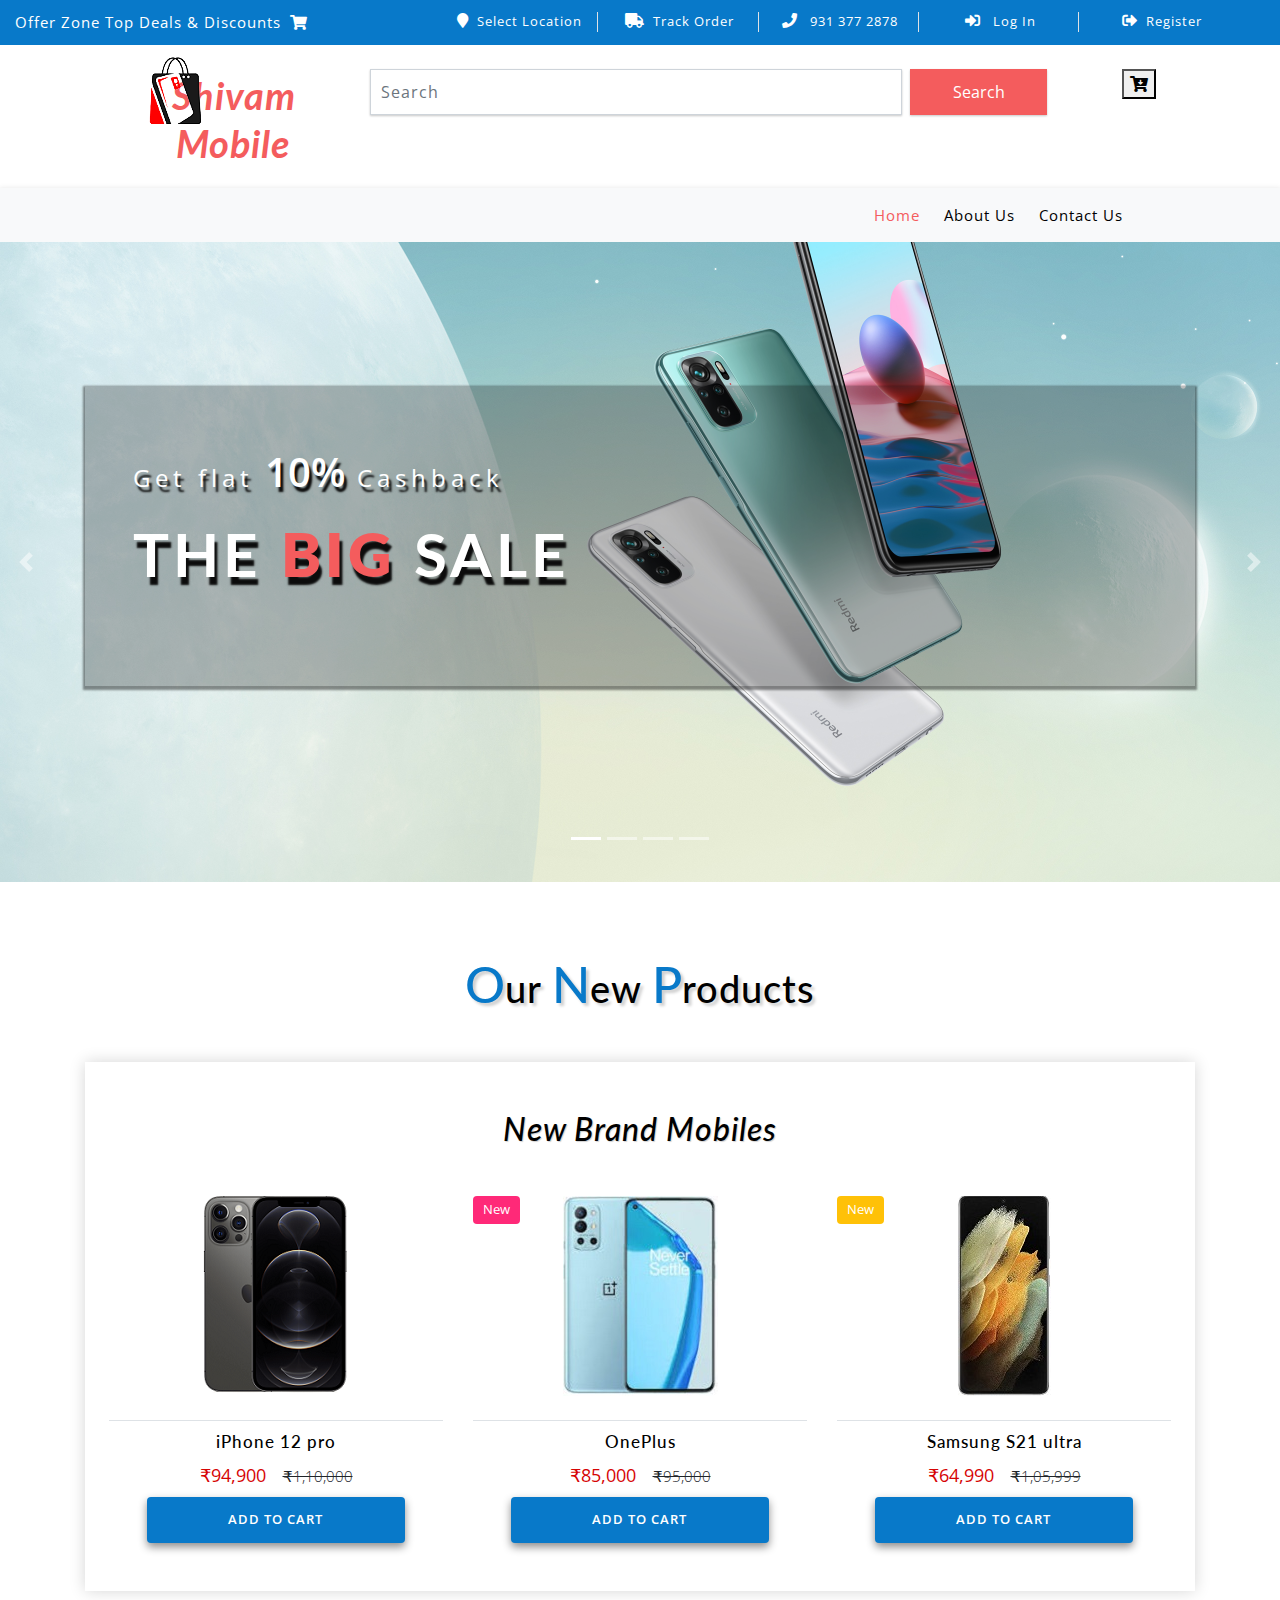
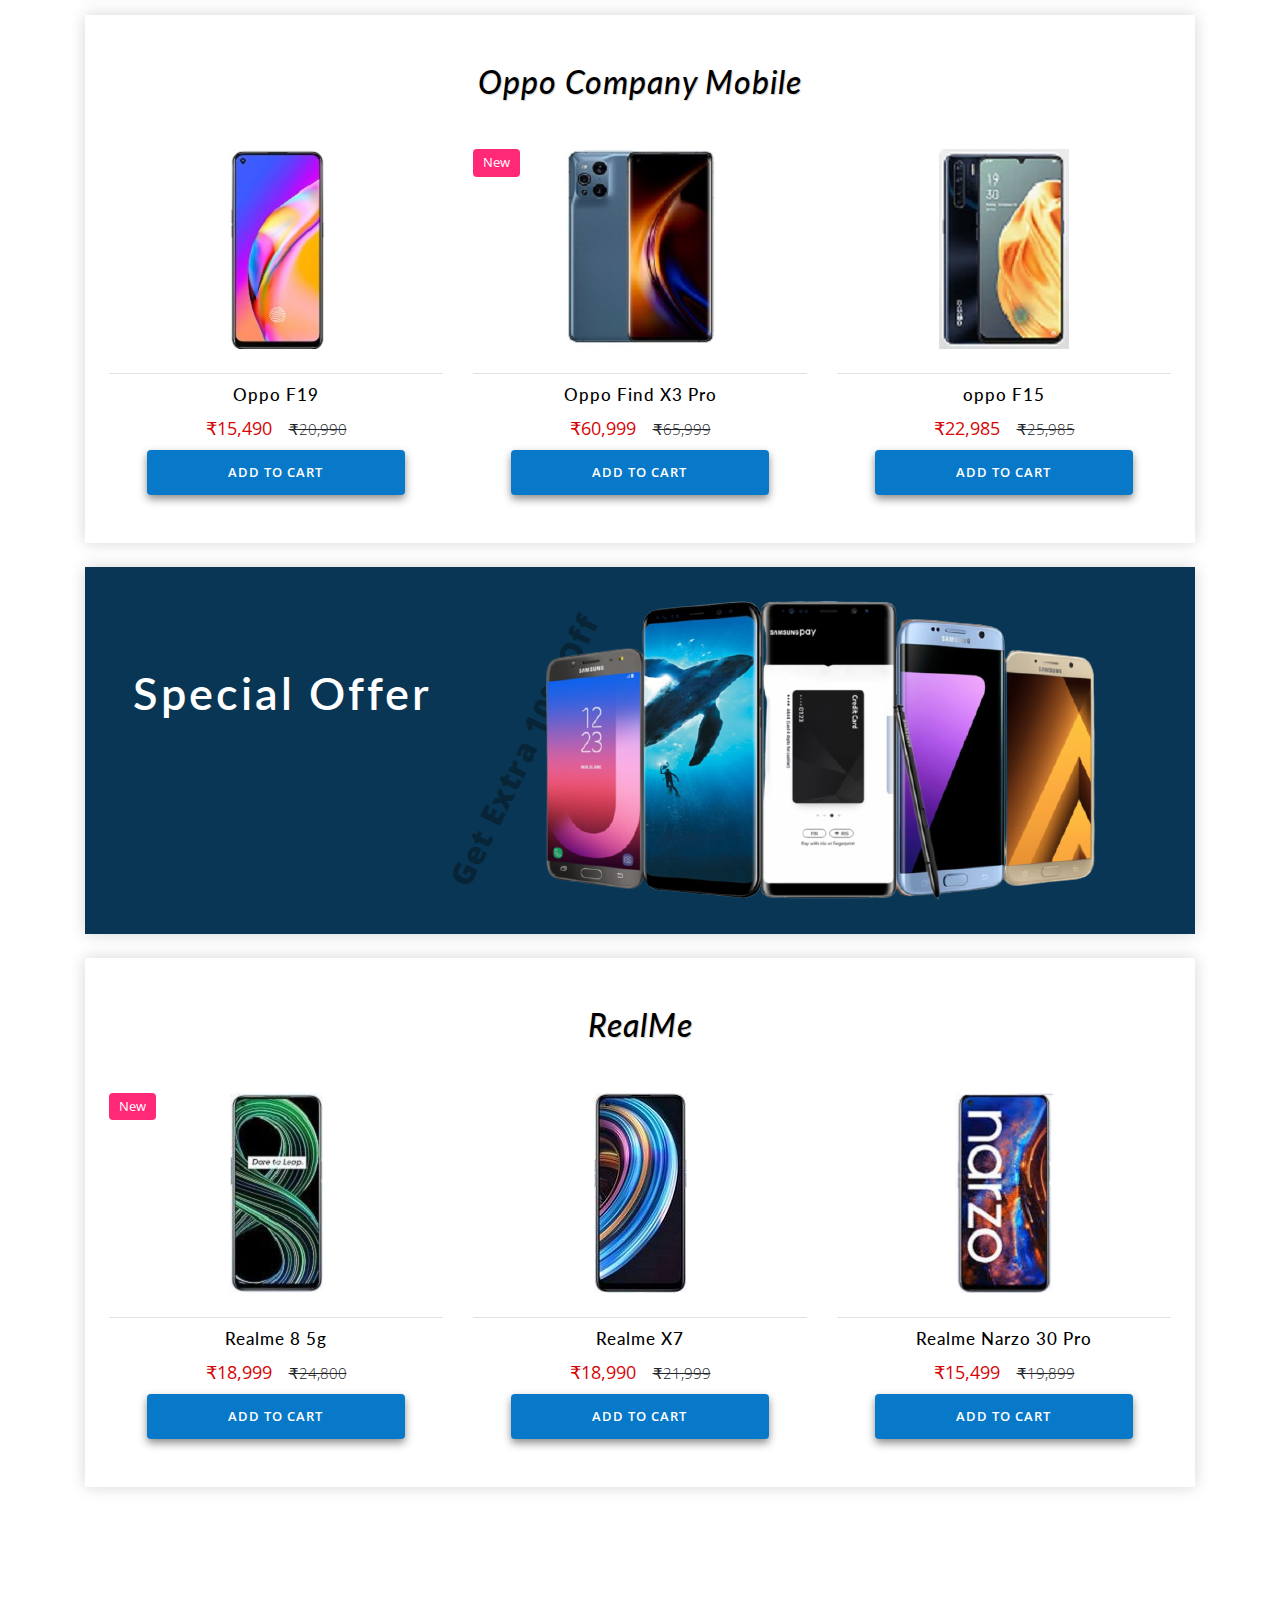
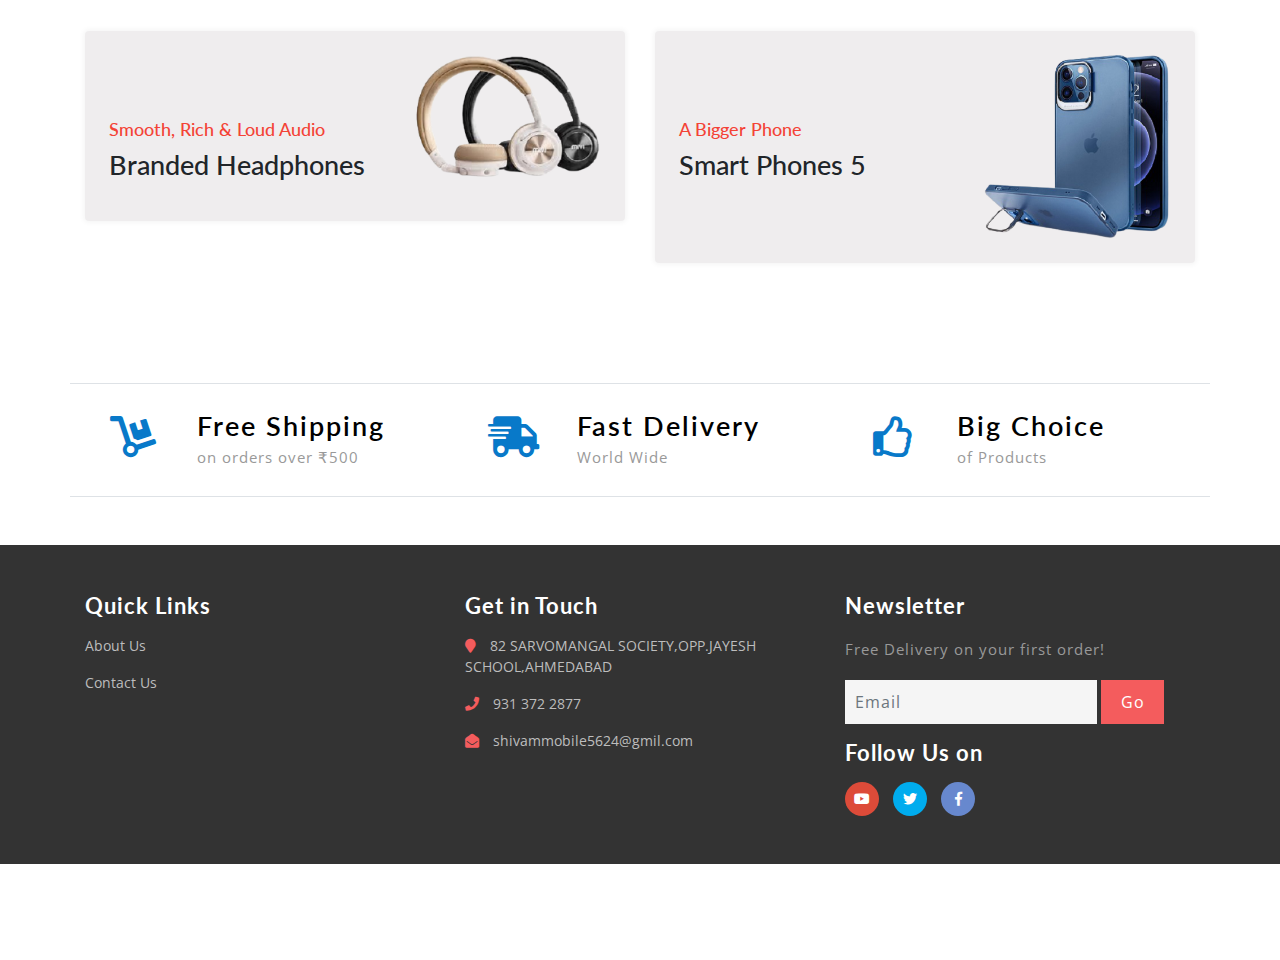
<file: index.html>
<!--
Author: W3layouts
Author URL: http://w3layouts.com
License: Creative Commons Attribution 3.0 Unported
License URL: http://creativecommons.org/licenses/by/3.0/
-->
<!DOCTYPE html>
<html lang="zxx">

<head>
	<title> Ramani Mobile Shop | Best Mobile shop | Best Offer</title>
	<!-- Meta tag Keywords -->
	<meta name="viewport" content="width=device-width, initial-scale=1">
	<meta charset="UTF-8" />
	<meta name="keywords" content="Electro Store Responsive web template, Bootstrap Web Templates, Flat Web Templates, Android Compatible web template, Smartphone Compatible web template, free webdesigns for Nokia, Samsung, LG, SonyEricsson, Motorola web design"
	/>
	<script>
		addEventListener("load", function () {
			setTimeout(hideURLbar, 0);
		}, false);

		function hideURLbar() {
			window.scrollTo(0, 1);
		}
	</script>
	<!-- //Meta tag Keywords -->

	<!-- Custom-Files -->
	<link href="css/bootstrap.css" rel="stylesheet" type="text/css" media="all" />
	<!-- Bootstrap css -->
	<link href="css/style.css" rel="stylesheet" type="text/css" media="all" />
	<!-- Main css -->
	<link rel="stylesheet" href="css/fontawesome-all.css">
	<!-- Font-Awesome-Icons-CSS -->
	<link href="css/popuo-box.css" rel="stylesheet" type="text/css" media="all" />
	<!-- pop-up-box -->
	<link href="css/menu.css" rel="stylesheet" type="text/css" media="all" />
	<!-- menu style -->
	<!-- //Custom-Files -->

	<!-- web fonts -->
	<link href="//fonts.googleapis.com/css?family=Lato:100,100i,300,300i,400,400i,700,700i,900,900i&amp;subset=latin-ext" rel="stylesheet">
	<link href="//fonts.googleapis.com/css?family=Open+Sans:300,300i,400,400i,600,600i,700,700i,800,800i&amp;subset=cyrillic,cyrillic-ext,greek,greek-ext,latin-ext,vietnamese"
	    rel="stylesheet">
	<!-- //web fonts -->

</head>

<body>
	<!-- top-header -->
	<div class="agile-main-top">
		<div class="container-fluid">
			<div class="row main-top-w3l py-2">
				<div class="col-lg-4 header-most-top">
					<p class="text-white text-lg-left text-center">Offer Zone Top Deals & Discounts
						<i class="fas fa-shopping-cart ml-1"></i>
					</p>
				</div>
				<div class="col-lg-8 header-right mt-lg-0 mt-2">
					<!-- header lists -->
					<ul>
						<li class="text-center border-right text-white">
							<a class="play-icon popup-with-zoom-anim text-white" href="#small-dialog1">
								<i class="fas fa-map-marker mr-2"></i>Select Location</a>
						</li>
						<li class="text-center border-right text-white">
							<a href="#" data-toggle="modal" data-target="#exampleModal" class="text-white">
								<i class="fas fa-truck mr-2"></i>Track Order</a>
						</li>
						<li class="text-center border-right text-white">
							<i class="fas fa-phone mr-2"></i> 931 377 2878
						</li>
						<li class="text-center border-right text-white">
							<a href="#" data-toggle="modal" data-target="#exampleModal" class="text-white">
								<i class="fas fa-sign-in-alt mr-2"></i> Log In </a>
						</li>
						<li class="text-center text-white">
							<a href="#" data-toggle="modal" data-target="#exampleModal2" class="text-white">
								<i class="fas fa-sign-out-alt mr-2"></i>Register </a>
						</li>
					</ul>
					<!-- //header lists -->
				</div>
			</div>
		</div>
	</div>

	<!-- Button trigger modal(select-location) -->
	<div id="small-dialog1" class="mfp-hide">
		<div class="select-city">
			<h3>
				<i class="fas fa-map-marker"></i> Please Select Your Location</h3>
			<select class="list_of_cities">
				<optgroup label="Popular Cities">
					<option selected style="display:none;color:#eee;">Select City</option>
					<option>Ahmedabad</option>
					<option>Surat</option>
					<option>Mumbai</option>
					<option>Delhi</option>
					<option>Baroda</option>
					<option>Bharuch</option>
					<option>Amreli</option>
					<option>Rajkot</option>
					<option>Gandhinagar</option>
					<option>Junagadh</option>
					<option>Navsari</option>
					<option>Anand</option>
					<option>Bhavanagar</option>
					<option>Jetpur</option>
				</optgroup>
			</select>
			<div class="clearfix"></div>
		</div>
	</div>
	<!-- //shop locator (popup) -->

	<!-- modals -->
	<!-- log in -->
	<div class="modal fade" id="exampleModal" tabindex="-1" role="dialog" aria-hidden="true">
		<div class="modal-dialog" role="document">
			<div class="modal-content">
				<div class="modal-header">
					<h5 class="modal-title text-center">Log In</h5>
					<button type="button" class="close" data-dismiss="modal" aria-label="Close">
						<span aria-hidden="true">&times;</span>
					</button>
				</div>
				<div class="modal-body">
					<form action="#" method="post">
						<div class="form-group">
							<label class="col-form-label">Username</label>
							<input type="text" class="form-control" placeholder=" " name="Name" required="">
						</div>
						<div class="form-group">
							<label class="col-form-label">Password</label>
							<input type="password" class="form-control" placeholder=" " name="Password" required="">
						</div>
						<div class="right-w3l">
							<input type="submit" class="form-control" value="Log in">
						</div>
						<div class="sub-w3l">
							<div class="custom-control custom-checkbox mr-sm-2">
								<input type="checkbox" class="custom-control-input" id="customControlAutosizing">
								<label class="custom-control-label" for="customControlAutosizing">Remember me?</label>
							</div>
						</div>
						<p class="text-center dont-do mt-3">Don't have an account?
							<a href="#" data-toggle="modal" data-target="#exampleModal2">
								Register Now</a>
						</p>
					</form>
				</div>
			</div>
		</div>
	</div>
	<!-- register -->
	<div class="modal fade" id="exampleModal2" tabindex="-1" role="dialog" aria-hidden="true">
		<div class="modal-dialog" role="document">
			<div class="modal-content">
				<div class="modal-header">
					<h5 class="modal-title">Register</h5>
					<button type="button" class="close" data-dismiss="modal" aria-label="Close">
						<span aria-hidden="true">&times;</span>
					</button>
				</div>
				<div class="modal-body">
					<form action="#" method="post">
						<div class="form-group">
							<label class="col-form-label">Your Name</label>
							<input type="text" class="form-control" placeholder=" " name="Name" required="">
						</div>
						<div class="form-group">
							<label class="col-form-label">Email</label>
							<input type="email" class="form-control" placeholder=" " name="Email" required="">
						</div>
						<div class="form-group">
							<label class="col-form-label">Password</label>
							<input type="password" class="form-control" placeholder=" " name="Password" id="password1" required="">
						</div>
						<div class="form-group">
							<label class="col-form-label">Confirm Password</label>
							<input type="password" class="form-control" placeholder=" " name="Confirm Password" id="password2" required="">
						</div>
						<div class="right-w3l">
							<input type="submit" class="form-control" value="Register">
						</div>
						<div class="sub-w3l">
							<div class="custom-control custom-checkbox mr-sm-2">
								<input type="checkbox" class="custom-control-input" id="customControlAutosizing2">
								<label class="custom-control-label" for="customControlAutosizing2">I Accept to the Terms & Conditions</label>
							</div>
						</div>
					</form>
				</div>
			</div>
		</div>
	</div>
	<!-- //modal -->
	<!-- //top-header -->

	<!-- header-bottom-->
	<div class="header-bot">
		<div class="container">
			<div class="row header-bot_inner_wthreeinfo_header_mid">
				<!-- logo -->
				<div class="col-md-3 logo_agile">
					<h1 class="text-center">
						<a href="index.html" class="font-weight-bold font-italic">
							<img src="images/logo-removebg-preview-removebg-preview.png" alt=" " class="img-fluid">Shivam Mobile
						</a>
					</h1>
				</div>
				<!-- //logo -->
				<!-- header-bot -->
				<div class="col-md-9 header mt-4 mb-md-0 mb-4">
					<div class="row">
						<!-- search -->
						<div class="col-10 agileits_search">
							<form class="form-inline" action="#" method="post">
								<input class="form-control mr-sm-2" type="search" placeholder="Search" aria-label="Search" required>
								<button class="btn my-2 my-sm-0" type="submit">Search</button>
							</form>
						</div>
						<!-- //search -->
						<!-- cart details -->
						<div class="col-2 top_nav_right text-center mt-sm-0 mt-2">
							<div class="wthreecartaits wthreecartaits2 cart cart box_1">
								<form action="#" method="post" class="last">
									<input type="hidden" name="cmd" value="_cart">
									<input type="hidden" name="display" value="1">
									<button class="#" type="submit" name="submit" value="">
										<i class="fas fa-cart-arrow-down"></i>
									</button>
								</form>
							</div>
						</div>
						<!-- //cart details -->
					</div>
				</div>
			</div>
		</div>
	</div>
	<!-- shop locator (popup) -->
	<!-- //header-bottom -->
	<!-- navigation -->
	<div class="navbar-inner">
		<div class="container">
			<nav class="navbar navbar-expand-lg navbar-light bg-light">
				<!-- <div class="agileits-navi_search">
					<form action="#" method="post">
						<select id="agileinfo-nav_search" name="agileinfo_search" class="border" required="">
							<option value="">All Categories</option>
							<option value="Televisions">Televisions</option>
							<option value="Headphones">Headphones</option>
							<option value="Computers">Computers</option>
							<option value="Appliances">Appliances</option>
							<option value="Mobiles">Mobiles</option>
							<option value="Fruits &amp; Vegetables">Tv &amp; Video</option>
							<option value="iPad & Tablets">iPad & Tablets</option>
							<option value="Cameras & Camcorders">Cameras & Camcorders</option>
							<option value="Home Audio & Theater">Home Audio & Theater</option>
						</select>
					</form>
				</div> -->
				<button class="navbar-toggler" type="button" data-toggle="collapse" data-target="#navbarSupportedContent" aria-controls="navbarSupportedContent"
				    aria-expanded="false" aria-label="Toggle navigation">
					<span class="navbar-toggler-icon"></span>
				</button>
				<div class="collapse navbar-collapse" id="navbarSupportedContent">
					<ul class="navbar-nav ml-auto text-center mr-xl-5">
						<li class="nav-item active mr-lg-2 mb-lg-0 mb-2">
							<a class="nav-link" href="index.html">Home
								<span class="sr-only">(current)</span>
							</a>
						</li>
					
						
						<li class="nav-item mr-lg-2 mb-lg-0 mb-2">
							<a class="nav-link" href="about.html">About Us</a>
						</li>
						
						<li class="nav-item">
							<a class="nav-link" href="contact.html">Contact Us</a>
						</li>
					</ul>
				</div>
			</nav>
		</div>
	</div>
	<!-- //navigation -->

	<!-- banner -->
	<div id="carouselExampleIndicators" class="carousel slide" data-ride="carousel">
		<!-- Indicators-->
		<ol class="carousel-indicators">
			<li data-target="#carouselExampleIndicators" data-slide-to="0" class="active"></li>
			<li data-target="#carouselExampleIndicators" data-slide-to="1"></li>
			<li data-target="#carouselExampleIndicators" data-slide-to="2"></li>
			<li data-target="#carouselExampleIndicators" data-slide-to="3"></li>
		</ol>
		<div class="carousel-inner">
			<div class="carousel-item item1 active">
				<div class="container">
					<div class="w3l-space-banner">
						<div class="carousel-caption p-lg-5 p-sm-4 p-3">
							<p>Get flat
								<span>10%</span> Cashback</p>
							<h3 class="font-weight-bold pt-2 pb-lg-5 pb-4">The
								<span>Big</span>
								Sale
							</h3>
							<!-- <a class="button2" href="#">Shop Now </a> -->
						</div>
					</div>
				</div>
			</div>
			<div class="carousel-item item2">
				<div class="container">
					<div class="w3l-space-banner">
						
					</div>
				</div>
			</div>
			<div class="carousel-item item3">
				<div class="container">
					
				</div>
			</div>
			<div class="carousel-item item4">
				<div class="container">
					<div class="w3l-space-banner">
						<div class="carousel-caption p-lg-5 p-sm-4 p-3">
							<p>Get Now
								<span>SMART PHONES</span></p>
							
							<!-- <a class="button2" href="#">Shop Now </a> -->
						</div>
					</div>
				</div>
			</div>
		</div>
		<a class="carousel-control-prev" href="#carouselExampleIndicators" role="button" data-slide="prev">
			<span class="carousel-control-prev-icon" aria-hidden="true"></span>
			<span class="sr-only">Previous</span>
		</a>
		<a class="carousel-control-next" href="#carouselExampleIndicators" role="button" data-slide="next">
			<span class="carousel-control-next-icon" aria-hidden="true"></span>
			<span class="sr-only">Next</span>
		</a>
	</div>
	<!-- //banner -->

	<!-- top Products -->
	<div class="ads-grid py-sm-5 py-4">
		<div class="container py-xl-4 py-lg-2">
			<!-- tittle heading -->
			<h3 class="tittle-w3l text-center mb-lg-5 mb-sm-4 mb-3">
				<span>O</span>ur
				<span>N</span>ew
				<span>P</span>roducts</h3>
			<!-- //tittle heading -->
			<div class="row">
				<!-- product left -->
				<div class="agileinfo-ads-display col-lg-12">
					<div class="wrapper">
						<!-- first section -->
						<div class="product-sec1 px-sm-4 px-3 py-sm-5  py-3 mb-4">
							<h3 class="heading-tittle text-center font-italic">New Brand Mobiles</h3>
							<div class="row">
								<div class="col-md-4 product-men mt-5">
									<div class="men-pro-item simpleCart_shelfItem">
										<div class="men-thumb-item text-center">
											<img src="images/iphon.jpg" alt="">
											<div class="men-cart-pro">
												<div class="inner-men-cart-pro">
													<a href="single.html" class="link-product-add-cart">Quick View</a>
												</div>
											</div>
										</div>
										<div class="item-info-product text-center border-top mt-4">
											<h4 class="pt-1">
												<a href="single.html">iPhone 12 pro</a>
											</h4>
											<div class="info-product-price my-2">
												<span class="item_price">₹94,900</span>
												<del>₹1,10,000</del>
											</div>
											<div class="snipcart-details top_brand_home_details item_add single-item hvr-outline-out">
												<form action="#" method="post">
													<fieldset>
														<input type="hidden" name="cmd" value="_cart" />
														<input type="hidden" name="add" value="1" />
														<input type="hidden" name="business" value=" " />
														<input type="hidden" name="item_name" value="iPhone 12 pro" />
														<input type="hidden" name="amount" value="94900" />
														<input type="hidden" name="discount_amount" value="0" />
														<input type="hidden" name="currency_code" value="INR" />
														<input type="hidden" name="return" value=" " />
														<input type="hidden" name="cancel_return" value=" " />
														<input type="submit" name="submit" value="Add to cart" class="button btn" />
													</fieldset>
												</form>
											</div>
										</div>
									</div>
								</div>
								<div class="col-md-4 product-men mt-5">
									<div class="men-pro-item simpleCart_shelfItem">
										<div class="men-thumb-item text-center">
											<img src="images/ONEPLUS 9R1.jpg" alt="">
											<div class="men-cart-pro">
												<div class="inner-men-cart-pro">
													<a href="oneplus.html" class="link-product-add-cart">Quick View</a>
												</div>
											</div>
											<span class="product-new-top">New</span>

										</div>
										<div class="item-info-product text-center border-top mt-4">
											<h4 class="pt-1">
												<a href="oneplus.html">OnePlus</a>
											</h4>
											<div class="info-product-price my-2">
												<span class="item_price">₹85,000</span>
												<del>₹95,000</del>
											</div>
											<div class="snipcart-details top_brand_home_details item_add single-item hvr-outline-out">
												<form action="#" method="post">
													<fieldset>
														<input type="hidden" name="cmd" value="_cart" />
														<input type="hidden" name="add" value="1" />
														<input type="hidden" name="business" value=" " />
														<input type="hidden" name="item_name" value="OnePlus" />
														<input type="hidden" name="amount" value="85000" />
														<input type="hidden" name="discount_amount" value="0" />
														<input type="hidden" name="currency_code" value="INR" />
														<input type="hidden" name="return" value=" " />
														<input type="hidden" name="cancel_return" value=" " />
														<input type="submit" name="submit" value="Add to cart" class="button btn" />
													</fieldset>
												</form>
											</div>

										</div>
									</div>
								</div>
								<div class="col-md-4 product-men mt-5">
									<div class="men-pro-item simpleCart_shelfItem">
										<div class="men-thumb-item text-center">
											<img src="images/31.jpg" alt="">
											<div class="men-cart-pro">
												<div class="inner-men-cart-pro">
													<a href="Samsung S21 ultra.html" class="link-product-add-cart">Quick View</a>
												</div>
											</div>
											<span class="product-new-top">New</span>

										</div>
										<div class="item-info-product text-center border-top mt-4">
											<h4 class="pt-1">
												<a href="Samsung S21 ultra.html">Samsung S21 ultra</a>
											</h4>
											<div class="info-product-price my-2">
												<span class="item_price">₹64,990</span>
												<del>₹1,05,999</del>
											</div>
											<div class="snipcart-details top_brand_home_details item_add single-item hvr-outline-out">
												<form action="#" method="post">
													<fieldset>
														<input type="hidden" name="cmd" value="_cart" />
														<input type="hidden" name="add" value="1" />
														<input type="hidden" name="business" value=" " />
														<input type="hidden" name="item_name" value="Samsung S21 ultra" />
														<input type="hidden" name="amount" value="98190" />
														<input type="hidden" name="discount_amount" value="0" />
														<input type="hidden" name="currency_code" value="INR" />
														<input type="hidden" name="return" value=" " />
														<input type="hidden" name="cancel_return" value=" " />
														<input type="submit" name="submit" value="Add to cart" class="button btn" />
													</fieldset>
												</form>
											</div>
										</div>
									</div>
								</div>
							</div>
						</div>
						<!-- //first section -->
						<!-- second section -->
						<div class="product-sec1 px-sm-4 px-3 py-sm-5  py-3 mb-4">
							<h3 class="heading-tittle text-center font-italic">Oppo Company Mobile</h3>
							<div class="row">
								<div class="col-md-4 product-men mt-5">
									<div class="men-pro-item simpleCart_shelfItem">
										<div class="men-thumb-item text-center">
											<img src="images/o1.jpg" alt="">
											<div class="men-cart-pro">
												<div class="inner-men-cart-pro">
													<a href="Oppo F19.html" class="link-product-add-cart">Quick View</a>
												</div>
											</div>
										</div>
										<div class="item-info-product text-center border-top mt-4">
											<h4 class="pt-1">
												<a href="Oppo F19.html">Oppo F19</a>
											</h4>
											<div class="info-product-price my-2">
												<span class="item_price">₹15,490</span>
												<del>₹20,990</del>
											</div>
											<div class="snipcart-details top_brand_home_details item_add single-item hvr-outline-out">
												<form action="#" method="post">
													<fieldset>
														<input type="hidden" name="cmd" value="_cart" />
														<input type="hidden" name="add" value="1" />
														<input type="hidden" name="business" value=" " />
														<input type="hidden" name="item_name" value="oppo F15" />
														<input type="hidden" name="amount" value="18990" />
														<input type="hidden" name="discount_amount" value="0" />
														<input type="hidden" name="currency_code" value="INR" />
														<input type="hidden" name="return" value=" " />
														<input type="hidden" name="cancel_return" value=" " />
														<input type="submit" name="submit" value="Add to cart" class="button btn" />
													</fieldset>
												</form>
											</div>
										</div>
									</div>
								</div>
								<div class="col-md-4 product-men mt-5">
									<div class="men-pro-item simpleCart_shelfItem">
										<div class="men-thumb-item text-center">
											<img src="images/oppo.jpg" alt="">
											<div class="men-cart-pro">
												<div class="inner-men-cart-pro">
													<a href="Oppo Find X3 Pro.html" class="link-product-add-cart">Quick View</a>
												</div>
											</div>
											<span class="product-new-top">New</span>

										</div>
										<div class="item-info-product text-center border-top mt-4">
											<h4 class="pt-1">
												<a href="Oppo Find X3 Pro.html"> Oppo Find X3 Pro</a>
											</h4>
											<div class="info-product-price my-2">
												<span class="item_price">₹60,999</span>
												<del>₹65,999</del>
											</div>
											<div class="snipcart-details top_brand_home_details item_add single-item hvr-outline-out">
												<form action="#" method="post">
													<fieldset>
														<input type="hidden" name="cmd" value="_cart" />
														<input type="hidden" name="add" value="1" />
														<input type="hidden" name="business" value=" " />
														<input type="hidden" name="item_name" value="oppo Find X3 pro" />
														<input type="hidden" name="amount" value="66999" />
														<input type="hidden" name="discount_amount" value="0" />
														<input type="hidden" name="currency_code" value="INR" />
														<input type="hidden" name="return" value=" " />
														<input type="hidden" name="cancel_return" value=" " />
														<input type="submit" name="submit" value="Add to cart" class="button btn" />
													</fieldset>
												</form>
											</div>

										</div>
									</div>
								</div>
								<div class="col-md-4 product-men mt-5">
									<div class="men-pro-item simpleCart_shelfItem">
										<div class="men-thumb-item text-center">
											<img src="images/o15.jpg" alt="">
											<div class="men-cart-pro">
												<div class="inner-men-cart-pro">
													<a href="oppo F15.html" class="link-product-add-cart">Quick View</a>
												</div>
											</div>
										</div>
										<div class="item-info-product text-center border-top mt-4">
											<h4 class="pt-1">
												<a href="oppo F15.html">oppo F15</a>
											</h4>
											<div class="info-product-price my-2">
												<span class="item_price">₹22,985</span>
												<del>₹25,985</del>
											</div>
											<div class="snipcart-details top_brand_home_details item_add single-item hvr-outline-out">
												<form action="#" method="post">
													<fieldset>
														<input type="hidden" name="cmd" value="_cart" />
														<input type="hidden" name="add" value="1" />
														<input type="hidden" name="business" value=" " />
														<input type="hidden" name="item_name" value="oppo F15" />
														<input type="hidden" name="amount" value="22985" />
														<input type="hidden" name="discount_amount" value="0" />
														<input type="hidden" name="currency_code" value="ING" />
														<input type="hidden" name="return" value=" " />
														<input type="hidden" name="cancel_return" value=" " />
														<input type="submit" name="submit" value="Add to cart" class="button btn" />
													</fieldset>
												</form>
											</div>
										</div>
									</div>
								</div>
							</div>
						</div>
						<!-- //second section -->
						<!-- third section -->
						<div class="product-sec1 product-sec2 px-sm-5 px-3">
							<div class="row">
								<h3 class="col-md-4 effect-bg">Special Offer</h3>
								<p class="w3l-nut-middle">Get Extra 10% Off</p>
								<div class="col-md-8 bg-right-nut">
									<img src="images/3-38064_mobile-png-removebg-preview.png" alt="">
								</div>
							</div>
						</div>
						<!-- //third section -->
						<!-- fourth section -->
						<div class="product-sec1 px-sm-4 px-3 py-sm-5  py-3 mt-4">
							<h3 class="heading-tittle text-center font-italic">RealMe</h3>
							<div class="row">
								<div class="col-md-4 product-men mt-5">
									<div class="men-pro-item simpleCart_shelfItem">
										<div class="men-thumb-item text-center">
											<img src="images/r1.jpg" alt="">
											<div class="men-cart-pro">
												<div class="inner-men-cart-pro">
													<a href="Realme 8 5g.html" class="link-product-add-cart">Quick View</a>
												</div>
											</div>
										</div>
										<span class="product-new-top">New</span>
										<div class="item-info-product text-center border-top mt-4">
											<h4 class="pt-1">
												<a href="Realme 8 5g.html">Realme 8 5g</a>
											</h4>
											<div class="info-product-price my-2">
												<span class="item_price">₹18,999</span>
												<del>₹24,800</del>
											</div>
											<div class="snipcart-details top_brand_home_details item_add single-item hvr-outline-out">
												<form action="#" method="post">
													<fieldset>
														<input type="hidden" name="cmd" value="_cart" />
														<input type="hidden" name="add" value="1" />
														<input type="hidden" name="business" value=" " />
														<input type="hidden" name="item_name" value="Realme 8 5g" />
														<input type="hidden" name="amount" value="13700" />
														<input type="hidden" name="discount_amount" value="0" />
														<input type="hidden" name="currency_code" value="ING" />
														<input type="hidden" name="return" value=" " />
														<input type="hidden" name="cancel_return" value=" " />
														<input type="submit" name="submit" value="Add to cart" class="button btn" />
													</fieldset>
												</form>
											</div>

										</div>
									</div>
								</div>
								<div class="col-md-4 product-men mt-5">
									<div class="men-pro-item simpleCart_shelfItem">
										<div class="men-thumb-item text-center">
											<img src="images/r2.jpg" alt="">
											<div class="men-cart-pro">
												<div class="inner-men-cart-pro">
													<a href="Realme X7.html" class="link-product-add-cart">Quick View</a>
												</div>
											</div>
										</div>
										<div class="item-info-product text-center border-top mt-4">
											<h4 class="pt-1">
												<a href="Realme X7.html">Realme X7</a>
											</h4>
											<div class="info-product-price my-2">
												<span class="item_price">₹18,990</span>
												<del>₹21,999</del>
											</div>
											<div class="snipcart-details top_brand_home_details item_add single-item hvr-outline-out">
												<form action="#" method="post">
													<fieldset>
														<input type="hidden" name="cmd" value="_cart" />
														<input type="hidden" name="add" value="1" />
														<input type="hidden" name="business" value=" " />
														<input type="hidden" name="item_name" value="Realme X7" />
														<input type="hidden" name="amount" value="19250" />
														<input type="hidden" name="discount_amount" value="0" />
														<input type="hidden" name="currency_code" value="ING" />
														<input type="hidden" name="return" value=" " />
														<input type="hidden" name="cancel_return" value=" " />
														<input type="submit" name="submit" value="Add to cart" class="button btn" />
													</fieldset>
												</form>
											</div>

										</div>
									</div>
								</div>
								<div class="col-md-4 product-men mt-5">
									<div class="men-pro-item simpleCart_shelfItem">
										<div class="men-thumb-item text-center">
											<img src="images/r3.jpg" alt="">
											<div class="men-cart-pro">
												<div class="inner-men-cart-pro">
													<a href="Realme Narzo 30 Pro.html" class="link-product-add-cart">Quick View</a>
												</div>
											</div>
										</div>
										<div class="item-info-product text-center border-top mt-4">
											<h4 class="pt-1">
												<a href="Realme Narzo 30 Pro.html">Realme Narzo 30 Pro</a>
											</h4>
											<div class="info-product-price my-2">
												<span class="item_price">₹15,499</span>
												<del>₹19,899</del>
											</div>
											<div class="snipcart-details top_brand_home_details item_add single-item hvr-outline-out">
												<form action="#" method="post">
													<fieldset>
														<input type="hidden" name="cmd" value="_cart" />
														<input type="hidden" name="add" value="1" />
														<input type="hidden" name="business" value=" " />
														<input type="hidden" name="item_name" value="Realme Narzo 30 pro" />
														<input type="hidden" name="amount" value="15499" />
														<input type="hidden" name="discount_amount" value="0" />
														<input type="hidden" name="currency_code" value="ING" />
														<input type="hidden" name="return" value=" " />
														<input type="hidden" name="cancel_return" value=" " />
														<input type="submit" name="submit" value="Add to cart" class="button btn" />
													</fieldset>
												</form>
											</div>
										</div>
									</div>
								</div>
							</div>
						</div>
						<!-- //fourth section -->
					</div>
				</div>
				<!-- //product left -->
					<!-- //product right -->
				</div>
			</div>
		</div>
	</div>
	<!-- //top products -->

	<!-- middle section -->
	<div class="join-w3l1 py-sm-5 py-4">
		<div class="container py-xl-4 py-lg-2">
			<div class="row">
				<div class="col-lg-6">
					<div class="join-agile text-left p-4">
						<div class="row">
							<div class="col-sm-7 offer-name">
								<h6>Smooth, Rich & Loud Audio</h6>
								<h4 class="mt-2 mb-3">Branded Headphones</h4>
								
							</div>
							<div class="col-sm-5 offerimg-w3l">
								<img src="images/h1.png" alt="" class="img-fluid">
							</div>
						</div>
					</div>
				</div>
				<div class="col-lg-6 mt-lg-0 mt-5">
					<div class="join-agile text-left p-4">
						<div class="row ">
							<div class="col-sm-7 offer-name">
								<h6>A Bigger Phone</h6>
								<h4 class="mt-2 mb-3">Smart Phones 5</h4>
								
							</div>
							<div class="col-sm-5 offerimg-w3l">
								<img src="images/iphone 12.png" alt="" class="img-fluid">
							</div>
						</div>
					</div>
				</div>
			</div>
		</div>
	</div>
	<!-- middle section -->

	<!-- footer -->
	<footer>
		<div class="footer-top-first">
			<div class="container py-md-5 py-sm-4 py-3">
				<!-- footer first section -->
				
				<!-- //footer first section -->
				<!-- footer second section -->
				<div class="row w3l-grids-footer border-top border-bottom py-sm-4 py-3">
					<div class="col-md-4 offer-footer">
						<div class="row">
							<div class="col-4 icon-fot">
								<i class="fas fa-dolly"></i>
							</div>
							<div class="col-8 text-form-footer">
								<h3>Free Shipping</h3>
								<p>on orders over ₹500</p>
							</div>
						</div>
					</div>
					<div class="col-md-4 offer-footer my-md-0 my-4">
						<div class="row">
							<div class="col-4 icon-fot">
								<i class="fas fa-shipping-fast"></i>
							</div>
							<div class="col-8 text-form-footer">
								<h3>Fast Delivery</h3>
								<p>World Wide</p>
							</div>
						</div>
					</div>
					<div class="col-md-4 offer-footer">
						<div class="row">
							<div class="col-4 icon-fot">
								<i class="far fa-thumbs-up"></i>
							</div>
							<div class="col-8 text-form-footer">
								<h3>Big Choice</h3>
								<p>of Products</p>
							</div>
						</div>
					</div>
				</div>
				<!-- //footer second section -->
			</div>
		</div>
		<!-- footer third section -->
		<div class="w3l-middlefooter-sec">
			<div class="container py-md-5 py-sm-4 py-3">
				<div class="row footer-info w3-agileits-info">
					<!-- footer categories -->
					<!-- <div class="col-md-3 col-sm-6 footer-grids">
						<h3 class="text-white font-weight-bold mb-3">Categories</h3>
						<ul>
							<li class="mb-3">
								<a href="product.html">Mobiles </a>
							</li>
							<li class="mb-3">
								<a href="product.html">Computers</a>
							</li>
							<li class="mb-3">
								<a href="product.html">TV, Audio</a>
							</li>
							<li class="mb-3">
								<a href="product2.html">Smartphones</a>
							</li>
							<li class="mb-3">
								<a href="product.html">Washing Machines</a>
							</li>
							<li>
								<a href="product2.html">Refrigerators</a>
							</li>
						</ul>
					</div> -->
					<!-- //footer categories -->
					<!-- quick links -->
					<div class="col-md-4 col-sm-6 footer-grids mt-sm-0 mt-4">
						<h3 class="text-white font-weight-bold mb-3">Quick Links</h3>
						<ul>
							<li class="mb-3">
								<a href="about.html">About Us</a>
							</li>
							<li class="mb-3">
								<a href="contact.html">Contact Us</a>
							</li>
						
						</ul>
					</div>
					<div class="col-md-4 col-sm-6 footer-grids mt-md-0 mt-4">
						<h3 class="text-white font-weight-bold mb-3">Get in Touch</h3>
						<ul>
							<li class="mb-3">
								<i class="fas fa-map-marker"></i> 82 SARVOMANGAL SOCIETY,OPP.JAYESH SCHOOL,AHMEDABAD</li>
							<li class="mb-3">
								<i class="fas fa-phone"></i> 931 372 2877 </li>
					
							<li class="mb-3">
								<i class="fas fa-envelope-open"></i>
								<a href="mailto:example@mail.com"> shivammobile5624@gmil.com</a>
							</li>
							
						</ul>
					</div>
					<div class="col-md-4 col-sm-6 footer-grids w3l-agileits mt-md-0 mt-4">
						<!-- newsletter -->
						<h3 class="text-white font-weight-bold mb-3">Newsletter</h3>
						<p class="mb-3">Free Delivery on your first order!</p>
						<form action="#" method="post">
							<div class="form-group">
								<input type="email" class="form-control" placeholder="Email" name="email" required="">
								<input type="submit" value="Go">
							</div>
						</form>
						<!-- //newsletter -->
						<!-- social icons -->
						<div class="footer-grids  w3l-socialmk mt-3">
							<h3 class="text-white font-weight-bold mb-3">Follow Us on</h3>
							<div class="social">
								<ul>
									<li>
										<a class="icon gp" href="#">
											<i class="fab fa-youtube"></i>
										</a>
									</li>
									<li>
										<a class="icon tw" href="#">
											<i class="fab fa-twitter"></i>
										</a>
									</li>
									<li>
										<a class="icon fb" href="#">
											<i class="fab fa-facebook-f"></i>
										</a>
									</li>
									
								</ul>
							</div>
						</div>
						<!-- //social icons -->
					</div>
				</div>
				<!-- //quick links -->
			</div>
		</div>
		<!-- //footer third section -->

		<!-- footer fourth section -->
		<div class="agile-sometext py-md-5 py-sm-4 py-3">
			<div class="container">
				<!-- brands -->
				<div class="sub-some">
				
					</ul>
				</div>
				<!-- //payment -->
			</div>
		</div>
		<!-- //footer fourth section (text) -->
	</footer>
	<!-- //footer -->
	<!-- copyright -->
	
	<!-- //copyright -->

	<!-- js-files -->
	<!-- jquery -->
	<script src="js/jquery-2.2.3.min.js"></script>
	<!-- //jquery -->

	<!-- nav smooth scroll -->
	<script>
		$(document).ready(function () {
			$(".dropdown").hover(
				function () {
					$('.dropdown-menu', this).stop(true, true).slideDown("fast");
					$(this).toggleClass('open');
				},
				function () {
					$('.dropdown-menu', this).stop(true, true).slideUp("fast");
					$(this).toggleClass('open');
				}
			);
		});
	</script>
	<!-- //nav smooth scroll -->

	<!-- popup modal (for location)-->
	<script src="js/jquery.magnific-popup.js"></script>
	<script>
		$(document).ready(function () {
			$('.popup-with-zoom-anim').magnificPopup({
				type: 'inline',
				fixedContentPos: false,
				fixedBgPos: true,
				overflowY: 'auto',
				closeBtnInside: true,
				preloader: false,
				midClick: true,
				removalDelay: 300,
				mainClass: 'my-mfp-zoom-in'
			});

		});
	</script>
	<!-- //popup modal (for location)-->

	<!-- cart-js -->
	<script src="js/minicart.js"></script>
	<script>
		paypals.minicarts.render(); //use only unique class names other than paypals.minicarts.Also Replace same class name in css and minicart.min.js

		paypals.minicarts.cart.on('checkout', function (evt) {
			var items = this.items(),
				len = items.length,
				total = 0,
				i;

			// Count the number of each item in the cart
			for (i = 0; i < len; i++) {
				total += items[i].get('quantity');
			}

			if (total < 3) {
				alert('The minimum order quantity is 3. Please add more to your shopping cart before checking out');
				evt.preventDefault();
			}
		});
	</script>
	<!-- //cart-js -->

	<!-- password-script -->
	<script>
		window.onload = function () {
			document.getElementById("password1").onchange = validatePassword;
			document.getElementById("password2").onchange = validatePassword;
		}

		function validatePassword() {
			var pass2 = document.getElementById("password2").value;
			var pass1 = document.getElementById("password1").value;
			if (pass1 != pass2)
				document.getElementById("password2").setCustomValidity("Passwords Don't Match");
			else
				document.getElementById("password2").setCustomValidity('');
			//empty string means no validation error
		}
	</script>
	<!-- //password-script -->
	
	<!-- scroll seller -->
	<script src="js/scroll.js"></script>
	<!-- //scroll seller -->

	<!-- smoothscroll -->
	<script src="js/SmoothScroll.min.js"></script>
	<!-- //smoothscroll -->

	<!-- start-smooth-scrolling -->
	<script src="js/move-top.js"></script>
	<script src="js/easing.js"></script>
	<script>
		jQuery(document).ready(function ($) {
			$(".scroll").click(function (event) {
				event.preventDefault();

				$('html,body').animate({
					scrollTop: $(this.hash).offset().top
				}, 1000);
			});
		});
	</script>
	<!-- //end-smooth-scrolling -->

	<!-- smooth-scrolling-of-move-up -->
	<script>
		$(document).ready(function () {
			/*
			var defaults = {
				containerID: 'toTop', // fading element id
				containerHoverID: 'toTopHover', // fading element hover id
				scrollSpeed: 1200,
				easingType: 'linear' 
			};
			*/
			$().UItoTop({
				easingType: 'easeOutQuart'
			});

		});
	</script>
	<!-- //smooth-scrolling-of-move-up -->

	<!-- for bootstrap working -->
	<script src="js/bootstrap.js"></script>
	<!-- //for bootstrap working -->
	<!-- //js-files -->
</body>

</html>
</file>
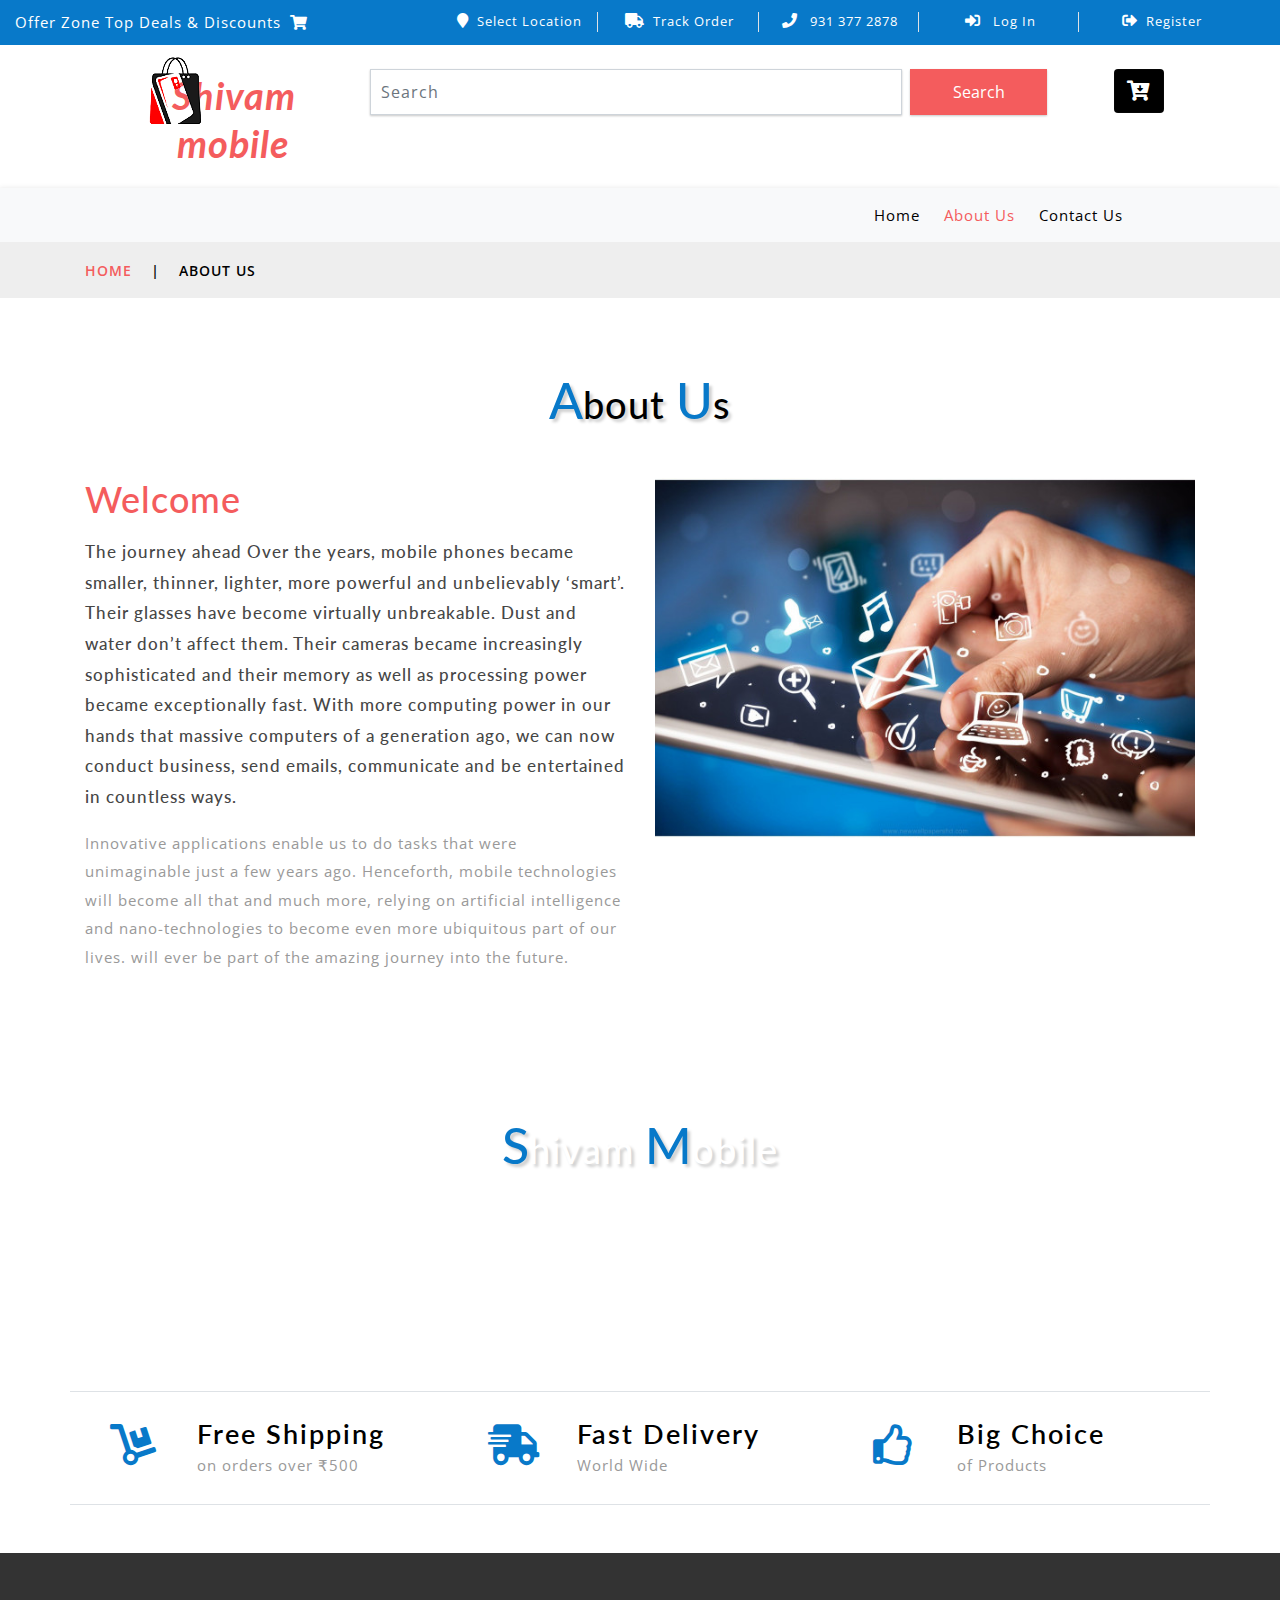
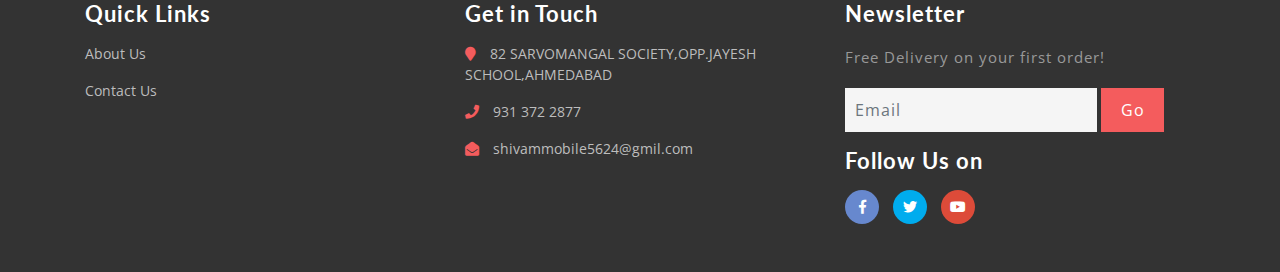
<file: about.html>
<!--
Author: W3layouts
Author URL: http://w3layouts.com
License: Creative Commons Attribution 3.0 Unported
License URL: http://creativecommons.org/licenses/by/3.0/
-->
<!DOCTYPE html>
<html lang="zxx">

<head>
	<title> Shivam Mobile | Best Mobile shop | Best Offer</title>
	<!-- Meta tag Keywords -->
	<meta name="viewport" content="width=device-width, initial-scale=1">
	<meta charset="UTF-8" />
	<meta name="keywords" content="Electro Store Responsive web template, Bootstrap Web Templates, Flat Web Templates, Android Compatible web template, Smartphone Compatible web template, free webdesigns for Nokia, Samsung, LG, SonyEricsson, Motorola web design"
	/>
	<script>
		addEventListener("load", function () {
			setTimeout(hideURLbar, 0);
		}, false);

		function hideURLbar() {
			window.scrollTo(0, 1);
		}
	</script>
	<!-- //Meta tag Keywords -->

	<!-- Custom-Files -->
	<link href="css/bootstrap.css" rel="stylesheet" type="text/css" media="all" />
	<!-- Bootstrap css -->
	<link href="css/style.css" rel="stylesheet" type="text/css" media="all" />
	<!-- Main css -->
	<link rel="stylesheet" href="css/fontawesome-all.css">
	<!-- Font-Awesome-Icons-CSS -->
	<link href="css/popuo-box.css" rel="stylesheet" type="text/css" media="all" />
	<!-- pop-up-box -->
	<link href="css/menu.css" rel="stylesheet" type="text/css" media="all" />
	<!-- menu style -->
	<!-- //Custom-Files -->

	<!-- web fonts -->
	<link href="//fonts.googleapis.com/css?family=Lato:100,100i,300,300i,400,400i,700,700i,900,900i&amp;subset=latin-ext" rel="stylesheet">
	<link href="//fonts.googleapis.com/css?family=Open+Sans:300,300i,400,400i,600,600i,700,700i,800,800i&amp;subset=cyrillic,cyrillic-ext,greek,greek-ext,latin-ext,vietnamese"
	    rel="stylesheet">
	<!-- //web fonts -->

</head>

<body>
	<!-- top-header -->
	<div class="agile-main-top">
		<div class="container-fluid">
			<div class="row main-top-w3l py-2">
				<div class="col-lg-4 header-most-top">
					<p class="text-white text-lg-left text-center">Offer Zone Top Deals & Discounts
						<i class="fas fa-shopping-cart ml-1"></i>
					</p>
				</div>
				<div class="col-lg-8 header-right mt-lg-0 mt-2">
					<!-- header lists -->
					<ul>
						<li class="text-center border-right text-white">
							<a class="play-icon popup-with-zoom-anim text-white" href="#small-dialog1">
								<i class="fas fa-map-marker mr-2"></i>Select Location</a>
						</li>
						<li class="text-center border-right text-white">
							<a href="#" data-toggle="modal" data-target="#exampleModal" class="text-white">
								<i class="fas fa-truck mr-2"></i>Track Order</a>
						</li>
						<li class="text-center border-right text-white">
							<i class="fas fa-phone mr-2"></i> 931 377 2878
						</li>
						<li class="text-center border-right text-white">
							<a href="#" data-toggle="modal" data-target="#exampleModal" class="text-white">
								<i class="fas fa-sign-in-alt mr-2"></i> Log In </a>
						</li>
						<li class="text-center text-white">
							<a href="#" data-toggle="modal" data-target="#exampleModal2" class="text-white">
								<i class="fas fa-sign-out-alt mr-2"></i>Register </a>
						</li>
					</ul>
					<!-- //header lists -->
				</div>
			</div>
		</div>
	</div>

	<!-- Button trigger modal(select-location) -->
	<div id="small-dialog1" class="mfp-hide">
		<div class="select-city">
			<h3>
				<i class="fas fa-map-marker"></i> Please Select Your Location</h3>
			<select class="list_of_cities">
				<optgroup label="Popular Cities">
					<option selected style="display:none;color:#eee;">Select City</option>
					<option>Ahmedabad</option>
					<option>Surat</option>
					<option>Mumbai</option>
					<option>Delhi</option>
					<option>Baroda</option>
					<option>Bharuch</option>
					<option>Amreli</option>
					<option>Rajkot</option>
					<option>Gandhinagar</option>
					<option>Junagadh</option>
					<option>Navsari</option>
					<option>Anand</option>
					<option>Bhavanagar</option>
					<option>Jetpur</option>
				</optgroup>
				
			</select>
			<div class="clearfix"></div>
		</div>
	</div>
	<!-- //shop locator (popup) -->

	<!-- modals -->
	<!-- log in -->
	<div class="modal fade" id="exampleModal" tabindex="-1" role="dialog" aria-hidden="true">
		<div class="modal-dialog" role="document">
			<div class="modal-content">
				<div class="modal-header">
					<h5 class="modal-title text-center">Log In</h5>
					<button type="button" class="close" data-dismiss="modal" aria-label="Close">
						<span aria-hidden="true">&times;</span>
					</button>
				</div>
				<div class="modal-body">
					<form action="#" method="post">
						<div class="form-group">
							<label class="col-form-label">Username</label>
							<input type="text" class="form-control" placeholder=" " name="Name" required="">
						</div>
						<div class="form-group">
							<label class="col-form-label">Password</label>
							<input type="password" class="form-control" placeholder=" " name="Password" required="">
						</div>
						<div class="right-w3l">
							<input type="submit" class="form-control" value="Log in">
						</div>
						<div class="sub-w3l">
							<div class="custom-control custom-checkbox mr-sm-2">
								<input type="checkbox" class="custom-control-input" id="customControlAutosizing">
								<label class="custom-control-label" for="customControlAutosizing">Remember me?</label>
							</div>
						</div>
						<p class="text-center dont-do mt-3">Don't have an account?
							<a href="#" data-toggle="modal" data-target="#exampleModal2">
								Register Now</a>
						</p>
					</form>
				</div>
			</div>
		</div>
	</div>
	<!-- register -->
	<div class="modal fade" id="exampleModal2" tabindex="-1" role="dialog" aria-hidden="true">
		<div class="modal-dialog" role="document">
			<div class="modal-content">
				<div class="modal-header">
					<h5 class="modal-title">Register</h5>
					<button type="button" class="close" data-dismiss="modal" aria-label="Close">
						<span aria-hidden="true">&times;</span>
					</button>
				</div>
				<div class="modal-body">
					<form action="#" method="post">
						<div class="form-group">
							<label class="col-form-label">Your Name</label>
							<input type="text" class="form-control" placeholder=" " name="Name" required="">
						</div>
						<div class="form-group">
							<label class="col-form-label">Email</label>
							<input type="email" class="form-control" placeholder=" " name="Email" required="">
						</div>
						<div class="form-group">
							<label class="col-form-label">Password</label>
							<input type="password" class="form-control" placeholder=" " name="Password" id="password1" required="">
						</div>
						<div class="form-group">
							<label class="col-form-label">Confirm Password</label>
							<input type="password" class="form-control" placeholder=" " name="Confirm Password" id="password2" required="">
						</div>
						<div class="right-w3l">
							<input type="submit" class="form-control" value="Register">
						</div>
						<div class="sub-w3l">
							<div class="custom-control custom-checkbox mr-sm-2">
								<input type="checkbox" class="custom-control-input" id="customControlAutosizing2">
								<label class="custom-control-label" for="customControlAutosizing2">I Accept to the Terms & Conditions</label>
							</div>
						</div>
					</form>
				</div>
			</div>
		</div>
	</div>
	<!-- //modal -->
	<!-- //top-header -->

	<!-- header-bottom-->
	<div class="header-bot">
		<div class="container">
			<div class="row header-bot_inner_wthreeinfo_header_mid">
				<!-- logo -->
				<div class="col-md-3 logo_agile">
					<h1 class="text-center">
						<a href="index.html" class="font-weight-bold font-italic">
							<img src="images/logo-removebg-preview-removebg-preview.png" alt=" " class="img-fluid">Shivam mobile
						</a>
					</h1>
				</div>
				<!-- //logo -->
				<!-- header-bot -->
				<div class="col-md-9 header mt-4 mb-md-0 mb-4">
					<div class="row">
						<!-- search -->
						<div class="col-10 agileits_search">
							<form class="form-inline" action="#" method="post">
								<input class="form-control mr-sm-2" type="search" placeholder="Search" aria-label="Search" required>
								<button class="btn my-2 my-sm-0" type="submit">Search</button>
							</form>
						</div>
						<!-- //search -->
						<!-- cart details -->
						<div class="col-2 top_nav_right text-center mt-sm-0 mt-2">
							<div class="wthreecartaits wthreecartaits2 cart cart box_1">
								<form action="#" method="post" class="last">
									<input type="hidden" name="cmd" value="_cart">
									<input type="hidden" name="display" value="1">
									<button class="btn w3view-cart" type="submit" name="submit" value="">
										<i class="fas fa-cart-arrow-down"></i>
									</button>
								</form>
							</div>
						</div>
						<!-- //cart details -->
					</div>
				</div>
			</div>
		</div>
	</div>
	<!-- shop locator (popup) -->
	<!-- //header-bottom -->
	<!-- navigation -->
	<div class="navbar-inner">
		<div class="container">
			<nav class="navbar navbar-expand-lg navbar-light bg-light">
				<!-- <div class="agileits-navi_search">
					<form action="#" method="post">
						<select id="agileinfo-nav_search" name="agileinfo_search" class="border" required="">
							<option value="">All Categories</option>
							<option value="Televisions">Televisions</option>
							<option value="Headphones">Headphones</option>
							<option value="Computers">Computers</option>
							<option value="Appliances">Appliances</option>
							<option value="Mobiles">Mobiles</option>
							<option value="Fruits &amp; Vegetables">Tv &amp; Video</option>
							<option value="iPad & Tablets">iPad & Tablets</option>
							<option value="Cameras & Camcorders">Cameras & Camcorders</option>
							<option value="Home Audio & Theater">Home Audio & Theater</option>
						</select>
					</form>
				</div> -->
				<button class="navbar-toggler" type="button" data-toggle="collapse" data-target="#navbarSupportedContent" aria-controls="navbarSupportedContent"
				    aria-expanded="false" aria-label="Toggle navigation">
					<span class="navbar-toggler-icon"></span>
				</button>
				<div class="collapse navbar-collapse" id="navbarSupportedContent">
					<ul class="navbar-nav ml-auto text-center mr-xl-5">
						<li class="nav-item mr-lg-2 mb-lg-0 mb-2">
							<a class="nav-link" href="index.html">Home
								<span class="sr-only">(current)</span>
							</a>
						</li>
						
						
						<li class="nav-item active mr-lg-2 mb-lg-0 mb-2">
							<a class="nav-link" href="about.html">About Us</a>
						</li>
						
					
						<li class="nav-item">
							<a class="nav-link" href="contact.html">Contact Us</a>
						</li>
					</ul>
				</div>
			</nav>
		</div>
	</div>
	<!-- //navigation -->

	<!-- banner-2 -->
	<div class="page-head_agile_info_w28">

	</div>
	<!-- //banner-2 -->
	<!-- page -->
	<div class="services-breadcrumb">
		<div class="agile_inner_breadcrumb">
			<div class="container">
				<ul class="w3_short">
					<li>
						<a href="index.html">Home</a>
						<i>|</i>
					</li>
					<li>About Us</li>
				</ul>
			</div>
		</div>
	</div>
	<!-- //page -->

	<!-- about -->
	<div class="welcome py-sm-5 py-4">
		<div class="container py-xl-4 py-lg-2">
			<!-- tittle heading -->
			<h3 class="tittle-w3l text-center mb-lg-5 mb-sm-4 mb-3">
				<span>A</span>bout
				<span>U</span>s</h3>
			<!-- //tittle heading -->
			<div class="row">
				<div class="col-lg-6 welcome-left">
					<h3>Welcome</h3>
					<h4 class="my-sm-3 my-2">The journey ahead
Over the years, mobile phones became smaller, thinner, lighter, more powerful and unbelievably ‘smart’. Their glasses have become virtually unbreakable. Dust and water don’t affect them. Their cameras became increasingly sophisticated and their memory as well as processing power became exceptionally fast. With more computing power in our hands that massive computers of a generation ago, we can now conduct business, send emails, communicate and be entertained in countless ways.</h4>
					<p>Innovative applications enable us to do tasks that were unimaginable just a few years ago. Henceforth, mobile technologies will become all that and much more, relying on artificial intelligence and nano-technologies to become even more ubiquitous part of our lives. will ever be part of the amazing journey into the future.</p>
				</div>
				<div class="col-lg-6 welcome-right-top mt-lg-0 mt-sm-5 mt-4">
					<img src="images/a.jpg" class="img-fluid" alt=" ">
				</div>
			</div>
		</div>
	</div>
	<!-- //about -->

	<!-- testimonials -->
	<div class="testimonials py-sm-5 py-4">
		<div class="container py-xl-4 py-lg-2">
			<!-- tittle heading -->
			<h3 class="tittle-w3l text-center text-white mb-lg-5 mb-sm-4 mb-3">
				<span>S</span>hivam
				<span>M</span>obile</h3>
			<!-- tittle heading -->
			<div class="row gallery-index">
				
					<div class="row med-testi-left mt-5">
						
						
					</div>
				</div>
			</div>
		</div>
	</div>
	<!-- //testimonials -->

	<!-- footer -->
	<footer>
		<div class="footer-top-first">
			<div class="container py-md-5 py-sm-4 py-3">
				<!-- footer first section -->
				
				<!-- //footer first section -->
				<!-- footer second section -->
				<div class="row w3l-grids-footer border-top border-bottom py-sm-4 py-3">
					<div class="col-md-4 offer-footer">
						<div class="row">
							<div class="col-4 icon-fot">
								<i class="fas fa-dolly"></i>
							</div>
							<div class="col-8 text-form-footer">
								<h3>Free Shipping</h3>
								<p>on orders over ₹500</p>
							</div>
						</div>
					</div>
					<div class="col-md-4 offer-footer my-md-0 my-4">
						<div class="row">
							<div class="col-4 icon-fot">
								<i class="fas fa-shipping-fast"></i>
							</div>
							<div class="col-8 text-form-footer">
								<h3>Fast Delivery</h3>
								<p>World Wide</p>
							</div>
						</div>
					</div>
					<div class="col-md-4 offer-footer">
						<div class="row">
							<div class="col-4 icon-fot">
								<i class="far fa-thumbs-up"></i>
							</div>
							<div class="col-8 text-form-footer">
								<h3>Big Choice</h3>
								<p>of Products</p>
							</div>
						</div>
					</div>
				</div>
				<!-- //footer second section -->
			</div>
		</div>
		<!-- footer third section -->
		<div class="w3l-middlefooter-sec">
			<div class="container py-md-5 py-sm-4 py-3">
				<div class="row footer-info w3-agileits-info">
					<!-- footer categories -->
					
					<!-- //footer categories -->
					<!-- quick links -->
					<div class="col-md-4 col-sm-6 footer-grids mt-sm-0 mt-4">
						<h3 class="text-white font-weight-bold mb-3">Quick Links</h3>
						<ul>
							<li class="mb-3">
								<a href="about.html">About Us</a>
							</li>
							<li class="mb-3">
								<a href="contact.html">Contact Us</a>
							</li>
							
						</ul>
					</div>
					<div class="col-md-4 col-sm-6 footer-grids mt-md-0 mt-4">
						<h3 class="text-white font-weight-bold mb-3">Get in Touch</h3>
						<ul>
							<li class="mb-3">
								<i class="fas fa-map-marker"></i> 82 SARVOMANGAL SOCIETY,OPP.JAYESH SCHOOL,AHMEDABAD</li>
							<li class="mb-3">
								<i class="fas fa-phone"></i> 931 372 2877 </li>

							<li class="mb-3">
								<i class="fas fa-envelope-open"></i>
								<a href="mailto:example@mail.com">shivammobile5624@gmil.com</a>
							</li>
						</ul>
					</div>
					<div class="col-md-4 col-sm-6 footer-grids w3l-agileits mt-md-0 mt-4">
						<!-- newsletter -->
						<h3 class="text-white font-weight-bold mb-3">Newsletter</h3>
						<p class="mb-3">Free Delivery on your first order!</p>
						<form action="#" method="post">
							<div class="form-group">
								<input type="email" class="form-control" placeholder="Email" name="email" required="">
								<input type="submit" value="Go">
							</div>
						</form>
						<!-- //newsletter -->
						<!-- social icons -->
						<div class="footer-grids  w3l-socialmk mt-3">
							<h3 class="text-white font-weight-bold mb-3">Follow Us on</h3>
							<div class="social">
								<ul>
									<li>
										<a class="icon fb" href="#">
											<i class="fab fa-facebook-f"></i>
										</a>
									</li>
									<li>
										<a class="icon tw" href="#">
											<i class="fab fa-twitter"></i>
										</a>
									</li>
									<li>
										<a class="icon gp" href="#">
											<i class="fab fa-youtube"></i>
										</a>
									</li>
								</ul>
							</div>
						</div>
						<!-- //social icons -->
					</div>
				</div>
				<!-- //quick links -->
			</div>
		</div>
		<!-- //footer third section -->

		<!-- //footer fourth section (text) -->
	</footer>
	<!-- //footer -->
	<!-- copyright -->
	
	<!-- //copyright -->

	<!-- js-files -->
	<!-- jquery -->
	<script src="js/jquery-2.2.3.min.js"></script>
	<!-- //jquery -->

	<!-- nav smooth scroll -->
	<script>
		$(document).ready(function () {
			$(".dropdown").hover(
				function () {
					$('.dropdown-menu', this).stop(true, true).slideDown("fast");
					$(this).toggleClass('open');
				},
				function () {
					$('.dropdown-menu', this).stop(true, true).slideUp("fast");
					$(this).toggleClass('open');
				}
			);
		});
	</script>
	<!-- //nav smooth scroll -->

	<!-- popup modal (for location)-->
	<script src="js/jquery.magnific-popup.js"></script>
	<script>
		$(document).ready(function () {
			$('.popup-with-zoom-anim').magnificPopup({
				type: 'inline',
				fixedContentPos: false,
				fixedBgPos: true,
				overflowY: 'auto',
				closeBtnInside: true,
				preloader: false,
				midClick: true,
				removalDelay: 300,
				mainClass: 'my-mfp-zoom-in'
			});

		});
	</script>
	<!-- //popup modal (for location)-->

	<!-- cart-js -->
	<script src="js/minicart.js"></script>
	<script>
		paypals.minicarts.render(); //use only unique class names other than paypals.minicarts.Also Replace same class name in css and minicart.min.js

		paypals.minicarts.cart.on('checkout', function (evt) {
			var items = this.items(),
				len = items.length,
				total = 0,
				i;

			// Count the number of each item in the cart
			for (i = 0; i < len; i++) {
				total += items[i].get('quantity');
			}

			if (total < 3) {
				alert('The minimum order quantity is 3. Please add more to your shopping cart before checking out');
				evt.preventDefault();
			}
		});
	</script>
	<!-- //cart-js -->

	<!-- password-script -->
	<script>
		window.onload = function () {
			document.getElementById("password1").onchange = validatePassword;
			document.getElementById("password2").onchange = validatePassword;
		}

		function validatePassword() {
			var pass2 = document.getElementById("password2").value;
			var pass1 = document.getElementById("password1").value;
			if (pass1 != pass2)
				document.getElementById("password2").setCustomValidity("Passwords Don't Match");
			else
				document.getElementById("password2").setCustomValidity('');
			//empty string means no validation error
		}
	</script>
	<!-- //password-script -->

	<!-- smoothscroll -->
	<script src="js/SmoothScroll.min.js"></script>
	<!-- //smoothscroll -->

	<!-- start-smooth-scrolling -->
	<script src="js/move-top.js"></script>
	<script src="js/easing.js"></script>
	<script>
		jQuery(document).ready(function ($) {
			$(".scroll").click(function (event) {
				event.preventDefault();

				$('html,body').animate({
					scrollTop: $(this.hash).offset().top
				}, 1000);
			});
		});
	</script>
	<!-- //end-smooth-scrolling -->

	<!-- smooth-scrolling-of-move-up -->
	<script>
		$(document).ready(function () {
			/*
			var defaults = {
				containerID: 'toTop', // fading element id
				containerHoverID: 'toTopHover', // fading element hover id
				scrollSpeed: 1200,
				easingType: 'linear' 
			};
			*/
			$().UItoTop({
				easingType: 'easeOutQuart'
			});

		});
	</script>
	<!-- //smooth-scrolling-of-move-up -->

	<!-- for bootstrap working -->
	<script src="js/bootstrap.js"></script>
	<!-- //for bootstrap working -->
	<!-- //js-files -->

</body>

</html>
</file>
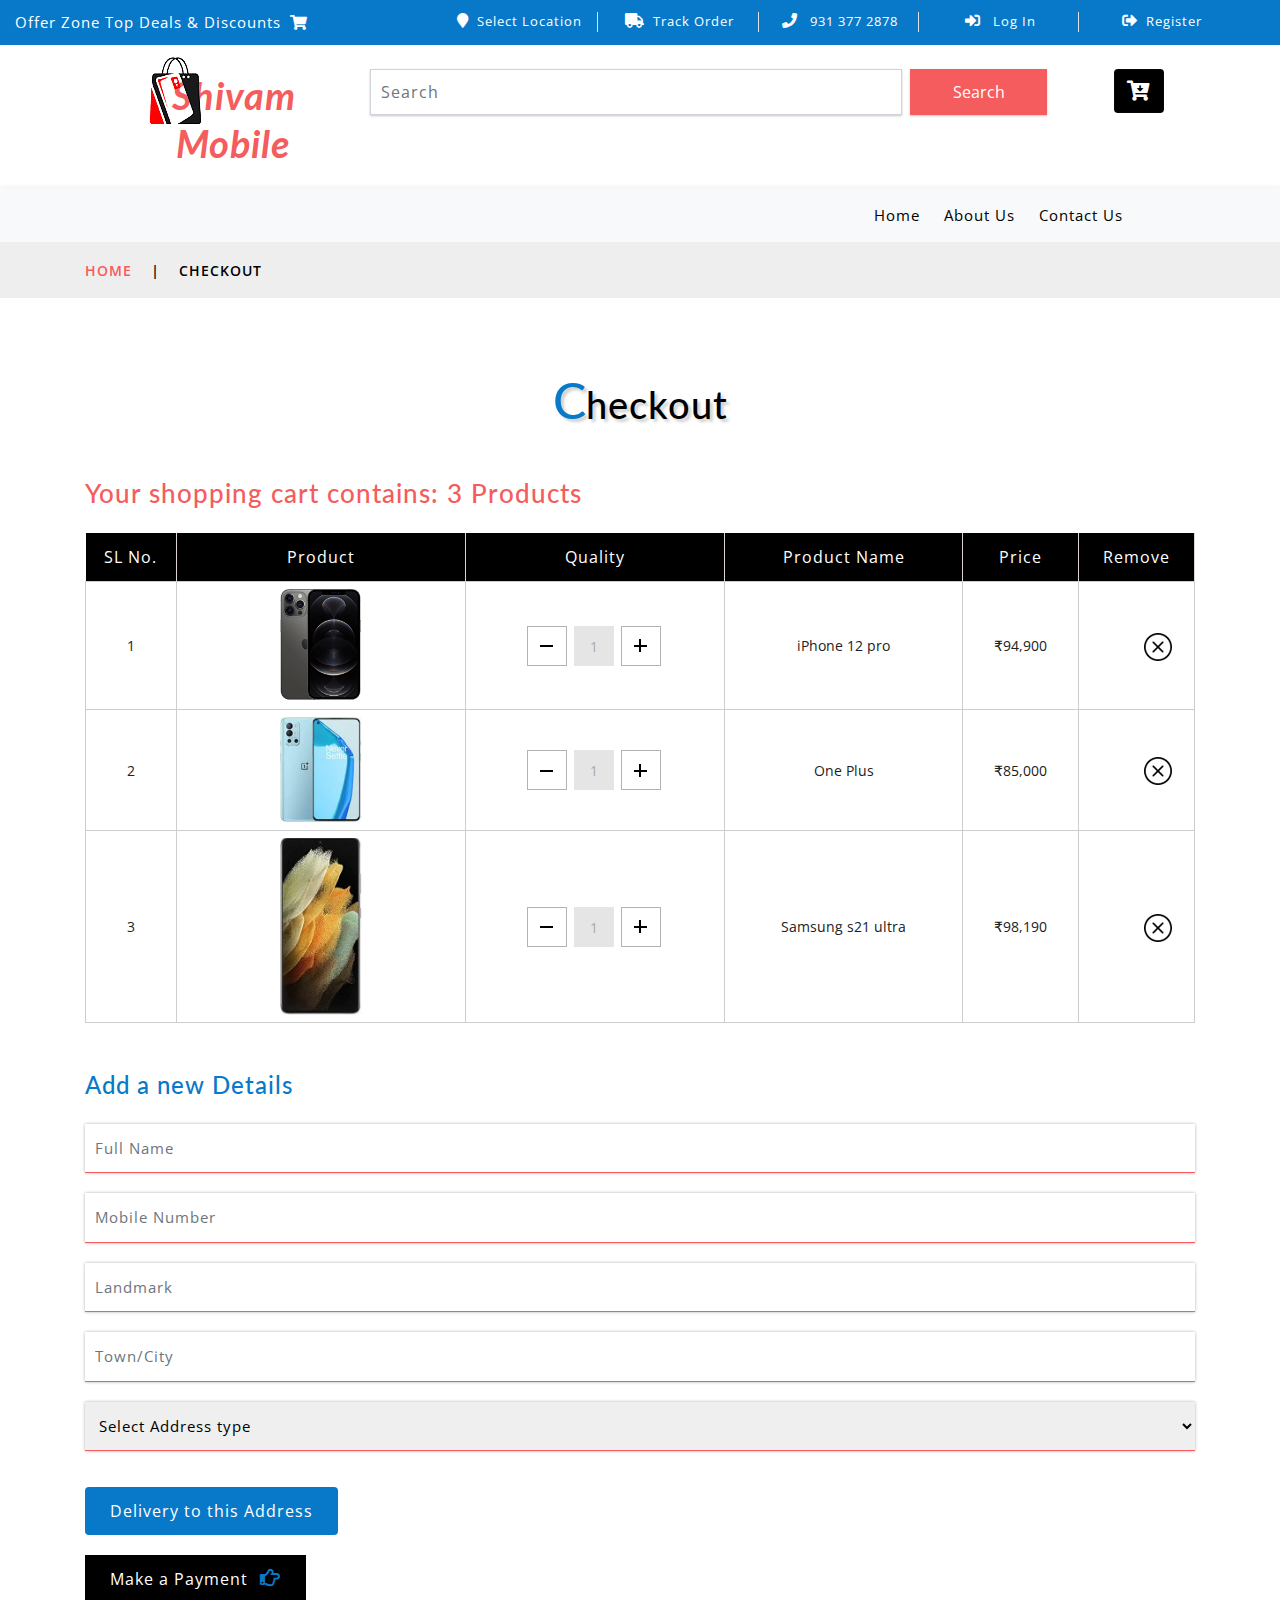
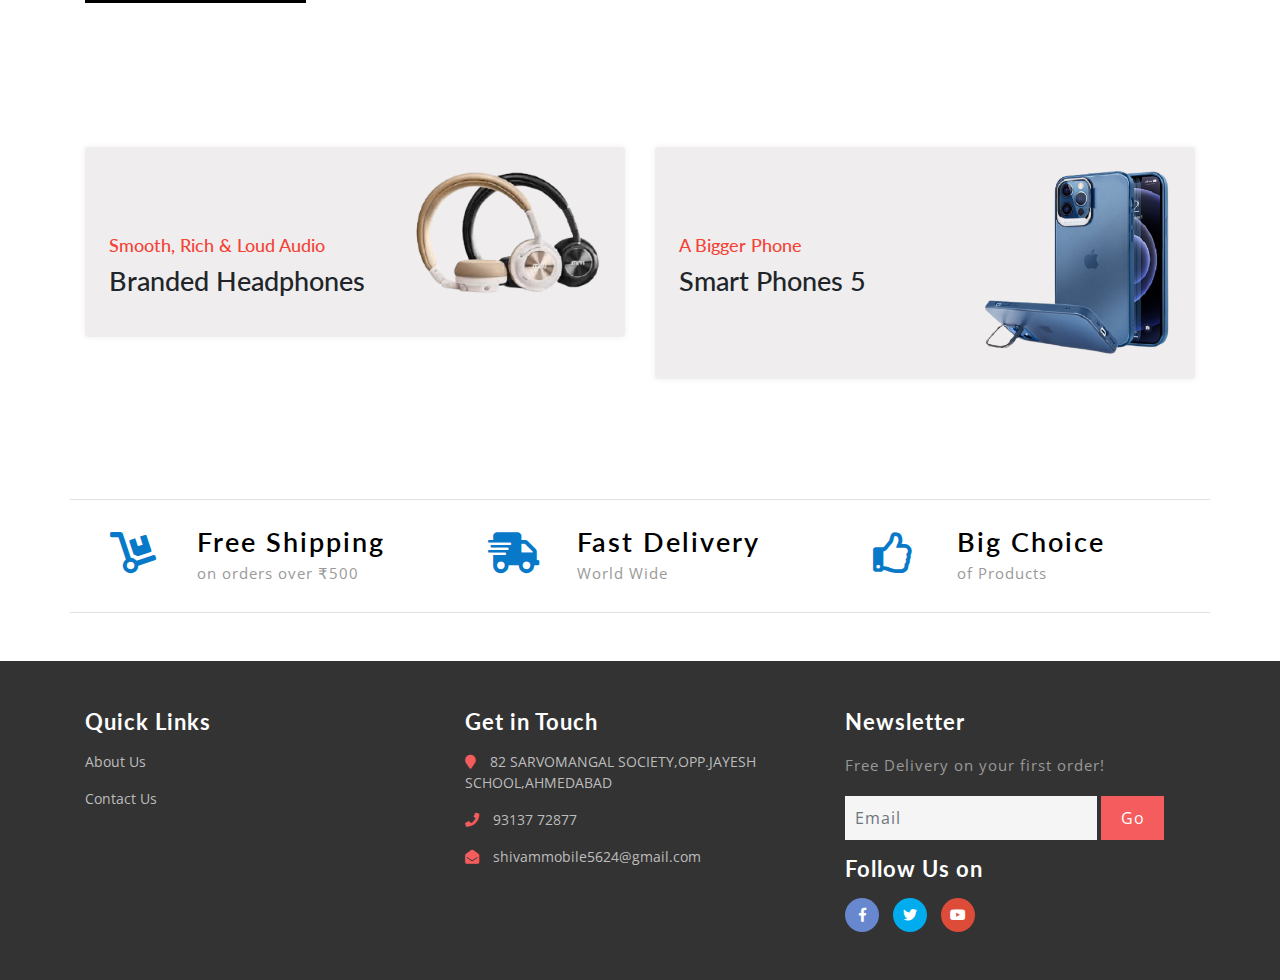
<file: checkout.html>
<!--
Author: W3layouts
Author URL: http://w3layouts.com
License: Creative Commons Attribution 3.0 Unported
License URL: http://creativecommons.org/licenses/by/3.0/
-->
<!DOCTYPE html>
<html lang="zxx">

<head>
	<title> Shivam Mobile | Best Mobile shop | Best Offer</title>
	<!-- Meta tag Keywords -->
	<meta name="viewport" content="width=device-width, initial-scale=1">
	<meta charset="UTF-8" />
	<meta name="keywords" content="Electro Store Responsive web template, Bootstrap Web Templates, Flat Web Templates, Android Compatible web template, Smartphone Compatible web template, free webdesigns for Nokia, Samsung, LG, SonyEricsson, Motorola web design"
	/>
	<script>
		addEventListener("load", function () {
			setTimeout(hideURLbar, 0);
		}, false);

		function hideURLbar() {
			window.scrollTo(0, 1);
		}
	</script>
	<!-- //Meta tag Keywords -->

	<!-- Custom-Files -->
	<link href="css/bootstrap.css" rel="stylesheet" type="text/css" media="all" />
	<!-- Bootstrap css -->
	<link href="css/style.css" rel="stylesheet" type="text/css" media="all" />
	<!-- Main css -->
	<link rel="stylesheet" href="css/fontawesome-all.css">
	<!-- Font-Awesome-Icons-CSS -->
	<link href="css/popuo-box.css" rel="stylesheet" type="text/css" media="all" />
	<!-- pop-up-box -->
	<link href="css/menu.css" rel="stylesheet" type="text/css" media="all" />
	<!-- menu style -->
	<!-- //Custom-Files -->

	<!-- web fonts -->
	<link href="//fonts.googleapis.com/css?family=Lato:100,100i,300,300i,400,400i,700,700i,900,900i&amp;subset=latin-ext" rel="stylesheet">
	<link href="//fonts.googleapis.com/css?family=Open+Sans:300,300i,400,400i,600,600i,700,700i,800,800i&amp;subset=cyrillic,cyrillic-ext,greek,greek-ext,latin-ext,vietnamese"
	    rel="stylesheet">
	<!-- //web fonts -->

</head>

<body>
	<!-- top-header -->
	<div class="agile-main-top">
		<div class="container-fluid">
			<div class="row main-top-w3l py-2">
				<div class="col-lg-4 header-most-top">
					<p class="text-white text-lg-left text-center">Offer Zone Top Deals & Discounts
						<i class="fas fa-shopping-cart ml-1"></i>
					</p>
				</div>
				<div class="col-lg-8 header-right mt-lg-0 mt-2">
					<!-- header lists -->
					<ul>
						<li class="text-center border-right text-white">
							<a class="play-icon popup-with-zoom-anim text-white" href="#small-dialog1">
								<i class="fas fa-map-marker mr-2"></i>Select Location</a>
						</li>
						<li class="text-center border-right text-white">
							<a href="#" data-toggle="modal" data-target="#exampleModal" class="text-white">
								<i class="fas fa-truck mr-2"></i>Track Order</a>
						</li>
						<li class="text-center border-right text-white">
							<i class="fas fa-phone mr-2"></i> 931 377 2878
						</li>
						<li class="text-center border-right text-white">
							<a href="#" data-toggle="modal" data-target="#exampleModal" class="text-white">
								<i class="fas fa-sign-in-alt mr-2"></i> Log In </a>
						</li>
						<li class="text-center text-white">
							<a href="#" data-toggle="modal" data-target="#exampleModal2" class="text-white">
								<i class="fas fa-sign-out-alt mr-2"></i>Register </a>
						</li>
					</ul>
					<!-- //header lists -->
				</div>
			</div>
		</div>
	</div>

	<!-- Button trigger modal(select-location) -->
	<div id="small-dialog1" class="mfp-hide">
		<div class="select-city">
			<h3>
				<i class="fas fa-map-marker"></i> Please Select Your Location</h3>
			<select class="list_of_cities">
				<optgroup label="Popular Cities">
					<option selected style="display:none;color:#eee;">Select City</option>
					<option>Ahmedabad</option>
					<option>Surat</option>
					<option>Mumbai</option>
					<option>Delhi</option>
					<option>Baroda</option>
					<option>Bharuch</option>
					<option>Amreli</option>
					<option>Rajkot</option>
					<option>Gandhinagar</option>
					<option>Junagadh</option>
					<option>Navsari</option>
					<option>Anand</option>
					<option>Bhavanagar</option>
					<option>Jetpur</option>
				</optgroup>
			</select>
			<div class="clearfix"></div>
		</div>
	</div>
	<!-- //shop locator (popup) -->

	<!-- modals -->
	<!-- log in -->
	<div class="modal fade" id="exampleModal" tabindex="-1" role="dialog" aria-hidden="true">
		<div class="modal-dialog" role="document">
			<div class="modal-content">
				<div class="modal-header">
					<h5 class="modal-title text-center">Log In</h5>
					<button type="button" class="close" data-dismiss="modal" aria-label="Close">
						<span aria-hidden="true">&times;</span>
					</button>
				</div>
				<div class="modal-body">
					<form action="#" method="post">
						<div class="form-group">
							<label class="col-form-label">Username</label>
							<input type="text" class="form-control" placeholder=" " name="Name" required="">
						</div>
						<div class="form-group">
							<label class="col-form-label">Password</label>
							<input type="password" class="form-control" placeholder=" " name="Password" required="">
						</div>
						<div class="right-w3l">
							<input type="submit" class="form-control" value="Log in">
						</div>
						<div class="sub-w3l">
							<div class="custom-control custom-checkbox mr-sm-2">
								<input type="checkbox" class="custom-control-input" id="customControlAutosizing">
								<label class="custom-control-label" for="customControlAutosizing">Remember me?</label>
							</div>
						</div>
						<p class="text-center dont-do mt-3">Don't have an account?
							<a href="#" data-toggle="modal" data-target="#exampleModal2">
								Register Now</a>
						</p>
					</form>
				</div>
			</div>
		</div>
	</div>
	<!-- register -->
	<div class="modal fade" id="exampleModal2" tabindex="-1" role="dialog" aria-hidden="true">
		<div class="modal-dialog" role="document">
			<div class="modal-content">
				<div class="modal-header">
					<h5 class="modal-title">Register</h5>
					<button type="button" class="close" data-dismiss="modal" aria-label="Close">
						<span aria-hidden="true">&times;</span>
					</button>
				</div>
				<div class="modal-body">
					<form action="#" method="post">
						<div class="form-group">
							<label class="col-form-label">Your Name</label>
							<input type="text" class="form-control" placeholder=" " name="Name" required="">
						</div>
						<div class="form-group">
							<label class="col-form-label">Email</label>
							<input type="email" class="form-control" placeholder=" " name="Email" required="">
						</div>
						<div class="form-group">
							<label class="col-form-label">Password</label>
							<input type="password" class="form-control" placeholder=" " name="Password" id="password1" required="">
						</div>
						<div class="form-group">
							<label class="col-form-label">Confirm Password</label>
							<input type="password" class="form-control" placeholder=" " name="Confirm Password" id="password2" required="">
						</div>
						<div class="right-w3l">
							<input type="submit" class="form-control" value="Register">
						</div>
						<div class="sub-w3l">
							<div class="custom-control custom-checkbox mr-sm-2">
								<input type="checkbox" class="custom-control-input" id="customControlAutosizing2">
								<label class="custom-control-label" for="customControlAutosizing2">I Accept to the Terms & Conditions</label>
							</div>
						</div>
					</form>
				</div>
			</div>
		</div>
	</div>
	<!-- //modal -->
	<!-- //top-header -->

	<!-- header-bottom-->
	<div class="header-bot">
		<div class="container">
			<div class="row header-bot_inner_wthreeinfo_header_mid">
				<!-- logo -->
				<div class="col-md-3 logo_agile">
					<h1 class="text-center">
						<a href="index.html" class="font-weight-bold font-italic">
							<img src="images/logo-removebg-preview-removebg-preview.png" alt=" " class="img-fluid">Shivam Mobile
						</a>
					</h1>
				</div>
				<!-- //logo -->
				<!-- header-bot -->
				<div class="col-md-9 header mt-4 mb-md-0 mb-4">
					<div class="row">
						<!-- search -->
						<div class="col-10 agileits_search">
							<form class="form-inline" action="#" method="post">
								<input class="form-control mr-sm-2" type="search" placeholder="Search" aria-label="Search" required>
								<button class="btn my-2 my-sm-0" type="submit">Search</button>
							</form>
						</div>
						<!-- //search -->
						<!-- cart details -->
						<div class="col-2 top_nav_right text-center mt-sm-0 mt-2">
							<div class="wthreecartaits wthreecartaits2 cart cart box_1">
								<form action="#" method="post" class="last">
									<input type="hidden" name="cmd" value="_cart">
									<input type="hidden" name="display" value="1">
									<button class="btn w3view-cart" type="submit" name="submit" value="">
										<i class="fas fa-cart-arrow-down"></i>
									</button>
								</form>
							</div>
						</div>
						<!-- //cart details -->
					</div>
				</div>
			</div>
		</div>
	</div>
	<!-- shop locator (popup) -->
	<!-- //header-bottom -->
	<!-- navigation -->
	<div class="navbar-inner">
		<div class="container">
			<nav class="navbar navbar-expand-lg navbar-light bg-light">
				
				<button class="navbar-toggler" type="button" data-toggle="collapse" data-target="#navbarSupportedContent" aria-controls="navbarSupportedContent"
				    aria-expanded="false" aria-label="Toggle navigation">
					<span class="navbar-toggler-icon"></span>
				</button>
				<div class="collapse navbar-collapse" id="navbarSupportedContent">
					<ul class="navbar-nav ml-auto text-center mr-xl-5">
						<li class="nav-item mr-lg-2 mb-lg-0 mb-2">
							<a class="nav-link" href="index.html">Home
								<span class="sr-only">(current)</span>
							</a>
						</li>
					
						<li class="nav-item mr-lg-2 mb-lg-0 mb-2">
							<a class="nav-link" href="about.html">About Us</a>
						</li>
						
						<li class="nav-item">
							<a class="nav-link" href="contact.html">Contact Us</a>
						</li>
					</ul>
				</div>
			</nav>
		</div>
	</div>
	<!-- //navigation -->

	<!-- banner-2 -->
	<div class="page-head_agile_info_w28">

	</div>
	<!-- //banner-2 -->
	<!-- page -->
	<div class="services-breadcrumb">
		<div class="agile_inner_breadcrumb">
			<div class="container">
				<ul class="w3_short">
					<li>
						<a href="index.html">Home</a>
						<i>|</i>
					</li>
					<li>Checkout</li>
				</ul>
			</div>
		</div>
	</div>
	<!-- //page -->
	<!-- checkout page -->
	<div class="privacy py-sm-5 py-4">
		<div class="container py-xl-4 py-lg-2">
			<!-- tittle heading -->
			<h3 class="tittle-w3l text-center mb-lg-5 mb-sm-4 mb-3">
				<span>C</span>heckout
			</h3>
			<!-- //tittle heading -->
			<div class="checkout-right">
				<h4 class="mb-sm-4 mb-3">Your shopping cart contains:
					<span>3 Products</span>
				</h4>
				<div class="table-responsive">
					<table class="timetable_sub">
						<thead>
							<tr>
								<th>SL No.</th>
								<th>Product</th>
								<th>Quality</th>
								<th>Product Name</th>

								<th>Price</th>
								<th>Remove</th>
							</tr>
						</thead>
						<tbody>
							<tr class="rem1">
								<td class="invert">1</td>
								<td class="invert-image">
									<a href="single.html">
										<img src="images/iphon.jpg" alt=" " class="img-responsive">
									</a>
								</td>
								<td class="invert">
									<div class="quantity">
										<div class="quantity-select">
											<div class="entry value-minus">&nbsp;</div>
											<div class="entry value">
												<span>1</span>
											</div>
											<div class="entry value-plus active">&nbsp;</div>
										</div>
									</div>
								</td>
								<td class="invert">iPhone 12 pro</td>
								<td class="invert">₹94,900</td>
								<td class="invert">
									<div class="rem">
										<div class="close1"> </div>
									</div>
								</td>
							</tr>
							<tr class="rem2">
								<td class="invert">2</td>
								<td class="invert-image">
									<a href="single2.html">
										<img src="images/ONEPLUS 9R1.jpg" alt=" " class="img-responsive">
									</a>
								</td>
								<td class="invert">
									<div class="quantity">
										<div class="quantity-select">
											<div class="entry value-minus">&nbsp;</div>
											<div class="entry value">
												<span>1</span>
											</div>
											<div class="entry value-plus active">&nbsp;</div>
										</div>
									</div>
								</td>
								<td class="invert">One Plus</td>
								<td class="invert">₹85,000</td>
								<td class="invert">
									<div class="rem">
										<div class="close2"> </div>
									</div>
								</td>
							</tr>
							<tr class="rem3">
								<td class="invert">3</td>
								<td class="invert-image">
									<a href="single.html">
										<img src="images/31.jpg" alt=" " class="img-responsive">
									</a>
								</td>
								<td class="invert">
									<div class="quantity">
										<div class="quantity-select">
											<div class="entry value-minus">&nbsp;</div>
											<div class="entry value">
												<span>1</span>
											</div>
											<div class="entry value-plus active">&nbsp;</div>
										</div>
									</div>
								</td>
								<td class="invert">Samsung s21 ultra</td>
								<td class="invert">₹98,190</td>
								<td class="invert">
									<div class="rem">
										<div class="close3"> </div>
									</div>
								</td>
							</tr>
						</tbody>
					</table>
				</div>
			</div>
			<div class="checkout-left">
				<div class="address_form_agile mt-sm-5 mt-4">
					<h4 class="mb-sm-4 mb-3">Add a new Details</h4>
					<form action="#" method="post" class="creditly-card-form agileinfo_form">
						<div class="creditly-wrapper wthree, w3_agileits_wrapper">
							<div class="information-wrapper">
								<div class="first-row">
									<div class="controls form-group">
										<input class="billing-address-name form-control" type="text" name="name" placeholder="Full Name" required="">
									</div>
									<div class="w3_agileits_card_number_grids">
										<div class="w3_agileits_card_number_grid_left form-group">
											<div class="controls">
												<input type="text" class="form-control" placeholder="Mobile Number" name="number" required="">
											</div>
										</div>
										<div class="w3_agileits_card_number_grid_right form-group">
											<div class="controls">
												<input type="text" class="form-control" placeholder="Landmark" name="landmark" required="">
											</div>
										</div>
									</div>
									<div class="controls form-group">
										<input type="text" class="form-control" placeholder="Town/City" name="city" required="">
									</div>
									<div class="controls form-group">
										<select class="option-w3ls">
											<option>Select Address type</option>
											<option>Office</option>
											<option>Home</option>
											<option>Commercial</option>

										</select>
									</div>
								</div>
								<button class="submit check_out btn">Delivery to this Address</button>
							</div>
						</div>
					</form>
					<div class="checkout-right-basket">
						<a href="#">Make a Payment
							<span class="far fa-hand-point-right"></span>
						</a>
					</div>
				</div>
			</div>
		</div>
	</div>
	<!-- //checkout page -->

	<!-- middle section -->
	<div class="join-w3l1 py-sm-5 py-4">
		<div class="container py-xl-4 py-lg-2">
			<div class="row">
				<div class="col-lg-6">
					<div class="join-agile text-left p-4">
						<div class="row">
							<div class="col-sm-7 offer-name">
								<h6>Smooth, Rich & Loud Audio</h6>
								<h4 class="mt-2 mb-3">Branded Headphones</h4>
								
							</div>
							<div class="col-sm-5 offerimg-w3l">
								<img src="images/h1.png" alt="" class="img-fluid">
							</div>
						</div>
					</div>
				</div>
				<div class="col-lg-6 mt-lg-0 mt-5">
					<div class="join-agile text-left p-4">
						<div class="row ">
							<div class="col-sm-7 offer-name">
								<h6>A Bigger Phone</h6>
								<h4 class="mt-2 mb-3">Smart Phones 5</h4>
								
							</div>
							<div class="col-sm-5 offerimg-w3l">
								<img src="images/iphone 12.png" alt="" class="img-fluid">
							</div>
						</div>
					</div>
				</div>
			</div>
		</div>
	</div>
	<!-- middle section -->

	<!-- footer -->
	<footer>
		<div class="footer-top-first">
			<div class="container py-md-5 py-sm-4 py-3">
				<!-- footer first section -->
				
				<!-- //footer first section -->
				<!-- footer second section -->
				<div class="row w3l-grids-footer border-top border-bottom py-sm-4 py-3">
					<div class="col-md-4 offer-footer">
						<div class="row">
							<div class="col-4 icon-fot">
								<i class="fas fa-dolly"></i>
							</div>
							<div class="col-8 text-form-footer">
								<h3>Free Shipping</h3>
								<p>on orders over ₹500</p>
							</div>
						</div>
					</div>
					<div class="col-md-4 offer-footer my-md-0 my-4">
						<div class="row">
							<div class="col-4 icon-fot">
								<i class="fas fa-shipping-fast"></i>
							</div>
							<div class="col-8 text-form-footer">
								<h3>Fast Delivery</h3>
								<p>World Wide</p>
							</div>
						</div>
					</div>
					<div class="col-md-4 offer-footer">
						<div class="row">
							<div class="col-4 icon-fot">
								<i class="far fa-thumbs-up"></i>
							</div>
							<div class="col-8 text-form-footer">
								<h3>Big Choice</h3>
								<p>of Products</p>
							</div>
						</div>
					</div>
				</div>
				<!-- //footer second section -->
			</div>
		</div>
		<!-- footer third section -->
		<div class="w3l-middlefooter-sec">
			<div class="container py-md-5 py-sm-4 py-3">
				<div class="row footer-info w3-agileits-info">
					<!-- footer categories -->
					
					<!-- //footer categories -->
					<!-- quick links -->
					<div class="col-md-4 col-sm-6 footer-grids mt-sm-0 mt-4">
						<h3 class="text-white font-weight-bold mb-3">Quick Links</h3>
						<ul>
							<li class="mb-3">
								<a href="about.html">About Us</a>
							</li>
							<li class="mb-3">
								<a href="contact.html">Contact Us</a>
							</li>
							
						</ul>
					</div>
					<div class="col-md-4 col-sm-6 footer-grids mt-md-0 mt-4">
						<h3 class="text-white font-weight-bold mb-3">Get in Touch</h3>
						<ul>
							<li class="mb-3">
								<i class="fas fa-map-marker"></i> 82 SARVOMANGAL SOCIETY,OPP.JAYESH SCHOOL,AHMEDABAD</li>
							<li class="mb-3">
								<i class="fas fa-phone"></i> 93137 72877</li>
							<li class="mb-3">
								<i class="fas fa-envelope-open"></i>
								<a href="mailto:example@mail.com">shivammobile5624@gmail.com</a>
							</li>
						</ul>
					</div>
					<div class="col-md-4 col-sm-6 footer-grids w3l-agileits mt-md-0 mt-4">
						<!-- newsletter -->
						<h3 class="text-white font-weight-bold mb-3">Newsletter</h3>
						<p class="mb-3">Free Delivery on your first order!</p>
						<form action="#" method="post">
							<div class="form-group">
								<input type="email" class="form-control" placeholder="Email" name="email" required="">
								<input type="submit" value="Go">
							</div>
						</form>
						<!-- //newsletter -->
						<!-- social icons -->
						<div class="footer-grids  w3l-socialmk mt-3">
							<h3 class="text-white font-weight-bold mb-3">Follow Us on</h3>
							<div class="social">
								<ul>
									<li>
										<a class="icon fb" href="#">
											<i class="fab fa-facebook-f"></i>
										</a>
									</li>
									<li>
										<a class="icon tw" href="#">
											<i class="fab fa-twitter"></i>
										</a>
									</li>
									<li>
										<a class="icon gp" href="#">
											<i class="fab fa-youtube"></i>
										</a>
									</li>
								</ul>
							</div>
						</div>
						<!-- //social icons -->
					</div>
				</div>
				<!-- //quick links -->
			</div>
		</div>
		<!-- //footer third section -->

		<!-- //footer fourth section (text) -->
	</footer>
	<!-- //footer -->
	<!-- copyright -->
	
	<!-- //copyright -->

	<!-- js-files -->
	<!-- jquery -->
	<script src="js/jquery-2.2.3.min.js"></script>
	<!-- //jquery -->

	<!-- nav smooth scroll -->
	<script>
		$(document).ready(function () {
			$(".dropdown").hover(
				function () {
					$('.dropdown-menu', this).stop(true, true).slideDown("fast");
					$(this).toggleClass('open');
				},
				function () {
					$('.dropdown-menu', this).stop(true, true).slideUp("fast");
					$(this).toggleClass('open');
				}
			);
		});
	</script>
	<!-- //nav smooth scroll -->

	<!-- popup modal (for location)-->
	<script src="js/jquery.magnific-popup.js"></script>
	<script>
		$(document).ready(function () {
			$('.popup-with-zoom-anim').magnificPopup({
				type: 'inline',
				fixedContentPos: false,
				fixedBgPos: true,
				overflowY: 'auto',
				closeBtnInside: true,
				preloader: false,
				midClick: true,
				removalDelay: 300,
				mainClass: 'my-mfp-zoom-in'
			});

		});
	</script>
	<!-- //popup modal (for location)-->

	<!-- cart-js -->
	<script src="js/minicart.js"></script>
	<script>
		paypals.minicarts.render(); //use only unique class names other than paypals.minicarts.Also Replace same class name in css and minicart.min.js

		paypals.minicarts.cart.on('checkout', function (evt) {
			var items = this.items(),
				len = items.length,
				total = 0,
				i;

			// Count the number of each item in the cart
			for (i = 0; i < len; i++) {
				total += items[i].get('quantity');
			}

			if (total < 3) {
				alert('The minimum order quantity is 3. Please add more to your shopping cart before checking out');
				evt.preventDefault();
			}
		});
	</script>
	<!-- //cart-js -->

	<!-- password-script -->
	<script>
		window.onload = function () {
			document.getElementById("password1").onchange = validatePassword;
			document.getElementById("password2").onchange = validatePassword;
		}

		function validatePassword() {
			var pass2 = document.getElementById("password2").value;
			var pass1 = document.getElementById("password1").value;
			if (pass1 != pass2)
				document.getElementById("password2").setCustomValidity("Passwords Don't Match");
			else
				document.getElementById("password2").setCustomValidity('');
			//empty string means no validation error
		}
	</script>
	<!-- //password-script -->

	<!-- quantity -->
	<script>
		$('.value-plus').on('click', function () {
			var divUpd = $(this).parent().find('.value'),
				newVal = parseInt(divUpd.text(), 10) + 1;
			divUpd.text(newVal);
		});

		$('.value-minus').on('click', function () {
			var divUpd = $(this).parent().find('.value'),
				newVal = parseInt(divUpd.text(), 10) - 1;
			if (newVal >= 1) divUpd.text(newVal);
		});
	</script>
	<!--quantity-->
	<script>
		$(document).ready(function (c) {
			$('.close1').on('click', function (c) {
				$('.rem1').fadeOut('slow', function (c) {
					$('.rem1').remove();
				});
			});
		});
	</script>
	<script>
		$(document).ready(function (c) {
			$('.close2').on('click', function (c) {
				$('.rem2').fadeOut('slow', function (c) {
					$('.rem2').remove();
				});
			});
		});
	</script>
	<script>
		$(document).ready(function (c) {
			$('.close3').on('click', function (c) {
				$('.rem3').fadeOut('slow', function (c) {
					$('.rem3').remove();
				});
			});
		});
	</script>
	<!-- //quantity -->

	<!-- smoothscroll -->
	<script src="js/SmoothScroll.min.js"></script>
	<!-- //smoothscroll -->

	<!-- start-smooth-scrolling -->
	<script src="js/move-top.js"></script>
	<script src="js/easing.js"></script>
	<script>
		jQuery(document).ready(function ($) {
			$(".scroll").click(function (event) {
				event.preventDefault();

				$('html,body').animate({
					scrollTop: $(this.hash).offset().top
				}, 1000);
			});
		});
	</script>
	<!-- //end-smooth-scrolling -->

	<!-- smooth-scrolling-of-move-up -->
	<script>
		$(document).ready(function () {
			/*
			var defaults = {
				containerID: 'toTop', // fading element id
				containerHoverID: 'toTopHover', // fading element hover id
				scrollSpeed: 1200,
				easingType: 'linear' 
			};
			*/
			$().UItoTop({
				easingType: 'easeOutQuart'
			});

		});
	</script>
	<!-- //smooth-scrolling-of-move-up -->

	<!-- for bootstrap working -->
	<script src="js/bootstrap.js"></script>
	<!-- //for bootstrap working -->
	<!-- //js-files -->

</body>

</html>
</file>
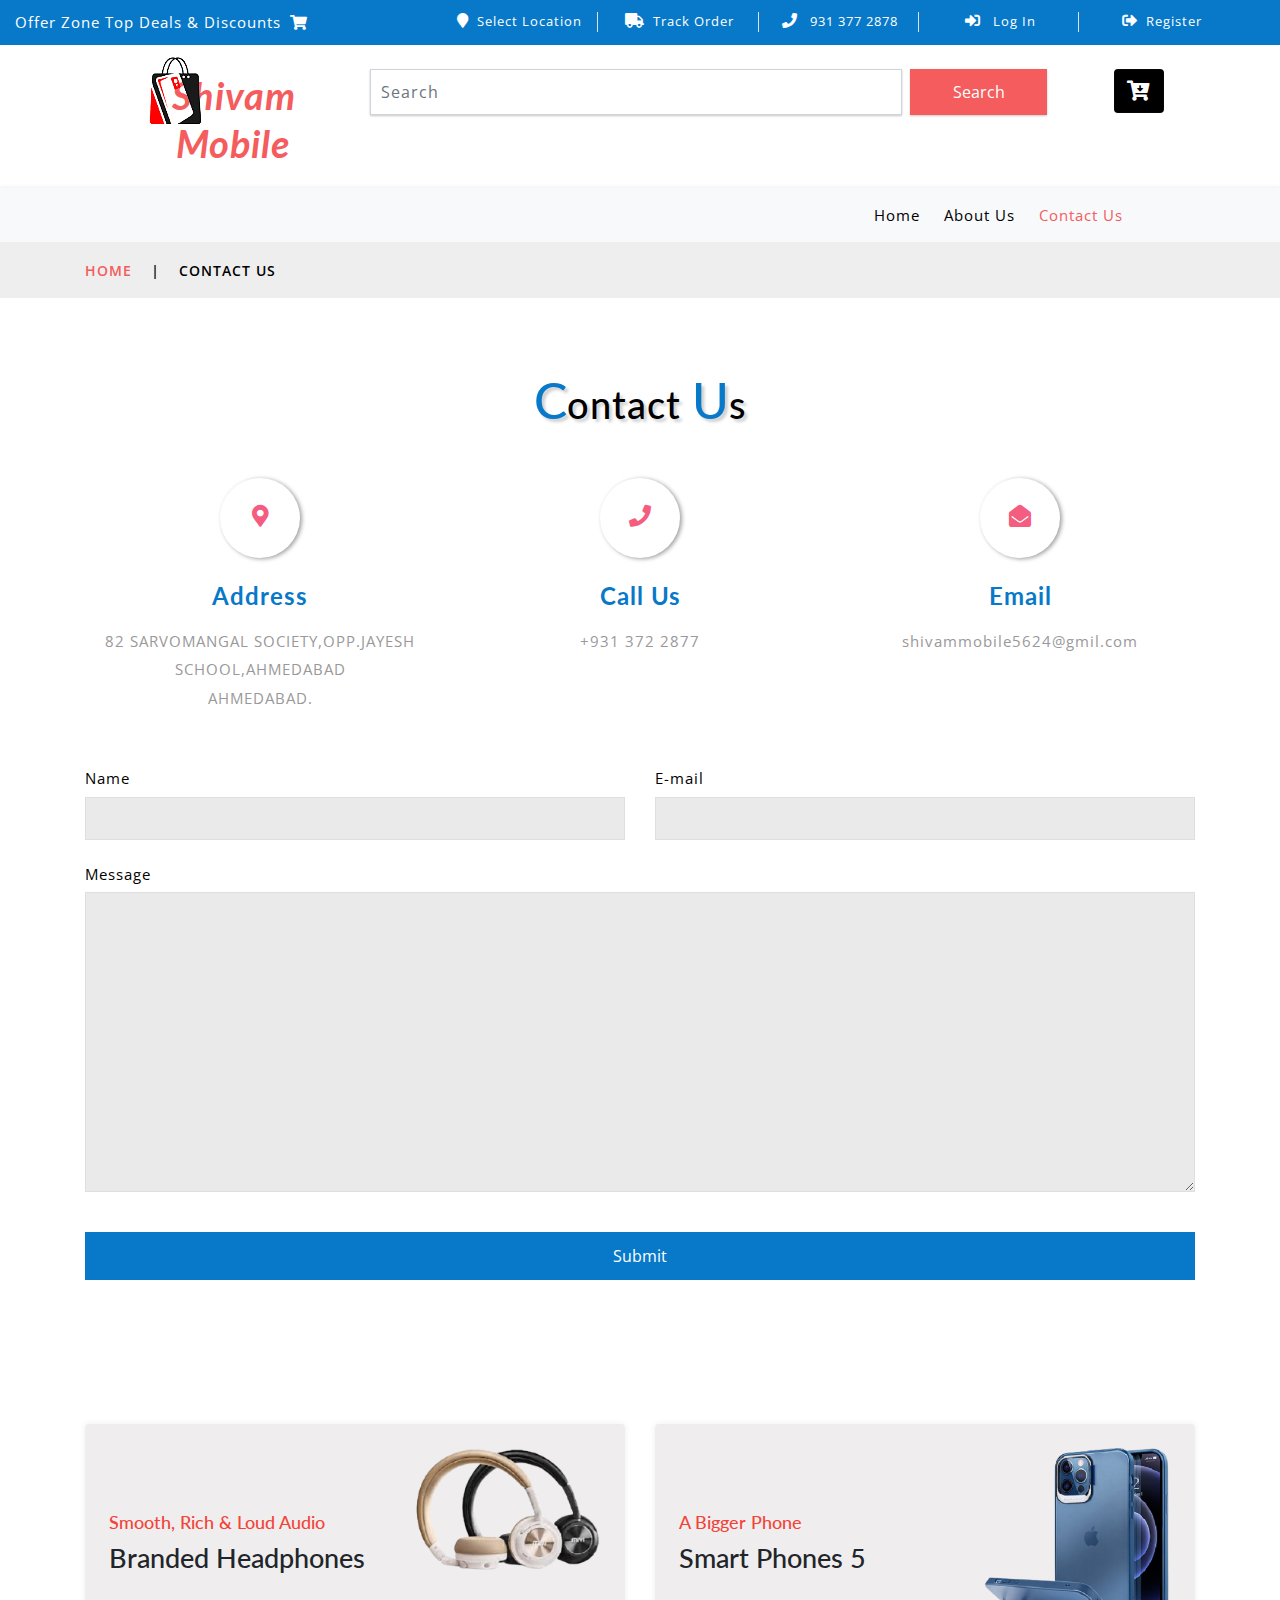
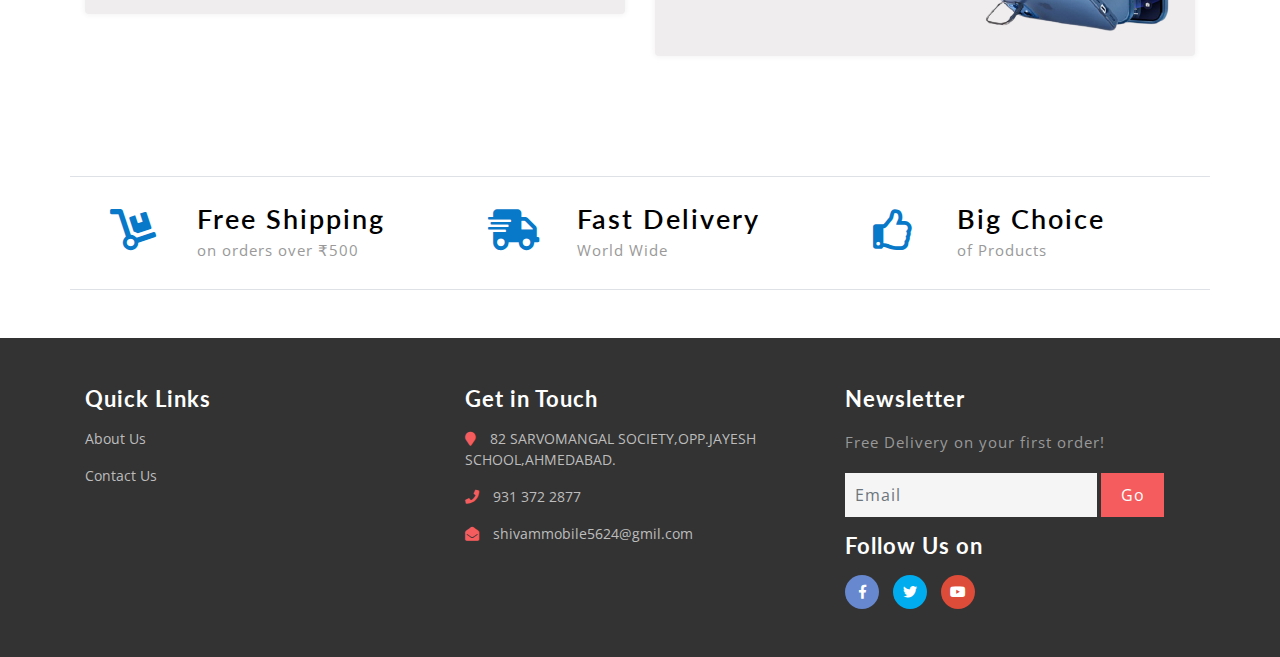
<file: contact.html>
<!--
Author: W3layouts
Author URL: http://w3layouts.com
License: Creative Commons Attribution 3.0 Unported
License URL: http://creativecommons.org/licenses/by/3.0/
-->
<!DOCTYPE html>
<html lang="zxx">

<head>
	<title> Shivam Mobile  | Best Mobile shop | Best Offer</title>
	<!-- Meta tag Keywords -->
	<meta name="viewport" content="width=device-width, initial-scale=1">
	<meta charset="UTF-8" />
	<meta name="keywords" content="Electro Store Responsive web template, Bootstrap Web Templates, Flat Web Templates, Android Compatible web template, Smartphone Compatible web template, free webdesigns for Nokia, Samsung, LG, SonyEricsson, Motorola web design"
	/>
	<script>
		addEventListener("load", function () {
			setTimeout(hideURLbar, 0);
		}, false);

		function hideURLbar() {
			window.scrollTo(0, 1);
		}
	</script>
	<!-- //Meta tag Keywords -->

	<!-- Custom-Files -->
	<link href="css/bootstrap.css" rel="stylesheet" type="text/css" media="all" />
	<!-- Bootstrap css -->
	<link href="css/style.css" rel="stylesheet" type="text/css" media="all" />
	<!-- Main css -->
	<link rel="stylesheet" href="css/fontawesome-all.css">
	<!-- Font-Awesome-Icons-CSS -->
	<link href="css/popuo-box.css" rel="stylesheet" type="text/css" media="all" />
	<!-- pop-up-box -->
	<link href="css/menu.css" rel="stylesheet" type="text/css" media="all" />
	<!-- menu style -->
	<!-- //Custom-Files -->

	<!-- web fonts -->
	<link href="//fonts.googleapis.com/css?family=Lato:100,100i,300,300i,400,400i,700,700i,900,900i&amp;subset=latin-ext" rel="stylesheet">
	<link href="//fonts.googleapis.com/css?family=Open+Sans:300,300i,400,400i,600,600i,700,700i,800,800i&amp;subset=cyrillic,cyrillic-ext,greek,greek-ext,latin-ext,vietnamese"
	    rel="stylesheet">
	<!-- //web fonts -->

</head>

<body>
	<!-- top-header -->
	<div class="agile-main-top">
		<div class="container-fluid">
			<div class="row main-top-w3l py-2">
				<div class="col-lg-4 header-most-top">
					<p class="text-white text-lg-left text-center">Offer Zone Top Deals & Discounts
						<i class="fas fa-shopping-cart ml-1"></i>
					</p>
				</div>
				<div class="col-lg-8 header-right mt-lg-0 mt-2">
					<!-- header lists -->
					<ul>
						<li class="text-center border-right text-white">
							<a class="play-icon popup-with-zoom-anim text-white" href="#small-dialog1">
								<i class="fas fa-map-marker mr-2"></i>Select Location</a>
						</li>
						<li class="text-center border-right text-white">
							<a href="#" data-toggle="modal" data-target="#exampleModal" class="text-white">
								<i class="fas fa-truck mr-2"></i>Track Order</a>
						</li>
						<li class="text-center border-right text-white">
							<i class="fas fa-phone mr-2"></i> 931 377 2878
						</li>
						<li class="text-center border-right text-white">
							<a href="#" data-toggle="modal" data-target="#exampleModal" class="text-white">
								<i class="fas fa-sign-in-alt mr-2"></i> Log In </a>
						</li>
						<li class="text-center text-white">
							<a href="#" data-toggle="modal" data-target="#exampleModal2" class="text-white">
								<i class="fas fa-sign-out-alt mr-2"></i>Register </a>
						</li>
					</ul>
					<!-- //header lists -->
				</div>
			</div>
		</div>
	</div>

	<!-- Button trigger modal(select-location) -->
	<div id="small-dialog1" class="mfp-hide">
		<div class="select-city">
			<h3>
				<i class="fas fa-map-marker"></i> Please Select Your Location</h3>
			<select class="list_of_cities">
				<optgroup label="Popular Cities">
					<option selected style="display:none;color:#eee;">Select City</option>
				<option>Ahmedabad</option>
					<option>Surat</option>
					<option>Mumbai</option>
					<option>Delhi</option>
					<option>Baroda</option>
					<option>Bharuch</option>
					<option>Amreli</option>
					<option>Rajkot</option>
					<option>Gandhinagar</option>
					<option>Junagadh</option>
					<option>Navsari</option>
					<option>Anand</option>
					<option>Bhavanagar</option>
					<option>Jetpur</option>
				</optgroup>
				
			</select>
			<div class="clearfix"></div>
		</div>
	</div>
	<!-- //shop locator (popup) -->

	<!-- modals -->
	<!-- log in -->
	<div class="modal fade" id="exampleModal" tabindex="-1" role="dialog" aria-hidden="true">
		<div class="modal-dialog" role="document">
			<div class="modal-content">
				<div class="modal-header">
					<h5 class="modal-title text-center">Log In</h5>
					<button type="button" class="close" data-dismiss="modal" aria-label="Close">
						<span aria-hidden="true">&times;</span>
					</button>
				</div>
				<div class="modal-body">
					<form action="#" method="post">
						<div class="form-group">
							<label class="col-form-label">Username</label>
							<input type="text" class="form-control" placeholder=" " name="Name" required="">
						</div>
						<div class="form-group">
							<label class="col-form-label">Password</label>
							<input type="password" class="form-control" placeholder=" " name="Password" required="">
						</div>
						<div class="right-w3l">
							<input type="submit" class="form-control" value="Log in">
						</div>
						<div class="sub-w3l">
							<div class="custom-control custom-checkbox mr-sm-2">
								<input type="checkbox" class="custom-control-input" id="customControlAutosizing">
								<label class="custom-control-label" for="customControlAutosizing">Remember me?</label>
							</div>
						</div>
						<p class="text-center dont-do mt-3">Don't have an account?
							<a href="#" data-toggle="modal" data-target="#exampleModal2">
								Register Now</a>
						</p>
					</form>
				</div>
			</div>
		</div>
	</div>
	<!-- register -->
	<div class="modal fade" id="exampleModal2" tabindex="-1" role="dialog" aria-hidden="true">
		<div class="modal-dialog" role="document">
			<div class="modal-content">
				<div class="modal-header">
					<h5 class="modal-title">Register</h5>
					<button type="button" class="close" data-dismiss="modal" aria-label="Close">
						<span aria-hidden="true">&times;</span>
					</button>
				</div>
				<div class="modal-body">
					<form action="#" method="post">
						<div class="form-group">
							<label class="col-form-label">Your Name</label>
							<input type="text" class="form-control" placeholder=" " name="Name" required="">
						</div>
						<div class="form-group">
							<label class="col-form-label">Email</label>
							<input type="email" class="form-control" placeholder=" " name="Email" required="">
						</div>
						<div class="form-group">
							<label class="col-form-label">Password</label>
							<input type="password" class="form-control" placeholder=" " name="Password" id="password1" required="">
						</div>
						<div class="form-group">
							<label class="col-form-label">Confirm Password</label>
							<input type="password" class="form-control" placeholder=" " name="Confirm Password" id="password2" required="">
						</div>
						<div class="right-w3l">
							<input type="submit" class="form-control" value="Register">
						</div>
						<div class="sub-w3l">
							<div class="custom-control custom-checkbox mr-sm-2">
								<input type="checkbox" class="custom-control-input" id="customControlAutosizing2">
								<label class="custom-control-label" for="customControlAutosizing2">I Accept to the Terms & Conditions</label>
							</div>
						</div>
					</form>
				</div>
			</div>
		</div>
	</div>
	<!-- //modal -->
	<!-- //top-header -->

	<!-- header-bottom-->
	<div class="header-bot">
		<div class="container">
			<div class="row header-bot_inner_wthreeinfo_header_mid">
				<!-- logo -->
				<div class="col-md-3 logo_agile">
					<h1 class="text-center">
						<a href="index.html" class="font-weight-bold font-italic">
							<img src="images/logo-removebg-preview-removebg-preview.png" alt=" " class="img-fluid">Shivam Mobile
						</a>
					</h1>
				</div>
				<!-- //logo -->
				<!-- header-bot -->
				<div class="col-md-9 header mt-4 mb-md-0 mb-4">
					<div class="row">
						<!-- search -->
						<div class="col-10 agileits_search">
							<form class="form-inline" action="#" method="post">
								<input class="form-control mr-sm-2" type="search" placeholder="Search" aria-label="Search" required>
								<button class="btn my-2 my-sm-0" type="submit">Search</button>
							</form>
						</div>
						<!-- //search -->
						<!-- cart details -->
						<div class="col-2 top_nav_right text-center mt-sm-0 mt-2">
							<div class="wthreecartaits wthreecartaits2 cart cart box_1">
								<form action="#" method="post" class="last">
									<input type="hidden" name="cmd" value="_cart">
									<input type="hidden" name="display" value="1">
									<button class="btn w3view-cart" type="submit" name="submit" value="">
										<i class="fas fa-cart-arrow-down"></i>
									</button>
								</form>
							</div>
						</div>
						<!-- //cart details -->
					</div>
				</div>
			</div>
		</div>
	</div>
	<!-- shop locator (popup) -->
	<!-- //header-bottom -->
	<!-- navigation -->
	<div class="navbar-inner">
		<div class="container">
			<nav class="navbar navbar-expand-lg navbar-light bg-light">
				<!-- <div class="agileits-navi_search">
					<form action="#" method="post">
						<select id="agileinfo-nav_search" name="agileinfo_search" class="border" required="">
							<option value="">All Categories</option>
							<option value="Televisions">Televisions</option>
							<option value="Headphones">Headphones</option>
							<option value="Computers">Computers</option>
							<option value="Appliances">Appliances</option>
							<option value="Mobiles">Mobiles</option>
							<option value="Fruits &amp; Vegetables">Tv &amp; Video</option>
							<option value="iPad & Tablets">iPad & Tablets</option>
							<option value="Cameras & Camcorders">Cameras & Camcorders</option>
							<option value="Home Audio & Theater">Home Audio & Theater</option>
						</select>
					</form>
				</div> -->
				<button class="navbar-toggler" type="button" data-toggle="collapse" data-target="#navbarSupportedContent" aria-controls="navbarSupportedContent"
				    aria-expanded="false" aria-label="Toggle navigation">
					<span class="navbar-toggler-icon"></span>
				</button>
				<div class="collapse navbar-collapse" id="navbarSupportedContent">
					<ul class="navbar-nav ml-auto text-center mr-xl-5">
						<li class="nav-item mr-lg-2 mb-lg-0 mb-2">
							<a class="nav-link" href="index.html">Home
								<span class="sr-only">(current)</span>
							</a>
						</li>
						
						<li class="nav-item mr-lg-2 mb-lg-0 mb-2">
							<a class="nav-link" href="about.html">About Us</a>
						</li>
						
						<li class="nav-item active">
							<a class="nav-link" href="contact.html">Contact Us</a>
						</li>
					</ul>
				</div>
			</nav>
		</div>
	</div>
	<!-- //navigation -->

	<!-- banner-2 -->
	<div class="page-head_agile_info_w28">

	</div>
	<!-- //banner-2 -->
	<!-- page -->
	<div class="services-breadcrumb">
		<div class="agile_inner_breadcrumb">
			<div class="container">
				<ul class="w3_short">
					<li>
						<a href="index.html">Home</a>
						<i>|</i>
					</li>
					<li>Contact Us</li>
				</ul>
			</div>
		</div>
	</div>
	<!-- //page -->

	<!-- contact -->
	<div class="contact py-sm-5 py-4">
		<div class="container py-xl-4 py-lg-2">
			<!-- tittle heading -->
			<h3 class="tittle-w3l text-center mb-lg-5 mb-sm-4 mb-3">
				<span>C</span>ontact
				<span>U</span>s
			</h3>
			<!-- //tittle heading -->
			<div class="row contact-grids agile-1 mb-5">
				<div class="col-sm-4 contact-grid agileinfo-6 mt-sm-0 mt-2">
					<div class="contact-grid1 text-center">
						<div class="con-ic">
							<i class="fas fa-map-marker-alt rounded-circle"></i>
						</div>
						<h4 class="font-weight-bold mt-sm-4 mt-3 mb-3">Address</h4>
						<p> 82 SARVOMANGAL SOCIETY,OPP.JAYESH SCHOOL,AHMEDABAD
							<label>AHMEDABAD.</label>
						</p>
					</div>
				</div>
				<div class="col-sm-4 contact-grid agileinfo-6 my-sm-0 my-4">
					<div class="contact-grid1 text-center">
						<div class="con-ic">
							<i class="fas fa-phone rounded-circle"></i>
						</div>
						<h4 class="font-weight-bold mt-sm-4 mt-3 mb-3">Call Us</h4>
						<p>
							<label>+931 372 2877 </label>
						</p>
					</div>
				</div>
				<div class="col-sm-4 contact-grid agileinfo-6">
					<div class="contact-grid1 text-center">
						<div class="con-ic">
							<i class="fas fa-envelope-open rounded-circle"></i>
						</div>
						<h4 class="font-weight-bold mt-sm-4 mt-3 mb-3">Email</h4>
						<p>
							
							<label>
								<a href="mailto:info@example.com">shivammobile5624@gmil.com</a>
							</label>
						</p>
					</div>
				</div>
			</div>
			<!-- form -->
			<form action="#" method="post">
				<div class="contact-grids1 w3agile-6">
					<div class="row">
						<div class="col-md-6 col-sm-6 contact-form1 form-group">
							<label class="col-form-label">Name</label>
							<input type="text" class="form-control" name="Name" placeholder="" required="">
						</div>
						<div class="col-md-6 col-sm-6 contact-form1 form-group">
							<label class="col-form-label">E-mail</label>
							<input type="email" class="form-control" name="Email" placeholder="" required="">
						</div>
					</div>
					<div class="contact-me animated wow slideInUp form-group">
						<label class="col-form-label">Message</label>
						<textarea name="Message" class="form-control" placeholder="" required=""> </textarea>
					</div>
					<div class="contact-form">
						<input type="submit" value="Submit">
					</div>
				</div>
			</form>
			<!-- //form -->
		</div>
	</div>
	<!-- //contact -->

	

	<!-- middle section -->
	<div class="join-w3l1 py-sm-5 py-4">
		<div class="container py-xl-4 py-lg-2">
			<div class="row">
				<div class="col-lg-6">
					<div class="join-agile text-left p-4">
						<div class="row">
							<div class="col-sm-7 offer-name">
								<h6>Smooth, Rich & Loud Audio</h6>
								<h4 class="mt-2 mb-3">Branded Headphones</h4>
								
							</div>
							<div class="col-sm-5 offerimg-w3l">
								<img src="images/h1.png" alt="" class="img-fluid">
							</div>
						</div>
					</div>
				</div>
				<div class="col-lg-6 mt-lg-0 mt-5">
					<div class="join-agile text-left p-4">
						<div class="row ">
							<div class="col-sm-7 offer-name">
								<h6>A Bigger Phone</h6>
								<h4 class="mt-2 mb-3">Smart Phones 5</h4>
								
							</div>
							<div class="col-sm-5 offerimg-w3l">
								<img src="images/iphone 12.png" alt="" class="img-fluid">
							</div>
						</div>
					</div>
				</div>
			</div>
		</div>
	</div>
	<!-- middle section -->

	<!-- footer -->
	<footer>
		<div class="footer-top-first">
			<div class="container py-md-5 py-sm-4 py-3">
				<!-- footer first section -->
				
				<!-- //footer first section -->
				<!-- footer second section -->
				<div class="row w3l-grids-footer border-top border-bottom py-sm-4 py-3">
					<div class="col-md-4 offer-footer">
						<div class="row">
							<div class="col-4 icon-fot">
								<i class="fas fa-dolly"></i>
							</div>
							<div class="col-8 text-form-footer">
								<h3>Free Shipping</h3>
								<p>on orders over ₹500</p>
							</div>
						</div>
					</div>
					<div class="col-md-4 offer-footer my-md-0 my-4">
						<div class="row">
							<div class="col-4 icon-fot">
								<i class="fas fa-shipping-fast"></i>
							</div>
							<div class="col-8 text-form-footer">
								<h3>Fast Delivery</h3>
								<p>World Wide</p>
							</div>
						</div>
					</div>
					<div class="col-md-4 offer-footer">
						<div class="row">
							<div class="col-4 icon-fot">
								<i class="far fa-thumbs-up"></i>
							</div>
							<div class="col-8 text-form-footer">
								<h3>Big Choice</h3>
								<p>of Products</p>
							</div>
						</div>
					</div>
				</div>
				<!-- //footer second section -->
			</div>
		</div>
		<!-- footer third section -->
		<div class="w3l-middlefooter-sec">
			<div class="container py-md-5 py-sm-4 py-3">
				<div class="row footer-info w3-agileits-info">
					<!-- footer categories -->
					
					<!-- //footer categories -->
					<!-- quick links -->
					<div class="col-md-4 col-sm-6 footer-grids mt-sm-0 mt-4">
						<h3 class="text-white font-weight-bold mb-3">Quick Links</h3>
						<ul>
							<li class="mb-3">
								<a href="about.html">About Us</a>
							</li>
							<li class="mb-3">
								<a href="contact.html">Contact Us</a>
							</li>
							
						</ul>
					</div>
					<div class="col-md-4 col-sm-6 footer-grids mt-md-0 mt-4">
						<h3 class="text-white font-weight-bold mb-3">Get in Touch</h3>
						<ul>
							<li class="mb-3">
								<i class="fas fa-map-marker"></i>  82 SARVOMANGAL SOCIETY,OPP.JAYESH SCHOOL,AHMEDABAD.</li>
							<li class="mb-3">
								<i class="fa fa-phone"></i> 931 372 2877</i>
							<li class="mb-3">
								<i class="fas fa-envelope-open"></i>
								<a href="mailto:example@mail.com">shivammobile5624@gmil.com</a>
							</li>
				
						</ul>
					</div>
					<div class="col-md-4 col-sm-6 footer-grids w3l-agileits mt-md-0 mt-4">
						<!-- newsletter -->
						<h3 class="text-white font-weight-bold mb-3">Newsletter</h3>
						<p class="mb-3">Free Delivery on your first order!</p>
						<form action="#" method="post">
							<div class="form-group">
								<input type="email" class="form-control" placeholder="Email" name="email" required="">
								<input type="submit" value="Go">
							</div>
						</form>
						<!-- //newsletter -->
						<!-- social icons -->
						<div class="footer-grids  w3l-socialmk mt-3">
							<h3 class="text-white font-weight-bold mb-3">Follow Us on</h3>
							<div class="social">
								<ul>
									<li>
										<a class="icon fb" href="#">
											<i class="fab fa-facebook-f"></i>
										</a>
									</li>
									<li>
										<a class="icon tw" href="#">
											<i class="fab fa-twitter"></i>
										</a>
									</li>
									<li>
										<a class="icon gp" href="#">
											<i class="fab fa-youtube"></i>
										</a>
									</li>
								</ul>
							</div>
						</div>
						<!-- //social icons -->
					</div>
				</div>
				<!-- //quick links -->
			</div>
		</div>
		<!-- //footer third section -->

		<!-- footer fourth section -->
		
		<!-- //footer fourth section (text) -->
	</footer>
	<!-- //footer -->
	<!-- copyright -->
	
	<!-- //copyright -->

	<!-- js-files -->
	<!-- jquery -->
	<script src="js/jquery-2.2.3.min.js"></script>
	<!-- //jquery -->

	<!-- nav smooth scroll -->
	<script>
		$(document).ready(function () {
			$(".dropdown").hover(
				function () {
					$('.dropdown-menu', this).stop(true, true).slideDown("fast");
					$(this).toggleClass('open');
				},
				function () {
					$('.dropdown-menu', this).stop(true, true).slideUp("fast");
					$(this).toggleClass('open');
				}
			);
		});
	</script>
	<!-- //nav smooth scroll -->

	<!-- popup modal (for location)-->
	<script src="js/jquery.magnific-popup.js"></script>
	<script>
		$(document).ready(function () {
			$('.popup-with-zoom-anim').magnificPopup({
				type: 'inline',
				fixedContentPos: false,
				fixedBgPos: true,
				overflowY: 'auto',
				closeBtnInside: true,
				preloader: false,
				midClick: true,
				removalDelay: 300,
				mainClass: 'my-mfp-zoom-in'
			});

		});
	</script>
	<!-- //popup modal (for location)-->

	<!-- cart-js -->
	<script src="js/minicart.js"></script>
	<script>
		paypals.minicarts.render(); //use only unique class names other than paypals.minicarts.Also Replace same class name in css and minicart.min.js

		paypals.minicarts.cart.on('checkout', function (evt) {
			var items = this.items(),
				len = items.length,
				total = 0,
				i;

			// Count the number of each item in the cart
			for (i = 0; i < len; i++) {
				total += items[i].get('quantity');
			}

			if (total < 3) {
				alert('The minimum order quantity is 3. Please add more to your shopping cart before checking out');
				evt.preventDefault();
			}
		});
	</script>
	<!-- //cart-js -->

	<!-- password-script -->
	<script>
		window.onload = function () {
			document.getElementById("password1").onchange = validatePassword;
			document.getElementById("password2").onchange = validatePassword;
		}

		function validatePassword() {
			var pass2 = document.getElementById("password2").value;
			var pass1 = document.getElementById("password1").value;
			if (pass1 != pass2)
				document.getElementById("password2").setCustomValidity("Passwords Don't Match");
			else
				document.getElementById("password2").setCustomValidity('');
			//empty string means no validation error
		}
	</script>
	<!-- //password-script -->

	<!-- smoothscroll -->
	<script src="js/SmoothScroll.min.js"></script>
	<!-- //smoothscroll -->

	<!-- start-smooth-scrolling -->
	<script src="js/move-top.js"></script>
	<script src="js/easing.js"></script>
	<script>
		jQuery(document).ready(function ($) {
			$(".scroll").click(function (event) {
				event.preventDefault();

				$('html,body').animate({
					scrollTop: $(this.hash).offset().top
				}, 1000);
			});
		});
	</script>
	<!-- //end-smooth-scrolling -->

	<!-- smooth-scrolling-of-move-up -->
	<script>
		$(document).ready(function () {
			/*
			var defaults = {
				containerID: 'toTop', // fading element id
				containerHoverID: 'toTopHover', // fading element hover id
				scrollSpeed: 1200,
				easingType: 'linear' 
			};
			*/
			$().UItoTop({
				easingType: 'easeOutQuart'
			});

		});
	</script>
	<!-- //smooth-scrolling-of-move-up -->

	<!-- for bootstrap working -->
	<script src="js/bootstrap.js"></script>
	<!-- //for bootstrap working -->
	<!-- //js-files -->

</body>

</html>
</file>
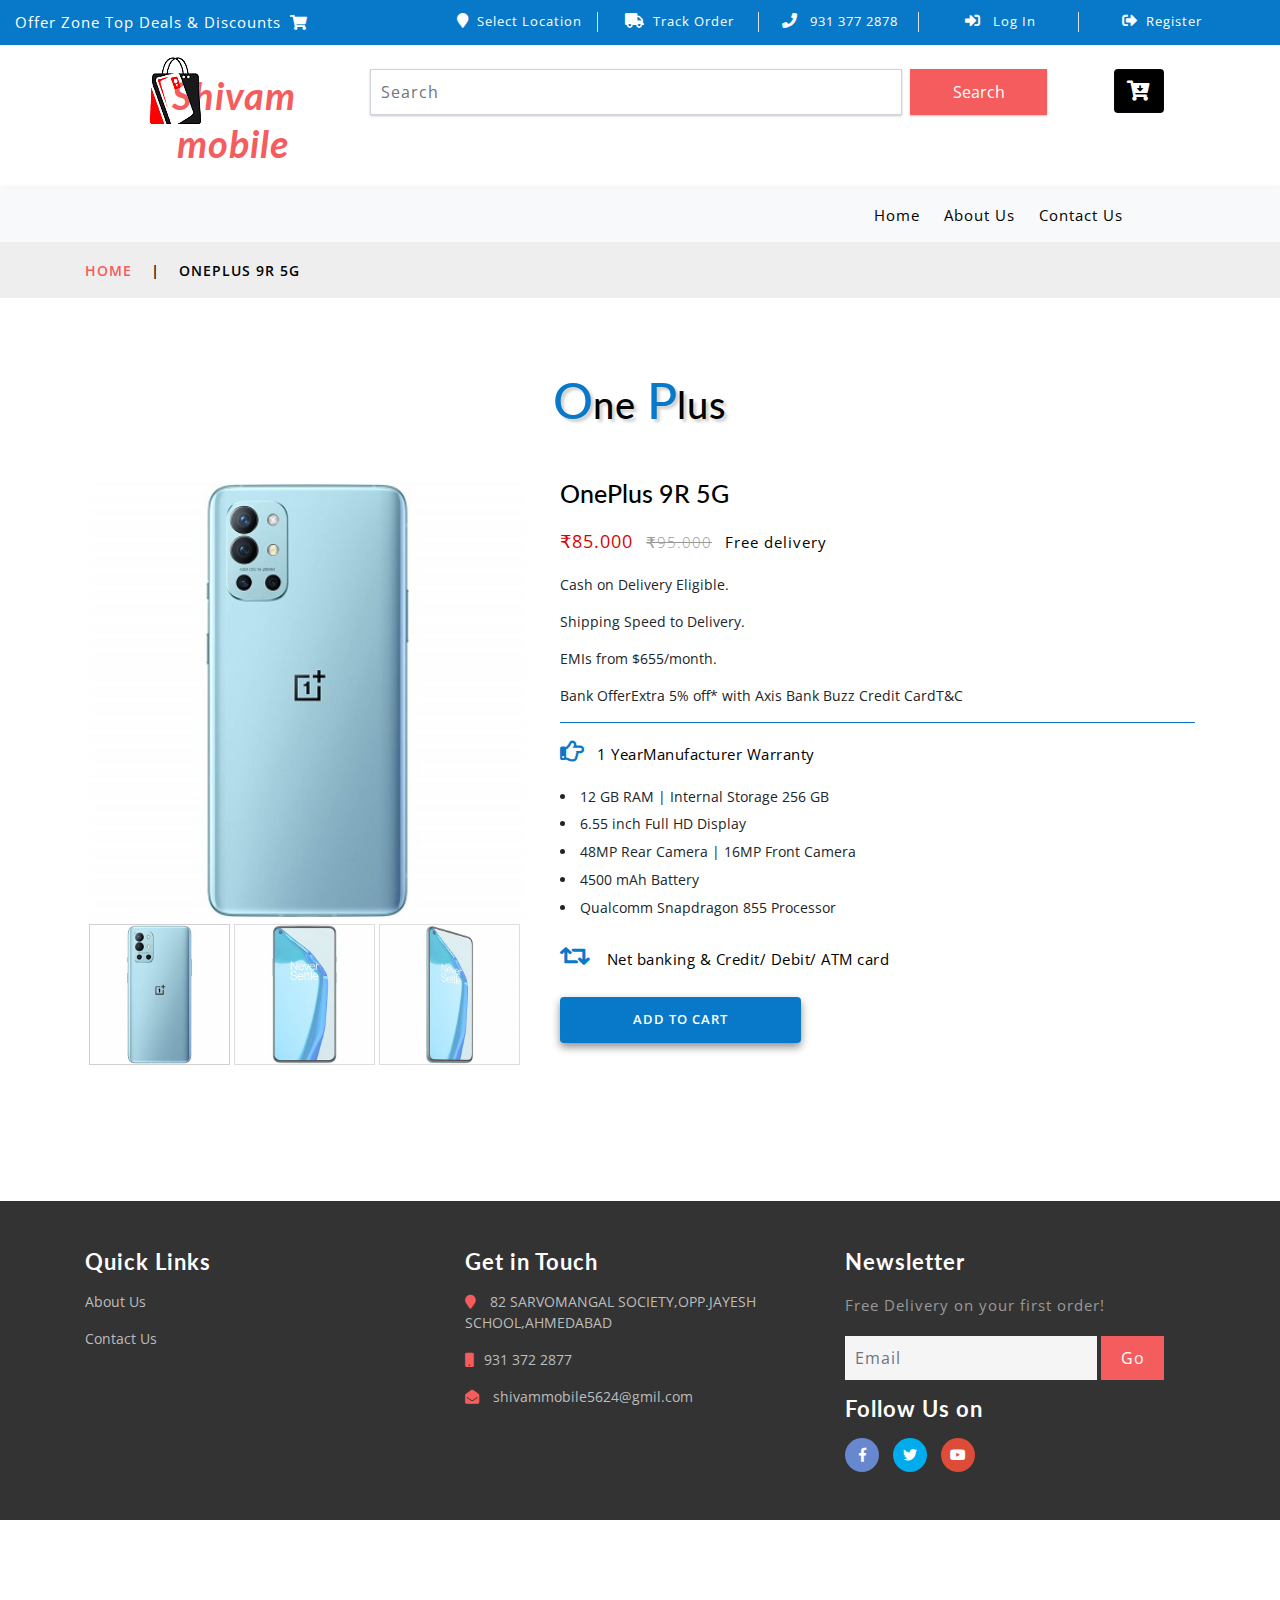
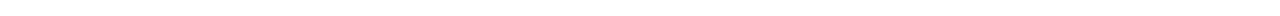
<file: oneplus.html>
<!--
Author: W3layouts
Author URL: http://w3layouts.com
License: Creative Commons Attribution 3.0 Unported
License URL: http://creativecommons.org/licenses/by/3.0/
-->
<!DOCTYPE html>
<html lang="zxx">

<head>
	<title> OnePlus 9R 5G | Shivam Mobile | Best Mobile shop | Best Offer</title>
	<!-- Meta tag Keywords -->
	<meta name="viewport" content="width=device-width, initial-scale=1">
	<meta charset="UTF-8" />
	<meta name="keywords" content="Electro Store Responsive web template, Bootstrap Web Templates, Flat Web Templates, Android Compatible web template, Smartphone Compatible web template, free webdesigns for Nokia, Samsung, LG, SonyEricsson, Motorola web design"
	/>
	<script>
		addEventListener("load", function () {
			setTimeout(hideURLbar, 0);
		}, false);

		function hideURLbar() {
			window.scrollTo(0, 1);
		}
	</script>
	<!-- //Meta tag Keywords -->

	<!-- Custom-Files -->
	<link href="css/bootstrap.css" rel="stylesheet" type="text/css" media="all" />
	<!-- Bootstrap css -->
	<link href="css/style.css" rel="stylesheet" type="text/css" media="all" />
	<!-- Main css -->
	<link rel="stylesheet" href="css/fontawesome-all.css">
	<!-- Font-Awesome-Icons-CSS -->
	<link href="css/popuo-box.css" rel="stylesheet" type="text/css" media="all" />
	<!-- pop-up-box -->
	<link href="css/menu.css" rel="stylesheet" type="text/css" media="all" />
	<!-- menu style -->
	<!-- //Custom-Files -->

	<!-- web fonts -->
	<link href="//fonts.googleapis.com/css?family=Lato:100,100i,300,300i,400,400i,700,700i,900,900i&amp;subset=latin-ext" rel="stylesheet">
	<link href="//fonts.googleapis.com/css?family=Open+Sans:300,300i,400,400i,600,600i,700,700i,800,800i&amp;subset=cyrillic,cyrillic-ext,greek,greek-ext,latin-ext,vietnamese"
	    rel="stylesheet">
	<!-- //web fonts -->

</head>

<body>
	<!-- top-header -->
	<div class="agile-main-top">
		<div class="container-fluid">
			<div class="row main-top-w3l py-2">
				<div class="col-lg-4 header-most-top">
					<p class="text-white text-lg-left text-center">Offer Zone Top Deals & Discounts
						<i class="fas fa-shopping-cart ml-1"></i>
					</p>
				</div>
				<div class="col-lg-8 header-right mt-lg-0 mt-2">
					<!-- header lists -->
					<ul>
						<li class="text-center border-right text-white">
							<a class="play-icon popup-with-zoom-anim text-white" href="#small-dialog1">
								<i class="fas fa-map-marker mr-2"></i>Select Location</a>
						</li>
						<li class="text-center border-right text-white">
							<a href="#" data-toggle="modal" data-target="#exampleModal" class="text-white">
								<i class="fas fa-truck mr-2"></i>Track Order</a>
						</li>
						<li class="text-center border-right text-white">
							<i class="fas fa-phone mr-2"></i> 931 377 2878
						</li>
						<li class="text-center border-right text-white">
							<a href="#" data-toggle="modal" data-target="#exampleModal" class="text-white">
								<i class="fas fa-sign-in-alt mr-2"></i> Log In </a>
						</li>
						<li class="text-center text-white">
							<a href="#" data-toggle="modal" data-target="#exampleModal2" class="text-white">
								<i class="fas fa-sign-out-alt mr-2"></i>Register </a>
						</li>
					</ul>
					<!-- //header lists -->
				</div>
			</div>
		</div>
	</div>

	<!-- Button trigger modal(select-location) -->
	<div id="small-dialog1" class="mfp-hide">
		<div class="select-city">
			<h3>
				<i class="fas fa-map-marker"></i> Please Select Your Location</h3>
			<select class="list_of_cities">
				<optgroup label="Popular Cities">
					<option selected style="display:none;color:#eee;">Select City</option>
					<option>Ahmedabad</option>
					<option>Surat</option>
					<option>Mumbai</option>
					<option>Delhi</option>
					<option>Baroda</option>
					<option>Bharuch</option>
					<option>Amreli</option>
					<option>Rajkot</option>
					<option>Gandhinagar</option>
					<option>Junagadh</option>
					<option>Navsari</option>
					<option>Anand</option>
					<option>Bhavanagar</option>
					<option>Jetpur</option>
				</optgroup>
			</select>
			<div class="clearfix"></div>
		</div>
	</div>
	<!-- //shop locator (popup) -->

	<!-- modals -->
	<!-- log in -->
	<div class="modal fade" id="exampleModal" tabindex="-1" role="dialog" aria-hidden="true">
		<div class="modal-dialog" role="document">
			<div class="modal-content">
				<div class="modal-header">
					<h5 class="modal-title text-center">Log In</h5>
					<button type="button" class="close" data-dismiss="modal" aria-label="Close">
						<span aria-hidden="true">&times;</span>
					</button>
				</div>
				<div class="modal-body">
					<form action="#" method="post">
						<div class="form-group">
							<label class="col-form-label">Username</label>
							<input type="text" class="form-control" placeholder=" " name="Name" required="">
						</div>
						<div class="form-group">
							<label class="col-form-label">Password</label>
							<input type="password" class="form-control" placeholder=" " name="Password" required="">
						</div>
						<div class="right-w3l">
							<input type="submit" class="form-control" value="Log in">
						</div>
						<div class="sub-w3l">
							<div class="custom-control custom-checkbox mr-sm-2">
								<input type="checkbox" class="custom-control-input" id="customControlAutosizing">
								<label class="custom-control-label" for="customControlAutosizing">Remember me?</label>
							</div>
						</div>
						<p class="text-center dont-do mt-3">Don't have an account?
							<a href="#" data-toggle="modal" data-target="#exampleModal2">
								Register Now</a>
						</p>
					</form>
				</div>
			</div>
		</div>
	</div>
	<!-- register -->
	<div class="modal fade" id="exampleModal2" tabindex="-1" role="dialog" aria-hidden="true">
		<div class="modal-dialog" role="document">
			<div class="modal-content">
				<div class="modal-header">
					<h5 class="modal-title">Register</h5>
					<button type="button" class="close" data-dismiss="modal" aria-label="Close">
						<span aria-hidden="true">&times;</span>
					</button>
				</div>
				<div class="modal-body">
					<form action="#" method="post">
						<div class="form-group">
							<label class="col-form-label">Your Name</label>
							<input type="text" class="form-control" placeholder=" " name="Name" required="">
						</div>
						<div class="form-group">
							<label class="col-form-label">Email</label>
							<input type="email" class="form-control" placeholder=" " name="Email" required="">
						</div>
						<div class="form-group">
							<label class="col-form-label">Password</label>
							<input type="password" class="form-control" placeholder=" " name="Password" id="password1" required="">
						</div>
						<div class="form-group">
							<label class="col-form-label">Confirm Password</label>
							<input type="password" class="form-control" placeholder=" " name="Confirm Password" id="password2" required="">
						</div>
						<div class="right-w3l">
							<input type="submit" class="form-control" value="Register">
						</div>
						<div class="sub-w3l">
							<div class="custom-control custom-checkbox mr-sm-2">
								<input type="checkbox" class="custom-control-input" id="customControlAutosizing2">
								<label class="custom-control-label" for="customControlAutosizing2">I Accept to the Terms & Conditions</label>
							</div>
						</div>
					</form>
				</div>
			</div>
		</div>
	</div>
	<!-- //modal -->
	<!-- //top-header -->

	<!-- header-bottom-->
	<div class="header-bot">
		<div class="container">
			<div class="row header-bot_inner_wthreeinfo_header_mid">
				<!-- logo -->
				<div class="col-md-3 logo_agile">
					<h1 class="text-center">
						<a href="index.html" class="font-weight-bold font-italic">
							<img src="images/logo-removebg-preview-removebg-preview.png" alt=" " class="img-fluid">Shivam mobile
						</a>
					</h1>
				</div>
				<!-- //logo -->
				<!-- header-bot -->
				<div class="col-md-9 header mt-4 mb-md-0 mb-4">
					<div class="row">
						<!-- search -->
						<div class="col-10 agileits_search">
							<form class="form-inline" action="#" method="post">
								<input class="form-control mr-sm-2" type="search" placeholder="Search" aria-label="Search" required>
								<button class="btn my-2 my-sm-0" type="submit">Search</button>
							</form>
						</div>
						<!-- //search -->
						<!-- cart details -->
						<div class="col-2 top_nav_right text-center mt-sm-0 mt-2">
							<div class="wthreecartaits wthreecartaits2 cart cart box_1">
								<form action="#" method="post" class="last">
									<input type="hidden" name="cmd" value="_cart">
									<input type="hidden" name="display" value="1">
									<button class="btn w3view-cart" type="submit" name="submit" value="">
										<i class="fas fa-cart-arrow-down"></i>
									</button>
								</form>
							</div>
						</div>
						<!-- //cart details -->
					</div>
				</div>
			</div>
		</div>
	</div>
	<!-- shop locator (popup) -->
	<!-- //header-bottom -->
	<!-- navigation -->
	<div class="navbar-inner">
		<div class="container">
			<nav class="navbar navbar-expand-lg navbar-light bg-light">
				
				<button class="navbar-toggler" type="button" data-toggle="collapse" data-target="#navbarSupportedContent" aria-controls="navbarSupportedContent"
				    aria-expanded="false" aria-label="Toggle navigation">
					<span class="navbar-toggler-icon"></span>
				</button>
				<div class="collapse navbar-collapse" id="navbarSupportedContent">
					<ul class="navbar-nav ml-auto text-center mr-xl-5">
						<li class="nav-item mr-lg-2 mb-lg-0 mb-2">
							<a class="nav-link" href="index.html">Home
								<span class="sr-only">(current)</span>
							</a>
						</li>
						
						<li class="nav-item mr-lg-2 mb-lg-0 mb-2">
							<a class="nav-link" href="about.html">About Us</a>
						</li>
						
						<li class="nav-item">
							<a class="nav-link" href="contact.html">Contact Us</a>
						</li>
					</ul>
				</div>
			</nav>
		</div>
	</div>
	<!-- //navigation -->

	<!-- banner-2 -->
	<div class="page-head_agile_info_w28">

	</div>
	<!-- //banner-2 -->
	<!-- page -->
	<div class="services-breadcrumb">
		<div class="agile_inner_breadcrumb">
			<div class="container">
				<ul class="w3_short">
					<li>
						<a href="index.html">Home</a>
						<i>|</i>
					</li>
					<li>OnePlus 9R 5G</li>
				</ul>
			</div>
		</div>
	</div>
	<!-- //page -->

	<!-- Single Page -->
	<div class="banner-bootom-w3-agileits py-5">
		<div class="container py-xl-4 py-lg-2">
			<!-- tittle heading -->
			<h3 class="tittle-w3l text-center mb-lg-5 mb-sm-4 mb-3">
				<span>O</span>ne
				<span>P</span>lus</h3>
			<!-- //tittle heading -->
			<div class="row">
				<div class="col-lg-5 col-md-8 single-right-left ">
					<div class="grid images_3_of_2">
						<div class="flexslider">
							<ul class="slides">
								<li data-thumb="images/21_.jpg">
									<div class="thumb-image">
										<img src="images/21_.jpg" data-imagezoom="true" class="img-fluid" alt=""> </div>
								</li>
								<li data-thumb="images/22.jpg">
									<div class="thumb-image">
										<img src="images/22.jpg" data-imagezoom="true" class="img-fluid" alt=""> </div>
								</li>
								<li data-thumb="images/23.jpg">
									<div class="thumb-image">
										<img src="images/23.jpg" data-imagezoom="true" class="img-fluid" alt=""> </div>
								</li>
							</ul>
							<div class="clearfix"></div>
						</div>
					</div>
				</div>

				<div class="col-lg-7 single-right-left simpleCart_shelfItem">
					<h3 class="mb-3">OnePlus 9R 5G</h3>
					<p class="mb-3">
						<span class="item_price">₹85.000</span>
						<del class="mx-2 font-weight-light">₹95.000</del>
						<label>Free delivery</label>
					</p>
					<div class="single-infoagile">
						<ul>
							<li class="mb-3">
								Cash on Delivery Eligible.
							</li>
							<li class="mb-3">
								Shipping Speed to Delivery.
							</li>
							<li class="mb-3">
								EMIs from $655/month.
							</li>
							<li class="mb-3">
								Bank OfferExtra 5% off* with Axis Bank Buzz Credit CardT&C
							</li>
						</ul>
					</div>
					<div class="product-single-w3l">
						<p class="my-3">
							<i class="far fa-hand-point-right mr-2"></i>
							<label>1 Year</label>Manufacturer Warranty</p>
						<ul>
							<li class="mb-1">
								12 GB RAM | Internal Storage  256 GB
							</li>
							<li class="mb-1">
								6.55 inch Full HD Display
							</li>
							<li class="mb-1">
								48MP Rear Camera | 16MP Front Camera
							</li>
							<li class="mb-1">
								4500 mAh Battery
							</li>
							<li class="mb-1">
								Qualcomm Snapdragon 855 Processor
							</li>
						</ul>
						<p class="my-sm-4 my-3">
							<i class="fas fa-retweet mr-3"></i>Net banking & Credit/ Debit/ ATM card
						</p>
					</div>
					<div class="occasion-cart">
						<div class="snipcart-details top_brand_home_details item_add single-item hvr-outline-out">
							<form action="#" method="post">
								<fieldset>
									<input type="hidden" name="cmd" value="_cart" />
									<input type="hidden" name="add" value="1" />
									<input type="hidden" name="business" value=" " />
									<input type="hidden" name="item_name" value="OnePlus 9R 5G" />
									<input type="hidden" name="amount" value="85000" />
									<input type="hidden" name="discount_amount" value="0" />
									<input type="hidden" name="currency_code" value="INR" />
									<input type="hidden" name="return" value=" " />
									<input type="hidden" name="cancel_return" value=" " />
									<input type="submit" name="submit" value="Add to cart" class="button" />
								</fieldset>
							</form>
						</div>
					</div>
				</div>
			</div>
		</div>
	</div>
	<!-- //Single Page -->

	
	<!-- footer -->
	<footer>
		
		<!-- footer third section -->
		<div class="w3l-middlefooter-sec">
			<div class="container py-md-5 py-sm-4 py-3">
				<div class="row footer-info w3-agileits-info">
					<!-- footer categories -->
					<!-- //footer categories -->
					<!-- quick links -->
					<div class="col-md-4 col-sm-6 footer-grids mt-sm-0 mt-4">
						<h3 class="text-white font-weight-bold mb-3">Quick Links</h3>
						<ul>
							<li class="mb-3">
								<a href="about.html">About Us</a>
							</li>
							<li class="mb-3">
								<a href="contact.html">Contact Us</a>
							</li>
							
						</ul>
					</div>
					<div class="col-md-4 col-sm-6 footer-grids mt-md-0 mt-4">
						<h3 class="text-white font-weight-bold mb-3">Get in Touch</h3>
						<ul>
							<li class="mb-3">
								<i class="fas fa-map-marker"></i> 82 SARVOMANGAL SOCIETY,OPP.JAYESH SCHOOL,AHMEDABAD</li>
							<li class="mb-3">
								<i class="fas fa-mobile"></i>931 372 2877 </li>
						
							<li class="mb-3">
								<i class="fas fa-envelope-open"></i>
								<a href="mailto:example@mail.com">shivammobile5624@gmil.com</a>
							</li>
							
						</ul>
					</div>
					<div class="col-md-4 col-sm-6 footer-grids w3l-agileits mt-md-0 mt-4">
						<!-- newsletter -->
						<h3 class="text-white font-weight-bold mb-3">Newsletter</h3>
						<p class="mb-3">Free Delivery on your first order!</p>
						<form action="#" method="post">
							<div class="form-group">
								<input type="email" class="form-control" placeholder="Email" name="email" required="">
								<input type="submit" value="Go">
							</div>
						</form>
						<!-- //newsletter -->
						<!-- social icons -->
						<div class="footer-grids  w3l-socialmk mt-3">
							<h3 class="text-white font-weight-bold mb-3">Follow Us on</h3>
							<div class="social">
								<ul>
									<li>
										<a class="icon fb" href="#">
											<i class="fab fa-facebook-f"></i>
										</a>
									</li>
									<li>
										<a class="icon tw" href="#">
											<i class="fab fa-twitter"></i>
										</a>
									</li>
									<li>
										<a class="icon gp" href="#">
											<i class="fab fa-youtube"></i>
										</a>
									</li>
								</ul>
							</div>
						</div>
						<!-- //social icons -->
					</div>
				</div>
				<!-- //quick links -->
			</div>
		</div>
		<!-- //footer third section -->

		<!-- footer fourth section -->
		<div class="agile-sometext py-md-5 py-sm-4 py-3">
			<div class="container">
				<!-- brands -->
				
	<!-- //copyright -->

	<!-- js-files -->
	<!-- jquery -->
	<script src="js/jquery-2.2.3.min.js"></script>
	<!-- //jquery -->

	<!-- nav smooth scroll -->
	<script>
		$(document).ready(function () {
			$(".dropdown").hover(
				function () {
					$('.dropdown-menu', this).stop(true, true).slideDown("fast");
					$(this).toggleClass('open');
				},
				function () {
					$('.dropdown-menu', this).stop(true, true).slideUp("fast");
					$(this).toggleClass('open');
				}
			);
		});
	</script>
	<!-- //nav smooth scroll -->

	<!-- popup modal (for location)-->
	<script src="js/jquery.magnific-popup.js"></script>
	<script>
		$(document).ready(function () {
			$('.popup-with-zoom-anim').magnificPopup({
				type: 'inline',
				fixedContentPos: false,
				fixedBgPos: true,
				overflowY: 'auto',
				closeBtnInside: true,
				preloader: false,
				midClick: true,
				removalDelay: 300,
				mainClass: 'my-mfp-zoom-in'
			});

		});
	</script>
	<!-- //popup modal (for location)-->

	<!-- cart-js -->
	<script src="js/minicart.js"></script>
	<script>
		paypals.minicarts.render(); //use only unique class names other than paypals.minicarts.Also Replace same class name in css and minicart.min.js

		paypals.minicarts.cart.on('checkout', function (evt) {
			var items = this.items(),
				len = items.length,
				total = 0,
				i;

			// Count the number of each item in the cart
			for (i = 0; i < len; i++) {
				total += items[i].get('quantity');
			}

			if (total < 3) {
				alert('The minimum order quantity is 3. Please add more to your shopping cart before checking out');
				evt.preventDefault();
			}
		});
	</script>
	<!-- //cart-js -->

	<!-- password-script -->
	<script>
		window.onload = function () {
			document.getElementById("password1").onchange = validatePassword;
			document.getElementById("password2").onchange = validatePassword;
		}

		function validatePassword() {
			var pass2 = document.getElementById("password2").value;
			var pass1 = document.getElementById("password1").value;
			if (pass1 != pass2)
				document.getElementById("password2").setCustomValidity("Passwords Don't Match");
			else
				document.getElementById("password2").setCustomValidity('');
			//empty string means no validation error
		}
	</script>
	<!-- //password-script -->

	<!-- imagezoom -->
	<script src="js/imagezoom.js"></script>
	<!-- //imagezoom -->

	<!-- flexslider -->
	<link rel="stylesheet" href="css/flexslider.css" type="text/css" media="screen" />

	<script src="js/jquery.flexslider.js"></script>
	<script>
		// Can also be used with $(document).ready()
		$(window).load(function () {
			$('.flexslider').flexslider({
				animation: "slide",
				controlNav: "thumbnails"
			});
		});
	</script>
	<!-- //FlexSlider-->

	<!-- smoothscroll -->
	<script src="js/SmoothScroll.min.js"></script>
	<!-- //smoothscroll -->

	<!-- start-smooth-scrolling -->
	<script src="js/move-top.js"></script>
	<script src="js/easing.js"></script>
	<script>
		jQuery(document).ready(function ($) {
			$(".scroll").click(function (event) {
				event.preventDefault();

				$('html,body').animate({
					scrollTop: $(this.hash).offset().top
				}, 1000);
			});
		});
	</script>
	<!-- //end-smooth-scrolling -->

	<!-- smooth-scrolling-of-move-up -->
	<script>
		$(document).ready(function () {
			/*
			var defaults = {
				containerID: 'toTop', // fading element id
				containerHoverID: 'toTopHover', // fading element hover id
				scrollSpeed: 1200,
				easingType: 'linear' 
			};
			*/
			$().UItoTop({
				easingType: 'easeOutQuart'
			});

		});
	</script>
	<!-- //smooth-scrolling-of-move-up -->

	<!-- for bootstrap working -->
	<script src="js/bootstrap.js"></script>
	<!-- //for bootstrap working -->
	<!-- //js-files -->

</body>

</html>
</file>
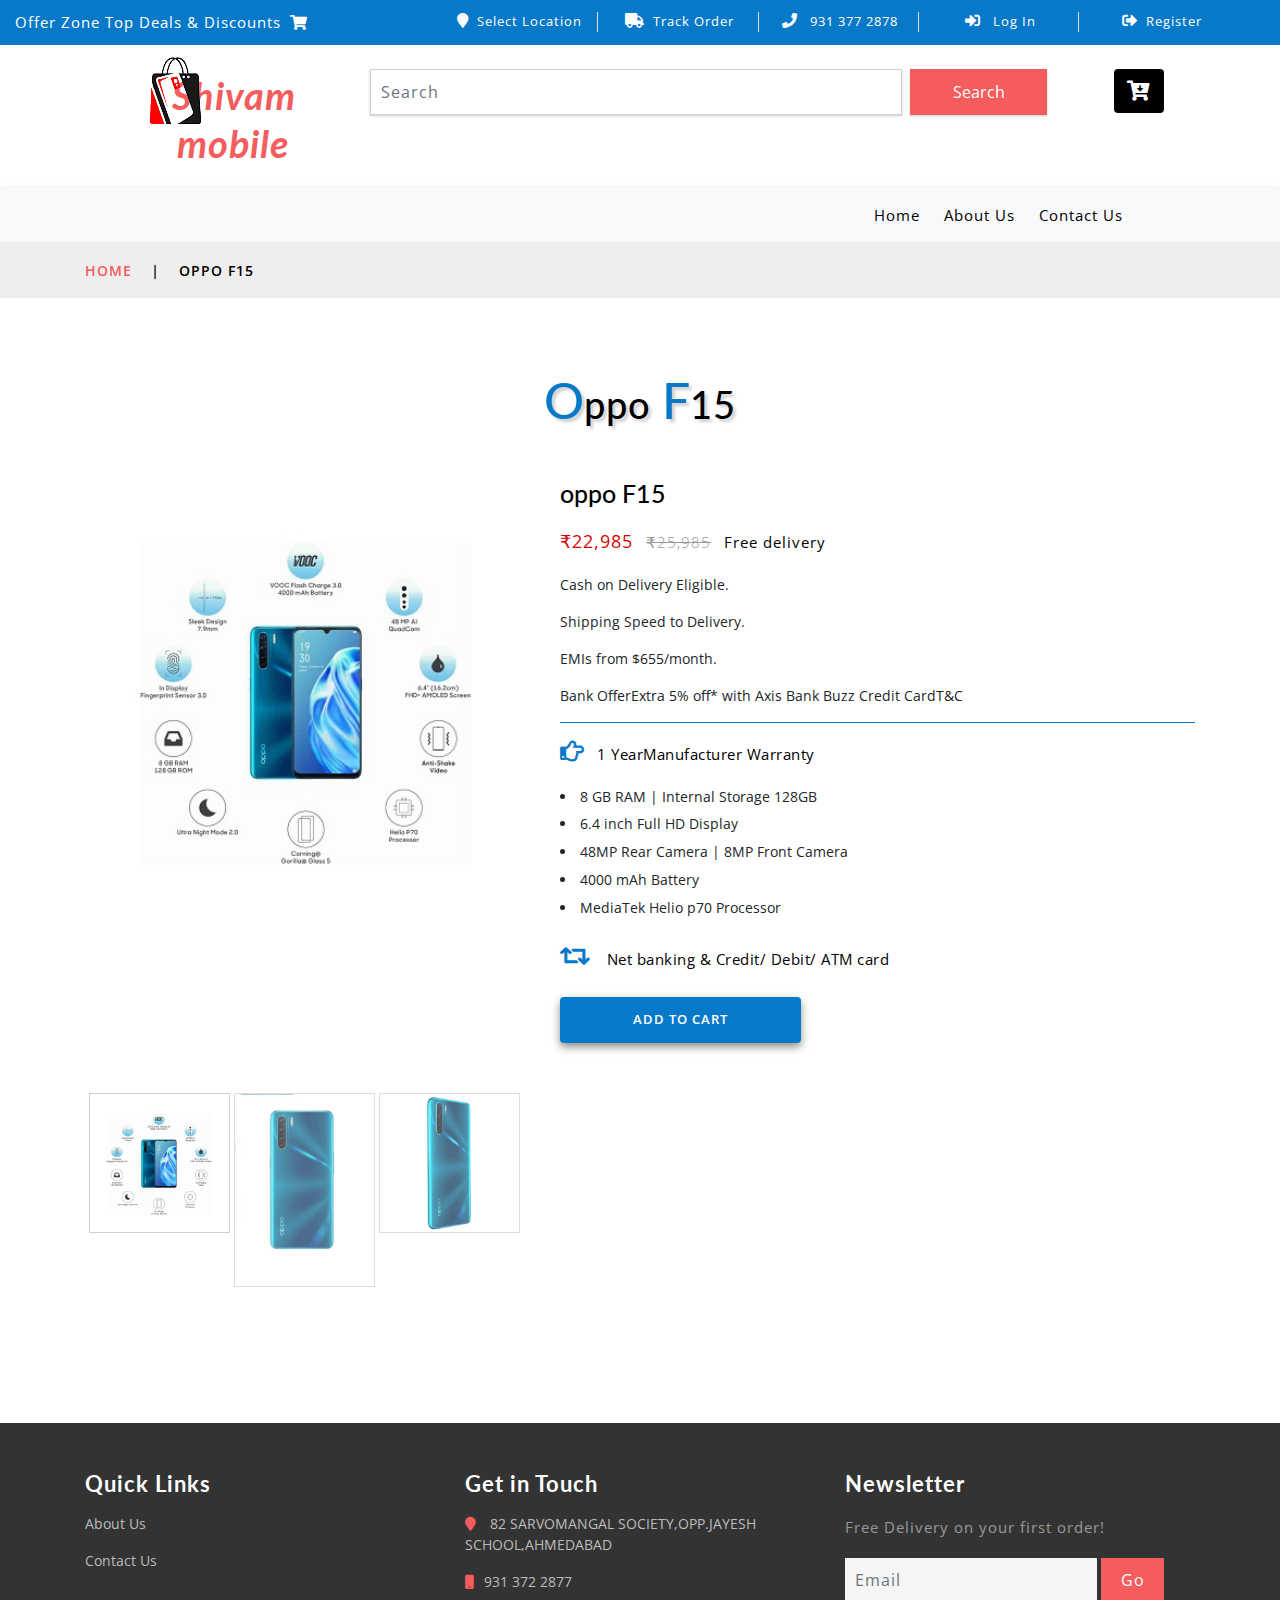
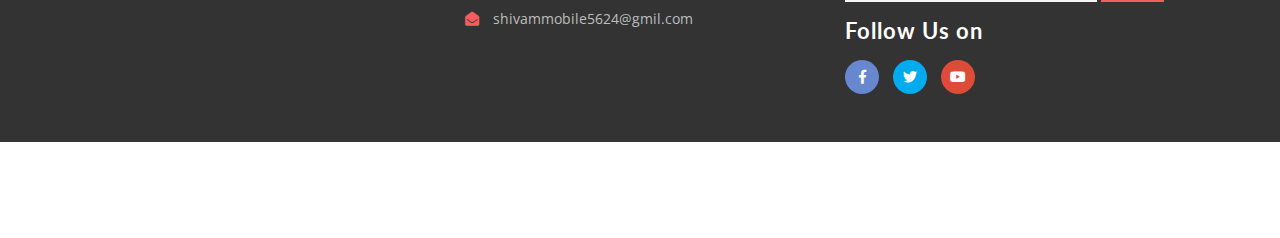
<file: oppo F15.html>
<!--
Author: W3layouts
Author URL: http://w3layouts.com
License: Creative Commons Attribution 3.0 Unported
License URL: http://creativecommons.org/licenses/by/3.0/
-->
<!DOCTYPE html>
<html lang="zxx">

<head>
	<title> oppo F15 | Shivam Mobile | Best Mobile shop | Best Offer</title>
	<!-- Meta tag Keywords -->
	<meta name="viewport" content="width=device-width, initial-scale=1">
	<meta charset="UTF-8" />
	<meta name="keywords" content="Electro Store Responsive web template, Bootstrap Web Templates, Flat Web Templates, Android Compatible web template, Smartphone Compatible web template, free webdesigns for Nokia, Samsung, LG, SonyEricsson, Motorola web design"
	/>
	<script>
		addEventListener("load", function () {
			setTimeout(hideURLbar, 0);
		}, false);

		function hideURLbar() {
			window.scrollTo(0, 1);
		}
	</script>
	<!-- //Meta tag Keywords -->

	<!-- Custom-Files -->
	<link href="css/bootstrap.css" rel="stylesheet" type="text/css" media="all" />
	<!-- Bootstrap css -->
	<link href="css/style.css" rel="stylesheet" type="text/css" media="all" />
	<!-- Main css -->
	<link rel="stylesheet" href="css/fontawesome-all.css">
	<!-- Font-Awesome-Icons-CSS -->
	<link href="css/popuo-box.css" rel="stylesheet" type="text/css" media="all" />
	<!-- pop-up-box -->
	<link href="css/menu.css" rel="stylesheet" type="text/css" media="all" />
	<!-- menu style -->
	<!-- //Custom-Files -->

	<!-- web fonts -->
	<link href="//fonts.googleapis.com/css?family=Lato:100,100i,300,300i,400,400i,700,700i,900,900i&amp;subset=latin-ext" rel="stylesheet">
	<link href="//fonts.googleapis.com/css?family=Open+Sans:300,300i,400,400i,600,600i,700,700i,800,800i&amp;subset=cyrillic,cyrillic-ext,greek,greek-ext,latin-ext,vietnamese"
	    rel="stylesheet">
	<!-- //web fonts -->

</head>

<body>
	<!-- top-header -->
	<div class="agile-main-top">
		<div class="container-fluid">
			<div class="row main-top-w3l py-2">
				<div class="col-lg-4 header-most-top">
					<p class="text-white text-lg-left text-center">Offer Zone Top Deals & Discounts
						<i class="fas fa-shopping-cart ml-1"></i>
					</p>
				</div>
				<div class="col-lg-8 header-right mt-lg-0 mt-2">
					<!-- header lists -->
					<ul>
						<li class="text-center border-right text-white">
							<a class="play-icon popup-with-zoom-anim text-white" href="#small-dialog1">
								<i class="fas fa-map-marker mr-2"></i>Select Location</a>
						</li>
						<li class="text-center border-right text-white">
							<a href="#" data-toggle="modal" data-target="#exampleModal" class="text-white">
								<i class="fas fa-truck mr-2"></i>Track Order</a>
						</li>
						<li class="text-center border-right text-white">
							<i class="fas fa-phone mr-2"></i> 931 377 2878
						</li>
						<li class="text-center border-right text-white">
							<a href="#" data-toggle="modal" data-target="#exampleModal" class="text-white">
								<i class="fas fa-sign-in-alt mr-2"></i> Log In </a>
						</li>
						<li class="text-center text-white">
							<a href="#" data-toggle="modal" data-target="#exampleModal2" class="text-white">
								<i class="fas fa-sign-out-alt mr-2"></i>Register </a>
						</li>
					</ul>
					<!-- //header lists -->
				</div>
			</div>
		</div>
	</div>

	<!-- Button trigger modal(select-location) -->
	<div id="small-dialog1" class="mfp-hide">
		<div class="select-city">
			<h3>
				<i class="fas fa-map-marker"></i> Please Select Your Location</h3>
			<select class="list_of_cities">
				<optgroup label="Popular Cities">
					<option selected style="display:none;color:#eee;">Select City</option>
					<option>Ahmedabad</option>
					<option>Surat</option>
					<option>Mumbai</option>
					<option>Delhi</option>
					<option>Baroda</option>
					<option>Bharuch</option>
					<option>Amreli</option>
					<option>Rajkot</option>
					<option>Gandhinagar</option>
					<option>Junagadh</option>
					<option>Navsari</option>
					<option>Anand</option>
					<option>Bhavanagar</option>
					<option>Jetpur</option>
				</optgroup>
			</select>
			<div class="clearfix"></div>
		</div>
	</div>
	<!-- //shop locator (popup) -->

	<!-- modals -->
	<!-- log in -->
	<div class="modal fade" id="exampleModal" tabindex="-1" role="dialog" aria-hidden="true">
		<div class="modal-dialog" role="document">
			<div class="modal-content">
				<div class="modal-header">
					<h5 class="modal-title text-center">Log In</h5>
					<button type="button" class="close" data-dismiss="modal" aria-label="Close">
						<span aria-hidden="true">&times;</span>
					</button>
				</div>
				<div class="modal-body">
					<form action="#" method="post">
						<div class="form-group">
							<label class="col-form-label">Username</label>
							<input type="text" class="form-control" placeholder=" " name="Name" required="">
						</div>
						<div class="form-group">
							<label class="col-form-label">Password</label>
							<input type="password" class="form-control" placeholder=" " name="Password" required="">
						</div>
						<div class="right-w3l">
							<input type="submit" class="form-control" value="Log in">
						</div>
						<div class="sub-w3l">
							<div class="custom-control custom-checkbox mr-sm-2">
								<input type="checkbox" class="custom-control-input" id="customControlAutosizing">
								<label class="custom-control-label" for="customControlAutosizing">Remember me?</label>
							</div>
						</div>
						<p class="text-center dont-do mt-3">Don't have an account?
							<a href="#" data-toggle="modal" data-target="#exampleModal2">
								Register Now</a>
						</p>
					</form>
				</div>
			</div>
		</div>
	</div>
	<!-- register -->
	<div class="modal fade" id="exampleModal2" tabindex="-1" role="dialog" aria-hidden="true">
		<div class="modal-dialog" role="document">
			<div class="modal-content">
				<div class="modal-header">
					<h5 class="modal-title">Register</h5>
					<button type="button" class="close" data-dismiss="modal" aria-label="Close">
						<span aria-hidden="true">&times;</span>
					</button>
				</div>
				<div class="modal-body">
					<form action="#" method="post">
						<div class="form-group">
							<label class="col-form-label">Your Name</label>
							<input type="text" class="form-control" placeholder=" " name="Name" required="">
						</div>
						<div class="form-group">
							<label class="col-form-label">Email</label>
							<input type="email" class="form-control" placeholder=" " name="Email" required="">
						</div>
						<div class="form-group">
							<label class="col-form-label">Password</label>
							<input type="password" class="form-control" placeholder=" " name="Password" id="password1" required="">
						</div>
						<div class="form-group">
							<label class="col-form-label">Confirm Password</label>
							<input type="password" class="form-control" placeholder=" " name="Confirm Password" id="password2" required="">
						</div>
						<div class="right-w3l">
							<input type="submit" class="form-control" value="Register">
						</div>
						<div class="sub-w3l">
							<div class="custom-control custom-checkbox mr-sm-2">
								<input type="checkbox" class="custom-control-input" id="customControlAutosizing2">
								<label class="custom-control-label" for="customControlAutosizing2">I Accept to the Terms & Conditions</label>
							</div>
						</div>
					</form>
				</div>
			</div>
		</div>
	</div>
	<!-- //modal -->
	<!-- //top-header -->

	<!-- header-bottom-->
	<div class="header-bot">
		<div class="container">
			<div class="row header-bot_inner_wthreeinfo_header_mid">
				<!-- logo -->
				<div class="col-md-3 logo_agile">
					<h1 class="text-center">
						<a href="index.html" class="font-weight-bold font-italic">
							<img src="images/logo-removebg-preview-removebg-preview.png" alt=" " class="img-fluid">Shivam mobile
						</a>
					</h1>
				</div>
				<!-- //logo -->
				<!-- header-bot -->
				<div class="col-md-9 header mt-4 mb-md-0 mb-4">
					<div class="row">
						<!-- search -->
						<div class="col-10 agileits_search">
							<form class="form-inline" action="#" method="post">
								<input class="form-control mr-sm-2" type="search" placeholder="Search" aria-label="Search" required>
								<button class="btn my-2 my-sm-0" type="submit">Search</button>
							</form>
						</div>
						<!-- //search -->
						<!-- cart details -->
						<div class="col-2 top_nav_right text-center mt-sm-0 mt-2">
							<div class="wthreecartaits wthreecartaits2 cart cart box_1">
								<form action="#" method="post" class="last">
									<input type="hidden" name="cmd" value="_cart">
									<input type="hidden" name="display" value="1">
									<button class="btn w3view-cart" type="submit" name="submit" value="">
										<i class="fas fa-cart-arrow-down"></i>
									</button>
								</form>
							</div>
						</div>
						<!-- //cart details -->
					</div>
				</div>
			</div>
		</div>
	</div>
	<!-- shop locator (popup) -->
	<!-- //header-bottom -->
	<!-- navigation -->
	<div class="navbar-inner">
		<div class="container">
			<nav class="navbar navbar-expand-lg navbar-light bg-light">
				
				<button class="navbar-toggler" type="button" data-toggle="collapse" data-target="#navbarSupportedContent" aria-controls="navbarSupportedContent"
				    aria-expanded="false" aria-label="Toggle navigation">
					<span class="navbar-toggler-icon"></span>
				</button>
				<div class="collapse navbar-collapse" id="navbarSupportedContent">
					<ul class="navbar-nav ml-auto text-center mr-xl-5">
						<li class="nav-item mr-lg-2 mb-lg-0 mb-2">
							<a class="nav-link" href="index.html">Home
								<span class="sr-only">(current)</span>
							</a>
						</li>
						
						<li class="nav-item mr-lg-2 mb-lg-0 mb-2">
							<a class="nav-link" href="about.html">About Us</a>
						</li>
						
						<li class="nav-item">
							<a class="nav-link" href="contact.html">Contact Us</a>
						</li>
					</ul>
				</div>
			</nav>
		</div>
	</div>
	<!-- //navigation -->

	<!-- banner-2 -->
	<div class="page-head_agile_info_w28">

	</div>
	<!-- //banner-2 -->
	<!-- page -->
	<div class="services-breadcrumb">
		<div class="agile_inner_breadcrumb">
			<div class="container">
				<ul class="w3_short">
					<li>
						<a href="index.html">Home</a>
						<i>|</i>
					</li>
					<li>oppo F15</li>
				</ul>
			</div>
		</div>
	</div>
	<!-- //page -->

	<!-- Single Page -->
	<div class="banner-bootom-w3-agileits py-5">
		<div class="container py-xl-4 py-lg-2">
			<!-- tittle heading -->
			<h3 class="tittle-w3l text-center mb-lg-5 mb-sm-4 mb-3">
				<span>O</span>ppo
				<span>F</span>15</h3>
			<!-- //tittle heading -->
			<div class="row">
				<div class="col-lg-5 col-md-8 single-right-left ">
					<div class="grid images_3_of_2">
						<div class="flexslider">
							<ul class="slides">
								<li data-thumb="images/61.jpg">
									<div class="thumb-image">
										<img src="images/61.jpg" data-imagezoom="true" class="img-fluid" alt=""> </div>
								</li>
								<li data-thumb="images/62.jpg">
									<div class="thumb-image">
										<img src="images/62.jpg" data-imagezoom="true" class="img-fluid" alt=""> </div>
								</li>
								<li data-thumb="images/63.jpg">
									<div class="thumb-image">
										<img src="images/63.jpg" data-imagezoom="true" class="img-fluid" alt=""> </div>
								</li>
							</ul>
							<div class="clearfix"></div>
						</div>
					</div>
				</div>

				<div class="col-lg-7 single-right-left simpleCart_shelfItem">
					<h3 class="mb-3">oppo F15</h3>
					<p class="mb-3">
						<span class="item_price">₹22,985</span>
						<del class="mx-2 font-weight-light">₹25,985</del>
						<label>Free delivery</label>
					</p>
					<div class="single-infoagile">
						<ul>
							<li class="mb-3">
								Cash on Delivery Eligible.
							</li>
							<li class="mb-3">
								Shipping Speed to Delivery.
							</li>
							<li class="mb-3">
								EMIs from $655/month.
							</li>
							<li class="mb-3">
								Bank OfferExtra 5% off* with Axis Bank Buzz Credit CardT&C
							</li>
						</ul>
					</div>
					<div class="product-single-w3l">
						<p class="my-3">
							<i class="far fa-hand-point-right mr-2"></i>
							<label>1 Year</label>Manufacturer Warranty</p>
						<ul>
							<li class="mb-1">
								8 GB RAM | Internal Storage  128GB
							</li>
							<li class="mb-1">
								6.4 inch Full HD Display
							</li>
							<li class="mb-1">
								48MP Rear Camera | 8MP Front Camera
							</li>
							<li class="mb-1">
								4000 mAh Battery
							</li>
							<li class="mb-1">
								MediaTek Helio p70 Processor
							</li>
						</ul>
						<p class="my-sm-4 my-3">
							<i class="fas fa-retweet mr-3"></i>Net banking & Credit/ Debit/ ATM card
						</p>
					</div>
					<div class="occasion-cart">
						<div class="snipcart-details top_brand_home_details item_add single-item hvr-outline-out">
							<form action="#" method="post">
								<fieldset>
									<input type="hidden" name="cmd" value="_cart" />
									<input type="hidden" name="add" value="1" />
									<input type="hidden" name="business" value=" " />
									<input type="hidden" name="item_name" value="oppo F15" />
									<input type="hidden" name="amount" value="22985" />
									<input type="hidden" name="discount_amount" value="0" />
									<input type="hidden" name="currency_code" value="INR" />
									<input type="hidden" name="return" value=" " />
									<input type="hidden" name="cancel_return" value=" " />
									<input type="submit" name="submit" value="Add to cart" class="button" />
								</fieldset>
							</form>
						</div>
					</div>
				</div>
			</div>
		</div>
	</div>
	<!-- //Single Page -->

	
	<!-- footer -->
	<footer>
		
		<!-- footer third section -->
		<div class="w3l-middlefooter-sec">
			<div class="container py-md-5 py-sm-4 py-3">
				<div class="row footer-info w3-agileits-info">
					<!-- footer categories -->
					<!-- //footer categories -->
					<!-- quick links -->
					<div class="col-md-4 col-sm-6 footer-grids mt-sm-0 mt-4">
						<h3 class="text-white font-weight-bold mb-3">Quick Links</h3>
						<ul>
							<li class="mb-3">
								<a href="about.html">About Us</a>
							</li>
							<li class="mb-3">
								<a href="contact.html">Contact Us</a>
							</li>
							
						</ul>
					</div>
					<div class="col-md-4 col-sm-6 footer-grids mt-md-0 mt-4">
						<h3 class="text-white font-weight-bold mb-3">Get in Touch</h3>
						<ul>
							<li class="mb-3">
								<i class="fas fa-map-marker"></i> 82 SARVOMANGAL SOCIETY,OPP.JAYESH SCHOOL,AHMEDABAD</li>
							<li class="mb-3">
								<i class="fas fa-mobile"></i>931 372 2877 </li>
							
							<li class="mb-3">
								<i class="fas fa-envelope-open"></i>
								<a href="mailto:example@mail.com">shivammobile5624@gmil.com</a>
							</li>
							
						</ul>
					</div>
					<div class="col-md-4 col-sm-6 footer-grids w3l-agileits mt-md-0 mt-4">
						<!-- newsletter -->
						<h3 class="text-white font-weight-bold mb-3">Newsletter</h3>
						<p class="mb-3">Free Delivery on your first order!</p>
						<form action="#" method="post">
							<div class="form-group">
								<input type="email" class="form-control" placeholder="Email" name="email" required="">
								<input type="submit" value="Go">
							</div>
						</form>
						<!-- //newsletter -->
						<!-- social icons -->
						<div class="footer-grids  w3l-socialmk mt-3">
							<h3 class="text-white font-weight-bold mb-3">Follow Us on</h3>
							<div class="social">
								<ul>
									<li>
										<a class="icon fb" href="#">
											<i class="fab fa-facebook-f"></i>
										</a>
									</li>
									<li>
										<a class="icon tw" href="#">
											<i class="fab fa-twitter"></i>
										</a>
									</li>
									<li>
										<a class="icon gp" href="#">
											<i class="fab fa-youtube"></i>
										</a>
									</li>
								</ul>
							</div>
						</div>
						<!-- //social icons -->
					</div>
				</div>
				<!-- //quick links -->
			</div>
		</div>
		<!-- //footer third section -->

		<!-- footer fourth section -->
		<div class="agile-sometext py-md-5 py-sm-4 py-3">
			<div class="container">
				<!-- brands -->
				
	<!-- //copyright -->

	<!-- js-files -->
	<!-- jquery -->
	<script src="js/jquery-2.2.3.min.js"></script>
	<!-- //jquery -->

	<!-- nav smooth scroll -->
	<script>
		$(document).ready(function () {
			$(".dropdown").hover(
				function () {
					$('.dropdown-menu', this).stop(true, true).slideDown("fast");
					$(this).toggleClass('open');
				},
				function () {
					$('.dropdown-menu', this).stop(true, true).slideUp("fast");
					$(this).toggleClass('open');
				}
			);
		});
	</script>
	<!-- //nav smooth scroll -->

	<!-- popup modal (for location)-->
	<script src="js/jquery.magnific-popup.js"></script>
	<script>
		$(document).ready(function () {
			$('.popup-with-zoom-anim').magnificPopup({
				type: 'inline',
				fixedContentPos: false,
				fixedBgPos: true,
				overflowY: 'auto',
				closeBtnInside: true,
				preloader: false,
				midClick: true,
				removalDelay: 300,
				mainClass: 'my-mfp-zoom-in'
			});

		});
	</script>
	<!-- //popup modal (for location)-->

	<!-- cart-js -->
	<script src="js/minicart.js"></script>
	<script>
		paypals.minicarts.render(); //use only unique class names other than paypals.minicarts.Also Replace same class name in css and minicart.min.js

		paypals.minicarts.cart.on('checkout', function (evt) {
			var items = this.items(),
				len = items.length,
				total = 0,
				i;

			// Count the number of each item in the cart
			for (i = 0; i < len; i++) {
				total += items[i].get('quantity');
			}

			if (total < 3) {
				alert('The minimum order quantity is 3. Please add more to your shopping cart before checking out');
				evt.preventDefault();
			}
		});
	</script>
	<!-- //cart-js -->

	<!-- password-script -->
	<script>
		window.onload = function () {
			document.getElementById("password1").onchange = validatePassword;
			document.getElementById("password2").onchange = validatePassword;
		}

		function validatePassword() {
			var pass2 = document.getElementById("password2").value;
			var pass1 = document.getElementById("password1").value;
			if (pass1 != pass2)
				document.getElementById("password2").setCustomValidity("Passwords Don't Match");
			else
				document.getElementById("password2").setCustomValidity('');
			//empty string means no validation error
		}
	</script>
	<!-- //password-script -->

	<!-- imagezoom -->
	<script src="js/imagezoom.js"></script>
	<!-- //imagezoom -->

	<!-- flexslider -->
	<link rel="stylesheet" href="css/flexslider.css" type="text/css" media="screen" />

	<script src="js/jquery.flexslider.js"></script>
	<script>
		// Can also be used with $(document).ready()
		$(window).load(function () {
			$('.flexslider').flexslider({
				animation: "slide",
				controlNav: "thumbnails"
			});
		});
	</script>
	<!-- //FlexSlider-->

	<!-- smoothscroll -->
	<script src="js/SmoothScroll.min.js"></script>
	<!-- //smoothscroll -->

	<!-- start-smooth-scrolling -->
	<script src="js/move-top.js"></script>
	<script src="js/easing.js"></script>
	<script>
		jQuery(document).ready(function ($) {
			$(".scroll").click(function (event) {
				event.preventDefault();

				$('html,body').animate({
					scrollTop: $(this.hash).offset().top
				}, 1000);
			});
		});
	</script>
	<!-- //end-smooth-scrolling -->

	<!-- smooth-scrolling-of-move-up -->
	<script>
		$(document).ready(function () {
			/*
			var defaults = {
				containerID: 'toTop', // fading element id
				containerHoverID: 'toTopHover', // fading element hover id
				scrollSpeed: 1200,
				easingType: 'linear' 
			};
			*/
			$().UItoTop({
				easingType: 'easeOutQuart'
			});

		});
	</script>
	<!-- //smooth-scrolling-of-move-up -->

	<!-- for bootstrap working -->
	<script src="js/bootstrap.js"></script>
	<!-- //for bootstrap working -->
	<!-- //js-files -->

</body>

</html>
</file>
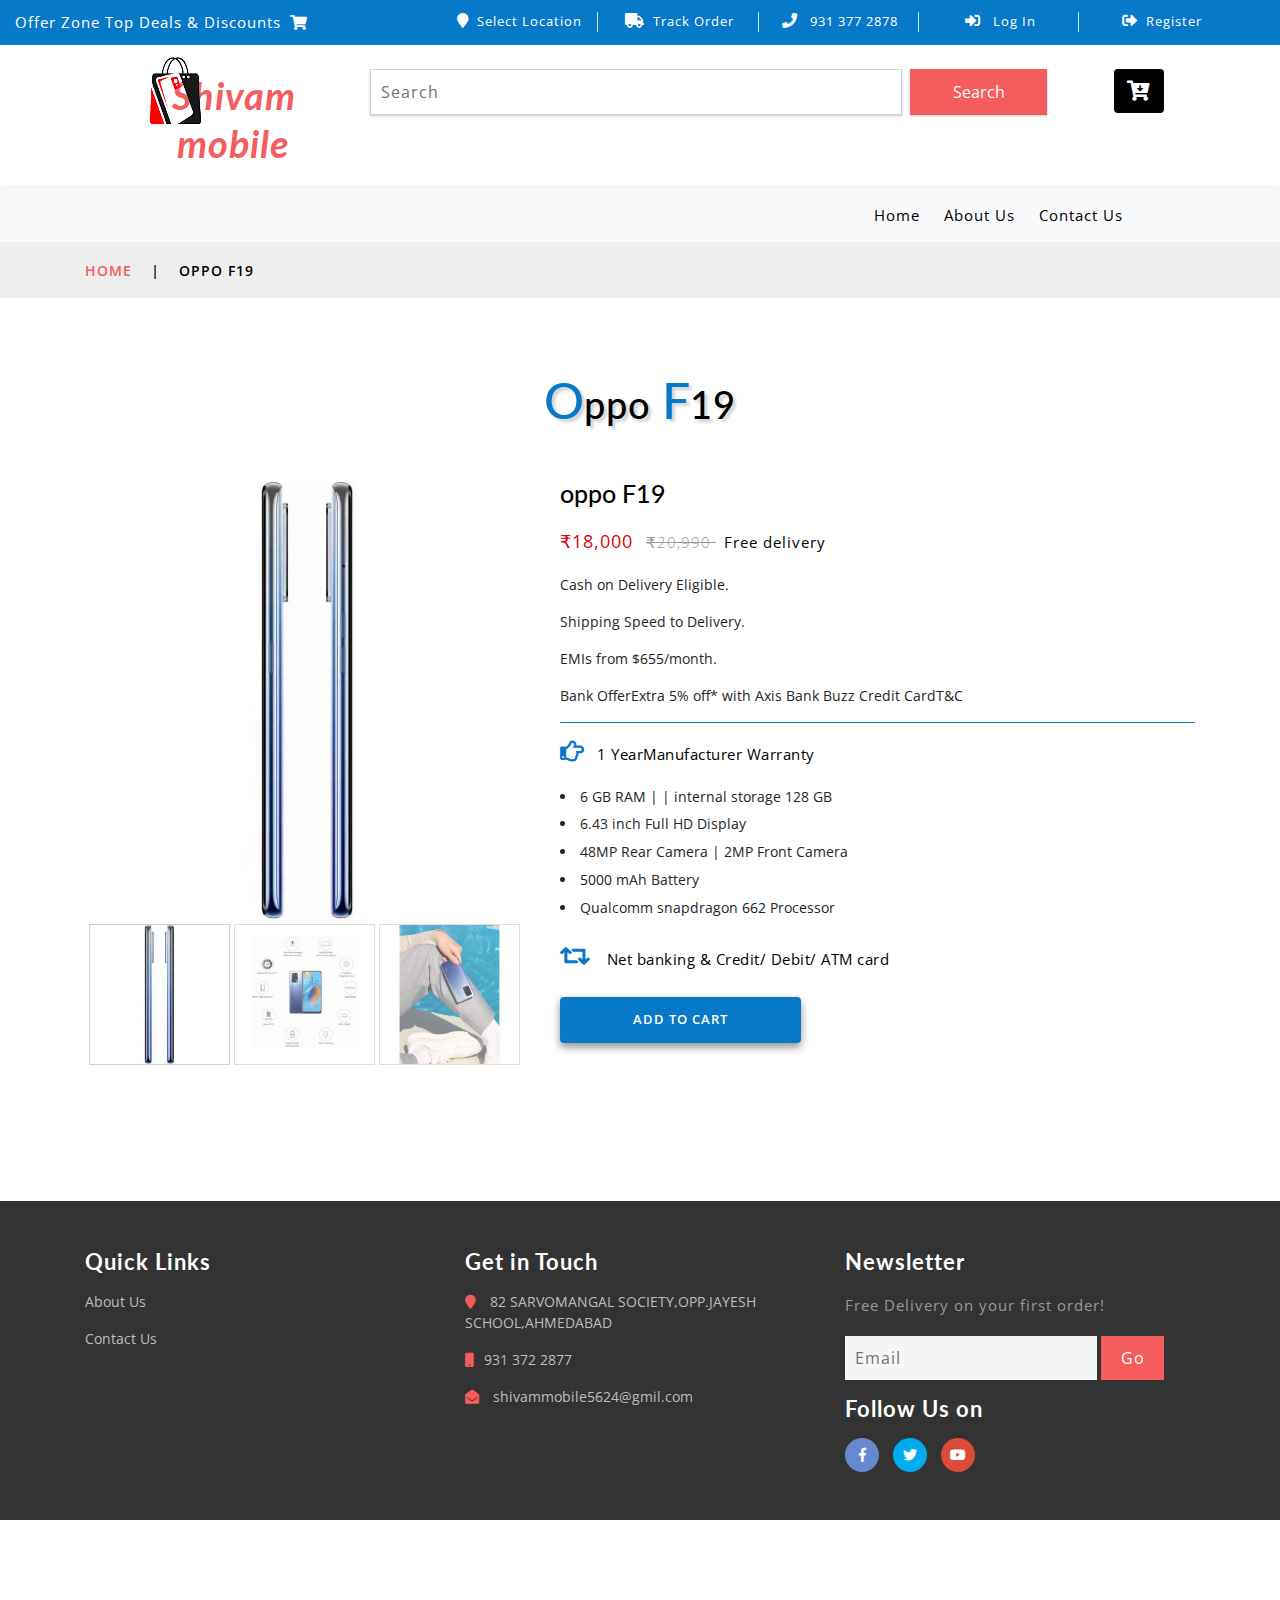
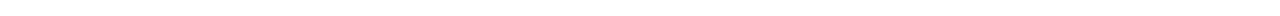
<file: Oppo F19.html>
<!--
Author: W3layouts
Author URL: http://w3layouts.com
License: Creative Commons Attribution 3.0 Unported
License URL: http://creativecommons.org/licenses/by/3.0/
-->
<!DOCTYPE html>
<html lang="zxx">

<head>
	<title> oppo F19  | Shivam Mobile |  Best Mobile shop | Best Offer</title>
	<!-- Meta tag Keywords -->
	<meta name="viewport" content="width=device-width, initial-scale=1">
	<meta charset="UTF-8" />
	<meta name="keywords" content="Electro Store Responsive web template, Bootstrap Web Templates, Flat Web Templates, Android Compatible web template, Smartphone Compatible web template, free webdesigns for Nokia, Samsung, LG, SonyEricsson, Motorola web design"
	/>
	<script>
		addEventListener("load", function () {
			setTimeout(hideURLbar, 0);
		}, false);

		function hideURLbar() {
			window.scrollTo(0, 1);
		}
	</script>
	<!-- //Meta tag Keywords -->

	<!-- Custom-Files -->
	<link href="css/bootstrap.css" rel="stylesheet" type="text/css" media="all" />
	<!-- Bootstrap css -->
	<link href="css/style.css" rel="stylesheet" type="text/css" media="all" />
	<!-- Main css -->
	<link rel="stylesheet" href="css/fontawesome-all.css">
	<!-- Font-Awesome-Icons-CSS -->
	<link href="css/popuo-box.css" rel="stylesheet" type="text/css" media="all" />
	<!-- pop-up-box -->
	<link href="css/menu.css" rel="stylesheet" type="text/css" media="all" />
	<!-- menu style -->
	<!-- //Custom-Files -->

	<!-- web fonts -->
	<link href="//fonts.googleapis.com/css?family=Lato:100,100i,300,300i,400,400i,700,700i,900,900i&amp;subset=latin-ext" rel="stylesheet">
	<link href="//fonts.googleapis.com/css?family=Open+Sans:300,300i,400,400i,600,600i,700,700i,800,800i&amp;subset=cyrillic,cyrillic-ext,greek,greek-ext,latin-ext,vietnamese"
	    rel="stylesheet">
	<!-- //web fonts -->

</head>

<body>
	<!-- top-header -->
	<div class="agile-main-top">
		<div class="container-fluid">
			<div class="row main-top-w3l py-2">
				<div class="col-lg-4 header-most-top">
					<p class="text-white text-lg-left text-center">Offer Zone Top Deals & Discounts
						<i class="fas fa-shopping-cart ml-1"></i>
					</p>
				</div>
				<div class="col-lg-8 header-right mt-lg-0 mt-2">
					<!-- header lists -->
					<ul>
						<li class="text-center border-right text-white">
							<a class="play-icon popup-with-zoom-anim text-white" href="#small-dialog1">
								<i class="fas fa-map-marker mr-2"></i>Select Location</a>
						</li>
						<li class="text-center border-right text-white">
							<a href="#" data-toggle="modal" data-target="#exampleModal" class="text-white">
								<i class="fas fa-truck mr-2"></i>Track Order</a>
						</li>
						<li class="text-center border-right text-white">
							<i class="fas fa-phone mr-2"></i> 931 377 2878
						</li>
						<li class="text-center border-right text-white">
							<a href="#" data-toggle="modal" data-target="#exampleModal" class="text-white">
								<i class="fas fa-sign-in-alt mr-2"></i> Log In </a>
						</li>
						<li class="text-center text-white">
							<a href="#" data-toggle="modal" data-target="#exampleModal2" class="text-white">
								<i class="fas fa-sign-out-alt mr-2"></i>Register </a>
						</li>
					</ul>
					<!-- //header lists -->
				</div>
			</div>
		</div>
	</div>

	<!-- Button trigger modal(select-location) -->
	<div id="small-dialog1" class="mfp-hide">
		<div class="select-city">
			<h3>
				<i class="fas fa-map-marker"></i> Please Select Your Location</h3>
			<select class="list_of_cities">
				<optgroup label="Popular Cities">
					<option selected style="display:none;color:#eee;">Select City</option>
				<option>Ahmedabad</option>
					<option>Surat</option>
					<option>Mumbai</option>
					<option>Delhi</option>
					<option>Baroda</option>
					<option>Bharuch</option>
					<option>Amreli</option>
					<option>Rajkot</option>
					<option>Gandhinagar</option>
					<option>Junagadh</option>
					<option>Navsari</option>
					<option>Anand</option>
					<option>Bhavanagar</option>
					<option>Jetpur</option>
				</optgroup>
			</select>
			<div class="clearfix"></div>
		</div>
	</div>
	<!-- //shop locator (popup) -->

	<!-- modals -->
	<!-- log in -->
	<div class="modal fade" id="exampleModal" tabindex="-1" role="dialog" aria-hidden="true">
		<div class="modal-dialog" role="document">
			<div class="modal-content">
				<div class="modal-header">
					<h5 class="modal-title text-center">Log In</h5>
					<button type="button" class="close" data-dismiss="modal" aria-label="Close">
						<span aria-hidden="true">&times;</span>
					</button>
				</div>
				<div class="modal-body">
					<form action="#" method="post">
						<div class="form-group">
							<label class="col-form-label">Username</label>
							<input type="text" class="form-control" placeholder=" " name="Name" required="">
						</div>
						<div class="form-group">
							<label class="col-form-label">Password</label>
							<input type="password" class="form-control" placeholder=" " name="Password" required="">
						</div>
						<div class="right-w3l">
							<input type="submit" class="form-control" value="Log in">
						</div>
						<div class="sub-w3l">
							<div class="custom-control custom-checkbox mr-sm-2">
								<input type="checkbox" class="custom-control-input" id="customControlAutosizing">
								<label class="custom-control-label" for="customControlAutosizing">Remember me?</label>
							</div>
						</div>
						<p class="text-center dont-do mt-3">Don't have an account?
							<a href="#" data-toggle="modal" data-target="#exampleModal2">
								Register Now</a>
						</p>
					</form>
				</div>
			</div>
		</div>
	</div>
	<!-- register -->
	<div class="modal fade" id="exampleModal2" tabindex="-1" role="dialog" aria-hidden="true">
		<div class="modal-dialog" role="document">
			<div class="modal-content">
				<div class="modal-header">
					<h5 class="modal-title">Register</h5>
					<button type="button" class="close" data-dismiss="modal" aria-label="Close">
						<span aria-hidden="true">&times;</span>
					</button>
				</div>
				<div class="modal-body">
					<form action="#" method="post">
						<div class="form-group">
							<label class="col-form-label">Your Name</label>
							<input type="text" class="form-control" placeholder=" " name="Name" required="">
						</div>
						<div class="form-group">
							<label class="col-form-label">Email</label>
							<input type="email" class="form-control" placeholder=" " name="Email" required="">
						</div>
						<div class="form-group">
							<label class="col-form-label">Password</label>
							<input type="password" class="form-control" placeholder=" " name="Password" id="password1" required="">
						</div>
						<div class="form-group">
							<label class="col-form-label">Confirm Password</label>
							<input type="password" class="form-control" placeholder=" " name="Confirm Password" id="password2" required="">
						</div>
						<div class="right-w3l">
							<input type="submit" class="form-control" value="Register">
						</div>
						<div class="sub-w3l">
							<div class="custom-control custom-checkbox mr-sm-2">
								<input type="checkbox" class="custom-control-input" id="customControlAutosizing2">
								<label class="custom-control-label" for="customControlAutosizing2">I Accept to the Terms & Conditions</label>
							</div>
						</div>
					</form>
				</div>
			</div>
		</div>
	</div>
	<!-- //modal -->
	<!-- //top-header -->

	<!-- header-bottom-->
	<div class="header-bot">
		<div class="container">
			<div class="row header-bot_inner_wthreeinfo_header_mid">
				<!-- logo -->
				<div class="col-md-3 logo_agile">
					<h1 class="text-center">
						<a href="index.html" class="font-weight-bold font-italic">
							<img src="images/logo-removebg-preview-removebg-preview.png" alt=" " class="img-fluid">Shivam mobile
						</a>
					</h1>
				</div>
				<!-- //logo -->
				<!-- header-bot -->
				<div class="col-md-9 header mt-4 mb-md-0 mb-4">
					<div class="row">
						<!-- search -->
						<div class="col-10 agileits_search">
							<form class="form-inline" action="#" method="post">
								<input class="form-control mr-sm-2" type="search" placeholder="Search" aria-label="Search" required>
								<button class="btn my-2 my-sm-0" type="submit">Search</button>
							</form>
						</div>
						<!-- //search -->
						<!-- cart details -->
						<div class="col-2 top_nav_right text-center mt-sm-0 mt-2">
							<div class="wthreecartaits wthreecartaits2 cart cart box_1">
								<form action="#" method="post" class="last">
									<input type="hidden" name="cmd" value="_cart">
									<input type="hidden" name="display" value="1">
									<button class="btn w3view-cart" type="submit" name="submit" value="">
										<i class="fas fa-cart-arrow-down"></i>
									</button>
								</form>
							</div>
						</div>
						<!-- //cart details -->
					</div>
				</div>
			</div>
		</div>
	</div>
	<!-- shop locator (popup) -->
	<!-- //header-bottom -->
	<!-- navigation -->
	<div class="navbar-inner">
		<div class="container">
			<nav class="navbar navbar-expand-lg navbar-light bg-light">
				
				<button class="navbar-toggler" type="button" data-toggle="collapse" data-target="#navbarSupportedContent" aria-controls="navbarSupportedContent"
				    aria-expanded="false" aria-label="Toggle navigation">
					<span class="navbar-toggler-icon"></span>
				</button>
				<div class="collapse navbar-collapse" id="navbarSupportedContent">
					<ul class="navbar-nav ml-auto text-center mr-xl-5">
						<li class="nav-item mr-lg-2 mb-lg-0 mb-2">
							<a class="nav-link" href="index.html">Home
								<span class="sr-only">(current)</span>
							</a>
						</li>
						
						<li class="nav-item mr-lg-2 mb-lg-0 mb-2">
							<a class="nav-link" href="about.html">About Us</a>
						</li>
						
						<li class="nav-item">
							<a class="nav-link" href="contact.html">Contact Us</a>
						</li>
					</ul>
				</div>
			</nav>
		</div>
	</div>
	<!-- //navigation -->

	<!-- banner-2 -->
	<div class="page-head_agile_info_w28">

	</div>
	<!-- //banner-2 -->
	<!-- page -->
	<div class="services-breadcrumb">
		<div class="agile_inner_breadcrumb">
			<div class="container">
				<ul class="w3_short">
					<li>
						<a href="index.html">Home</a>
						<i>|</i>
					</li>
					<li>oppo F19</li>
				</ul>
			</div>
		</div>
	</div>
	<!-- //page -->

	<!-- Single Page -->
	<div class="banner-bootom-w3-agileits py-5">
		<div class="container py-xl-4 py-lg-2">
			<!-- tittle heading -->
			<h3 class="tittle-w3l text-center mb-lg-5 mb-sm-4 mb-3">
				<span>O</span>ppo
				<span>F</span>19</h3>
			<!-- //tittle heading -->
			<div class="row">
				<div class="col-lg-5 col-md-8 single-right-left ">
					<div class="grid images_3_of_2">
						<div class="flexslider">
							<ul class="slides">
								<li data-thumb="images/41.jpg">
									<div class="thumb-image">
										<img src="images/41.jpg" data-imagezoom="true" class="img-fluid" alt=""> </div>
								</li>
								<li data-thumb="images/42.jpg">
									<div class="thumb-image">
										<img src="images/42.jpg" data-imagezoom="true" class="img-fluid" alt=""> </div>
								</li>
								<li data-thumb="images/43.jpg">
									<div class="thumb-image">
										<img src="images/43.jpg" data-imagezoom="true" class="img-fluid" alt=""> </div>
								</li>
							</ul>
							<div class="clearfix"></div>
						</div>
					</div>
				</div>

				<div class="col-lg-7 single-right-left simpleCart_shelfItem">
					<h3 class="mb-3">oppo F19</h3>
					<p class="mb-3">
						<span class="item_price">₹18,000</span>
						<del class="mx-2 font-weight-light">₹20,990 </del>
						<label>Free delivery</label>
					</p>
					<div class="single-infoagile">
						<ul>
							<li class="mb-3">
								Cash on Delivery Eligible.
							</li>
							<li class="mb-3">
								Shipping Speed to Delivery.
							</li>
							<li class="mb-3">
								EMIs from $655/month.
							</li>
							<li class="mb-3">
								Bank OfferExtra 5% off* with Axis Bank Buzz Credit CardT&C
							</li>
						</ul>
					</div>
					<div class="product-single-w3l">
						<p class="my-3">
							<i class="far fa-hand-point-right mr-2"></i>
							<label>1 Year</label>Manufacturer Warranty</p>
						<ul>
							<li class="mb-1">
								6 GB RAM |  | internal storage 128 GB
							</li>
							<li class="mb-1">
								6.43 inch Full HD Display
							</li>
							<li class="mb-1">
								48MP Rear Camera | 2MP Front Camera
							</li>
							<li class="mb-1">
								5000 mAh Battery
							</li>
							<li class="mb-1">
								Qualcomm snapdragon 662 Processor
							</li>
						</ul>
						<p class="my-sm-4 my-3">
							<i class="fas fa-retweet mr-3"></i>Net banking & Credit/ Debit/ ATM card
						</p>
					</div>
					<div class="occasion-cart">
						<div class="snipcart-details top_brand_home_details item_add single-item hvr-outline-out">
							<form action="#" method="post">
								<fieldset>
									<input type="hidden" name="cmd" value="_cart" />
									<input type="hidden" name="add" value="1" />
									<input type="hidden" name="business" value=" " />
									<input type="hidden" name="item_name" value="oppo F19" />
									<input type="hidden" name="amount" value="18990" />
									<input type="hidden" name="discount_amount" value="0" />
									<input type="hidden" name="currency_code" value="INR" />
									<input type="hidden" name="return" value=" " />
									<input type="hidden" name="cancel_return" value=" " />
									<input type="submit" name="submit" value="Add to cart" class="button" />
								</fieldset>
							</form>
						</div>
					</div>
				</div>
			</div>
		</div>
	</div>
	<!-- //Single Page -->

	
	<!-- footer -->
	<footer>
		
		<!-- footer third section -->
		<div class="w3l-middlefooter-sec">
			<div class="container py-md-5 py-sm-4 py-3">
				<div class="row footer-info w3-agileits-info">
					<!-- footer categories -->
					<!-- //footer categories -->
					<!-- quick links -->
					<div class="col-md-4 col-sm-6 footer-grids mt-sm-0 mt-4">
						<h3 class="text-white font-weight-bold mb-3">Quick Links</h3>
						<ul>
							<li class="mb-3">
								<a href="about.html">About Us</a>
							</li>
							<li class="mb-3">
								<a href="contact.html">Contact Us</a>
							</li>
							
						</ul>
					</div>
					<div class="col-md-4 col-sm-6 footer-grids mt-md-0 mt-4">
						<h3 class="text-white font-weight-bold mb-3">Get in Touch</h3>
						<ul>
							<li class="mb-3">
								<i class="fas fa-map-marker"></i> 82 SARVOMANGAL SOCIETY,OPP.JAYESH SCHOOL,AHMEDABAD</li>
							<li class="mb-3">
								<i class="fas fa-mobile"></i>931 372 2877 </li>
							
							<li class="mb-3">
								<i class="fas fa-envelope-open"></i>
								<a href="mailto:example@mail.com">shivammobile5624@gmil.com</a>
							</li>
						
						</ul>
					</div>
					<div class="col-md-4 col-sm-6 footer-grids w3l-agileits mt-md-0 mt-4">
						<!-- newsletter -->
						<h3 class="text-white font-weight-bold mb-3">Newsletter</h3>
						<p class="mb-3">Free Delivery on your first order!</p>
						<form action="#" method="post">
							<div class="form-group">
								<input type="email" class="form-control" placeholder="Email" name="email" required="">
								<input type="submit" value="Go">
							</div>
						</form>
						<!-- //newsletter -->
						<!-- social icons -->
						<div class="footer-grids  w3l-socialmk mt-3">
							<h3 class="text-white font-weight-bold mb-3">Follow Us on</h3>
							<div class="social">
								<ul>
									<li>
										<a class="icon fb" href="#">
											<i class="fab fa-facebook-f"></i>
										</a>
									</li>
									<li>
										<a class="icon tw" href="#">
											<i class="fab fa-twitter"></i>
										</a>
									</li>
									<li>
										<a class="icon gp" href="#">
											<i class="fab fa-youtube"></i>
										</a>
									</li>
								</ul>
							</div>
						</div>
						<!-- //social icons -->
					</div>
				</div>
				<!-- //quick links -->
			</div>
		</div>
		<!-- //footer third section -->

		<!-- footer fourth section -->
		<div class="agile-sometext py-md-5 py-sm-4 py-3">
			<div class="container">
				<!-- brands -->
				
	<!-- //copyright -->

	<!-- js-files -->
	<!-- jquery -->
	<script src="js/jquery-2.2.3.min.js"></script>
	<!-- //jquery -->

	<!-- nav smooth scroll -->
	<script>
		$(document).ready(function () {
			$(".dropdown").hover(
				function () {
					$('.dropdown-menu', this).stop(true, true).slideDown("fast");
					$(this).toggleClass('open');
				},
				function () {
					$('.dropdown-menu', this).stop(true, true).slideUp("fast");
					$(this).toggleClass('open');
				}
			);
		});
	</script>
	<!-- //nav smooth scroll -->

	<!-- popup modal (for location)-->
	<script src="js/jquery.magnific-popup.js"></script>
	<script>
		$(document).ready(function () {
			$('.popup-with-zoom-anim').magnificPopup({
				type: 'inline',
				fixedContentPos: false,
				fixedBgPos: true,
				overflowY: 'auto',
				closeBtnInside: true,
				preloader: false,
				midClick: true,
				removalDelay: 300,
				mainClass: 'my-mfp-zoom-in'
			});

		});
	</script>
	<!-- //popup modal (for location)-->

	<!-- cart-js -->
	<script src="js/minicart.js"></script>
	<script>
		paypals.minicarts.render(); //use only unique class names other than paypals.minicarts.Also Replace same class name in css and minicart.min.js

		paypals.minicarts.cart.on('checkout', function (evt) {
			var items = this.items(),
				len = items.length,
				total = 0,
				i;

			// Count the number of each item in the cart
			for (i = 0; i < len; i++) {
				total += items[i].get('quantity');
			}

			if (total < 3) {
				alert('The minimum order quantity is 3. Please add more to your shopping cart before checking out');
				evt.preventDefault();
			}
		});
	</script>
	<!-- //cart-js -->

	<!-- password-script -->
	<script>
		window.onload = function () {
			document.getElementById("password1").onchange = validatePassword;
			document.getElementById("password2").onchange = validatePassword;
		}

		function validatePassword() {
			var pass2 = document.getElementById("password2").value;
			var pass1 = document.getElementById("password1").value;
			if (pass1 != pass2)
				document.getElementById("password2").setCustomValidity("Passwords Don't Match");
			else
				document.getElementById("password2").setCustomValidity('');
			//empty string means no validation error
		}
	</script>
	<!-- //password-script -->

	<!-- imagezoom -->
	<script src="js/imagezoom.js"></script>
	<!-- //imagezoom -->

	<!-- flexslider -->
	<link rel="stylesheet" href="css/flexslider.css" type="text/css" media="screen" />

	<script src="js/jquery.flexslider.js"></script>
	<script>
		// Can also be used with $(document).ready()
		$(window).load(function () {
			$('.flexslider').flexslider({
				animation: "slide",
				controlNav: "thumbnails"
			});
		});
	</script>
	<!-- //FlexSlider-->

	<!-- smoothscroll -->
	<script src="js/SmoothScroll.min.js"></script>
	<!-- //smoothscroll -->

	<!-- start-smooth-scrolling -->
	<script src="js/move-top.js"></script>
	<script src="js/easing.js"></script>
	<script>
		jQuery(document).ready(function ($) {
			$(".scroll").click(function (event) {
				event.preventDefault();

				$('html,body').animate({
					scrollTop: $(this.hash).offset().top
				}, 1000);
			});
		});
	</script>
	<!-- //end-smooth-scrolling -->

	<!-- smooth-scrolling-of-move-up -->
	<script>
		$(document).ready(function () {
			/*
			var defaults = {
				containerID: 'toTop', // fading element id
				containerHoverID: 'toTopHover', // fading element hover id
				scrollSpeed: 1200,
				easingType: 'linear' 
			};
			*/
			$().UItoTop({
				easingType: 'easeOutQuart'
			});

		});
	</script>
	<!-- //smooth-scrolling-of-move-up -->

	<!-- for bootstrap working -->
	<script src="js/bootstrap.js"></script>
	<!-- //for bootstrap working -->
	<!-- //js-files -->

</body>

</html>
</file>
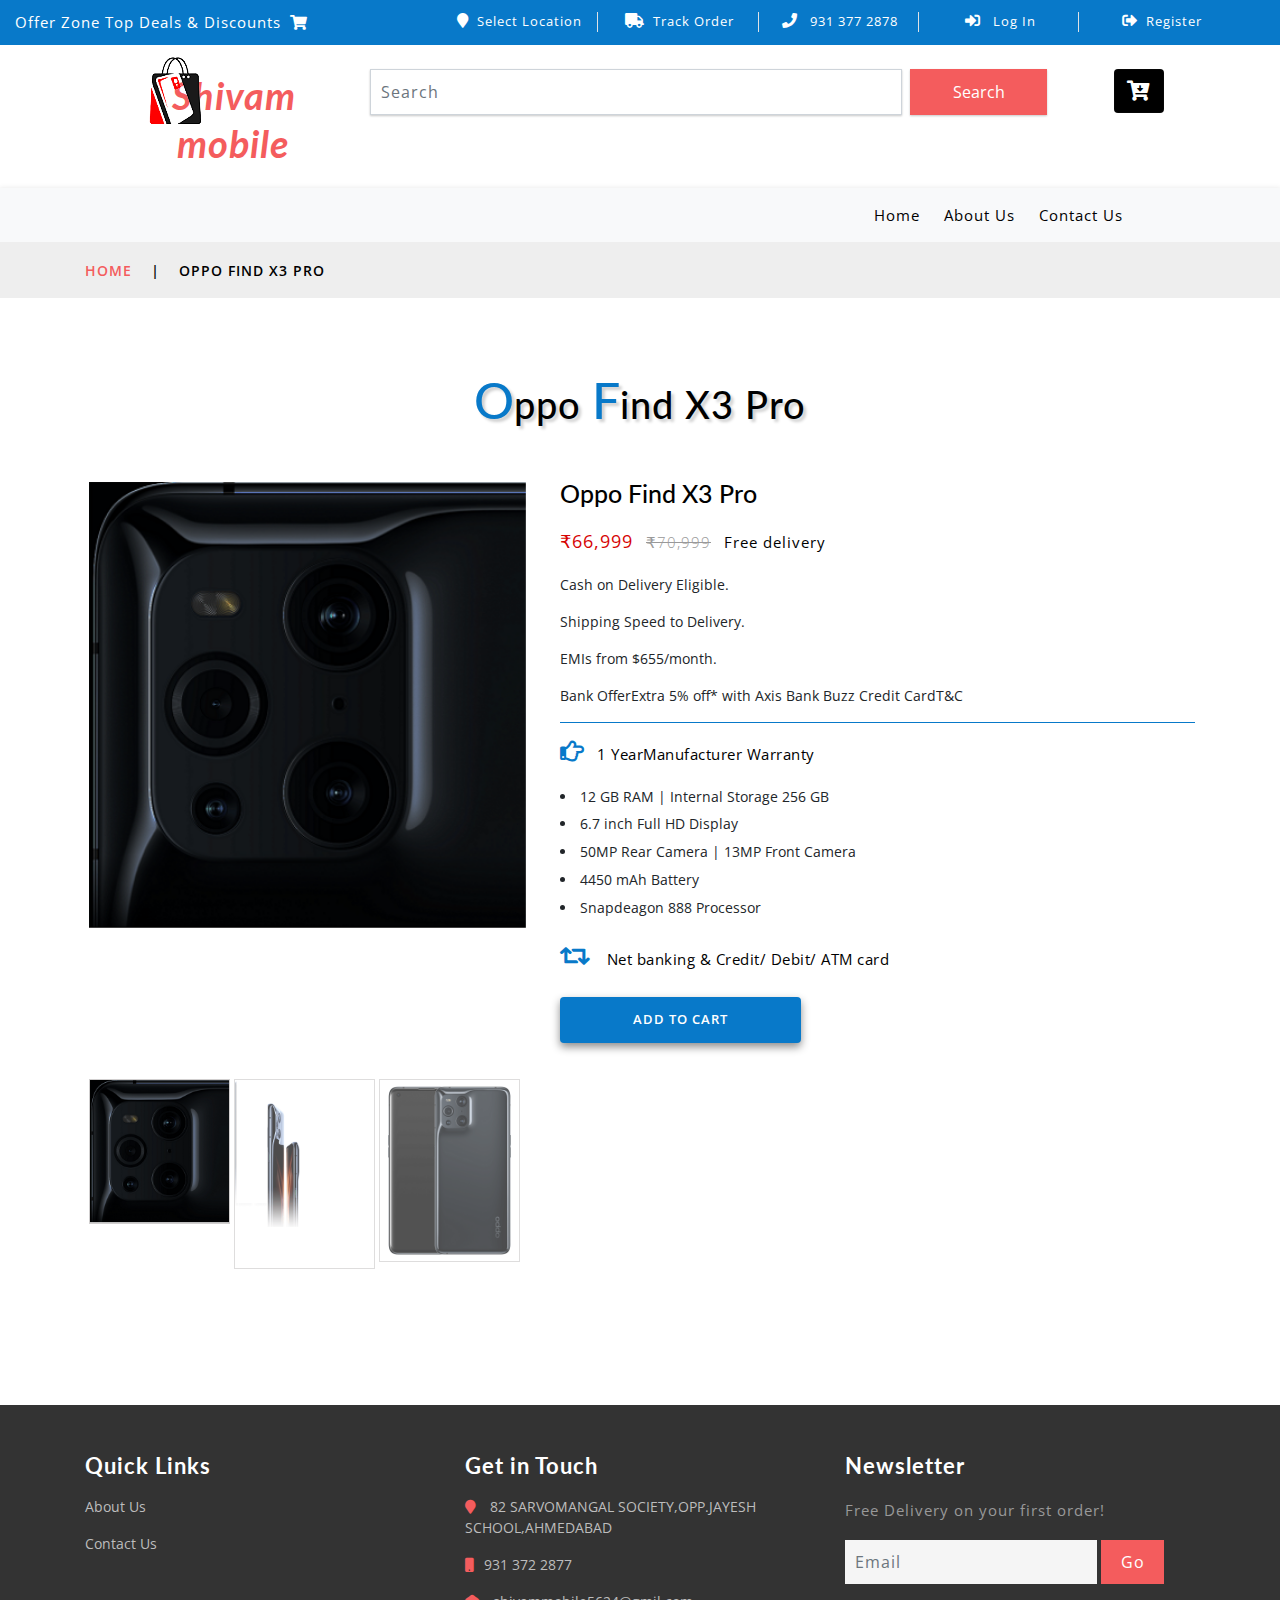
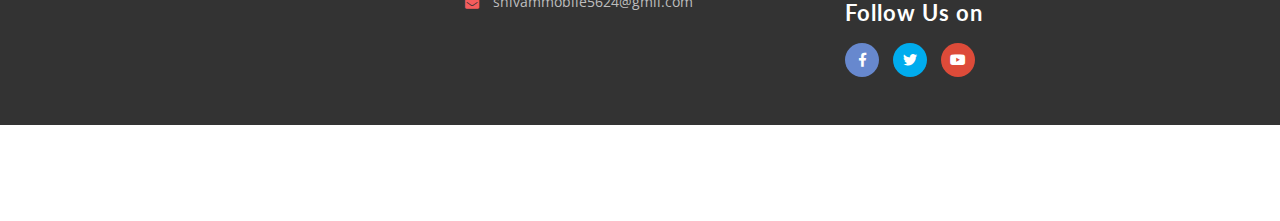
<file: Oppo Find X3 Pro.html>
<!--
Author: W3layouts
Author URL: http://w3layouts.com
License: Creative Commons Attribution 3.0 Unported
License URL: http://creativecommons.org/licenses/by/3.0/
-->
<!DOCTYPE html>
<html lang="zxx">

<head>
	<title> Oppo Find X3 Pro| Shivam Mobile | Best Mobile shop | Best Offer</title>
	<!-- Meta tag Keywords -->
	<meta name="viewport" content="width=device-width, initial-scale=1">
	<meta charset="UTF-8" />
	<meta name="keywords" content="Electro Store Responsive web template, Bootstrap Web Templates, Flat Web Templates, Android Compatible web template, Smartphone Compatible web template, free webdesigns for Nokia, Samsung, LG, SonyEricsson, Motorola web design"
	/>
	<script>
		addEventListener("load", function () {
			setTimeout(hideURLbar, 0);
		}, false);

		function hideURLbar() {
			window.scrollTo(0, 1);
		}
	</script>
	<!-- //Meta tag Keywords -->

	<!-- Custom-Files -->
	<link href="css/bootstrap.css" rel="stylesheet" type="text/css" media="all" />
	<!-- Bootstrap css -->
	<link href="css/style.css" rel="stylesheet" type="text/css" media="all" />
	<!-- Main css -->
	<link rel="stylesheet" href="css/fontawesome-all.css">
	<!-- Font-Awesome-Icons-CSS -->
	<link href="css/popuo-box.css" rel="stylesheet" type="text/css" media="all" />
	<!-- pop-up-box -->
	<link href="css/menu.css" rel="stylesheet" type="text/css" media="all" />
	<!-- menu style -->
	<!-- //Custom-Files -->

	<!-- web fonts -->
	<link href="//fonts.googleapis.com/css?family=Lato:100,100i,300,300i,400,400i,700,700i,900,900i&amp;subset=latin-ext" rel="stylesheet">
	<link href="//fonts.googleapis.com/css?family=Open+Sans:300,300i,400,400i,600,600i,700,700i,800,800i&amp;subset=cyrillic,cyrillic-ext,greek,greek-ext,latin-ext,vietnamese"
	    rel="stylesheet">
	<!-- //web fonts -->

</head>

<body>
	<!-- top-header -->
	<div class="agile-main-top">
		<div class="container-fluid">
			<div class="row main-top-w3l py-2">
				<div class="col-lg-4 header-most-top">
					<p class="text-white text-lg-left text-center">Offer Zone Top Deals & Discounts
						<i class="fas fa-shopping-cart ml-1"></i>
					</p>
				</div>
				<div class="col-lg-8 header-right mt-lg-0 mt-2">
					<!-- header lists -->
					<ul>
						<li class="text-center border-right text-white">
							<a class="play-icon popup-with-zoom-anim text-white" href="#small-dialog1">
								<i class="fas fa-map-marker mr-2"></i>Select Location</a>
						</li>
						<li class="text-center border-right text-white">
							<a href="#" data-toggle="modal" data-target="#exampleModal" class="text-white">
								<i class="fas fa-truck mr-2"></i>Track Order</a>
						</li>
						<li class="text-center border-right text-white">
							<i class="fas fa-phone mr-2"></i> 931 377 2878
						</li>
						<li class="text-center border-right text-white">
							<a href="#" data-toggle="modal" data-target="#exampleModal" class="text-white">
								<i class="fas fa-sign-in-alt mr-2"></i> Log In </a>
						</li>
						<li class="text-center text-white">
							<a href="#" data-toggle="modal" data-target="#exampleModal2" class="text-white">
								<i class="fas fa-sign-out-alt mr-2"></i>Register </a>
						</li>
					</ul>
					<!-- //header lists -->
				</div>
			</div>
		</div>
	</div>

	<!-- Button trigger modal(select-location) -->
	<div id="small-dialog1" class="mfp-hide">
		<div class="select-city">
			<h3>
				<i class="fas fa-map-marker"></i> Please Select Your Location</h3>
			<select class="list_of_cities">
				<optgroup label="Popular Cities">
					<option selected style="display:none;color:#eee;">Select City</option>
					<option>Ahmedabad</option>
					<option>Surat</option>
					<option>Mumbai</option>
					<option>Delhi</option>
					<option>Baroda</option>
					<option>Bharuch</option>
					<option>Amreli</option>
					<option>Rajkot</option>
					<option>Gandhinagar</option>
					<option>Junagadh</option>
					<option>Navsari</option>
					<option>Anand</option>
					<option>Bhavanagar</option>
					<option>Jetpur</option>
				</optgroup>
			</select>
			<div class="clearfix"></div>
		</div>
	</div>
	<!-- //shop locator (popup) -->

	<!-- modals -->
	<!-- log in -->
	<div class="modal fade" id="exampleModal" tabindex="-1" role="dialog" aria-hidden="true">
		<div class="modal-dialog" role="document">
			<div class="modal-content">
				<div class="modal-header">
					<h5 class="modal-title text-center">Log In</h5>
					<button type="button" class="close" data-dismiss="modal" aria-label="Close">
						<span aria-hidden="true">&times;</span>
					</button>
				</div>
				<div class="modal-body">
					<form action="#" method="post">
						<div class="form-group">
							<label class="col-form-label">Username</label>
							<input type="text" class="form-control" placeholder=" " name="Name" required="">
						</div>
						<div class="form-group">
							<label class="col-form-label">Password</label>
							<input type="password" class="form-control" placeholder=" " name="Password" required="">
						</div>
						<div class="right-w3l">
							<input type="submit" class="form-control" value="Log in">
						</div>
						<div class="sub-w3l">
							<div class="custom-control custom-checkbox mr-sm-2">
								<input type="checkbox" class="custom-control-input" id="customControlAutosizing">
								<label class="custom-control-label" for="customControlAutosizing">Remember me?</label>
							</div>
						</div>
						<p class="text-center dont-do mt-3">Don't have an account?
							<a href="#" data-toggle="modal" data-target="#exampleModal2">
								Register Now</a>
						</p>
					</form>
				</div>
			</div>
		</div>
	</div>
	<!-- register -->
	<div class="modal fade" id="exampleModal2" tabindex="-1" role="dialog" aria-hidden="true">
		<div class="modal-dialog" role="document">
			<div class="modal-content">
				<div class="modal-header">
					<h5 class="modal-title">Register</h5>
					<button type="button" class="close" data-dismiss="modal" aria-label="Close">
						<span aria-hidden="true">&times;</span>
					</button>
				</div>
				<div class="modal-body">
					<form action="#" method="post">
						<div class="form-group">
							<label class="col-form-label">Your Name</label>
							<input type="text" class="form-control" placeholder=" " name="Name" required="">
						</div>
						<div class="form-group">
							<label class="col-form-label">Email</label>
							<input type="email" class="form-control" placeholder=" " name="Email" required="">
						</div>
						<div class="form-group">
							<label class="col-form-label">Password</label>
							<input type="password" class="form-control" placeholder=" " name="Password" id="password1" required="">
						</div>
						<div class="form-group">
							<label class="col-form-label">Confirm Password</label>
							<input type="password" class="form-control" placeholder=" " name="Confirm Password" id="password2" required="">
						</div>
						<div class="right-w3l">
							<input type="submit" class="form-control" value="Register">
						</div>
						<div class="sub-w3l">
							<div class="custom-control custom-checkbox mr-sm-2">
								<input type="checkbox" class="custom-control-input" id="customControlAutosizing2">
								<label class="custom-control-label" for="customControlAutosizing2">I Accept to the Terms & Conditions</label>
							</div>
						</div>
					</form>
				</div>
			</div>
		</div>
	</div>
	<!-- //modal -->
	<!-- //top-header -->

	<!-- header-bottom-->
	<div class="header-bot">
		<div class="container">
			<div class="row header-bot_inner_wthreeinfo_header_mid">
				<!-- logo -->
				<div class="col-md-3 logo_agile">
					<h1 class="text-center">
						<a href="index.html" class="font-weight-bold font-italic">
							<img src="images/logo-removebg-preview-removebg-preview.png" alt=" " class="img-fluid">Shivam mobile
						</a>
					</h1>
				</div>
				<!-- //logo -->
				<!-- header-bot -->
				<div class="col-md-9 header mt-4 mb-md-0 mb-4">
					<div class="row">
						<!-- search -->
						<div class="col-10 agileits_search">
							<form class="form-inline" action="#" method="post">
								<input class="form-control mr-sm-2" type="search" placeholder="Search" aria-label="Search" required>
								<button class="btn my-2 my-sm-0" type="submit">Search</button>
							</form>
						</div>
						<!-- //search -->
						<!-- cart details -->
						<div class="col-2 top_nav_right text-center mt-sm-0 mt-2">
							<div class="wthreecartaits wthreecartaits2 cart cart box_1">
								<form action="#" method="post" class="last">
									<input type="hidden" name="cmd" value="_cart">
									<input type="hidden" name="display" value="1">
									<button class="btn w3view-cart" type="submit" name="submit" value="">
										<i class="fas fa-cart-arrow-down"></i>
									</button>
								</form>
							</div>
						</div>
						<!-- //cart details -->
					</div>
				</div>
			</div>
		</div>
	</div>
	<!-- shop locator (popup) -->
	<!-- //header-bottom -->
	<!-- navigation -->
	<div class="navbar-inner">
		<div class="container">
			<nav class="navbar navbar-expand-lg navbar-light bg-light">
				
				<button class="navbar-toggler" type="button" data-toggle="collapse" data-target="#navbarSupportedContent" aria-controls="navbarSupportedContent"
				    aria-expanded="false" aria-label="Toggle navigation">
					<span class="navbar-toggler-icon"></span>
				</button>
				<div class="collapse navbar-collapse" id="navbarSupportedContent">
					<ul class="navbar-nav ml-auto text-center mr-xl-5">
						<li class="nav-item mr-lg-2 mb-lg-0 mb-2">
							<a class="nav-link" href="index.html">Home
								<span class="sr-only">(current)</span>
							</a>
						</li>
						
						<li class="nav-item mr-lg-2 mb-lg-0 mb-2">
							<a class="nav-link" href="about.html">About Us</a>
						</li>
						
						<li class="nav-item">
							<a class="nav-link" href="contact.html">Contact Us</a>
						</li>
					</ul>
				</div>
			</nav>
		</div>
	</div>
	<!-- //navigation -->

	<!-- banner-2 -->
	<div class="page-head_agile_info_w28">

	</div>
	<!-- //banner-2 -->
	<!-- page -->
	<div class="services-breadcrumb">
		<div class="agile_inner_breadcrumb">
			<div class="container">
				<ul class="w3_short">
					<li>
						<a href="index.html">Home</a>
						<i>|</i>
					</li>
					<li>Oppo Find X3 Pro</li>
				</ul>
			</div>
		</div>
	</div>
	<!-- //page -->

	<!-- Single Page -->
	<div class="banner-bootom-w3-agileits py-5">
		<div class="container py-xl-4 py-lg-2">
			<!-- tittle heading -->
			<h3 class="tittle-w3l text-center mb-lg-5 mb-sm-4 mb-3">
				<span>O</span>ppo
				<span>F</span>ind X3 Pro</h3>
			<!-- //tittle heading -->
			<div class="row">
				<div class="col-lg-5 col-md-8 single-right-left ">
					<div class="grid images_3_of_2">
						<div class="flexslider">
							<ul class="slides">
								<li data-thumb="images/51.png">
									<div class="thumb-image">
										<img src="images/51.png" data-imagezoom="true" class="img-fluid" alt=""> </div>
								</li>
								<li data-thumb="images/52.png">
									<div class="thumb-image">
										<img src="images/52.png" data-imagezoom="true" class="img-fluid" alt=""> </div>
								</li>
								<li data-thumb="images/53.png">
									<div class="thumb-image">
										<img src="images/53.png" data-imagezoom="true" class="img-fluid" alt=""> </div>
								</li>
							</ul>
							<div class="clearfix"></div>
						</div>
					</div>
				</div>

				<div class="col-lg-7 single-right-left simpleCart_shelfItem">
					<h3 class="mb-3">Oppo Find X3 Pro</h3>
					<p class="mb-3">
						<span class="item_price">₹66,999</span>
						<del class="mx-2 font-weight-light">₹70,999</del>
						<label>Free delivery</label>
					</p>
					<div class="single-infoagile">
						<ul>
							<li class="mb-3">
								Cash on Delivery Eligible.
							</li>
							<li class="mb-3">
								Shipping Speed to Delivery.
							</li>
							<li class="mb-3">
								EMIs from $655/month.
							</li>
							<li class="mb-3">
								Bank OfferExtra 5% off* with Axis Bank Buzz Credit CardT&C
							</li>
						</ul>
					</div>
					<div class="product-single-w3l">
						<p class="my-3">
							<i class="far fa-hand-point-right mr-2"></i>
							<label>1 Year</label>Manufacturer Warranty</p>
						<ul>
							<li class="mb-1">
								12 GB RAM | Internal Storage 256 GB
							</li>
							<li class="mb-1">
								6.7 inch Full HD Display
							</li>
							<li class="mb-1">
								50MP Rear Camera | 13MP Front Camera
							</li>
							<li class="mb-1">
								4450 mAh Battery
							</li>
							<li class="mb-1">
								 Snapdeagon 888 Processor
							</li>
						</ul>
						<p class="my-sm-4 my-3">
							<i class="fas fa-retweet mr-3"></i>Net banking & Credit/ Debit/ ATM card
						</p>
					</div>
					<div class="occasion-cart">
						<div class="snipcart-details top_brand_home_details item_add single-item hvr-outline-out">
							<form action="#" method="post">
								<fieldset>
									<input type="hidden" name="cmd" value="_cart" />
									<input type="hidden" name="add" value="1" />
									<input type="hidden" name="business" value=" " />
									<input type="hidden" name="item_name" value="Oppo Find X3 Pro" />
									<input type="hidden" name="amount" value="66999" />
									<input type="hidden" name="discount_amount" value="0" />
									<input type="hidden" name="currency_code" value="INR" />
									<input type="hidden" name="return" value=" " />
									<input type="hidden" name="cancel_return" value=" " />
									<input type="submit" name="submit" value="Add to cart" class="button" />
								</fieldset>
							</form>
						</div>
					</div>
				</div>
			</div>
		</div>
	</div>
	<!-- //Single Page -->

	
	<!-- footer -->
	<footer>
		
		<!-- footer third section -->
		<div class="w3l-middlefooter-sec">
			<div class="container py-md-5 py-sm-4 py-3">
				<div class="row footer-info w3-agileits-info">
					<!-- footer categories -->
					<!-- //footer categories -->
					<!-- quick links -->
					<div class="col-md-4 col-sm-6 footer-grids mt-sm-0 mt-4">
						<h3 class="text-white font-weight-bold mb-3">Quick Links</h3>
						<ul>
							<li class="mb-3">
								<a href="about.html">About Us</a>
							</li>
							<li class="mb-3">
								<a href="contact.html">Contact Us</a>
							</li>
							
						</ul>
					</div>
					<div class="col-md-4 col-sm-6 footer-grids mt-md-0 mt-4">
						<h3 class="text-white font-weight-bold mb-3">Get in Touch</h3>
						<ul>
							<li class="mb-3">
								<i class="fas fa-map-marker"></i> 82 SARVOMANGAL SOCIETY,OPP.JAYESH SCHOOL,AHMEDABAD</li>
							<li class="mb-3">
								<i class="fas fa-mobile"></i>931 372 2877 </li>
							
							<li class="mb-3">
								<i class="fas fa-envelope-open"></i>
								<a href="mailto:example@mail.com">shivammobile5624@gmil.com</a>
							</li>
							
						</ul>
					</div>
					<div class="col-md-4 col-sm-6 footer-grids w3l-agileits mt-md-0 mt-4">
						<!-- newsletter -->
						<h3 class="text-white font-weight-bold mb-3">Newsletter</h3>
						<p class="mb-3">Free Delivery on your first order!</p>
						<form action="#" method="post">
							<div class="form-group">
								<input type="email" class="form-control" placeholder="Email" name="email" required="">
								<input type="submit" value="Go">
							</div>
						</form>
						<!-- //newsletter -->
						<!-- social icons -->
						<div class="footer-grids  w3l-socialmk mt-3">
							<h3 class="text-white font-weight-bold mb-3">Follow Us on</h3>
							<div class="social">
								<ul>
									<li>
										<a class="icon fb" href="#">
											<i class="fab fa-facebook-f"></i>
										</a>
									</li>
									<li>
										<a class="icon tw" href="#">
											<i class="fab fa-twitter"></i>
										</a>
									</li>
									<li>
										<a class="icon gp" href="#">
											<i class="fab fa-youtube"></i>
										</a>
									</li>
								</ul>
							</div>
						</div>
						<!-- //social icons -->
					</div>
				</div>
				<!-- //quick links -->
			</div>
		</div>
		<!-- //footer third section -->

		<!-- footer fourth section -->
		<div class="agile-sometext py-md-5 py-sm-4 py-3">
			<div class="container">
				<!-- brands -->
				
	<!-- //copyright -->

	<!-- js-files -->
	<!-- jquery -->
	<script src="js/jquery-2.2.3.min.js"></script>
	<!-- //jquery -->

	<!-- nav smooth scroll -->
	<script>
		$(document).ready(function () {
			$(".dropdown").hover(
				function () {
					$('.dropdown-menu', this).stop(true, true).slideDown("fast");
					$(this).toggleClass('open');
				},
				function () {
					$('.dropdown-menu', this).stop(true, true).slideUp("fast");
					$(this).toggleClass('open');
				}
			);
		});
	</script>
	<!-- //nav smooth scroll -->

	<!-- popup modal (for location)-->
	<script src="js/jquery.magnific-popup.js"></script>
	<script>
		$(document).ready(function () {
			$('.popup-with-zoom-anim').magnificPopup({
				type: 'inline',
				fixedContentPos: false,
				fixedBgPos: true,
				overflowY: 'auto',
				closeBtnInside: true,
				preloader: false,
				midClick: true,
				removalDelay: 300,
				mainClass: 'my-mfp-zoom-in'
			});

		});
	</script>
	<!-- //popup modal (for location)-->

	<!-- cart-js -->
	<script src="js/minicart.js"></script>
	<script>
		paypals.minicarts.render(); //use only unique class names other than paypals.minicarts.Also Replace same class name in css and minicart.min.js

		paypals.minicarts.cart.on('checkout', function (evt) {
			var items = this.items(),
				len = items.length,
				total = 0,
				i;

			// Count the number of each item in the cart
			for (i = 0; i < len; i++) {
				total += items[i].get('quantity');
			}

			if (total < 3) {
				alert('The minimum order quantity is 3. Please add more to your shopping cart before checking out');
				evt.preventDefault();
			}
		});
	</script>
	<!-- //cart-js -->

	<!-- password-script -->
	<script>
		window.onload = function () {
			document.getElementById("password1").onchange = validatePassword;
			document.getElementById("password2").onchange = validatePassword;
		}

		function validatePassword() {
			var pass2 = document.getElementById("password2").value;
			var pass1 = document.getElementById("password1").value;
			if (pass1 != pass2)
				document.getElementById("password2").setCustomValidity("Passwords Don't Match");
			else
				document.getElementById("password2").setCustomValidity('');
			//empty string means no validation error
		}
	</script>
	<!-- //password-script -->

	<!-- imagezoom -->
	<script src="js/imagezoom.js"></script>
	<!-- //imagezoom -->

	<!-- flexslider -->
	<link rel="stylesheet" href="css/flexslider.css" type="text/css" media="screen" />

	<script src="js/jquery.flexslider.js"></script>
	<script>
		// Can also be used with $(document).ready()
		$(window).load(function () {
			$('.flexslider').flexslider({
				animation: "slide",
				controlNav: "thumbnails"
			});
		});
	</script>
	<!-- //FlexSlider-->

	<!-- smoothscroll -->
	<script src="js/SmoothScroll.min.js"></script>
	<!-- //smoothscroll -->

	<!-- start-smooth-scrolling -->
	<script src="js/move-top.js"></script>
	<script src="js/easing.js"></script>
	<script>
		jQuery(document).ready(function ($) {
			$(".scroll").click(function (event) {
				event.preventDefault();

				$('html,body').animate({
					scrollTop: $(this.hash).offset().top
				}, 1000);
			});
		});
	</script>
	<!-- //end-smooth-scrolling -->

	<!-- smooth-scrolling-of-move-up -->
	<script>
		$(document).ready(function () {
			/*
			var defaults = {
				containerID: 'toTop', // fading element id
				containerHoverID: 'toTopHover', // fading element hover id
				scrollSpeed: 1200,
				easingType: 'linear' 
			};
			*/
			$().UItoTop({
				easingType: 'easeOutQuart'
			});

		});
	</script>
	<!-- //smooth-scrolling-of-move-up -->

	<!-- for bootstrap working -->
	<script src="js/bootstrap.js"></script>
	<!-- //for bootstrap working -->
	<!-- //js-files -->

</body>

</html>
</file>
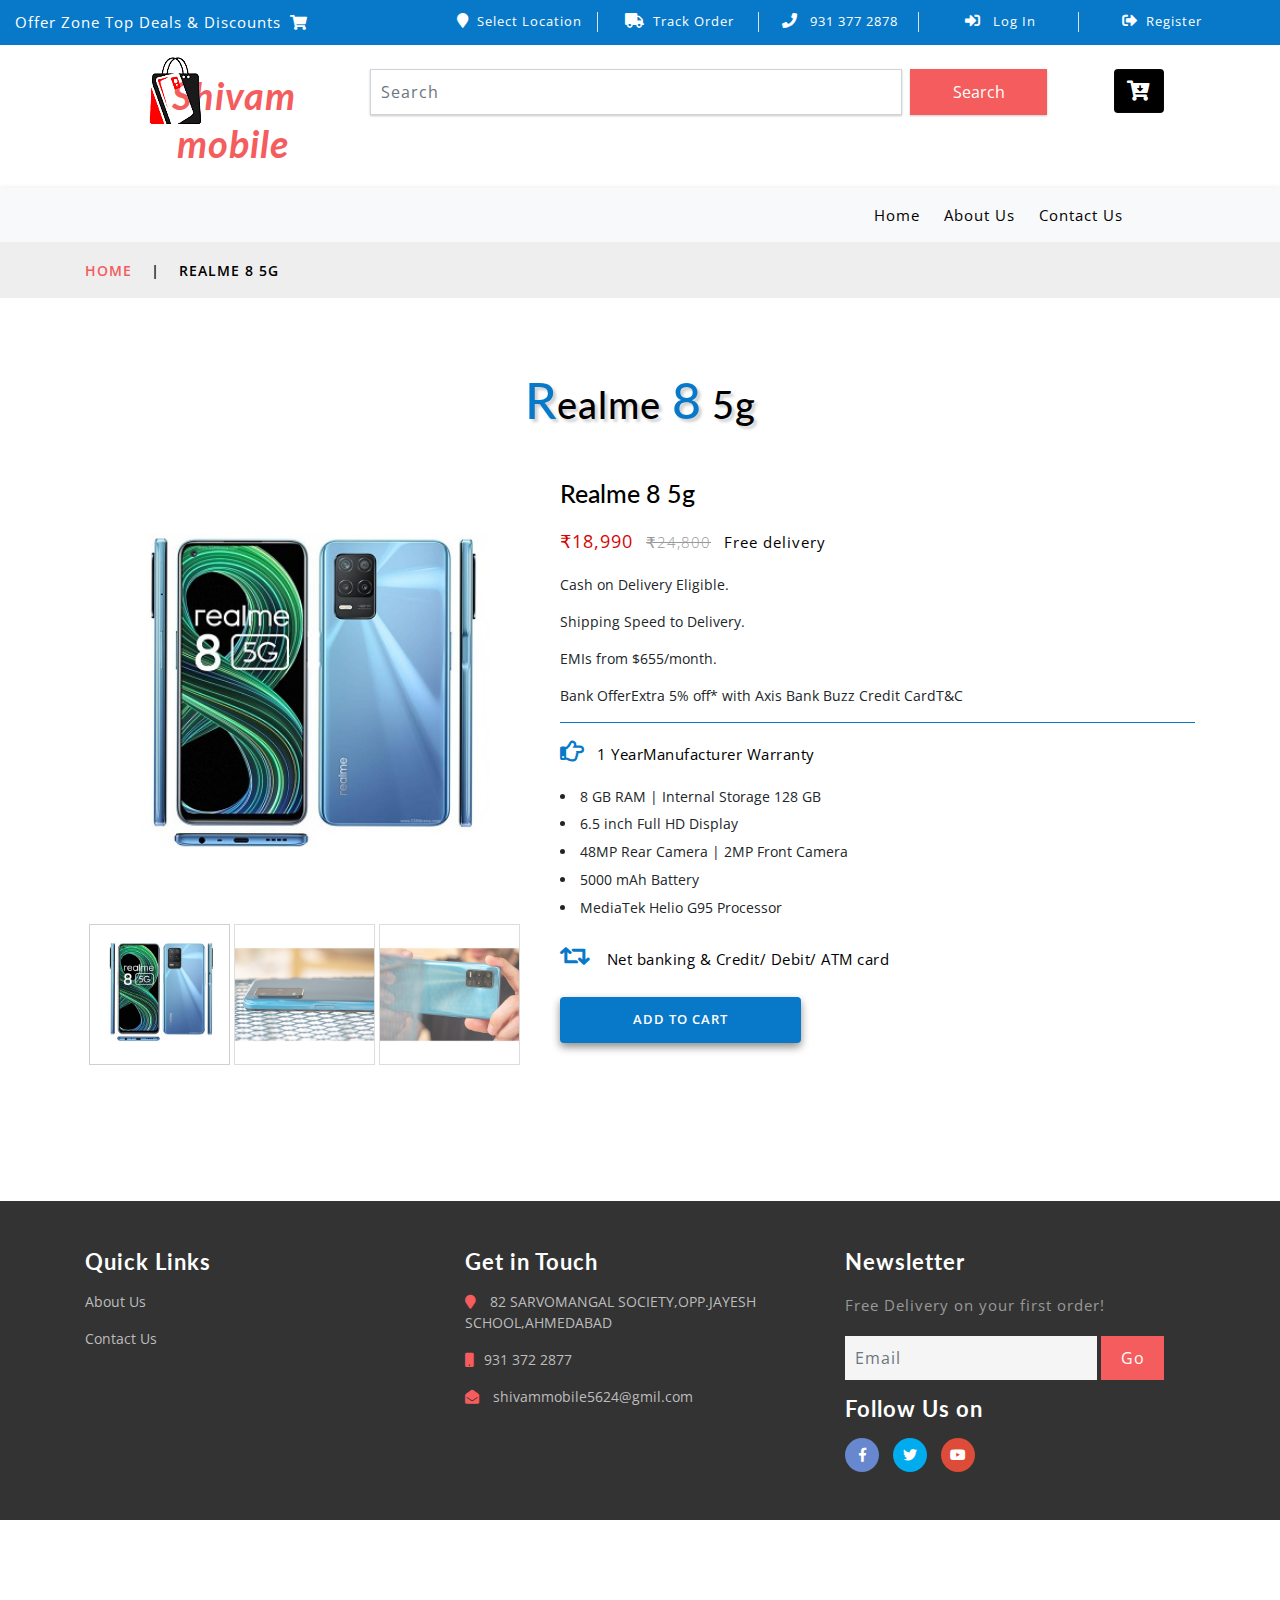
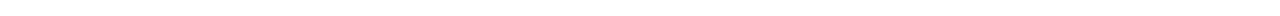
<file: Realme 8 5g.html>
<!--
Author: W3layouts
Author URL: http://w3layouts.com
License: Creative Commons Attribution 3.0 Unported
License URL: http://creativecommons.org/licenses/by/3.0/
-->
<!DOCTYPE html>
<html lang="zxx">

<head>
	<title> Realme 8 5g| Shivam Mobile | Best Mobile shop | Best Offer</title>
	<!-- Meta tag Keywords -->
	<meta name="viewport" content="width=device-width, initial-scale=1">
	<meta charset="UTF-8" />
	<meta name="keywords" content="Electro Store Responsive web template, Bootstrap Web Templates, Flat Web Templates, Android Compatible web template, Smartphone Compatible web template, free webdesigns for Nokia, Samsung, LG, SonyEricsson, Motorola web design"
	/>
	<script>
		addEventListener("load", function () {
			setTimeout(hideURLbar, 0);
		}, false);

		function hideURLbar() {
			window.scrollTo(0, 1);
		}
	</script>
	<!-- //Meta tag Keywords -->

	<!-- Custom-Files -->
	<link href="css/bootstrap.css" rel="stylesheet" type="text/css" media="all" />
	<!-- Bootstrap css -->
	<link href="css/style.css" rel="stylesheet" type="text/css" media="all" />
	<!-- Main css -->
	<link rel="stylesheet" href="css/fontawesome-all.css">
	<!-- Font-Awesome-Icons-CSS -->
	<link href="css/popuo-box.css" rel="stylesheet" type="text/css" media="all" />
	<!-- pop-up-box -->
	<link href="css/menu.css" rel="stylesheet" type="text/css" media="all" />
	<!-- menu style -->
	<!-- //Custom-Files -->

	<!-- web fonts -->
	<link href="//fonts.googleapis.com/css?family=Lato:100,100i,300,300i,400,400i,700,700i,900,900i&amp;subset=latin-ext" rel="stylesheet">
	<link href="//fonts.googleapis.com/css?family=Open+Sans:300,300i,400,400i,600,600i,700,700i,800,800i&amp;subset=cyrillic,cyrillic-ext,greek,greek-ext,latin-ext,vietnamese"
	    rel="stylesheet">
	<!-- //web fonts -->

</head>

<body>
	<!-- top-header -->
	<div class="agile-main-top">
		<div class="container-fluid">
			<div class="row main-top-w3l py-2">
				<div class="col-lg-4 header-most-top">
					<p class="text-white text-lg-left text-center">Offer Zone Top Deals & Discounts
						<i class="fas fa-shopping-cart ml-1"></i>
					</p>
				</div>
				<div class="col-lg-8 header-right mt-lg-0 mt-2">
					<!-- header lists -->
					<ul>
						<li class="text-center border-right text-white">
							<a class="play-icon popup-with-zoom-anim text-white" href="#small-dialog1">
								<i class="fas fa-map-marker mr-2"></i>Select Location</a>
						</li>
						<li class="text-center border-right text-white">
							<a href="#" data-toggle="modal" data-target="#exampleModal" class="text-white">
								<i class="fas fa-truck mr-2"></i>Track Order</a>
						</li>
						<li class="text-center border-right text-white">
							<i class="fas fa-phone mr-2"></i> 931 377 2878
						</li>
						<li class="text-center border-right text-white">
							<a href="#" data-toggle="modal" data-target="#exampleModal" class="text-white">
								<i class="fas fa-sign-in-alt mr-2"></i> Log In </a>
						</li>
						<li class="text-center text-white">
							<a href="#" data-toggle="modal" data-target="#exampleModal2" class="text-white">
								<i class="fas fa-sign-out-alt mr-2"></i>Register </a>
						</li>
					</ul>
					<!-- //header lists -->
				</div>
			</div>
		</div>
	</div>

	<!-- Button trigger modal(select-location) -->
	<div id="small-dialog1" class="mfp-hide">
		<div class="select-city">
			<h3>
				<i class="fas fa-map-marker"></i> Please Select Your Location</h3>
			<select class="list_of_cities">
				<optgroup label="Popular Cities">
					<option selected style="display:none;color:#eee;">Select City</option>
					<option>Ahmedabad</option>
					<option>Surat</option>
					<option>Mumbai</option>
					<option>Delhi</option>
					<option>Baroda</option>
					<option>Bharuch</option>
					<option>Amreli</option>
					<option>Rajkot</option>
					<option>Gandhinagar</option>
					<option>Junagadh</option>
					<option>Navsari</option>
					<option>Anand</option>
					<option>Bhavanagar</option>
					<option>Jetpur</option>
				</optgroup>
			</select>
			<div class="clearfix"></div>
		</div>
	</div>
	<!-- //shop locator (popup) -->

	<!-- modals -->
	<!-- log in -->
	<div class="modal fade" id="exampleModal" tabindex="-1" role="dialog" aria-hidden="true">
		<div class="modal-dialog" role="document">
			<div class="modal-content">
				<div class="modal-header">
					<h5 class="modal-title text-center">Log In</h5>
					<button type="button" class="close" data-dismiss="modal" aria-label="Close">
						<span aria-hidden="true">&times;</span>
					</button>
				</div>
				<div class="modal-body">
					<form action="#" method="post">
						<div class="form-group">
							<label class="col-form-label">Username</label>
							<input type="text" class="form-control" placeholder=" " name="Name" required="">
						</div>
						<div class="form-group">
							<label class="col-form-label">Password</label>
							<input type="password" class="form-control" placeholder=" " name="Password" required="">
						</div>
						<div class="right-w3l">
							<input type="submit" class="form-control" value="Log in">
						</div>
						<div class="sub-w3l">
							<div class="custom-control custom-checkbox mr-sm-2">
								<input type="checkbox" class="custom-control-input" id="customControlAutosizing">
								<label class="custom-control-label" for="customControlAutosizing">Remember me?</label>
							</div>
						</div>
						<p class="text-center dont-do mt-3">Don't have an account?
							<a href="#" data-toggle="modal" data-target="#exampleModal2">
								Register Now</a>
						</p>
					</form>
				</div>
			</div>
		</div>
	</div>
	<!-- register -->
	<div class="modal fade" id="exampleModal2" tabindex="-1" role="dialog" aria-hidden="true">
		<div class="modal-dialog" role="document">
			<div class="modal-content">
				<div class="modal-header">
					<h5 class="modal-title">Register</h5>
					<button type="button" class="close" data-dismiss="modal" aria-label="Close">
						<span aria-hidden="true">&times;</span>
					</button>
				</div>
				<div class="modal-body">
					<form action="#" method="post">
						<div class="form-group">
							<label class="col-form-label">Your Name</label>
							<input type="text" class="form-control" placeholder=" " name="Name" required="">
						</div>
						<div class="form-group">
							<label class="col-form-label">Email</label>
							<input type="email" class="form-control" placeholder=" " name="Email" required="">
						</div>
						<div class="form-group">
							<label class="col-form-label">Password</label>
							<input type="password" class="form-control" placeholder=" " name="Password" id="password1" required="">
						</div>
						<div class="form-group">
							<label class="col-form-label">Confirm Password</label>
							<input type="password" class="form-control" placeholder=" " name="Confirm Password" id="password2" required="">
						</div>
						<div class="right-w3l">
							<input type="submit" class="form-control" value="Register">
						</div>
						<div class="sub-w3l">
							<div class="custom-control custom-checkbox mr-sm-2">
								<input type="checkbox" class="custom-control-input" id="customControlAutosizing2">
								<label class="custom-control-label" for="customControlAutosizing2">I Accept to the Terms & Conditions</label>
							</div>
						</div>
					</form>
				</div>
			</div>
		</div>
	</div>
	<!-- //modal -->
	<!-- //top-header -->

	<!-- header-bottom-->
	<div class="header-bot">
		<div class="container">
			<div class="row header-bot_inner_wthreeinfo_header_mid">
				<!-- logo -->
				<div class="col-md-3 logo_agile">
					<h1 class="text-center">
						<a href="index.html" class="font-weight-bold font-italic">
							<img src="images/logo-removebg-preview-removebg-preview.png" alt=" " class="img-fluid">Shivam mobile
						</a>
					</h1>
				</div>
				<!-- //logo -->
				<!-- header-bot -->
				<div class="col-md-9 header mt-4 mb-md-0 mb-4">
					<div class="row">
						<!-- search -->
						<div class="col-10 agileits_search">
							<form class="form-inline" action="#" method="post">
								<input class="form-control mr-sm-2" type="search" placeholder="Search" aria-label="Search" required>
								<button class="btn my-2 my-sm-0" type="submit">Search</button>
							</form>
						</div>
						<!-- //search -->
						<!-- cart details -->
						<div class="col-2 top_nav_right text-center mt-sm-0 mt-2">
							<div class="wthreecartaits wthreecartaits2 cart cart box_1">
								<form action="#" method="post" class="last">
									<input type="hidden" name="cmd" value="_cart">
									<input type="hidden" name="display" value="1">
									<button class="btn w3view-cart" type="submit" name="submit" value="">
										<i class="fas fa-cart-arrow-down"></i>
									</button>
								</form>
							</div>
						</div>
						<!-- //cart details -->
					</div>
				</div>
			</div>
		</div>
	</div>
	<!-- shop locator (popup) -->
	<!-- //header-bottom -->
	<!-- navigation -->
	<div class="navbar-inner">
		<div class="container">
			<nav class="navbar navbar-expand-lg navbar-light bg-light">
				
				<button class="navbar-toggler" type="button" data-toggle="collapse" data-target="#navbarSupportedContent" aria-controls="navbarSupportedContent"
				    aria-expanded="false" aria-label="Toggle navigation">
					<span class="navbar-toggler-icon"></span>
				</button>
				<div class="collapse navbar-collapse" id="navbarSupportedContent">
					<ul class="navbar-nav ml-auto text-center mr-xl-5">
						<li class="nav-item mr-lg-2 mb-lg-0 mb-2">
							<a class="nav-link" href="index.html">Home
								<span class="sr-only">(current)</span>
							</a>
						</li>
						
						<li class="nav-item mr-lg-2 mb-lg-0 mb-2">
							<a class="nav-link" href="about.html">About Us</a>
						</li>
						
						<li class="nav-item">
							<a class="nav-link" href="contact.html">Contact Us</a>
						</li>
					</ul>
				</div>
			</nav>
		</div>
	</div>
	<!-- //navigation -->

	<!-- banner-2 -->
	<div class="page-head_agile_info_w28">

	</div>
	<!-- //banner-2 -->
	<!-- page -->
	<div class="services-breadcrumb">
		<div class="agile_inner_breadcrumb">
			<div class="container">
				<ul class="w3_short">
					<li>
						<a href="index.html">Home</a>
						<i>|</i>
					</li>
					<li>Realme 8 5g</li>
				</ul>
			</div>
		</div>
	</div>
	<!-- //page -->

	<!-- Single Page -->
	<div class="banner-bootom-w3-agileits py-5">
		<div class="container py-xl-4 py-lg-2">
			<!-- tittle heading -->
			<h3 class="tittle-w3l text-center mb-lg-5 mb-sm-4 mb-3">
				<span>R</span>ealme
				<span>8</span> 5g</h3>
			<!-- //tittle heading -->
			<div class="row">
				<div class="col-lg-5 col-md-8 single-right-left ">
					<div class="grid images_3_of_2">
						<div class="flexslider">
							<ul class="slides">
								<li data-thumb="images/71.jpg">
									<div class="thumb-image">
										<img src="images/71.jpg" data-imagezoom="true" class="img-fluid" alt=""> </div>
								</li>
								<li data-thumb="images/72.jpg">
									<div class="thumb-image">
										<img src="images/72.jpg" data-imagezoom="true" class="img-fluid" alt=""> </div>
								</li>
								<li data-thumb="images/73.jpg">
									<div class="thumb-image">
										<img src="images/73.jpg" data-imagezoom="true" class="img-fluid" alt=""> </div>
								</li>
							</ul>
							<div class="clearfix"></div>
						</div>
					</div>
				</div>

				<div class="col-lg-7 single-right-left simpleCart_shelfItem">
					<h3 class="mb-3">Realme 8 5g</h3>
					<p class="mb-3">
						<span class="item_price">₹18,990</span>
						<del class="mx-2 font-weight-light">₹24,800</del>
						<label>Free delivery</label>
					</p>
					<div class="single-infoagile">
						<ul>
							<li class="mb-3">
								Cash on Delivery Eligible.
							</li>
							<li class="mb-3">
								Shipping Speed to Delivery.
							</li>
							<li class="mb-3">
								EMIs from $655/month.
							</li>
							<li class="mb-3">
								Bank OfferExtra 5% off* with Axis Bank Buzz Credit CardT&C
							</li>
						</ul>
					</div>
					<div class="product-single-w3l">
						<p class="my-3">
							<i class="far fa-hand-point-right mr-2"></i>
							<label>1 Year</label>Manufacturer Warranty</p>
						<ul>
							<li class="mb-1">
								8 GB RAM | Internal Storage 128 GB
							</li>
							<li class="mb-1">
								6.5 inch Full HD Display
							</li>
							<li class="mb-1">
								48MP Rear Camera | 2MP Front Camera
							</li>
							<li class="mb-1">
								5000 mAh Battery
							</li>
							<li class="mb-1">
								MediaTek Helio G95 Processor
							</li>
						</ul>
						<p class="my-sm-4 my-3">
							<i class="fas fa-retweet mr-3"></i>Net banking & Credit/ Debit/ ATM card
						</p>
					</div>
					<div class="occasion-cart">
						<div class="snipcart-details top_brand_home_details item_add single-item hvr-outline-out">
							<form action="#" method="post">
								<fieldset>
									<input type="hidden" name="cmd" value="_cart" />
									<input type="hidden" name="add" value="1" />
									<input type="hidden" name="business" value=" " />
									<input type="hidden" name="item_name" value="Realme 8 5g" />
									<input type="hidden" name="amount" value="13700" />
									<input type="hidden" name="discount_amount" value="0" />
									<input type="hidden" name="currency_code" value="INR" />
									<input type="hidden" name="return" value=" " />
									<input type="hidden" name="cancel_return" value=" " />
									<input type="submit" name="submit" value="Add to cart" class="button" />
								</fieldset>
							</form>
						</div>
					</div>
				</div>
			</div>
		</div>
	</div>
	<!-- //Single Page -->

	
	<!-- footer -->
	<footer>
		
		<!-- footer third section -->
		<div class="w3l-middlefooter-sec">
			<div class="container py-md-5 py-sm-4 py-3">
				<div class="row footer-info w3-agileits-info">
					<!-- footer categories -->
					<!-- //footer categories -->
					<!-- quick links -->
					<div class="col-md-4 col-sm-6 footer-grids mt-sm-0 mt-4">
						<h3 class="text-white font-weight-bold mb-3">Quick Links</h3>
						<ul>
							<li class="mb-3">
								<a href="about.html">About Us</a>
							</li>
							<li class="mb-3">
								<a href="contact.html">Contact Us</a>
							</li>
							
						</ul>
					</div>
					<div class="col-md-4 col-sm-6 footer-grids mt-md-0 mt-4">
						<h3 class="text-white font-weight-bold mb-3">Get in Touch</h3>
						<ul>
							<li class="mb-3">
								<i class="fas fa-map-marker"></i> 82 SARVOMANGAL SOCIETY,OPP.JAYESH SCHOOL,AHMEDABAD</li>
							<li class="mb-3">
								<i class="fas fa-mobile"></i>931 372 2877 </li>
							
							<li class="mb-3">
								<i class="fas fa-envelope-open"></i>
								<a href="mailto:example@mail.com">shivammobile5624@gmil.com</a>
							</li>
							
						</ul>
					</div>
					<div class="col-md-4 col-sm-6 footer-grids w3l-agileits mt-md-0 mt-4">
						<!-- newsletter -->
						<h3 class="text-white font-weight-bold mb-3">Newsletter</h3>
						<p class="mb-3">Free Delivery on your first order!</p>
						<form action="#" method="post">
							<div class="form-group">
								<input type="email" class="form-control" placeholder="Email" name="email" required="">
								<input type="submit" value="Go">
							</div>
						</form>
						<!-- //newsletter -->
						<!-- social icons -->
						<div class="footer-grids  w3l-socialmk mt-3">
							<h3 class="text-white font-weight-bold mb-3">Follow Us on</h3>
							<div class="social">
								<ul>
									<li>
										<a class="icon fb" href="#">
											<i class="fab fa-facebook-f"></i>
										</a>
									</li>
									<li>
										<a class="icon tw" href="#">
											<i class="fab fa-twitter"></i>
										</a>
									</li>
									<li>
										<a class="icon gp" href="#">
											<i class="fab fa-youtube"></i>
										</a>
									</li>
								</ul>
							</div>
						</div>
						<!-- //social icons -->
					</div>
				</div>
				<!-- //quick links -->
			</div>
		</div>
		<!-- //footer third section -->

		<!-- footer fourth section -->
		<div class="agile-sometext py-md-5 py-sm-4 py-3">
			<div class="container">
				<!-- brands -->
				
	<!-- //copyright -->

	<!-- js-files -->
	<!-- jquery -->
	<script src="js/jquery-2.2.3.min.js"></script>
	<!-- //jquery -->

	<!-- nav smooth scroll -->
	<script>
		$(document).ready(function () {
			$(".dropdown").hover(
				function () {
					$('.dropdown-menu', this).stop(true, true).slideDown("fast");
					$(this).toggleClass('open');
				},
				function () {
					$('.dropdown-menu', this).stop(true, true).slideUp("fast");
					$(this).toggleClass('open');
				}
			);
		});
	</script>
	<!-- //nav smooth scroll -->

	<!-- popup modal (for location)-->
	<script src="js/jquery.magnific-popup.js"></script>
	<script>
		$(document).ready(function () {
			$('.popup-with-zoom-anim').magnificPopup({
				type: 'inline',
				fixedContentPos: false,
				fixedBgPos: true,
				overflowY: 'auto',
				closeBtnInside: true,
				preloader: false,
				midClick: true,
				removalDelay: 300,
				mainClass: 'my-mfp-zoom-in'
			});

		});
	</script>
	<!-- //popup modal (for location)-->

	<!-- cart-js -->
	<script src="js/minicart.js"></script>
	<script>
		paypals.minicarts.render(); //use only unique class names other than paypals.minicarts.Also Replace same class name in css and minicart.min.js

		paypals.minicarts.cart.on('checkout', function (evt) {
			var items = this.items(),
				len = items.length,
				total = 0,
				i;

			// Count the number of each item in the cart
			for (i = 0; i < len; i++) {
				total += items[i].get('quantity');
			}

			if (total < 3) {
				alert('The minimum order quantity is 3. Please add more to your shopping cart before checking out');
				evt.preventDefault();
			}
		});
	</script>
	<!-- //cart-js -->

	<!-- password-script -->
	<script>
		window.onload = function () {
			document.getElementById("password1").onchange = validatePassword;
			document.getElementById("password2").onchange = validatePassword;
		}

		function validatePassword() {
			var pass2 = document.getElementById("password2").value;
			var pass1 = document.getElementById("password1").value;
			if (pass1 != pass2)
				document.getElementById("password2").setCustomValidity("Passwords Don't Match");
			else
				document.getElementById("password2").setCustomValidity('');
			//empty string means no validation error
		}
	</script>
	<!-- //password-script -->

	<!-- imagezoom -->
	<script src="js/imagezoom.js"></script>
	<!-- //imagezoom -->

	<!-- flexslider -->
	<link rel="stylesheet" href="css/flexslider.css" type="text/css" media="screen" />

	<script src="js/jquery.flexslider.js"></script>
	<script>
		// Can also be used with $(document).ready()
		$(window).load(function () {
			$('.flexslider').flexslider({
				animation: "slide",
				controlNav: "thumbnails"
			});
		});
	</script>
	<!-- //FlexSlider-->

	<!-- smoothscroll -->
	<script src="js/SmoothScroll.min.js"></script>
	<!-- //smoothscroll -->

	<!-- start-smooth-scrolling -->
	<script src="js/move-top.js"></script>
	<script src="js/easing.js"></script>
	<script>
		jQuery(document).ready(function ($) {
			$(".scroll").click(function (event) {
				event.preventDefault();

				$('html,body').animate({
					scrollTop: $(this.hash).offset().top
				}, 1000);
			});
		});
	</script>
	<!-- //end-smooth-scrolling -->

	<!-- smooth-scrolling-of-move-up -->
	<script>
		$(document).ready(function () {
			/*
			var defaults = {
				containerID: 'toTop', // fading element id
				containerHoverID: 'toTopHover', // fading element hover id
				scrollSpeed: 1200,
				easingType: 'linear' 
			};
			*/
			$().UItoTop({
				easingType: 'easeOutQuart'
			});

		});
	</script>
	<!-- //smooth-scrolling-of-move-up -->

	<!-- for bootstrap working -->
	<script src="js/bootstrap.js"></script>
	<!-- //for bootstrap working -->
	<!-- //js-files -->

</body>

</html>
</file>
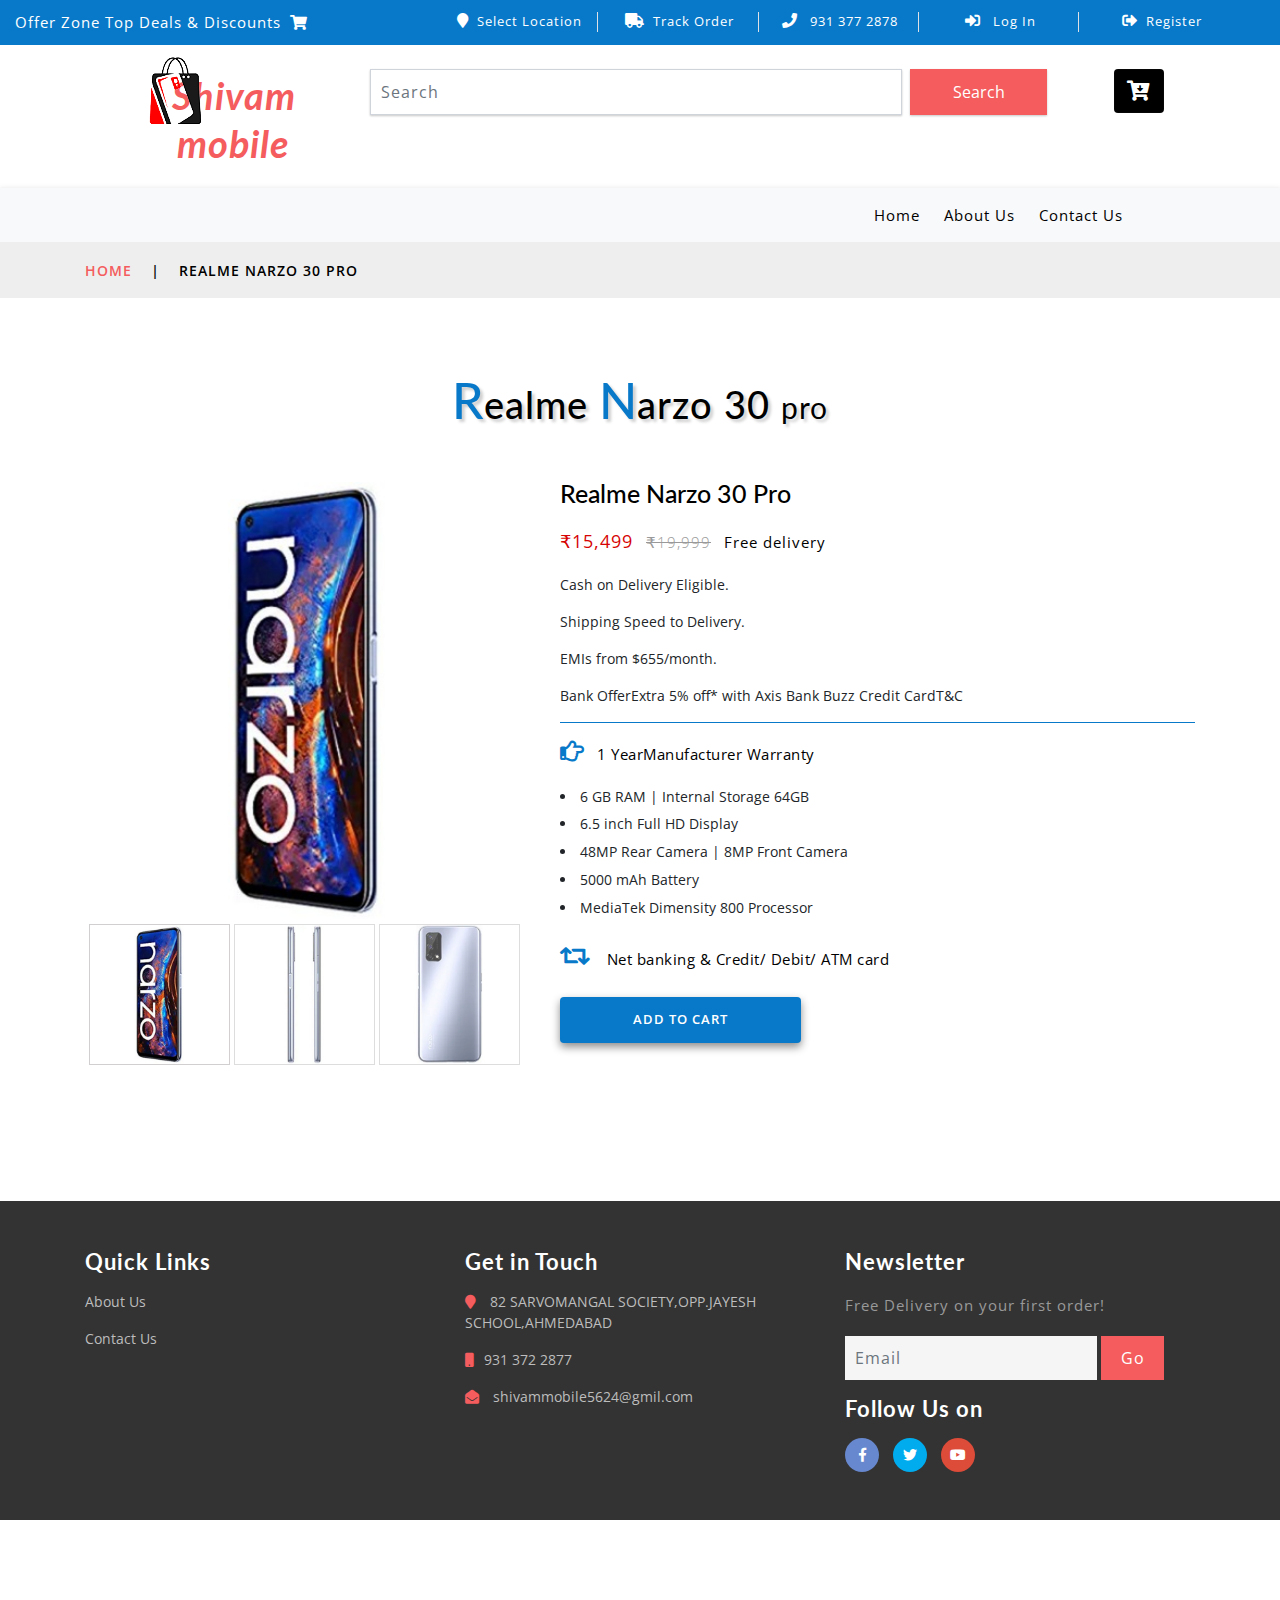
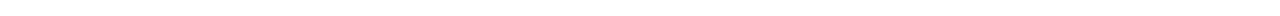
<file: Realme Narzo 30 Pro.html>
<!--
Author: W3layouts
Author URL: http://w3layouts.com
License: Creative Commons Attribution 3.0 Unported
License URL: http://creativecommons.org/licenses/by/3.0/
-->
<!DOCTYPE html>
<html lang="zxx">

<head>
	<title> Realme Narzo 30 Pro| Shivam Mobile | Best Mobile shop | Best Offer</title>
	<!-- Meta tag Keywords -->
	<meta name="viewport" content="width=device-width, initial-scale=1">
	<meta charset="UTF-8" />
	<meta name="keywords" content="Electro Store Responsive web template, Bootstrap Web Templates, Flat Web Templates, Android Compatible web template, Smartphone Compatible web template, free webdesigns for Nokia, Samsung, LG, SonyEricsson, Motorola web design"
	/>
	<script>
		addEventListener("load", function () {
			setTimeout(hideURLbar, 0);
		}, false);

		function hideURLbar() {
			window.scrollTo(0, 1);
		}
	</script>
	<!-- //Meta tag Keywords -->

	<!-- Custom-Files -->
	<link href="css/bootstrap.css" rel="stylesheet" type="text/css" media="all" />
	<!-- Bootstrap css -->
	<link href="css/style.css" rel="stylesheet" type="text/css" media="all" />
	<!-- Main css -->
	<link rel="stylesheet" href="css/fontawesome-all.css">
	<!-- Font-Awesome-Icons-CSS -->
	<link href="css/popuo-box.css" rel="stylesheet" type="text/css" media="all" />
	<!-- pop-up-box -->
	<link href="css/menu.css" rel="stylesheet" type="text/css" media="all" />
	<!-- menu style -->
	<!-- //Custom-Files -->

	<!-- web fonts -->
	<link href="//fonts.googleapis.com/css?family=Lato:100,100i,300,300i,400,400i,700,700i,900,900i&amp;subset=latin-ext" rel="stylesheet">
	<link href="//fonts.googleapis.com/css?family=Open+Sans:300,300i,400,400i,600,600i,700,700i,800,800i&amp;subset=cyrillic,cyrillic-ext,greek,greek-ext,latin-ext,vietnamese"
	    rel="stylesheet">
	<!-- //web fonts -->

</head>

<body>
	<!-- top-header -->
	<div class="agile-main-top">
		<div class="container-fluid">
			<div class="row main-top-w3l py-2">
				<div class="col-lg-4 header-most-top">
					<p class="text-white text-lg-left text-center">Offer Zone Top Deals & Discounts
						<i class="fas fa-shopping-cart ml-1"></i>
					</p>
				</div>
				<div class="col-lg-8 header-right mt-lg-0 mt-2">
					<!-- header lists -->
					<ul>
						<li class="text-center border-right text-white">
							<a class="play-icon popup-with-zoom-anim text-white" href="#small-dialog1">
								<i class="fas fa-map-marker mr-2"></i>Select Location</a>
						</li>
						<li class="text-center border-right text-white">
							<a href="#" data-toggle="modal" data-target="#exampleModal" class="text-white">
								<i class="fas fa-truck mr-2"></i>Track Order</a>
						</li>
						<li class="text-center border-right text-white">
							<i class="fas fa-phone mr-2"></i> 931 377 2878
						</li>
						<li class="text-center border-right text-white">
							<a href="#" data-toggle="modal" data-target="#exampleModal" class="text-white">
								<i class="fas fa-sign-in-alt mr-2"></i> Log In </a>
						</li>
						<li class="text-center text-white">
							<a href="#" data-toggle="modal" data-target="#exampleModal2" class="text-white">
								<i class="fas fa-sign-out-alt mr-2"></i>Register </a>
						</li>
					</ul>
					<!-- //header lists -->
				</div>
			</div>
		</div>
	</div>

	<!-- Button trigger modal(select-location) -->
	<div id="small-dialog1" class="mfp-hide">
		<div class="select-city">
			<h3>
				<i class="fas fa-map-marker"></i> Please Select Your Location</h3>
			<select class="list_of_cities">
				<optgroup label="Popular Cities">
					<option selected style="display:none;color:#eee;">Select City</option>
					<option>Ahmedabad</option>
					<option>Surat</option>
					<option>Mumbai</option>
					<option>Delhi</option>
					<option>Baroda</option>
					<option>Bharuch</option>
					<option>Amreli</option>
					<option>Rajkot</option>
					<option>Gandhinagar</option>
					<option>Junagadh</option>
					<option>Navsari</option>
					<option>Anand</option>
					<option>Bhavanagar</option>
					<option>Jetpur</option>
				</optgroup>
			</select>
			<div class="clearfix"></div>
		</div>
	</div>
	<!-- //shop locator (popup) -->

	<!-- modals -->
	<!-- log in -->
	<div class="modal fade" id="exampleModal" tabindex="-1" role="dialog" aria-hidden="true">
		<div class="modal-dialog" role="document">
			<div class="modal-content">
				<div class="modal-header">
					<h5 class="modal-title text-center">Log In</h5>
					<button type="button" class="close" data-dismiss="modal" aria-label="Close">
						<span aria-hidden="true">&times;</span>
					</button>
				</div>
				<div class="modal-body">
					<form action="#" method="post">
						<div class="form-group">
							<label class="col-form-label">Username</label>
							<input type="text" class="form-control" placeholder=" " name="Name" required="">
						</div>
						<div class="form-group">
							<label class="col-form-label">Password</label>
							<input type="password" class="form-control" placeholder=" " name="Password" required="">
						</div>
						<div class="right-w3l">
							<input type="submit" class="form-control" value="Log in">
						</div>
						<div class="sub-w3l">
							<div class="custom-control custom-checkbox mr-sm-2">
								<input type="checkbox" class="custom-control-input" id="customControlAutosizing">
								<label class="custom-control-label" for="customControlAutosizing">Remember me?</label>
							</div>
						</div>
						<p class="text-center dont-do mt-3">Don't have an account?
							<a href="#" data-toggle="modal" data-target="#exampleModal2">
								Register Now</a>
						</p>
					</form>
				</div>
			</div>
		</div>
	</div>
	<!-- register -->
	<div class="modal fade" id="exampleModal2" tabindex="-1" role="dialog" aria-hidden="true">
		<div class="modal-dialog" role="document">
			<div class="modal-content">
				<div class="modal-header">
					<h5 class="modal-title">Register</h5>
					<button type="button" class="close" data-dismiss="modal" aria-label="Close">
						<span aria-hidden="true">&times;</span>
					</button>
				</div>
				<div class="modal-body">
					<form action="#" method="post">
						<div class="form-group">
							<label class="col-form-label">Your Name</label>
							<input type="text" class="form-control" placeholder=" " name="Name" required="">
						</div>
						<div class="form-group">
							<label class="col-form-label">Email</label>
							<input type="email" class="form-control" placeholder=" " name="Email" required="">
						</div>
						<div class="form-group">
							<label class="col-form-label">Password</label>
							<input type="password" class="form-control" placeholder=" " name="Password" id="password1" required="">
						</div>
						<div class="form-group">
							<label class="col-form-label">Confirm Password</label>
							<input type="password" class="form-control" placeholder=" " name="Confirm Password" id="password2" required="">
						</div>
						<div class="right-w3l">
							<input type="submit" class="form-control" value="Register">
						</div>
						<div class="sub-w3l">
							<div class="custom-control custom-checkbox mr-sm-2">
								<input type="checkbox" class="custom-control-input" id="customControlAutosizing2">
								<label class="custom-control-label" for="customControlAutosizing2">I Accept to the Terms & Conditions</label>
							</div>
						</div>
					</form>
				</div>
			</div>
		</div>
	</div>
	<!-- //modal -->
	<!-- //top-header -->

	<!-- header-bottom-->
	<div class="header-bot">
		<div class="container">
			<div class="row header-bot_inner_wthreeinfo_header_mid">
				<!-- logo -->
				<div class="col-md-3 logo_agile">
					<h1 class="text-center">
						<a href="index.html" class="font-weight-bold font-italic">
							<img src="images/logo-removebg-preview-removebg-preview.png" alt=" " class="img-fluid">Shivam mobile
						</a>
					</h1>
				</div>
				<!-- //logo -->
				<!-- header-bot -->
				<div class="col-md-9 header mt-4 mb-md-0 mb-4">
					<div class="row">
						<!-- search -->
						<div class="col-10 agileits_search">
							<form class="form-inline" action="#" method="post">
								<input class="form-control mr-sm-2" type="search" placeholder="Search" aria-label="Search" required>
								<button class="btn my-2 my-sm-0" type="submit">Search</button>
							</form>
						</div>
						<!-- //search -->
						<!-- cart details -->
						<div class="col-2 top_nav_right text-center mt-sm-0 mt-2">
							<div class="wthreecartaits wthreecartaits2 cart cart box_1">
								<form action="#" method="post" class="last">
									<input type="hidden" name="cmd" value="_cart">
									<input type="hidden" name="display" value="1">
									<button class="btn w3view-cart" type="submit" name="submit" value="">
										<i class="fas fa-cart-arrow-down"></i>
									</button>
								</form>
							</div>
						</div>
						<!-- //cart details -->
					</div>
				</div>
			</div>
		</div>
	</div>
	<!-- shop locator (popup) -->
	<!-- //header-bottom -->
	<!-- navigation -->
	<div class="navbar-inner">
		<div class="container">
			<nav class="navbar navbar-expand-lg navbar-light bg-light">
				
				<button class="navbar-toggler" type="button" data-toggle="collapse" data-target="#navbarSupportedContent" aria-controls="navbarSupportedContent"
				    aria-expanded="false" aria-label="Toggle navigation">
					<span class="navbar-toggler-icon"></span>
				</button>
				<div class="collapse navbar-collapse" id="navbarSupportedContent">
					<ul class="navbar-nav ml-auto text-center mr-xl-5">
						<li class="nav-item mr-lg-2 mb-lg-0 mb-2">
							<a class="nav-link" href="index.html">Home
								<span class="sr-only">(current)</span>
							</a>
						</li>
						
						<li class="nav-item mr-lg-2 mb-lg-0 mb-2">
							<a class="nav-link" href="about.html">About Us</a>
						</li>
						
						<li class="nav-item">
							<a class="nav-link" href="contact.html">Contact Us</a>
						</li>
					</ul>
				</div>
			</nav>
		</div>
	</div>
	<!-- //navigation -->

	<!-- banner-2 -->
	<div class="page-head_agile_info_w28">

	</div>
	<!-- //banner-2 -->
	<!-- page -->
	<div class="services-breadcrumb">
		<div class="agile_inner_breadcrumb">
			<div class="container">
				<ul class="w3_short">
					<li>
						<a href="index.html">Home</a>
						<i>|</i>
					</li>
					<li>Realme Narzo 30 Pro</li>
				</ul>
			</div>
		</div>
	</div>
	<!-- //page -->

	<!-- Single Page -->
	<div class="banner-bootom-w3-agileits py-5">
		<div class="container py-xl-4 py-lg-2">
			<!-- tittle heading -->
			<h3 class="tittle-w3l text-center mb-lg-5 mb-sm-4 mb-3">
				<span>R</span>ealme
				<span>N</span>arzo 30 
				<small>pro</small></h3>
			<!-- //tittle heading -->
			<div class="row">
				<div class="col-lg-5 col-md-8 single-right-left ">
					<div class="grid images_3_of_2">
						<div class="flexslider">
							<ul class="slides">
								<li data-thumb="images/91.jpg">
									<div class="thumb-image">
										<img src="images/91.jpg" data-imagezoom="true" class="img-fluid" alt=""> </div>
								</li>
								<li data-thumb="images/92.jpg">
									<div class="thumb-image">
										<img src="images/92.jpg" data-imagezoom="true" class="img-fluid" alt=""> </div>
								</li>
								<li data-thumb="images/93.jpg">
									<div class="thumb-image">
										<img src="images/93.jpg" data-imagezoom="true" class="img-fluid" alt=""> </div>
								</li>
							</ul>
							<div class="clearfix"></div>
						</div>
					</div>
				</div>

				<div class="col-lg-7 single-right-left simpleCart_shelfItem">
					<h3 class="mb-3">Realme Narzo 30 Pro</h3>
					<p class="mb-3">
						<span class="item_price">₹15,499</span>
						<del class="mx-2 font-weight-light">₹19,999</del>
						<label>Free delivery</label>
					</p>
					<div class="single-infoagile">
						<ul>
							<li class="mb-3">
								Cash on Delivery Eligible.
							</li>
							<li class="mb-3">
								Shipping Speed to Delivery.
							</li>
							<li class="mb-3">
								EMIs from $655/month.
							</li>
							<li class="mb-3">
								Bank OfferExtra 5% off* with Axis Bank Buzz Credit CardT&C
							</li>
						</ul>
					</div>
					<div class="product-single-w3l">
						<p class="my-3">
							<i class="far fa-hand-point-right mr-2"></i>
							<label>1 Year</label>Manufacturer Warranty</p>
						<ul>
							<li class="mb-1">
								6 GB RAM |  Internal Storage  64GB
							</li>
							<li class="mb-1">
								6.5 inch Full HD Display
							</li>
							<li class="mb-1">
								48MP Rear Camera | 8MP Front Camera
							</li>
							<li class="mb-1">
								5000 mAh Battery
							</li>
							<li class="mb-1">
								MediaTek Dimensity 800 Processor
							</li>
						</ul>
						<p class="my-sm-4 my-3">
							<i class="fas fa-retweet mr-3"></i>Net banking & Credit/ Debit/ ATM card
						</p>
					</div>
					<div class="occasion-cart">
						<div class="snipcart-details top_brand_home_details item_add single-item hvr-outline-out">
							<form action="#" method="post">
								<fieldset>
									<input type="hidden" name="cmd" value="_cart" />
									<input type="hidden" name="add" value="1" />
									<input type="hidden" name="business" value=" " />
									<input type="hidden" name="item_name" value="Realme Narzo 30 Pro" />
									<input type="hidden" name="amount" value="15499" />
									<input type="hidden" name="discount_amount" value="0" />
									<input type="hidden" name="currency_code" value="INR" />
									<input type="hidden" name="return" value=" " />
									<input type="hidden" name="cancel_return" value=" " />
									<input type="submit" name="submit" value="Add to cart" class="button" />
								</fieldset>
							</form>
						</div>
					</div>
				</div>
			</div>
		</div>
	</div>
	<!-- //Single Page -->

	
	<!-- footer -->
	<footer>
		
		<!-- footer third section -->
		<div class="w3l-middlefooter-sec">
			<div class="container py-md-5 py-sm-4 py-3">
				<div class="row footer-info w3-agileits-info">
					<!-- footer categories -->
					<!-- //footer categories -->
					<!-- quick links -->
					<div class="col-md-4 col-sm-6 footer-grids mt-sm-0 mt-4">
						<h3 class="text-white font-weight-bold mb-3">Quick Links</h3>
						<ul>
							<li class="mb-3">
								<a href="about.html">About Us</a>
							</li>
							<li class="mb-3">
								<a href="contact.html">Contact Us</a>
							</li>
							
						</ul>
					</div>
					<div class="col-md-4 col-sm-6 footer-grids mt-md-0 mt-4">
						<h3 class="text-white font-weight-bold mb-3">Get in Touch</h3>
						<ul>
							<li class="mb-3">
								<i class="fas fa-map-marker"></i> 82 SARVOMANGAL SOCIETY,OPP.JAYESH SCHOOL,AHMEDABAD</li>
							<li class="mb-3">
								<i class="fas fa-mobile"></i>931 372 2877 </li>
							
							<li class="mb-3">
								<i class="fas fa-envelope-open"></i>
								<a href="mailto:example@mail.com">shivammobile5624@gmil.com</a>
							</li>
							
						</ul>
					</div>
					<div class="col-md-4 col-sm-6 footer-grids w3l-agileits mt-md-0 mt-4">
						<!-- newsletter -->
						<h3 class="text-white font-weight-bold mb-3">Newsletter</h3>
						<p class="mb-3">Free Delivery on your first order!</p>
						<form action="#" method="post">
							<div class="form-group">
								<input type="email" class="form-control" placeholder="Email" name="email" required="">
								<input type="submit" value="Go">
							</div>
						</form>
						<!-- //newsletter -->
						<!-- social icons -->
						<div class="footer-grids  w3l-socialmk mt-3">
							<h3 class="text-white font-weight-bold mb-3">Follow Us on</h3>
							<div class="social">
								<ul>
									<li>
										<a class="icon fb" href="#">
											<i class="fab fa-facebook-f"></i>
										</a>
									</li>
									<li>
										<a class="icon tw" href="#">
											<i class="fab fa-twitter"></i>
										</a>
									</li>
									<li>
										<a class="icon gp" href="#">
											<i class="fab fa-youtube"></i>
										</a>
									</li>
								</ul>
							</div>
						</div>
						<!-- //social icons -->
					</div>
				</div>
				<!-- //quick links -->
			</div>
		</div>
		<!-- //footer third section -->

		<!-- footer fourth section -->
		<div class="agile-sometext py-md-5 py-sm-4 py-3">
			<div class="container">
				<!-- brands -->
				
	<!-- //copyright -->

	<!-- js-files -->
	<!-- jquery -->
	<script src="js/jquery-2.2.3.min.js"></script>
	<!-- //jquery -->

	<!-- nav smooth scroll -->
	<script>
		$(document).ready(function () {
			$(".dropdown").hover(
				function () {
					$('.dropdown-menu', this).stop(true, true).slideDown("fast");
					$(this).toggleClass('open');
				},
				function () {
					$('.dropdown-menu', this).stop(true, true).slideUp("fast");
					$(this).toggleClass('open');
				}
			);
		});
	</script>
	<!-- //nav smooth scroll -->

	<!-- popup modal (for location)-->
	<script src="js/jquery.magnific-popup.js"></script>
	<script>
		$(document).ready(function () {
			$('.popup-with-zoom-anim').magnificPopup({
				type: 'inline',
				fixedContentPos: false,
				fixedBgPos: true,
				overflowY: 'auto',
				closeBtnInside: true,
				preloader: false,
				midClick: true,
				removalDelay: 300,
				mainClass: 'my-mfp-zoom-in'
			});

		});
	</script>
	<!-- //popup modal (for location)-->

	<!-- cart-js -->
	<script src="js/minicart.js"></script>
	<script>
		paypals.minicarts.render(); //use only unique class names other than paypals.minicarts.Also Replace same class name in css and minicart.min.js

		paypals.minicarts.cart.on('checkout', function (evt) {
			var items = this.items(),
				len = items.length,
				total = 0,
				i;

			// Count the number of each item in the cart
			for (i = 0; i < len; i++) {
				total += items[i].get('quantity');
			}

			if (total < 3) {
				alert('The minimum order quantity is 3. Please add more to your shopping cart before checking out');
				evt.preventDefault();
			}
		});
	</script>
	<!-- //cart-js -->

	<!-- password-script -->
	<script>
		window.onload = function () {
			document.getElementById("password1").onchange = validatePassword;
			document.getElementById("password2").onchange = validatePassword;
		}

		function validatePassword() {
			var pass2 = document.getElementById("password2").value;
			var pass1 = document.getElementById("password1").value;
			if (pass1 != pass2)
				document.getElementById("password2").setCustomValidity("Passwords Don't Match");
			else
				document.getElementById("password2").setCustomValidity('');
			//empty string means no validation error
		}
	</script>
	<!-- //password-script -->

	<!-- imagezoom -->
	<script src="js/imagezoom.js"></script>
	<!-- //imagezoom -->

	<!-- flexslider -->
	<link rel="stylesheet" href="css/flexslider.css" type="text/css" media="screen" />

	<script src="js/jquery.flexslider.js"></script>
	<script>
		// Can also be used with $(document).ready()
		$(window).load(function () {
			$('.flexslider').flexslider({
				animation: "slide",
				controlNav: "thumbnails"
			});
		});
	</script>
	<!-- //FlexSlider-->

	<!-- smoothscroll -->
	<script src="js/SmoothScroll.min.js"></script>
	<!-- //smoothscroll -->

	<!-- start-smooth-scrolling -->
	<script src="js/move-top.js"></script>
	<script src="js/easing.js"></script>
	<script>
		jQuery(document).ready(function ($) {
			$(".scroll").click(function (event) {
				event.preventDefault();

				$('html,body').animate({
					scrollTop: $(this.hash).offset().top
				}, 1000);
			});
		});
	</script>
	<!-- //end-smooth-scrolling -->

	<!-- smooth-scrolling-of-move-up -->
	<script>
		$(document).ready(function () {
			/*
			var defaults = {
				containerID: 'toTop', // fading element id
				containerHoverID: 'toTopHover', // fading element hover id
				scrollSpeed: 1200,
				easingType: 'linear' 
			};
			*/
			$().UItoTop({
				easingType: 'easeOutQuart'
			});

		});
	</script>
	<!-- //smooth-scrolling-of-move-up -->

	<!-- for bootstrap working -->
	<script src="js/bootstrap.js"></script>
	<!-- //for bootstrap working -->
	<!-- //js-files -->

</body>

</html>
</file>
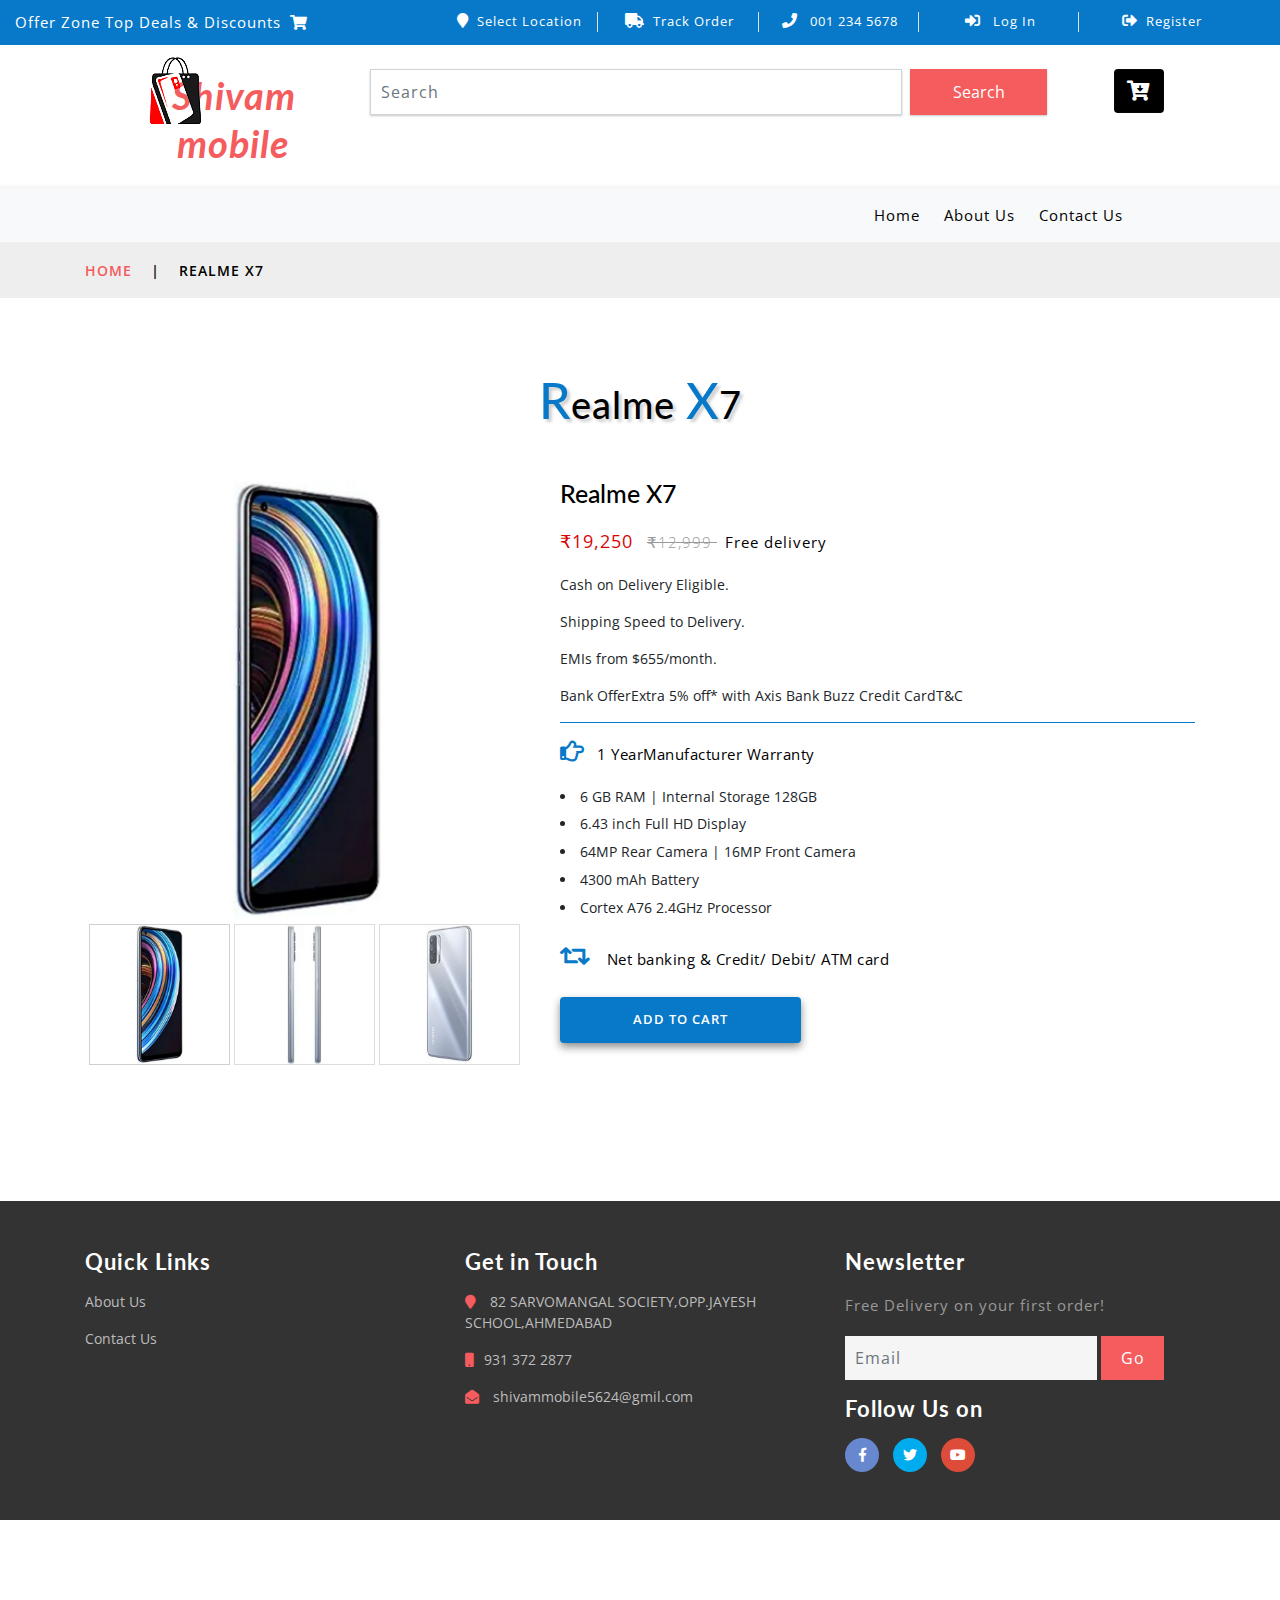
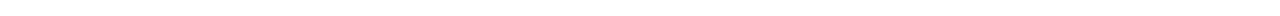
<file: Realme X7.html>
<!--
Author: W3layouts
Author URL: http://w3layouts.com
License: Creative Commons Attribution 3.0 Unported
License URL: http://creativecommons.org/licenses/by/3.0/
-->
<!DOCTYPE html>
<html lang="zxx">

<head>
	<title> Realme X7| Shivam Mobile | Best Mobile shop | Best Offer</title>
	<!-- Meta tag Keywords -->
	<meta name="viewport" content="width=device-width, initial-scale=1">
	<meta charset="UTF-8" />
	<meta name="keywords" content="Electro Store Responsive web template, Bootstrap Web Templates, Flat Web Templates, Android Compatible web template, Smartphone Compatible web template, free webdesigns for Nokia, Samsung, LG, SonyEricsson, Motorola web design"
	/>
	<script>
		addEventListener("load", function () {
			setTimeout(hideURLbar, 0);
		}, false);

		function hideURLbar() {
			window.scrollTo(0, 1);
		}
	</script>
	<!-- //Meta tag Keywords -->

	<!-- Custom-Files -->
	<link href="css/bootstrap.css" rel="stylesheet" type="text/css" media="all" />
	<!-- Bootstrap css -->
	<link href="css/style.css" rel="stylesheet" type="text/css" media="all" />
	<!-- Main css -->
	<link rel="stylesheet" href="css/fontawesome-all.css">
	<!-- Font-Awesome-Icons-CSS -->
	<link href="css/popuo-box.css" rel="stylesheet" type="text/css" media="all" />
	<!-- pop-up-box -->
	<link href="css/menu.css" rel="stylesheet" type="text/css" media="all" />
	<!-- menu style -->
	<!-- //Custom-Files -->

	<!-- web fonts -->
	<link href="//fonts.googleapis.com/css?family=Lato:100,100i,300,300i,400,400i,700,700i,900,900i&amp;subset=latin-ext" rel="stylesheet">
	<link href="//fonts.googleapis.com/css?family=Open+Sans:300,300i,400,400i,600,600i,700,700i,800,800i&amp;subset=cyrillic,cyrillic-ext,greek,greek-ext,latin-ext,vietnamese"
	    rel="stylesheet">
	<!-- //web fonts -->

</head>

<body>
	<!-- top-header -->
	<div class="agile-main-top">
		<div class="container-fluid">
			<div class="row main-top-w3l py-2">
				<div class="col-lg-4 header-most-top">
					<p class="text-white text-lg-left text-center">Offer Zone Top Deals & Discounts
						<i class="fas fa-shopping-cart ml-1"></i>
					</p>
				</div>
				<div class="col-lg-8 header-right mt-lg-0 mt-2">
					<!-- header lists -->
					<ul>
						<li class="text-center border-right text-white">
							<a class="play-icon popup-with-zoom-anim text-white" href="#small-dialog1">
								<i class="fas fa-map-marker mr-2"></i>Select Location</a>
						</li>
						<li class="text-center border-right text-white">
							<a href="#" data-toggle="modal" data-target="#exampleModal" class="text-white">
								<i class="fas fa-truck mr-2"></i>Track Order</a>
						</li>
						<li class="text-center border-right text-white">
							<i class="fas fa-phone mr-2"></i> 001 234 5678
						</li>
						<li class="text-center border-right text-white">
							<a href="#" data-toggle="modal" data-target="#exampleModal" class="text-white">
								<i class="fas fa-sign-in-alt mr-2"></i> Log In </a>
						</li>
						<li class="text-center text-white">
							<a href="#" data-toggle="modal" data-target="#exampleModal2" class="text-white">
								<i class="fas fa-sign-out-alt mr-2"></i>Register </a>
						</li>
					</ul>
					<!-- //header lists -->
				</div>
			</div>
		</div>
	</div>

	<!-- Button trigger modal(select-location) -->
	<div id="small-dialog1" class="mfp-hide">
		<div class="select-city">
			<h3>
				<i class="fas fa-map-marker"></i> Please Select Your Location</h3>
			<select class="list_of_cities">
				<optgroup label="Popular Cities">
					<option selected style="display:none;color:#eee;">Select City</option>
					<option>Ahmedabad</option>
					<option>Surat</option>
					<option>Mumbai</option>
					<option>Delhi</option>
					<option>Baroda</option>
					<option>Bharuch</option>
					<option>Amreli</option>
					<option>Rajkot</option>
					<option>Gandhinagar</option>
					<option>Junagadh</option>
					<option>Navsari</option>
					<option>Anand</option>
					<option>Bhavanagar</option>
					<option>Jetpur</option>
				</optgroup>
			</select>
			<div class="clearfix"></div>
		</div>
	</div>
	<!-- //shop locator (popup) -->

	<!-- modals -->
	<!-- log in -->
	<div class="modal fade" id="exampleModal" tabindex="-1" role="dialog" aria-hidden="true">
		<div class="modal-dialog" role="document">
			<div class="modal-content">
				<div class="modal-header">
					<h5 class="modal-title text-center">Log In</h5>
					<button type="button" class="close" data-dismiss="modal" aria-label="Close">
						<span aria-hidden="true">&times;</span>
					</button>
				</div>
				<div class="modal-body">
					<form action="#" method="post">
						<div class="form-group">
							<label class="col-form-label">Username</label>
							<input type="text" class="form-control" placeholder=" " name="Name" required="">
						</div>
						<div class="form-group">
							<label class="col-form-label">Password</label>
							<input type="password" class="form-control" placeholder=" " name="Password" required="">
						</div>
						<div class="right-w3l">
							<input type="submit" class="form-control" value="Log in">
						</div>
						<div class="sub-w3l">
							<div class="custom-control custom-checkbox mr-sm-2">
								<input type="checkbox" class="custom-control-input" id="customControlAutosizing">
								<label class="custom-control-label" for="customControlAutosizing">Remember me?</label>
							</div>
						</div>
						<p class="text-center dont-do mt-3">Don't have an account?
							<a href="#" data-toggle="modal" data-target="#exampleModal2">
								Register Now</a>
						</p>
					</form>
				</div>
			</div>
		</div>
	</div>
	<!-- register -->
	<div class="modal fade" id="exampleModal2" tabindex="-1" role="dialog" aria-hidden="true">
		<div class="modal-dialog" role="document">
			<div class="modal-content">
				<div class="modal-header">
					<h5 class="modal-title">Register</h5>
					<button type="button" class="close" data-dismiss="modal" aria-label="Close">
						<span aria-hidden="true">&times;</span>
					</button>
				</div>
				<div class="modal-body">
					<form action="#" method="post">
						<div class="form-group">
							<label class="col-form-label">Your Name</label>
							<input type="text" class="form-control" placeholder=" " name="Name" required="">
						</div>
						<div class="form-group">
							<label class="col-form-label">Email</label>
							<input type="email" class="form-control" placeholder=" " name="Email" required="">
						</div>
						<div class="form-group">
							<label class="col-form-label">Password</label>
							<input type="password" class="form-control" placeholder=" " name="Password" id="password1" required="">
						</div>
						<div class="form-group">
							<label class="col-form-label">Confirm Password</label>
							<input type="password" class="form-control" placeholder=" " name="Confirm Password" id="password2" required="">
						</div>
						<div class="right-w3l">
							<input type="submit" class="form-control" value="Register">
						</div>
						<div class="sub-w3l">
							<div class="custom-control custom-checkbox mr-sm-2">
								<input type="checkbox" class="custom-control-input" id="customControlAutosizing2">
								<label class="custom-control-label" for="customControlAutosizing2">I Accept to the Terms & Conditions</label>
							</div>
						</div>
					</form>
				</div>
			</div>
		</div>
	</div>
	<!-- //modal -->
	<!-- //top-header -->

	<!-- header-bottom-->
	<div class="header-bot">
		<div class="container">
			<div class="row header-bot_inner_wthreeinfo_header_mid">
				<!-- logo -->
				<div class="col-md-3 logo_agile">
					<h1 class="text-center">
						<a href="index.html" class="font-weight-bold font-italic">
							<img src="images/logo-removebg-preview-removebg-preview.png" alt=" " class="img-fluid">Shivam mobile
						</a>
					</h1>
				</div>
				<!-- //logo -->
				<!-- header-bot -->
				<div class="col-md-9 header mt-4 mb-md-0 mb-4">
					<div class="row">
						<!-- search -->
						<div class="col-10 agileits_search">
							<form class="form-inline" action="#" method="post">
								<input class="form-control mr-sm-2" type="search" placeholder="Search" aria-label="Search" required>
								<button class="btn my-2 my-sm-0" type="submit">Search</button>
							</form>
						</div>
						<!-- //search -->
						<!-- cart details -->
						<div class="col-2 top_nav_right text-center mt-sm-0 mt-2">
							<div class="wthreecartaits wthreecartaits2 cart cart box_1">
								<form action="#" method="post" class="last">
									<input type="hidden" name="cmd" value="_cart">
									<input type="hidden" name="display" value="1">
									<button class="btn w3view-cart" type="submit" name="submit" value="">
										<i class="fas fa-cart-arrow-down"></i>
									</button>
								</form>
							</div>
						</div>
						<!-- //cart details -->
					</div>
				</div>
			</div>
		</div>
	</div>
	<!-- shop locator (popup) -->
	<!-- //header-bottom -->
	<!-- navigation -->
	<div class="navbar-inner">
		<div class="container">
			<nav class="navbar navbar-expand-lg navbar-light bg-light">
				
				<button class="navbar-toggler" type="button" data-toggle="collapse" data-target="#navbarSupportedContent" aria-controls="navbarSupportedContent"
				    aria-expanded="false" aria-label="Toggle navigation">
					<span class="navbar-toggler-icon"></span>
				</button>
				<div class="collapse navbar-collapse" id="navbarSupportedContent">
					<ul class="navbar-nav ml-auto text-center mr-xl-5">
						<li class="nav-item mr-lg-2 mb-lg-0 mb-2">
							<a class="nav-link" href="index.html">Home
								<span class="sr-only">(current)</span>
							</a>
						</li>
						
						<li class="nav-item mr-lg-2 mb-lg-0 mb-2">
							<a class="nav-link" href="about.html">About Us</a>
						</li>
						
						<li class="nav-item">
							<a class="nav-link" href="contact.html">Contact Us</a>
						</li>
					</ul>
				</div>
			</nav>
		</div>
	</div>
	<!-- //navigation -->

	<!-- banner-2 -->
	<div class="page-head_agile_info_w28">

	</div>
	<!-- //banner-2 -->
	<!-- page -->
	<div class="services-breadcrumb">
		<div class="agile_inner_breadcrumb">
			<div class="container">
				<ul class="w3_short">
					<li>
						<a href="index.html">Home</a>
						<i>|</i>
					</li>
					<li>Realme X7</li>
				</ul>
			</div>
		</div>
	</div>
	<!-- //page -->

	<!-- Single Page -->
	<div class="banner-bootom-w3-agileits py-5">
		<div class="container py-xl-4 py-lg-2">
			<!-- tittle heading -->
			<h3 class="tittle-w3l text-center mb-lg-5 mb-sm-4 mb-3">
				<span>R</span>ealme
				<span>X</span>7</h3>
			<!-- //tittle heading -->
			<div class="row">
				<div class="col-lg-5 col-md-8 single-right-left ">
					<div class="grid images_3_of_2">
						<div class="flexslider">
							<ul class="slides">
								<li data-thumb="images/81.jpg">
									<div class="thumb-image">
										<img src="images/81.jpg" data-imagezoom="true" class="img-fluid" alt=""> </div>
								</li>
								<li data-thumb="images/82.jpg">
									<div class="thumb-image">
										<img src="images/82.jpg" data-imagezoom="true" class="img-fluid" alt=""> </div>
								</li>
								<li data-thumb="images/83.jpg">
									<div class="thumb-image">
										<img src="images/83.jpg" data-imagezoom="true" class="img-fluid" alt=""> </div>
								</li>
							</ul>
							<div class="clearfix"></div>
						</div>
					</div>
				</div>

				<div class="col-lg-7 single-right-left simpleCart_shelfItem">
					<h3 class="mb-3">Realme X7</h3>
					<p class="mb-3">
						<span class="item_price">₹19,250 </span>
						<del class="mx-2 font-weight-light">₹12,999 </del>
						<label>Free delivery</label>
					</p>
					<div class="single-infoagile">
						<ul>
							<li class="mb-3">
								Cash on Delivery Eligible.
							</li>
							<li class="mb-3">
								Shipping Speed to Delivery.
							</li>
							<li class="mb-3">
								EMIs from $655/month.
							</li>
							<li class="mb-3">
								Bank OfferExtra 5% off* with Axis Bank Buzz Credit CardT&C
							</li>
						</ul>
					</div>
					<div class="product-single-w3l">
						<p class="my-3">
							<i class="far fa-hand-point-right mr-2"></i>
							<label>1 Year</label>Manufacturer Warranty</p>
						<ul>
							<li class="mb-1">
								6 GB RAM |  Internal Storage  128GB
							</li>
							<li class="mb-1">
								6.43 inch Full HD Display
							</li>
							<li class="mb-1">
								64MP Rear Camera | 16MP Front Camera
							</li>
							<li class="mb-1">
								4300 mAh Battery
							</li>
							<li class="mb-1">
								Cortex A76 2.4GHz Processor
							</li>
						</ul>
						<p class="my-sm-4 my-3">
							<i class="fas fa-retweet mr-3"></i>Net banking & Credit/ Debit/ ATM card
						</p>
					</div>
					<div class="occasion-cart">
						<div class="snipcart-details top_brand_home_details item_add single-item hvr-outline-out">
							<form action="#" method="post">
								<fieldset>
									<input type="hidden" name="cmd" value="_cart" />
									<input type="hidden" name="add" value="1" />
									<input type="hidden" name="business" value=" " />
									<input type="hidden" name="item_name" value="Realme X7" />
									<input type="hidden" name="amount" value="19250" />
									<input type="hidden" name="discount_amount" value="0" />
									<input type="hidden" name="currency_code" value="INR" />
									<input type="hidden" name="return" value=" " />
									<input type="hidden" name="cancel_return" value=" " />
									<input type="submit" name="submit" value="Add to cart" class="button" />
								</fieldset>
							</form>
						</div>
					</div>
				</div>
			</div>
		</div>
	</div>
	<!-- //Single Page -->

	
	<!-- footer -->
	<footer>
		
		<!-- footer third section -->
		<div class="w3l-middlefooter-sec">
			<div class="container py-md-5 py-sm-4 py-3">
				<div class="row footer-info w3-agileits-info">
					<!-- footer categories -->
					<!-- //footer categories -->
					<!-- quick links -->
					<div class="col-md-4 col-sm-6 footer-grids mt-sm-0 mt-4">
						<h3 class="text-white font-weight-bold mb-3">Quick Links</h3>
						<ul>
							<li class="mb-3">
								<a href="about.html">About Us</a>
							</li>
							<li class="mb-3">
								<a href="contact.html">Contact Us</a>
							</li>
							
						</ul>
					</div>
					<div class="col-md-4 col-sm-6 footer-grids mt-md-0 mt-4">
						<h3 class="text-white font-weight-bold mb-3">Get in Touch</h3>
						<ul>
							<li class="mb-3">
								<i class="fas fa-map-marker"></i> 82 SARVOMANGAL SOCIETY,OPP.JAYESH SCHOOL,AHMEDABAD</li>
							<li class="mb-3">
								<i class="fas fa-mobile"></i>931 372 2877 </li>
							
							<li class="mb-3">
								<i class="fas fa-envelope-open"></i>
								<a href="mailto:example@mail.com">shivammobile5624@gmil.com</a>
							</li>
							
						</ul>
					</div>
					<div class="col-md-4 col-sm-6 footer-grids w3l-agileits mt-md-0 mt-4">
						<!-- newsletter -->
						<h3 class="text-white font-weight-bold mb-3">Newsletter</h3>
						<p class="mb-3">Free Delivery on your first order!</p>
						<form action="#" method="post">
							<div class="form-group">
								<input type="email" class="form-control" placeholder="Email" name="email" required="">
								<input type="submit" value="Go">
							</div>
						</form>
						<!-- //newsletter -->
						<!-- social icons -->
						<div class="footer-grids  w3l-socialmk mt-3">
							<h3 class="text-white font-weight-bold mb-3">Follow Us on</h3>
							<div class="social">
								<ul>
									<li>
										<a class="icon fb" href="#">
											<i class="fab fa-facebook-f"></i>
										</a>
									</li>
									<li>
										<a class="icon tw" href="#">
											<i class="fab fa-twitter"></i>
										</a>
									</li>
									<li>
										<a class="icon gp" href="#">
											<i class="fab fa-youtube"></i>
										</a>
									</li>
								</ul>
							</div>
						</div>
						<!-- //social icons -->
					</div>
				</div>
				<!-- //quick links -->
			</div>
		</div>
		<!-- //footer third section -->

		<!-- footer fourth section -->
		<div class="agile-sometext py-md-5 py-sm-4 py-3">
			<div class="container">
				<!-- brands -->
				
	<!-- //copyright -->

	<!-- js-files -->
	<!-- jquery -->
	<script src="js/jquery-2.2.3.min.js"></script>
	<!-- //jquery -->

	<!-- nav smooth scroll -->
	<script>
		$(document).ready(function () {
			$(".dropdown").hover(
				function () {
					$('.dropdown-menu', this).stop(true, true).slideDown("fast");
					$(this).toggleClass('open');
				},
				function () {
					$('.dropdown-menu', this).stop(true, true).slideUp("fast");
					$(this).toggleClass('open');
				}
			);
		});
	</script>
	<!-- //nav smooth scroll -->

	<!-- popup modal (for location)-->
	<script src="js/jquery.magnific-popup.js"></script>
	<script>
		$(document).ready(function () {
			$('.popup-with-zoom-anim').magnificPopup({
				type: 'inline',
				fixedContentPos: false,
				fixedBgPos: true,
				overflowY: 'auto',
				closeBtnInside: true,
				preloader: false,
				midClick: true,
				removalDelay: 300,
				mainClass: 'my-mfp-zoom-in'
			});

		});
	</script>
	<!-- //popup modal (for location)-->

	<!-- cart-js -->
	<script src="js/minicart.js"></script>
	<script>
		paypals.minicarts.render(); //use only unique class names other than paypals.minicarts.Also Replace same class name in css and minicart.min.js

		paypals.minicarts.cart.on('checkout', function (evt) {
			var items = this.items(),
				len = items.length,
				total = 0,
				i;

			// Count the number of each item in the cart
			for (i = 0; i < len; i++) {
				total += items[i].get('quantity');
			}

			if (total < 3) {
				alert('The minimum order quantity is 3. Please add more to your shopping cart before checking out');
				evt.preventDefault();
			}
		});
	</script>
	<!-- //cart-js -->

	<!-- password-script -->
	<script>
		window.onload = function () {
			document.getElementById("password1").onchange = validatePassword;
			document.getElementById("password2").onchange = validatePassword;
		}

		function validatePassword() {
			var pass2 = document.getElementById("password2").value;
			var pass1 = document.getElementById("password1").value;
			if (pass1 != pass2)
				document.getElementById("password2").setCustomValidity("Passwords Don't Match");
			else
				document.getElementById("password2").setCustomValidity('');
			//empty string means no validation error
		}
	</script>
	<!-- //password-script -->

	<!-- imagezoom -->
	<script src="js/imagezoom.js"></script>
	<!-- //imagezoom -->

	<!-- flexslider -->
	<link rel="stylesheet" href="css/flexslider.css" type="text/css" media="screen" />

	<script src="js/jquery.flexslider.js"></script>
	<script>
		// Can also be used with $(document).ready()
		$(window).load(function () {
			$('.flexslider').flexslider({
				animation: "slide",
				controlNav: "thumbnails"
			});
		});
	</script>
	<!-- //FlexSlider-->

	<!-- smoothscroll -->
	<script src="js/SmoothScroll.min.js"></script>
	<!-- //smoothscroll -->

	<!-- start-smooth-scrolling -->
	<script src="js/move-top.js"></script>
	<script src="js/easing.js"></script>
	<script>
		jQuery(document).ready(function ($) {
			$(".scroll").click(function (event) {
				event.preventDefault();

				$('html,body').animate({
					scrollTop: $(this.hash).offset().top
				}, 1000);
			});
		});
	</script>
	<!-- //end-smooth-scrolling -->

	<!-- smooth-scrolling-of-move-up -->
	<script>
		$(document).ready(function () {
			/*
			var defaults = {
				containerID: 'toTop', // fading element id
				containerHoverID: 'toTopHover', // fading element hover id
				scrollSpeed: 1200,
				easingType: 'linear' 
			};
			*/
			$().UItoTop({
				easingType: 'easeOutQuart'
			});

		});
	</script>
	<!-- //smooth-scrolling-of-move-up -->

	<!-- for bootstrap working -->
	<script src="js/bootstrap.js"></script>
	<!-- //for bootstrap working -->
	<!-- //js-files -->

</body>

</html>
</file>
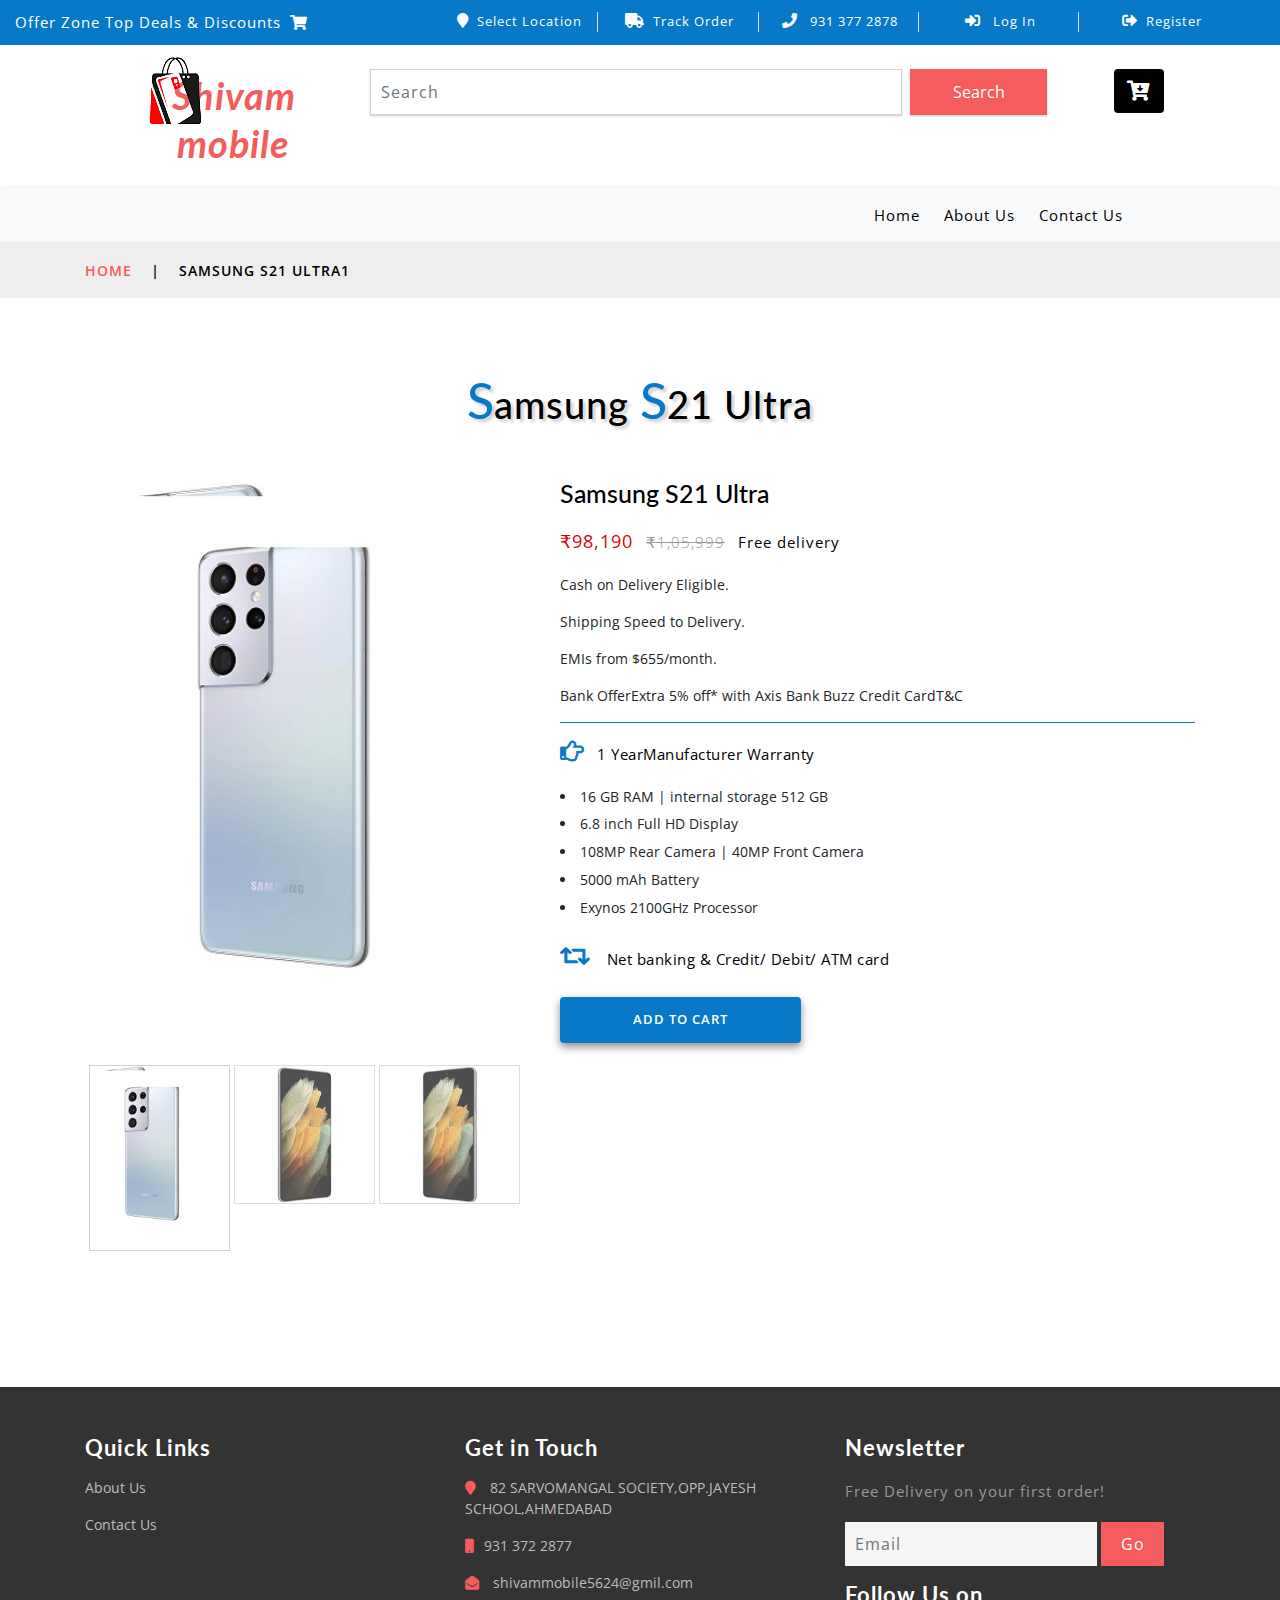
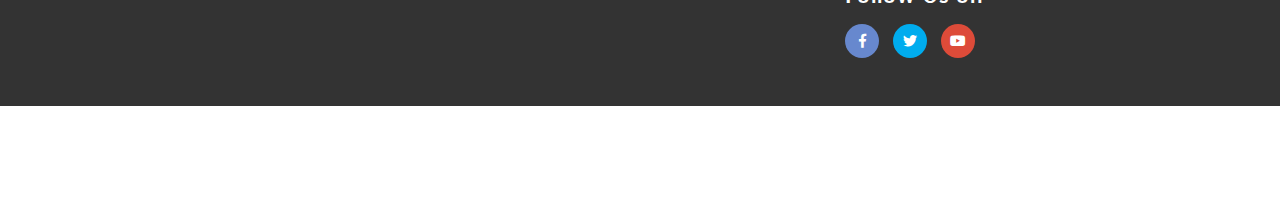
<file: Samsung S21 ultra.html>
<!--
Author: W3layouts
Author URL: http://w3layouts.com
License: Creative Commons Attribution 3.0 Unported
License URL: http://creativecommons.org/licenses/by/3.0/
-->
<!DOCTYPE html>
<html lang="zxx">

<head>
	<title> Samsung S21 Ultra | Shivam Mobile | Best Mobile shop | Best Offer</title>
	<!-- Meta tag Keywords -->
	<meta name="viewport" content="width=device-width, initial-scale=1">
	<meta charset="UTF-8" />
	<meta name="keywords" content="Electro Store Responsive web template, Bootstrap Web Templates, Flat Web Templates, Android Compatible web template, Smartphone Compatible web template, free webdesigns for Nokia, Samsung, LG, SonyEricsson, Motorola web design"
	/>
	<script>
		addEventListener("load", function () {
			setTimeout(hideURLbar, 0);
		}, false);

		function hideURLbar() {
			window.scrollTo(0, 1);
		}
	</script>
	<!-- //Meta tag Keywords -->

	<!-- Custom-Files -->
	<link href="css/bootstrap.css" rel="stylesheet" type="text/css" media="all" />
	<!-- Bootstrap css -->
	<link href="css/style.css" rel="stylesheet" type="text/css" media="all" />
	<!-- Main css -->
	<link rel="stylesheet" href="css/fontawesome-all.css">
	<!-- Font-Awesome-Icons-CSS -->
	<link href="css/popuo-box.css" rel="stylesheet" type="text/css" media="all" />
	<!-- pop-up-box -->
	<link href="css/menu.css" rel="stylesheet" type="text/css" media="all" />
	<!-- menu style -->
	<!-- //Custom-Files -->

	<!-- web fonts -->
	<link href="//fonts.googleapis.com/css?family=Lato:100,100i,300,300i,400,400i,700,700i,900,900i&amp;subset=latin-ext" rel="stylesheet">
	<link href="//fonts.googleapis.com/css?family=Open+Sans:300,300i,400,400i,600,600i,700,700i,800,800i&amp;subset=cyrillic,cyrillic-ext,greek,greek-ext,latin-ext,vietnamese"
	    rel="stylesheet">
	<!-- //web fonts -->

</head>

<body>
	<!-- top-header -->
	<div class="agile-main-top">
		<div class="container-fluid">
			<div class="row main-top-w3l py-2">
				<div class="col-lg-4 header-most-top">
					<p class="text-white text-lg-left text-center">Offer Zone Top Deals & Discounts
						<i class="fas fa-shopping-cart ml-1"></i>
					</p>
				</div>
				<div class="col-lg-8 header-right mt-lg-0 mt-2">
					<!-- header lists -->
					<ul>
						<li class="text-center border-right text-white">
							<a class="play-icon popup-with-zoom-anim text-white" href="#small-dialog1">
								<i class="fas fa-map-marker mr-2"></i>Select Location</a>
						</li>
						<li class="text-center border-right text-white">
							<a href="#" data-toggle="modal" data-target="#exampleModal" class="text-white">
								<i class="fas fa-truck mr-2"></i>Track Order</a>
						</li>
						<li class="text-center border-right text-white">
							<i class="fas fa-phone mr-2"></i> 931 377 2878
						</li>
						<li class="text-center border-right text-white">
							<a href="#" data-toggle="modal" data-target="#exampleModal" class="text-white">
								<i class="fas fa-sign-in-alt mr-2"></i> Log In </a>
						</li>
						<li class="text-center text-white">
							<a href="#" data-toggle="modal" data-target="#exampleModal2" class="text-white">
								<i class="fas fa-sign-out-alt mr-2"></i>Register </a>
						</li>
					</ul>
					<!-- //header lists -->
				</div>
			</div>
		</div>
	</div>

	<!-- Button trigger modal(select-location) -->
	<div id="small-dialog1" class="mfp-hide">
		<div class="select-city">
			<h3>
				<i class="fas fa-map-marker"></i> Please Select Your Location</h3>
			<select class="list_of_cities">
				<optgroup label="Popular Cities">
					<option selected style="display:none;color:#eee;">Select City</option>
					<option>Ahmedabad</option>
					<option>Surat</option>
					<option>Mumbai</option>
					<option>Delhi</option>
					<option>Baroda</option>
					<option>Bharuch</option>
					<option>Amreli</option>
					<option>Rajkot</option>
					<option>Gandhinagar</option>
					<option>Junagadh</option>
					<option>Navsari</option>
					<option>Anand</option>
					<option>Bhavanagar</option>
					<option>Jetpur</option>
				</optgroup>
			</select>
			<div class="clearfix"></div>
		</div>
	</div>
	<!-- //shop locator (popup) -->

	<!-- modals -->
	<!-- log in -->
	<div class="modal fade" id="exampleModal" tabindex="-1" role="dialog" aria-hidden="true">
		<div class="modal-dialog" role="document">
			<div class="modal-content">
				<div class="modal-header">
					<h5 class="modal-title text-center">Log In</h5>
					<button type="button" class="close" data-dismiss="modal" aria-label="Close">
						<span aria-hidden="true">&times;</span>
					</button>
				</div>
				<div class="modal-body">
					<form action="#" method="post">
						<div class="form-group">
							<label class="col-form-label">Username</label>
							<input type="text" class="form-control" placeholder=" " name="Name" required="">
						</div>
						<div class="form-group">
							<label class="col-form-label">Password</label>
							<input type="password" class="form-control" placeholder=" " name="Password" required="">
						</div>
						<div class="right-w3l">
							<input type="submit" class="form-control" value="Log in">
						</div>
						<div class="sub-w3l">
							<div class="custom-control custom-checkbox mr-sm-2">
								<input type="checkbox" class="custom-control-input" id="customControlAutosizing">
								<label class="custom-control-label" for="customControlAutosizing">Remember me?</label>
							</div>
						</div>
						<p class="text-center dont-do mt-3">Don't have an account?
							<a href="#" data-toggle="modal" data-target="#exampleModal2">
								Register Now</a>
						</p>
					</form>
				</div>
			</div>
		</div>
	</div>
	<!-- register -->
	<div class="modal fade" id="exampleModal2" tabindex="-1" role="dialog" aria-hidden="true">
		<div class="modal-dialog" role="document">
			<div class="modal-content">
				<div class="modal-header">
					<h5 class="modal-title">Register</h5>
					<button type="button" class="close" data-dismiss="modal" aria-label="Close">
						<span aria-hidden="true">&times;</span>
					</button>
				</div>
				<div class="modal-body">
					<form action="#" method="post">
						<div class="form-group">
							<label class="col-form-label">Your Name</label>
							<input type="text" class="form-control" placeholder=" " name="Name" required="">
						</div>
						<div class="form-group">
							<label class="col-form-label">Email</label>
							<input type="email" class="form-control" placeholder=" " name="Email" required="">
						</div>
						<div class="form-group">
							<label class="col-form-label">Password</label>
							<input type="password" class="form-control" placeholder=" " name="Password" id="password1" required="">
						</div>
						<div class="form-group">
							<label class="col-form-label">Confirm Password</label>
							<input type="password" class="form-control" placeholder=" " name="Confirm Password" id="password2" required="">
						</div>
						<div class="right-w3l">
							<input type="submit" class="form-control" value="Register">
						</div>
						<div class="sub-w3l">
							<div class="custom-control custom-checkbox mr-sm-2">
								<input type="checkbox" class="custom-control-input" id="customControlAutosizing2">
								<label class="custom-control-label" for="customControlAutosizing2">I Accept to the Terms & Conditions</label>
							</div>
						</div>
					</form>
				</div>
			</div>
		</div>
	</div>
	<!-- //modal -->
	<!-- //top-header -->

	<!-- header-bottom-->
	<div class="header-bot">
		<div class="container">
			<div class="row header-bot_inner_wthreeinfo_header_mid">
				<!-- logo -->
				<div class="col-md-3 logo_agile">
					<h1 class="text-center">
						<a href="index.html" class="font-weight-bold font-italic">
							<img src="images/logo-removebg-preview-removebg-preview.png" alt=" " class="img-fluid">Shivam mobile
						</a>
					</h1>
				</div>
				<!-- //logo -->
				<!-- header-bot -->
				<div class="col-md-9 header mt-4 mb-md-0 mb-4">
					<div class="row">
						<!-- search -->
						<div class="col-10 agileits_search">
							<form class="form-inline" action="#" method="post">
								<input class="form-control mr-sm-2" type="search" placeholder="Search" aria-label="Search" required>
								<button class="btn my-2 my-sm-0" type="submit">Search</button>
							</form>
						</div>
						<!-- //search -->
						<!-- cart details -->
						<div class="col-2 top_nav_right text-center mt-sm-0 mt-2">
							<div class="wthreecartaits wthreecartaits2 cart cart box_1">
								<form action="#" method="post" class="last">
									<input type="hidden" name="cmd" value="_cart">
									<input type="hidden" name="display" value="1">
									<button class="btn w3view-cart" type="submit" name="submit" value="">
										<i class="fas fa-cart-arrow-down"></i>
									</button>
								</form>
							</div>
						</div>
						<!-- //cart details -->
					</div>
				</div>
			</div>
		</div>
	</div>
	<!-- shop locator (popup) -->
	<!-- //header-bottom -->
	<!-- navigation -->
	<div class="navbar-inner">
		<div class="container">
			<nav class="navbar navbar-expand-lg navbar-light bg-light">
				
				<button class="navbar-toggler" type="button" data-toggle="collapse" data-target="#navbarSupportedContent" aria-controls="navbarSupportedContent"
				    aria-expanded="false" aria-label="Toggle navigation">
					<span class="navbar-toggler-icon"></span>
				</button>
				<div class="collapse navbar-collapse" id="navbarSupportedContent">
					<ul class="navbar-nav ml-auto text-center mr-xl-5">
						<li class="nav-item mr-lg-2 mb-lg-0 mb-2">
							<a class="nav-link" href="index.html">Home
								<span class="sr-only">(current)</span>
							</a>
						</li>
						
						<li class="nav-item mr-lg-2 mb-lg-0 mb-2">
							<a class="nav-link" href="about.html">About Us</a>
						</li>
						
						<li class="nav-item">
							<a class="nav-link" href="contact.html">Contact Us</a>
						</li>
					</ul>
				</div>
			</nav>
		</div>
	</div>
	<!-- //navigation -->

	<!-- banner-2 -->
	<div class="page-head_agile_info_w28">

	</div>
	<!-- //banner-2 -->
	<!-- page -->
	<div class="services-breadcrumb">
		<div class="agile_inner_breadcrumb">
			<div class="container">
				<ul class="w3_short">
					<li>
						<a href="index.html">Home</a>
						<i>|</i>
					</li>
					<li>Samsung S21 Ultra1</li>
				</ul>
			</div>
		</div>
	</div>
	<!-- //page -->

	<!-- Single Page -->
	<div class="banner-bootom-w3-agileits py-5">
		<div class="container py-xl-4 py-lg-2">
			<!-- tittle heading -->
			<h3 class="tittle-w3l text-center mb-lg-5 mb-sm-4 mb-3">
				<span>S</span>amsung 
				<span>S</span>21 Ultra</h3>
			<!-- //tittle heading -->
			<div class="row">
				<div class="col-lg-5 col-md-8 single-right-left ">
					<div class="grid images_3_of_2">
						<div class="flexslider">
							<ul class="slides">
								<li data-thumb="images/311.jpg">
									<div class="thumb-image">
										<img src="images/311.jpg" data-imagezoom="true" class="img-fluid" alt=""> </div>
								</li>
								<li data-thumb="images/322.jpg">
									<div class="thumb-image">
										<img src="images/322.jpg" data-imagezoom="true" class="img-fluid" alt=""> </div>
								</li>
								<li data-thumb="images/333.jpg">
									<div class="thumb-image">
										<img src="images/333.jpg" data-imagezoom="true" class="img-fluid" alt=""> </div>
								</li>
							</ul>
							<div class="clearfix"></div>
						</div>
					</div>
				</div>

				<div class="col-lg-7 single-right-left simpleCart_shelfItem">
					<h3 class="mb-3">Samsung S21 Ultra</h3>
					<p class="mb-3">
						<span class="item_price">₹98,190</span>
						<del class="mx-2 font-weight-light">₹1,05,999</del>
						<label>Free delivery</label>
					</p>
					<div class="single-infoagile">
						<ul>
							<li class="mb-3">
								Cash on Delivery Eligible.
							</li>
							<li class="mb-3">
								Shipping Speed to Delivery.
							</li>
							<li class="mb-3">
								EMIs from $655/month.
							</li>
							<li class="mb-3">
								Bank OfferExtra 5% off* with Axis Bank Buzz Credit CardT&C
							</li>
						</ul>
					</div>
					<div class="product-single-w3l">
						<p class="my-3">
							<i class="far fa-hand-point-right mr-2"></i>
							<label>1 Year</label>Manufacturer Warranty</p>
						<ul>
							<li class="mb-1">
								16 GB RAM | internal storage 512 GB
							</li>
							<li class="mb-1">
								6.8 inch Full HD Display
							</li>
							<li class="mb-1">
								108MP Rear Camera | 40MP Front Camera
							</li>
							<li class="mb-1">
								5000 mAh Battery
							</li>
							<li class="mb-1">
								Exynos 2100GHz Processor
							</li>
						</ul>
						<p class="my-sm-4 my-3">
							<i class="fas fa-retweet mr-3"></i>Net banking & Credit/ Debit/ ATM card
						</p>
					</div>
					<div class="occasion-cart">
						<div class="snipcart-details top_brand_home_details item_add single-item hvr-outline-out">
							<form action="#" method="post">
								<fieldset>
									<input type="hidden" name="cmd" value="_cart" />
									<input type="hidden" name="add" value="1" />
									<input type="hidden" name="business" value=" " />
									<input type="hidden" name="item_name" value="Samsung Galaxy J7 Prime" />
									<input type="hidden" name="amount" value="98190" />
									<input type="hidden" name="discount_amount" value="0" />
									<input type="hidden" name="currency_code" value="INR" />
									<input type="hidden" name="return" value=" " />
									<input type="hidden" name="cancel_return" value=" " />
									<input type="submit" name="submit" value="Add to cart" class="button" />
								</fieldset>
							</form>
						</div>
					</div>
				</div>
			</div>
		</div>
	</div>
	<!-- //Single Page -->

	
	<!-- footer -->
	<footer>
		
		<!-- footer third section -->
		<div class="w3l-middlefooter-sec">
			<div class="container py-md-5 py-sm-4 py-3">
				<div class="row footer-info w3-agileits-info">
					<!-- footer categories -->
					<!-- //footer categories -->
					<!-- quick links -->
					<div class="col-md-4 col-sm-6 footer-grids mt-sm-0 mt-4">
						<h3 class="text-white font-weight-bold mb-3">Quick Links</h3>
						<ul>
							<li class="mb-3">
								<a href="about.html">About Us</a>
							</li>
							<li class="mb-3">
								<a href="contact.html">Contact Us</a>
							</li>
							
						</ul>
					</div>
					<div class="col-md-4 col-sm-6 footer-grids mt-md-0 mt-4">
						<h3 class="text-white font-weight-bold mb-3">Get in Touch</h3>
						<ul>
							<li class="mb-3">
								<i class="fas fa-map-marker"></i> 82 SARVOMANGAL SOCIETY,OPP.JAYESH SCHOOL,AHMEDABAD</li>
							<li class="mb-3">
								<i class="fas fa-mobile"></i>931 372 2877 </li>
							
							<li class="mb-3">
								<i class="fas fa-envelope-open"></i>
								<a href="mailto:example@mail.com">shivammobile5624@gmil.com</a>
							</li>
							
						</ul>
					</div>
					<div class="col-md-4 col-sm-6 footer-grids w3l-agileits mt-md-0 mt-4">
						<!-- newsletter -->
						<h3 class="text-white font-weight-bold mb-3">Newsletter</h3>
						<p class="mb-3">Free Delivery on your first order!</p>
						<form action="#" method="post">
							<div class="form-group">
								<input type="email" class="form-control" placeholder="Email" name="email" required="">
								<input type="submit" value="Go">
							</div>
						</form>
						<!-- //newsletter -->
						<!-- social icons -->
						<div class="footer-grids  w3l-socialmk mt-3">
							<h3 class="text-white font-weight-bold mb-3">Follow Us on</h3>
							<div class="social">
								<ul>
									<li>
										<a class="icon fb" href="#">
											<i class="fab fa-facebook-f"></i>
										</a>
									</li>
									<li>
										<a class="icon tw" href="#">
											<i class="fab fa-twitter"></i>
										</a>
									</li>
									<li>
										<a class="icon gp" href="#">
											<i class="fab fa-youtube"></i>
										</a>
									</li>
								</ul>
							</div>
						</div>
						<!-- //social icons -->
					</div>
				</div>
				<!-- //quick links -->
			</div>
		</div>
		<!-- //footer third section -->

		<!-- footer fourth section -->
		<div class="agile-sometext py-md-5 py-sm-4 py-3">
			<div class="container">
				<!-- brands -->
				
	<!-- //copyright -->

	<!-- js-files -->
	<!-- jquery -->
	<script src="js/jquery-2.2.3.min.js"></script>
	<!-- //jquery -->

	<!-- nav smooth scroll -->
	<script>
		$(document).ready(function () {
			$(".dropdown").hover(
				function () {
					$('.dropdown-menu', this).stop(true, true).slideDown("fast");
					$(this).toggleClass('open');
				},
				function () {
					$('.dropdown-menu', this).stop(true, true).slideUp("fast");
					$(this).toggleClass('open');
				}
			);
		});
	</script>
	<!-- //nav smooth scroll -->

	<!-- popup modal (for location)-->
	<script src="js/jquery.magnific-popup.js"></script>
	<script>
		$(document).ready(function () {
			$('.popup-with-zoom-anim').magnificPopup({
				type: 'inline',
				fixedContentPos: false,
				fixedBgPos: true,
				overflowY: 'auto',
				closeBtnInside: true,
				preloader: false,
				midClick: true,
				removalDelay: 300,
				mainClass: 'my-mfp-zoom-in'
			});

		});
	</script>
	<!-- //popup modal (for location)-->

	<!-- cart-js -->
	<script src="js/minicart.js"></script>
	<script>
		paypals.minicarts.render(); //use only unique class names other than paypals.minicarts.Also Replace same class name in css and minicart.min.js

		paypals.minicarts.cart.on('checkout', function (evt) {
			var items = this.items(),
				len = items.length,
				total = 0,
				i;

			// Count the number of each item in the cart
			for (i = 0; i < len; i++) {
				total += items[i].get('quantity');
			}

			if (total < 3) {
				alert('The minimum order quantity is 3. Please add more to your shopping cart before checking out');
				evt.preventDefault();
			}
		});
	</script>
	<!-- //cart-js -->

	<!-- password-script -->
	<script>
		window.onload = function () {
			document.getElementById("password1").onchange = validatePassword;
			document.getElementById("password2").onchange = validatePassword;
		}

		function validatePassword() {
			var pass2 = document.getElementById("password2").value;
			var pass1 = document.getElementById("password1").value;
			if (pass1 != pass2)
				document.getElementById("password2").setCustomValidity("Passwords Don't Match");
			else
				document.getElementById("password2").setCustomValidity('');
			//empty string means no validation error
		}
	</script>
	<!-- //password-script -->

	<!-- imagezoom -->
	<script src="js/imagezoom.js"></script>
	<!-- //imagezoom -->

	<!-- flexslider -->
	<link rel="stylesheet" href="css/flexslider.css" type="text/css" media="screen" />

	<script src="js/jquery.flexslider.js"></script>
	<script>
		// Can also be used with $(document).ready()
		$(window).load(function () {
			$('.flexslider').flexslider({
				animation: "slide",
				controlNav: "thumbnails"
			});
		});
	</script>
	<!-- //FlexSlider-->

	<!-- smoothscroll -->
	<script src="js/SmoothScroll.min.js"></script>
	<!-- //smoothscroll -->

	<!-- start-smooth-scrolling -->
	<script src="js/move-top.js"></script>
	<script src="js/easing.js"></script>
	<script>
		jQuery(document).ready(function ($) {
			$(".scroll").click(function (event) {
				event.preventDefault();

				$('html,body').animate({
					scrollTop: $(this.hash).offset().top
				}, 1000);
			});
		});
	</script>
	<!-- //end-smooth-scrolling -->

	<!-- smooth-scrolling-of-move-up -->
	<script>
		$(document).ready(function () {
			/*
			var defaults = {
				containerID: 'toTop', // fading element id
				containerHoverID: 'toTopHover', // fading element hover id
				scrollSpeed: 1200,
				easingType: 'linear' 
			};
			*/
			$().UItoTop({
				easingType: 'easeOutQuart'
			});

		});
	</script>
	<!-- //smooth-scrolling-of-move-up -->

	<!-- for bootstrap working -->
	<script src="js/bootstrap.js"></script>
	<!-- //for bootstrap working -->
	<!-- //js-files -->

</body>

</html>
</file>
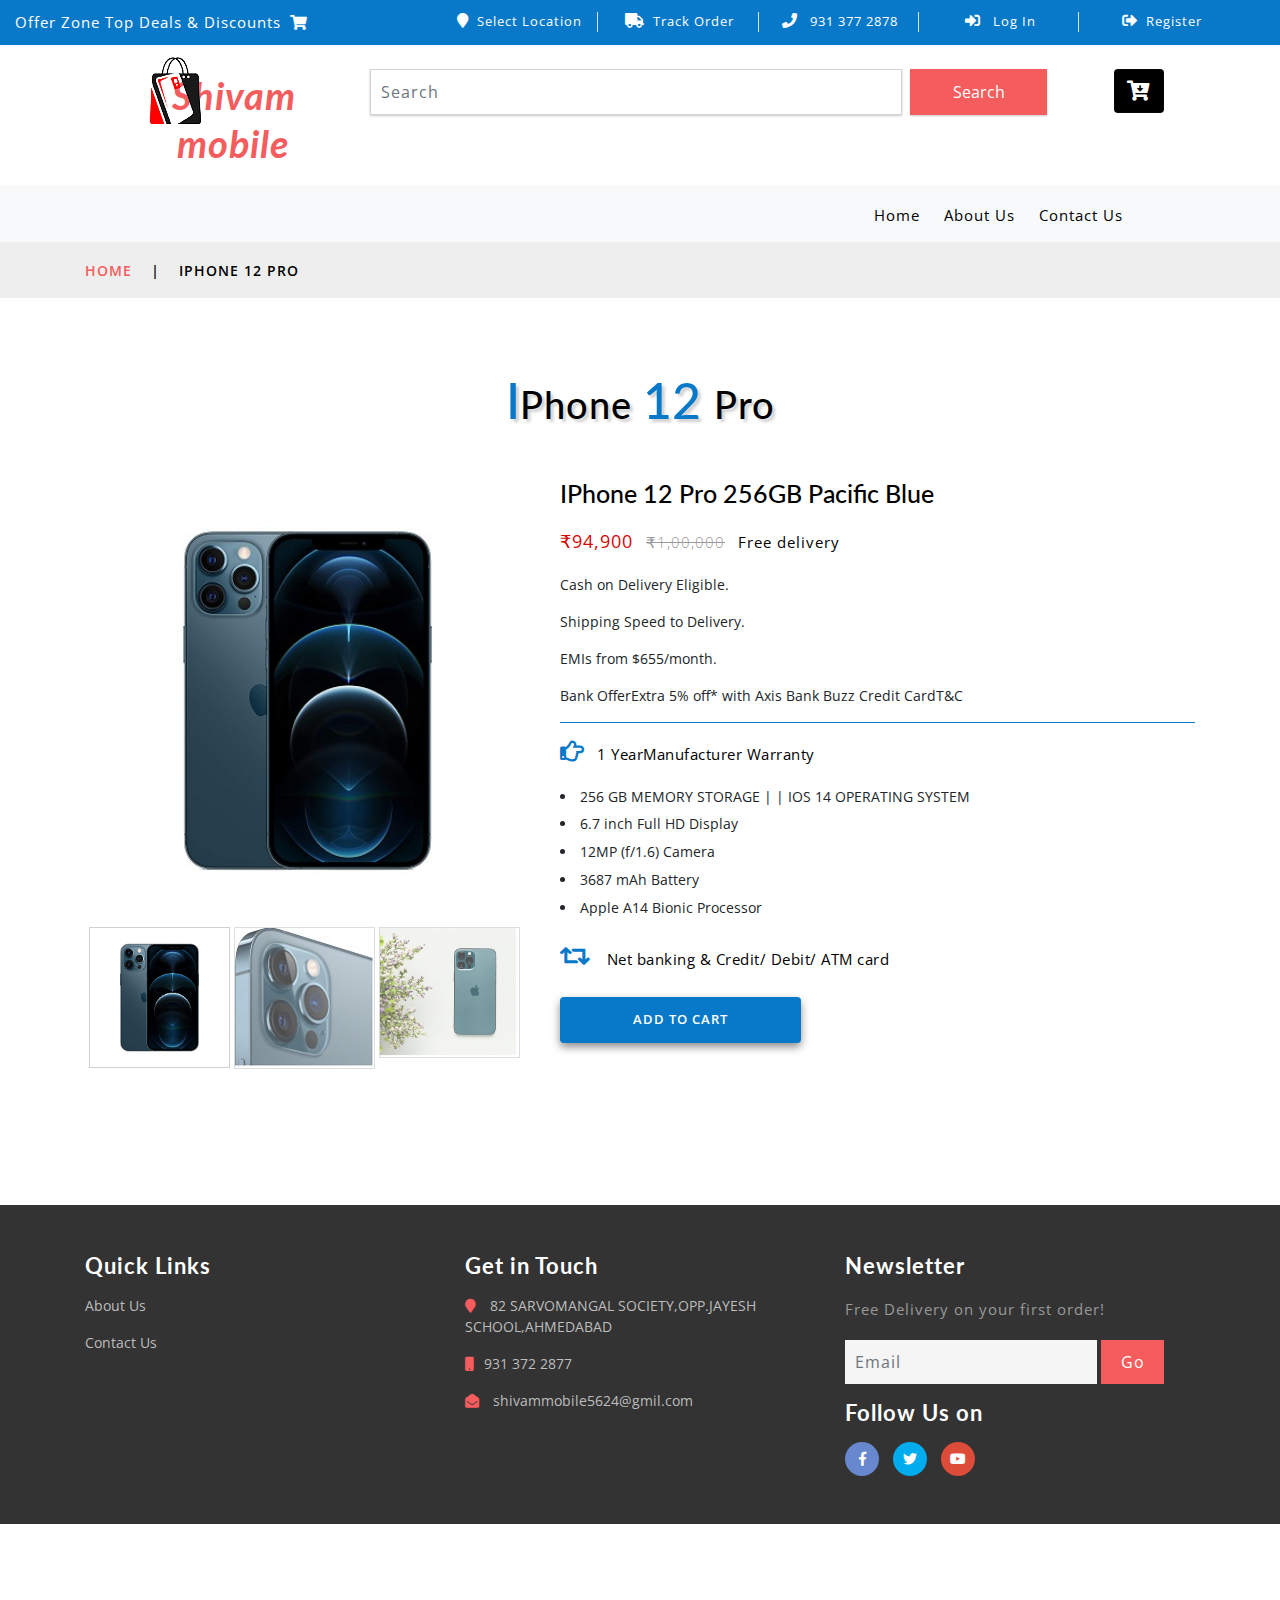
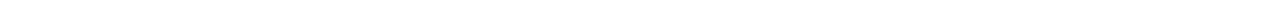
<file: single.html>
<!--
Author: W3layouts
Author URL: http://w3layouts.com
License: Creative Commons Attribution 3.0 Unported
License URL: http://creativecommons.org/licenses/by/3.0/
-->
<!DOCTYPE html>
<html lang="zxx">

<head>
	<title> IPhone 12 Pro | Shivam Mobile | Best Mobile shop | Best Offer</title>
	<meta name="viewport" content="width=device-width, initial-scale=1">
	<meta charset="UTF-8" />
	<meta name="keywords" content="Electro Store Responsive web template, Bootstrap Web Templates, Flat Web Templates, Android Compatible web template, Smartphone Compatible web template, free webdesigns for Nokia, Samsung, LG, SonyEricsson, Motorola web design"
	/>
	<script>
		addEventListener("load", function () {
			setTimeout(hideURLbar, 0);
		}, false);

		function hideURLbar() {
			window.scrollTo(0, 1);
		}
	</script>
	<!-- //Meta tag Keywords -->

	<!-- Custom-Files -->
	<link href="css/bootstrap.css" rel="stylesheet" type="text/css" media="all" />
	<!-- Bootstrap css -->
	<link href="css/style.css" rel="stylesheet" type="text/css" media="all" />
	<!-- Main css -->
	<link rel="stylesheet" href="css/fontawesome-all.css">
	<!-- Font-Awesome-Icons-CSS -->
	<link href="css/popuo-box.css" rel="stylesheet" type="text/css" media="all" />
	<!-- pop-up-box -->
	<link href="css/menu.css" rel="stylesheet" type="text/css" media="all" />
	<!-- menu style -->
	<!-- //Custom-Files -->

	<!-- web fonts -->
	<link href="//fonts.googleapis.com/css?family=Lato:100,100i,300,300i,400,400i,700,700i,900,900i&amp;subset=latin-ext" rel="stylesheet">
	<link href="//fonts.googleapis.com/css?family=Open+Sans:300,300i,400,400i,600,600i,700,700i,800,800i&amp;subset=cyrillic,cyrillic-ext,greek,greek-ext,latin-ext,vietnamese"
	    rel="stylesheet">
	<!-- //web fonts -->

</head>

<body>
	<!-- top-header -->
	<div class="agile-main-top">
		<div class="container-fluid">
			<div class="row main-top-w3l py-2">
				<div class="col-lg-4 header-most-top">
					<p class="text-white text-lg-left text-center">Offer Zone Top Deals & Discounts
						<i class="fas fa-shopping-cart ml-1"></i>
					</p>
				</div>
				<div class="col-lg-8 header-right mt-lg-0 mt-2">
					<!-- header lists -->
					<ul>
						<li class="text-center border-right text-white">
							<a class="play-icon popup-with-zoom-anim text-white" href="#small-dialog1">
								<i class="fas fa-map-marker mr-2"></i>Select Location</a>
						</li>
						<li class="text-center border-right text-white">
							<a href="#" data-toggle="modal" data-target="#exampleModal" class="text-white">
								<i class="fas fa-truck mr-2"></i>Track Order</a>
						</li>
						<li class="text-center border-right text-white">
							<i class="fas fa-phone mr-2"></i> 931 377 2878
						</li>
						<li class="text-center border-right text-white">
							<a href="#" data-toggle="modal" data-target="#exampleModal" class="text-white">
								<i class="fas fa-sign-in-alt mr-2"></i> Log In </a>
						</li>
						<li class="text-center text-white">
							<a href="#" data-toggle="modal" data-target="#exampleModal2" class="text-white">
								<i class="fas fa-sign-out-alt mr-2"></i>Register </a>
						</li>
					</ul>
					<!-- //header lists -->
				</div>
			</div>
		</div>
	</div>

	<!-- Button trigger modal(select-location) -->
	<div id="small-dialog1" class="mfp-hide">
		<div class="select-city">
			<h3>
				<i class="fas fa-map-marker"></i> Please Select Your Location</h3>
			<select class="list_of_cities">
				<optgroup label="Popular Cities">
					<option selected style="display:none;color:#eee;">Select City</option>
					<option>Ahmedabad</option>
					<option>Surat</option>
					<option>Mumbai</option>
					<option>Delhi</option>
					<option>Baroda</option>
					<option>Bharuch</option>
					<option>Amreli</option>
					<option>Rajkot</option>
					<option>Gandhinagar</option>
					<option>Junagadh</option>
					<option>Navsari</option>
					<option>Anand</option>
					<option>Bhavanagar</option>
					<option>Jetpur</option>
				</optgroup>
			</select>
			<div class="clearfix"></div>
		</div>
	</div>
	<!-- //shop locator (popup) -->

	<!-- modals -->
	<!-- log in -->
	<div class="modal fade" id="exampleModal" tabindex="-1" role="dialog" aria-hidden="true">
		<div class="modal-dialog" role="document">
			<div class="modal-content">
				<div class="modal-header">
					<h5 class="modal-title text-center">Log In</h5>
					<button type="button" class="close" data-dismiss="modal" aria-label="Close">
						<span aria-hidden="true">&times;</span>
					</button>
				</div>
				<div class="modal-body">
					<form action="#" method="post">
						<div class="form-group">
							<label class="col-form-label">Username</label>
							<input type="text" class="form-control" placeholder=" " name="Name" required="">
						</div>
						<div class="form-group">
							<label class="col-form-label">Password</label>
							<input type="password" class="form-control" placeholder=" " name="Password" required="">
						</div>
						<div class="right-w3l">
							<input type="submit" class="form-control" value="Log in">
						</div>
						<div class="sub-w3l">
							<div class="custom-control custom-checkbox mr-sm-2">
								<input type="checkbox" class="custom-control-input" id="customControlAutosizing">
								<label class="custom-control-label" for="customControlAutosizing">Remember me?</label>
							</div>
						</div>
						<p class="text-center dont-do mt-3">Don't have an account?
							<a href="#" data-toggle="modal" data-target="#exampleModal2">
								Register Now</a>
						</p>
					</form>
				</div>
			</div>
		</div>
	</div>
	<!-- register -->
	<div class="modal fade" id="exampleModal2" tabindex="-1" role="dialog" aria-hidden="true">
		<div class="modal-dialog" role="document">
			<div class="modal-content">
				<div class="modal-header">
					<h5 class="modal-title">Register</h5>
					<button type="button" class="close" data-dismiss="modal" aria-label="Close">
						<span aria-hidden="true">&times;</span>
					</button>
				</div>
				<div class="modal-body">
					<form action="#" method="post">
						<div class="form-group">
							<label class="col-form-label">Your Name</label>
							<input type="text" class="form-control" placeholder=" " name="Name" required="">
						</div>
						<div class="form-group">
							<label class="col-form-label">Email</label>
							<input type="email" class="form-control" placeholder=" " name="Email" required="">
						</div>
						<div class="form-group">
							<label class="col-form-label">Password</label>
							<input type="password" class="form-control" placeholder=" " name="Password" id="password1" required="">
						</div>
						<div class="form-group">
							<label class="col-form-label">Confirm Password</label>
							<input type="password" class="form-control" placeholder=" " name="Confirm Password" id="password2" required="">
						</div>
						<div class="right-w3l">
							<input type="submit" class="form-control" value="Register">
						</div>
						<div class="sub-w3l">
							<div class="custom-control custom-checkbox mr-sm-2">
								<input type="checkbox" class="custom-control-input" id="customControlAutosizing2">
								<label class="custom-control-label" for="customControlAutosizing2">I Accept to the Terms & Conditions</label>
							</div>
						</div>
					</form>
				</div>
			</div>
		</div>
	</div>
	<!-- //modal -->
	<!-- //top-header -->

	<!-- header-bottom-->
	<div class="header-bot">
		<div class="container">
			<div class="row header-bot_inner_wthreeinfo_header_mid">
				<!-- logo -->
				<div class="col-md-3 logo_agile">
					<h1 class="text-center">
						<a href="index.html" class="font-weight-bold font-italic">
							<img src="images/logo-removebg-preview-removebg-preview.png" alt=" " class="img-fluid">Shivam mobile
						</a>
					</h1>
				</div>
				<!-- //logo -->
				<!-- header-bot -->
				<div class="col-md-9 header mt-4 mb-md-0 mb-4">
					<div class="row">
						<!-- search -->
						<div class="col-10 agileits_search">
							<form class="form-inline" action="#" method="post">
								<input class="form-control mr-sm-2" type="search" placeholder="Search" aria-label="Search" required>
								<button class="btn my-2 my-sm-0" type="submit">Search</button>
							</form>
						</div>
						<!-- //search -->
						<!-- cart details -->
						<div class="col-2 top_nav_right text-center mt-sm-0 mt-2">
							<div class="wthreecartaits wthreecartaits2 cart cart box_1">
								<form action="#" method="post" class="last">
									<input type="hidden" name="cmd" value="_cart">
									<input type="hidden" name="display" value="1">
									<button class="btn w3view-cart" type="submit" name="submit" value="">
										<i class="fas fa-cart-arrow-down"></i>
									</button>
								</form>
							</div>
						</div>
						<!-- //cart details -->
					</div>
				</div>
			</div>
		</div>
	</div>
	<!-- shop locator (popup) -->
	<!-- //header-bottom -->
	<!-- navigation -->
	<div class="navbar-inner">
		<div class="container">
			<nav class="navbar navbar-expand-lg navbar-light bg-light">
				
				<button class="navbar-toggler" type="button" data-toggle="collapse" data-target="#navbarSupportedContent" aria-controls="navbarSupportedContent"
				    aria-expanded="false" aria-label="Toggle navigation">
					<span class="navbar-toggler-icon"></span>
				</button>
				<div class="collapse navbar-collapse" id="navbarSupportedContent">
					<ul class="navbar-nav ml-auto text-center mr-xl-5">
						<li class="nav-item mr-lg-2 mb-lg-0 mb-2">
							<a class="nav-link" href="index.html">Home
								<span class="sr-only">(current)</span>
							</a>
						</li>
						
						<li class="nav-item mr-lg-2 mb-lg-0 mb-2">
							<a class="nav-link" href="about.html">About Us</a>
						</li>
						
						<li class="nav-item">
							<a class="nav-link" href="contact.html">Contact Us</a>
						</li>
					</ul>
				</div>
			</nav>
		</div>
	</div>
	<!-- //navigation -->

	<!-- banner-2 -->
	<div class="page-head_agile_info_w28">

	</div>
	<!-- //banner-2 -->
	<!-- page -->
	<div class="services-breadcrumb">
		<div class="agile_inner_breadcrumb">
			<div class="container">
				<ul class="w3_short">
					<li>
						<a href="index.html">Home</a>
						<i>|</i>
					</li>
					<li>IPhone 12 Pro </li>
				</ul>
			</div>
		</div>
	</div>
	<!-- //page -->

	<!-- Single Page -->
	<div class="banner-bootom-w3-agileits py-5">
		<div class="container py-xl-4 py-lg-2">
			<!-- tittle heading -->
			<h3 class="tittle-w3l text-center mb-lg-5 mb-sm-4 mb-3">
				<span>I</span>Phone 
				<span>12 </span>Pro</h3>
			<!-- //tittle heading -->
			<div class="row">
				<div class="col-lg-5 col-md-8 single-right-left ">
					<div class="grid images_3_of_2">
						<div class="flexslider">
							<ul class="slides">
								<li data-thumb="images/2_.jpg">
									<div class="thumb-image">
										<img src="images/2_.jpg" data-imagezoom="true" class="img-fluid" alt=""> </div>
								</li>
								<li data-thumb="images/1_.jpg">
									<div class="thumb-image">
										<img src="images/1_.jpg" data-imagezoom="true" class="img-fluid" alt=""> </div>
								</li>
								<li data-thumb="images/3.jpg">
									<div class="thumb-image">
										<img src="images/3.jpg" data-imagezoom="true" class="img-fluid" alt=""> </div>
								</li>
							</ul>
							<div class="clearfix"></div>
						</div>
					</div>
				</div>

				<div class="col-lg-7 single-right-left simpleCart_shelfItem">
					<h3 class="mb-3">IPhone 12 Pro  256GB Pacific Blue</h3>
					<p class="mb-3">
						<span class="item_price">₹94,900</span>
						<del class="mx-2 font-weight-light">₹1,00,000</del>
						<label>Free delivery</label>
					</p>
					<div class="single-infoagile">
						<ul>
							<li class="mb-3">
								Cash on Delivery Eligible.
							</li>
							<li class="mb-3">
								Shipping Speed to Delivery.
							</li>
							<li class="mb-3">
								EMIs from $655/month.
							</li>
							<li class="mb-3">
								Bank OfferExtra 5% off* with Axis Bank Buzz Credit CardT&C
							</li>
						</ul>
					</div>
					<div class="product-single-w3l">
						<p class="my-3">
							<i class="far fa-hand-point-right mr-2"></i>
							<label>1 Year</label>Manufacturer Warranty</p>
						<ul>
							<li class="mb-1">
								256 GB MEMORY STORAGE | | IOS 14 OPERATING SYSTEM
							</li>
							<li class="mb-1">
								6.7 inch Full HD Display
							</li>
							<li class="mb-1">
								12MP (f/1.6) Camera 
							</li>
							<li class="mb-1">
								3687 mAh Battery
							</li>
							<li class="mb-1">
								Apple A14 Bionic Processor
							</li>
						</ul>
						<p class="my-sm-4 my-3">
							<i class="fas fa-retweet mr-3"></i>Net banking & Credit/ Debit/ ATM card
						</p>
					</div>
					<div class="occasion-cart">
						<div class="snipcart-details top_brand_home_details item_add single-item hvr-outline-out">
							<form action="#" method="post">
								<fieldset>
									<input type="hidden" name="cmd" value="_cart" />
									<input type="hidden" name="add" value="1" />
									<input type="hidden" name="business" value=" " />
									<input type="hidden" name="item_name" value=" IPhone 12 Pro " />
									<input type="hidden" name="amount" value="94900" />
									<input type="hidden" name="discount_amount" value="0" />
									<input type="hidden" name="currency_code" value="INR" />
									<input type="hidden" name="return" value=" " />
									<input type="hidden" name="cancel_return" value=" " />
									<input type="submit" name="submit" value="Add to cart" class="button" />
								</fieldset>
							</form>
						</div>
					</div>
				</div>
			</div>
		</div>
	</div>
	<!-- //Single Page -->

	
	<!-- footer -->
	<footer>
		
		<!-- footer third section -->
		<div class="w3l-middlefooter-sec">
			<div class="container py-md-5 py-sm-4 py-3">
				<div class="row footer-info w3-agileits-info">
					<!-- footer categories -->
					<!-- //footer categories -->
					<!-- quick links -->
					<div class="col-md-4 col-sm-6 footer-grids mt-sm-0 mt-4">
						<h3 class="text-white font-weight-bold mb-3">Quick Links</h3>
						<ul>
							<li class="mb-3">
								<a href="about.html">About Us</a>
							</li>
							<li class="mb-3">
								<a href="contact.html">Contact Us</a>
							</li>
							
						</ul>
					</div>
					<div class="col-md-4 col-sm-6 footer-grids mt-md-0 mt-4">
						<h3 class="text-white font-weight-bold mb-3">Get in Touch</h3>
						<ul>
							<li class="mb-3">
								<i class="fas fa-map-marker"></i> 82 SARVOMANGAL SOCIETY,OPP.JAYESH SCHOOL,AHMEDABAD</li>
							<li class="mb-3">
								<i class="fas fa-mobile"></i>931 372 2877 </li>
							
							<li class="mb-3">
								<i class="fas fa-envelope-open"></i>
								<a href="mailto:example@mail.com">shivammobile5624@gmil.com</a>
							</li>
							
						</ul>
					</div>
					<div class="col-md-4 col-sm-6 footer-grids w3l-agileits mt-md-0 mt-4">
						<!-- newsletter -->
						<h3 class="text-white font-weight-bold mb-3">Newsletter</h3>
						<p class="mb-3">Free Delivery on your first order!</p>
						<form action="#" method="post">
							<div class="form-group">
								<input type="email" class="form-control" placeholder="Email" name="email" required="">
								<input type="submit" value="Go">
							</div>
						</form>
						<!-- //newsletter -->
						<!-- social icons -->
						<div class="footer-grids  w3l-socialmk mt-3">
							<h3 class="text-white font-weight-bold mb-3">Follow Us on</h3>
							<div class="social">
								<ul>
									<li>
										<a class="icon fb" href="#">
											<i class="fab fa-facebook-f"></i>
										</a>
									</li>
									<li>
										<a class="icon tw" href="#">
											<i class="fab fa-twitter"></i>
										</a>
									</li>
									<li>
										<a class="icon gp" href="#">
											<i class="fab fa-youtube"></i>
										</a>
									</li>
								</ul>
							</div>
						</div>
						<!-- //social icons -->
					</div>
				</div>
				<!-- //quick links -->
			</div>
		</div>
		<!-- //footer third section -->

		<!-- footer fourth section -->
		<div class="agile-sometext py-md-5 py-sm-4 py-3">
			<div class="container">
				<!-- brands -->
				
	<!-- //copyright -->

	<!-- js-files -->
	<!-- jquery -->
	<script src="js/jquery-2.2.3.min.js"></script>
	<!-- //jquery -->

	<!-- nav smooth scroll -->
	<script>
		$(document).ready(function () {
			$(".dropdown").hover(
				function () {
					$('.dropdown-menu', this).stop(true, true).slideDown("fast");
					$(this).toggleClass('open');
				},
				function () {
					$('.dropdown-menu', this).stop(true, true).slideUp("fast");
					$(this).toggleClass('open');
				}
			);
		});
	</script>
	<!-- //nav smooth scroll -->

	<!-- popup modal (for location)-->
	<script src="js/jquery.magnific-popup.js"></script>
	<script>
		$(document).ready(function () {
			$('.popup-with-zoom-anim').magnificPopup({
				type: 'inline',
				fixedContentPos: false,
				fixedBgPos: true,
				overflowY: 'auto',
				closeBtnInside: true,
				preloader: false,
				midClick: true,
				removalDelay: 300,
				mainClass: 'my-mfp-zoom-in'
			});

		});
	</script>
	<!-- //popup modal (for location)-->

	<!-- cart-js -->
	<script src="js/minicart.js"></script>
	<script>
		paypals.minicarts.render(); //use only unique class names other than paypals.minicarts.Also Replace same class name in css and minicart.min.js

		paypals.minicarts.cart.on('checkout', function (evt) {
			var items = this.items(),
				len = items.length,
				total = 0,
				i;

			// Count the number of each item in the cart
			for (i = 0; i < len; i++) {
				total += items[i].get('quantity');
			}

			if (total < 3) {
				alert('The minimum order quantity is 3. Please add more to your shopping cart before checking out');
				evt.preventDefault();
			}
		});
	</script>
	<!-- //cart-js -->

	<!-- password-script -->
	<script>
		window.onload = function () {
			document.getElementById("password1").onchange = validatePassword;
			document.getElementById("password2").onchange = validatePassword;
		}

		function validatePassword() {
			var pass2 = document.getElementById("password2").value;
			var pass1 = document.getElementById("password1").value;
			if (pass1 != pass2)
				document.getElementById("password2").setCustomValidity("Passwords Don't Match");
			else
				document.getElementById("password2").setCustomValidity('');
			//empty string means no validation error
		}
	</script>
	<!-- //password-script -->

	<!-- imagezoom -->
	<script src="js/imagezoom.js"></script>
	<!-- //imagezoom -->

	<!-- flexslider -->
	<link rel="stylesheet" href="css/flexslider.css" type="text/css" media="screen" />

	<script src="js/jquery.flexslider.js"></script>
	<script>
		// Can also be used with $(document).ready()
		$(window).load(function () {
			$('.flexslider').flexslider({
				animation: "slide",
				controlNav: "thumbnails"
			});
		});
	</script>
	<!-- //FlexSlider-->

	<!-- smoothscroll -->
	<script src="js/SmoothScroll.min.js"></script>
	<!-- //smoothscroll -->

	<!-- start-smooth-scrolling -->
	<script src="js/move-top.js"></script>
	<script src="js/easing.js"></script>
	<script>
		jQuery(document).ready(function ($) {
			$(".scroll").click(function (event) {
				event.preventDefault();

				$('html,body').animate({
					scrollTop: $(this.hash).offset().top
				}, 1000);
			});
		});
	</script>
	<!-- //end-smooth-scrolling -->

	<!-- smooth-scrolling-of-move-up -->
	<script>
		$(document).ready(function () {
			/*
			var defaults = {
				containerID: 'toTop', // fading element id
				containerHoverID: 'toTopHover', // fading element hover id
				scrollSpeed: 1200,
				easingType: 'linear' 
			};
			*/
			$().UItoTop({
				easingType: 'easeOutQuart'
			});

		});
	</script>
	<!-- //smooth-scrolling-of-move-up -->

	<!-- for bootstrap working -->
	<script src="js/bootstrap.js"></script>
	<!-- //for bootstrap working -->
	<!-- //js-files -->

</body>

</html>
</file>
<file: css/style.css>
/*--
Author: W3layouts
Author URL: http://w3layouts.com
License: Creative Commons Attribution 3.0 Unported
License URL: http://creativecommons.org/licenses/by/3.0/
--*/

html,
body {
    margin: 0;
    font-size: 100%;
    background: #fff;
    font-family: 'Open Sans', sans-serif;
}

body a {
    text-decoration: none;
    transition: 0.5s all;
    -webkit-transition: 0.5s all;
    -moz-transition: 0.5s all;
    -o-transition: 0.5s all;
    -ms-transition: 0.5s all;
}

a {
    transition: 0.5s all;
    -webkit-transition: 0.5s all;
    -moz-transition: 0.5s all;
    -o-transition: 0.5s all;
    -ms-transition: 0.5s all;
}

a:hover {
    text-decoration: none;
    opacity: .8;
    transition: 0.5s all;
    -webkit-transition: 0.5s all;
    -moz-transition: 0.5s all;
    -o-transition: 0.5s all;
    -ms-transition: 0.5s all;
}

input[type="button"],
input[type="submit"] {
    transition: 0.5s all;
    -webkit-transition: 0.5s all;
    -moz-transition: 0.5s all;
    -o-transition: 0.5s all;
    -ms-transition: 0.5s all;
}

h1,
h2,
h3,
h4,
h5,
h6 {
    margin: 0;
    font-family: 'Lato', sans-serif;
}

p {
    margin: 0;
    letter-spacing: 1px;
    font-size: 15px;
    line-height: 1.9;
    color: #999;
    font-family: 'Open Sans', sans-serif;
}

ul {
    margin: 0;
    padding: 0;
}

label {
    margin: 0;
}

/*-- top-header --*/

.main-top-w3l {
    background: #0879c9;
}

.header-most-top p {
    letter-spacing: 1px;
    font-size: 15px;
}

/*-- header Lists --*/

.header-right ul li {
    display: inline-block;
    width: 19%;
    font-size: 13px;
    letter-spacing: 1px;
}

.header-right ul li a {
    text-decoration: none;
}

.header-right ul li i {
    font-size: 15px;
}

/*-- modal login --*/

.modal-title {
    font-size: 30px;
    color: #0879c9;
}

.modal-content {
    border: 10px solid rgba(244, 92, 93, 0.82);
}

label.col-form-label {
    letter-spacing: 1px;
    font-size: 15px;
    color: #000;
}

p.dont-do a {
    color: #F45C5D;
}

.modal-footer .btn-primary,
.modal-footer .btn-secondary {
    font-size: 15px;
    letter-spacing: 1px;
    padding: 10px 14px;
}

.modal-footer .btn-primary {
    background-color: #0e0e0e;
    border-color: #0e0e0e;
    -webkit-transition: 0.5s all;
    -o-transition: 0.5s all;
    -moz-transition: 0.5s all;
    -ms-transition: 0.5s all;
    transition: 0.5s all;
}

.modal-footer .btn-primary:hover {
    opacity: .8;
    -webkit-transition: 0.5s all;
    -o-transition: 0.5s all;
    -moz-transition: 0.5s all;
    -ms-transition: 0.5s all;
    transition: 0.5s all;
}

.right-w3l input[type="submit"] {
    cursor: pointer;
    letter-spacing: 1px;
    padding: 10px 0;
    background: #0879c9;
    color: #fff;
    margin: 2vw 0 1.5vw;
    -webkit-transition: 0.5s all;
    -o-transition: 0.5s all;
    -moz-transition: 0.5s all;
    -ms-transition: 0.5s all;
    transition: 0.5s all;
}

input[type="button"],
input[type="submit"] {
    transition: 0.5s all;
    -webkit-transition: 0.5s all;
    -moz-transition: 0.5s all;
    -o-transition: 0.5s all;
    -ms-transition: 0.5s all;
}

/*-- location --*/

.list_of_cities {
    width: 100%;
    padding: 12px;
    border: 1px solid rgba(47, 47, 47, 0.44);
    color: #4d4d4d;
    font-size: 14px;
    font-family: 'Open Sans', sans-serif;
    letter-spacing: 1px;
}

/*-- //location --*/

/*-- //header Lists --*/

/*-- //top-header --*/

/*-- header-bottom --*/

/*-- search --*/

.agileits_search input[type="search"] {
    color: #191e21;
    width: 78%;
    letter-spacing: 1px;
    padding: 10px;
    box-shadow: 0px 1px 2px 0px rgba(0, 0, 0, 0.22);
}

.agileits_search button {
    border-radius: 0;
    background: #F45C5D;
    color: #fff;
    width: 20%;
    box-shadow: 0px 1px 2px 0px rgba(0, 0, 0, 0.22);
    padding: 10px;
}

/*-- //search --*/

/*-- logo --*/

.logo_agile h1 a {
    color: #F45C5D;
    font-size: 38px;
    text-decoration: none;
    letter-spacing: 1px;
    position: relative;
}

.logo_agile h1 a:hover {
    text-decoration: none;
}

.logo_agile h1 a img {
    position: absolute;
    left: -40%;
    top: -23px;
}

.logo_agile {
    padding: 26px 0 21px;
}

/*-- //logo --*/

/*-- header cart button --*/

button.w3view-cart {
    font-size: 20px;
    color: #fff;
    width: 50px;
    height: 44px;
    background: #000;
    border: 1px solid rgba(27, 25, 25, 0.27);
}

/*-- //header cart button --*/

/*-- navigation --*/

.navbar-inner {
    background: #f8f9fa;
    box-shadow: 0px 2px 6px 1px rgba(0, 0, 0, 0.13);
}

.navbar-light .navbar-nav .nav-link {
    letter-spacing: 1px;
    font-size: 15px;
    color: #000;
}

.navbar-light .navbar-nav .show>.nav-link,
.navbar-light .navbar-nav .active>.nav-link,
.navbar-light .navbar-nav .nav-link.show,
.navbar-light .navbar-nav .nav-link.active {
    color: #F45C5D;
}

/*-- navigation-dropdown --*/

.agile_inner_drop_nav_info {
    min-width: 673px;
}

ul.multi-column-dropdown li {
    list-style-type: none;
    line-height: 2.5em;
}

ul.multi-column-dropdown li a {
    text-decoration: none;
    font-size: 14px;
    color: #545454;
    letter-spacing: 1px;
}

ul.multi-column-dropdown li a:hover {
    color: #F45C5D;
}

.dropdown-menu>.active>a,
.dropdown-menu>.active>a:hover,
.dropdown-menu>.active>a:focus {
    background-color: #F45C5D;
}

.dropdown-item {
    font-size: 15px;
}

.dropdown-item.active,
.dropdown-item:active {
    background-color: #0879c9;
}

/*-- //navigation-dropdown --*/

/*-- //navigation --*/

/*-- //header-bottom --*/

/*-- banner --*/

/*-- carousel-slider --*/

.carousel-item.item1 {
    background: url(../images/bg4.jpg) no-repeat center;
    background-size: cover;
    -webkit-background-size: cover;
    -moz-background-size: cover;
    -o-background-size: cover;
    -ms-background-size: cover;
}

.carousel-item.item2 {
    background: url(../images/bg5.jpg) no-repeat center;
    background-size: cover;
    -webkit-background-size: cover;
    -moz-background-size: cover;
    -o-background-size: cover;
    -ms-background-size: cover;
}

.carousel-item.item3 {
    background: url(../images/bg6.png) no-repeat center;
    background-size: cover;
    -webkit-background-size: cover;
    -moz-background-size: cover;
    -o-background-size: cover;
    -ms-background-size: cover;
}

.carousel-item.item4 {
    background: url(../images/b4.jpg) no-repeat center;
    background-size: cover;
    -webkit-background-size: cover;
    -moz-background-size: cover;
    -o-background-size: cover;
    -ms-background-size: cover;
}

.carousel-item.item4,
.carousel-item.item3,
.carousel-item.item2,
.carousel-item.item1 {
    min-height: 640px;
}

.w3l-space-banner {
    padding-top: 9em;
}

.carousel-caption {
    background: rgba(16, 16, 16, 0.27);
    text-align: left;
    position: inherit;
    box-shadow: 0px 2px 2px 2px rgba(2, 2, 2, 0.43);
}

.carousel-caption h2,
.carousel-caption h3 {
    font-size: 60px;
    letter-spacing: 4px;
    text-transform: uppercase;
    text-shadow: 3px 8px 2px rgb(12, 12, 12);
}

.carousel-caption h2 span,
.carousel-caption h3 span {
    font-weight: 800;
    color: #F45C5D;
}

.carousel-caption p {
    letter-spacing: 5px;
    font-size: 24px;
    color: #fff;
    text-shadow: 3px 5px 2px rgb(12, 12, 12);
}

.carousel-caption p span {
    font-size: 40px;
    letter-spacing: 0px;
    font-weight: 600;
}

.carousel-indicators {
    bottom: 4%;
}

.carousel-indicators li {
    cursor: pointer;
}

/*-- carousel-slider --*/

/*-- banner-button --*/

.button2 {
    display: inline-block;
    background: #0879c9;
    border-radius: 4px;
    color: #fff;
    letter-spacing: 2px;
    padding: 11px 27px;
}

.button2:hover,
.button2:focus {
    background: #F45C5D;
    color: #fff;
}

/*-- //banner-button --*/

/*-- //banner --*/

/*-- top products --*/

/*-- heading style --*/

h3.tittle-w3l {
    color: #000;
    font-size: 38px;
    letter-spacing: 1px;
    text-shadow: 3px 3px 3px rgba(0, 0, 0, 0.19);
}

h3.tittle-w3l span {
    color: #0879c9;
    font-size: 50px;
    letter-spacing: 0;
}

/*-- //heading style --*/

/*-- cart --*/

.snipcart-details {
    width: 77%;
    margin: 0 auto;
}

.btn-danger.my-cart-btn:focus {
    outline: none;
}

.snipcart-details input.button {
    font-size: 13px;
    color: #fff;
    background: #0879c9;
    text-decoration: none;
    border: none;
    border-radius: 0;
    width: 100%;
    text-transform: uppercase;
    padding: 13px;
    outline: none;
    letter-spacing: 1px;
    box-shadow: 0px 4px 8px 0px rgba(0, 0, 0, 0.45);
    font-weight: 600;
    cursor: pointer;
    border-radius: 4px;
    transition: 0.5s all;
    -webkit-transition: 0.5s all;
    -moz-transition: 0.5s all;
    -o-transition: 0.5s all;
    -ms-transition: 0.5s all;
}

.snipcart-details input.button:hover {
    background: #000;
}

.product_list_header input.button {
    color: #fff;
    font-size: 14px;
    outline: none;
    text-transform: capitalize;
    padding: .5em 2.5em .5em 1em;
    border: 1px solid #fe9126;
    margin: .35em 0 0;
    background: url(../images/cart.png) no-repeat 116px 9px;
}

#PPminicarts form {
    width: 590px !important;
    padding: 10px 20px 40px !important;
    max-height: 450px !important;
}

#PPminicarts ul {
    width: 548px !important;
}

#PPminicarts .minicarts-item a {
    color: #212121 !important;
    font-size: 1em;
    display: block;
    margin-bottom: .5em;
    text-transform: capitalize;
}

#PPminicarts .minicarts-item {
    min-height: 60px !important;
}

#PPminicarts .minicarts-attributes li {
    color: #999;
}

#PPminicarts .minicarts-remove {
    background: #3399cc !important;
    border: 1px solid #3399cc !important;
    opacity: 1 !important;
    outline: none;
}

#PPminicarts .minicarts-submit {
    color: #fff !important;
    background: #0879c9 !important;
    padding: 0 10px !important;
    font-size: 15px;
    letter-spacing: 1px;
    text-decoration: none;
    -webkit-transition: 0.5s all;
    -moz-transition: 0.5s all;
    -o-transition: 0.5s all;
    -ms-transition: 0.5s all;
    transition: 0.5s all;
    bottom: -25px !important;
    right: 0 !important;
    border: 1px solid #0879c9 !important;
    border-radius: 0px !important;
    text-shadow: none !important;
}

#PPminicarts .minicarts-subtotal {
    padding-left: 25px !important;
    bottom: -17px !important;
}

#PPminicarts {
    left: 44% !important;
}

.minicarts-showing #PPminicarts form {
    overflow-x: hidden;
    overflow-y: auto;
}

#PPminicarts .minicarts-footer {
    position: relative;
    width: 80%;
}

.men-pro-item {
    position: relative;
}

.men-thumb-item {
    position: relative;
}

#PPminicarts .minicarts-submit img {
    vertical-align: middle;
    padding: 4px 0 0 2px;
    display: none;
}

/*-- //cart --*/

/*-- effect on products --*/

.men-cart-pro {
    bottom: 0;
    left: 0;
    margin: auto;
    opacity: 0;
    overflow: hidden;
    position: absolute;
    right: 0;
    text-align: center;
    top: 0;
    transition: all 0.5s ease-out 0s;
    visibility: hidden;
}

.product-men:nth-child(3) .product-new-top {
    background: #FFC107;
}

.product-men:nth-child(4) .product-new-top {
    background: #219ff3;
}

.product-new-top {
    background: #ff2978;
    color: #fff;
    position: absolute;
    top: 0;
    left: 0;
    font-size: 13px;
    text-align: center;
    padding: 4px 10px;
    border-radius: 4px;
}

.inner-men-cart-pro {
    height: 100%;
    position: relative;
    width: 100%;
    transition: all 0.5s ease-out 0s;
}

.inner-men-cart-pro ul {
    left: 0;
    margin: -60px 0 0;
    padding: 0;
    position: absolute;
    top: 45%;
    width: 100%;
    transition: all 0.5s ease-out 0s;
}

.inner-men-cart-pro .link-product-add-cart {
    width: 100%;
    bottom: -40px;
    left: 0;
    position: absolute;
    transition: all 0.5s ease-out 0s;
}

.link-product-add-cart {
    background: hsla(205, 92%, 41%, 0.72);
    color: #fff;
    display: inline-block;
    height: 37px;
    font-size: 15px;
    letter-spacing: 1px;
    line-height: 34px;
    border-radius: 4px;
}

.inner-men-cart-pro>ul>li {
    display: inline-block;
}

.inner-men-cart-pro ul li a {
    color: #fff;
    transition: all 0.5s ease-out 0s;
    display: block;
    width: 40px;
    height: 40px;
    text-align: center;
}

.men-thumb-item:hover {
    cursor: pointer;
}

.men-thumb-item:hover::before {
    opacity: 1;
    visibility: visible;
}

.men-thumb-item:hover .men-cart-pro {
    opacity: 1;
    visibility: visible;
}

.men-thumb-item:hover .inner-men-cart-pro ul {
    margin: 20px 0 0;
}

.inner-men-cart-pro ul li a:hover {
    background: #ffc229 none repeat scroll 0 0;
}

.inner-men-cart-pro .link-product-add-cart {
    width: 51%;
    top: 0;
    left: 24%;
    margin: 0 auto;
    position: absolute;
    transition: all 0.5s ease-out 0s;
}

.men-thumb-item:hover .inner-men-cart-pro .link-product-add-cart {
    top: 81%;
}

.link-product-add-cart:hover {
    background: rgba(0, 0, 0, 0.56);
    color: #fff;
}

/*-- //effect on products --*/

/*-- product left --*/

.ads-list {
    width: 33.333%;
    float: left;
}

.select-box {
    background: rgba(255, 76, 76, 0.66);
    padding: 30px 30px;
    margin: 40px 0;
    border-radius: 6px;
    -webkit-border-radius: 6px;
    -moz-border-radius: 6px;
    -ms-border-radius: 6px;
    -o-border-radius: 6px;
}

.ads-list label {
    display: block;
    font-size: 14px;
    font-weight: 400;
    color: #000;
    margin-bottom: 6px;
}

.ads-list select {
    width: 70%;
    outline: none;
    color: #000;
    font-size: 15px;
    border: 1px solid #eee;
    padding: 7px 8px;
}

.btn-group.bootstrap-select.show-tick button {
    padding: 8px 10px;
}

.bootstrap-select:not([class*="col-"]):not([class*="form-control"]):not(.input-group-btn) {
    width: 260px;
}

#custom-search-input {
    padding: 3px;
    border: solid 1px #D1E0EE;
    border-radius: 0;
    -webkit-border-radius: 0px;
    -moz-border-radius: 0px;
    -ms-border-radius: 0px;
    -o-border-radius: 0px;
    background-color: #fff;
    width: 80%;
    color: #000;
}

#custom-search-input input {
    border: 0;
    box-shadow: none;
}

#custom-search-input button {
    margin: 2px 0 0 0;
    background: none;
    box-shadow: none;
    border: 0;
    color: #666666;
    padding: 0 8px 0 10px;
    border-left: solid 1px #ccc;
}

#custom-search-input button:hover {
    border: 0;
    box-shadow: none;
    border-left: solid 1px #ccc;
}

#custom-search-input .glyphicon-search {
    font-size: 23px;
}

.input-lg {
    height: 29px;
    padding: 0px 10px;
    font-size: 15px;
    line-height: 1.3333333;
    border-radius: 0;
    -webkit-border-radius: 0px;
    -moz-border-radius: 0px;
    -ms-border-radius: 0px;
    -o-border-radius: 0px;
}

#custom-search-input .glyphicon-search {
    font-size: 16px;
}

.btn-default {
    border-color: #D1E0EE;
}

.btn {
    display: inline-block;
}

.search-hotel input[type="search"] {
    background: #fff;
    border: none;
    width: 78%;
    outline: none;
    padding: 11px 10px 10px 10px;
    font-size: 13px;
    color: #c4c4c4;
}

.search-hotel form input[type="submit"] {
    background: url(../images/search.png) no-repeat 13px 11px #0879c9;
    width: 44px;
    height: 39px;
    border: none;
    padding: 0;
    margin-top: 0;
	cursor: pointer;
}
.search-hotel form input[type="submit"]:hover {
    background-color: #000;
}

.search-grid-left {
    padding: 15px;
    background: #f5f4f0;
}

h3.agileits-sear-head {
    color: #F45C5D;
    font-size: 21px;
}

.side-bar {
    background-color: #F9F9F9;
    height: fit-content;
}

/*-- price --*/

.w3l-range ul li {
    display: block;
}

.w3l-range ul li a {
    font-size: 14px;
    color: #000;
    letter-spacing: 1px;
}

/*-- check input --*/

.left-side ul li {
    display: inline-block;
    width: 100%;
    margin-bottom: 6px;
}

input.checked {
    display: inline-block;
    margin: 0;
    cursor: pointer;
}

.left-side ul li span {
    font-size: 13px;
    color: #000;
    letter-spacing: 1px;
    margin-left: 3px;
    vertical-align: top;
}

/*-- //check input --*/

/*-- customer --*/

.customer-rev ul li i {
    color: #FFC107;
}

.customer-rev ul li {
    list-style: none;
}

.customer-rev ul li a span {
    color: #000;
    font-weight: normal;
    font-size: 14px;
    margin-left: 8px;
}

/*-- //customer --*/

/*-- best seller (scroll) --*/

.f-grid a {
    color: #0879c9;
    font-size: 15px;
}

a.price-mar {
    color: #ef0e0e;
    display: block;
}
/*-- scroll --*/
.scroll {
    position: absolute;
}

.box-scroll {
	min-height: 25em;
    position: relative;
    overflow: hidden;
}
/*-- //scroll --*/
/*-- //best seller (scroll) --*/

/*-- //product left --*/

/*-- product right --*/

/*-- special effect --*/

.product-sec1 {
    box-shadow: 0px 0px 15px 0px #D6D6D6;
}

h3.heading-tittle {
    color: #000;
    font-size: 32px;
    letter-spacing: 1px;
    text-shadow: 1px 1px 1px rgba(0, 0, 0, 0.19);
}

.item-info-product h4 a {
    color: #000;
    font-size: 17px;
    letter-spacing: 1px;
}

span.item_price {
    font-size: 18px;
    color: #d60404;
}

.info-product-price del {
    font-weight: 300;
    margin-left: 13px;
    font-size: 15px;
}

.product-sec1.product-sec2 {
    background: #083654;
    position: relative;
}

h3.effect-bg {
    color: #fff;
    font-size: 45px;
    letter-spacing: 3px;
    font-weight: 600;
    margin-top: 2.2em;
}

p.w3l-nut-middle {
    position: absolute;
    right: 47%;
    bottom: 42%;
    font-size: 31px;
    font-weight: 800;
    color: rgba(10, 10, 10, 0.38);
    transform: rotate(-64deg);
    -ms-transform: rotate(-64deg);
    -webkit-transform: rotate(-64deg);
}

.agile_inner_drop_nav_info.p-4 h5 {
    color: #0879c9;
    letter-spacing: 1px;
}

/*-- //special effect --*/

/*-- search --*/

#agileinfo-nav_search {
    outline: none;
    border: none;
    color: #000;
    font-size: 14px;
    background: transparent;
    padding: 15px 10px;
    width: 100%;
    letter-spacing: 1px;
    cursor: pointer;
}

/*-- //search --*/

/*-- //product right --*/

/*-- middle section --*/

.join-w3l1 {
    background: url(../images/pngtree-mobile-phone-alipay-mobile-payment-city-image_18415.jpg) no-repeat center fixed;
    background-size: cover;
    -webkit-background-size: cover;
    -moz-background-size: cover;
    -o-background-size: cover;
    -ms-background-size: cover;
    text-align: center;
}

.join-agile {
    background: #efedee;
    box-shadow: 0px 0px 5px 2px rgba(0, 0, 0, 0.04);
    border-radius: 4px;
}

.offer-name {
    margin-top: 4em;
}

.offer-name h6 {
    color: #F44336;
    font-size: 18px;
}

.offer-name h4 {
    font-size: 27px;
}

/*-- //middle section --*/

/*-- footer --*/

p.footer-main {
    color: #383737;
    font-size: 15px;
    margin-bottom: 40px;
}

h2.footer-top-head-w3l {
    font-size: 22px;
}

.icon-fot {
    text-align: center;
}

.icon-fot i {
    font-size: 41px;
    line-height: 1.4;
    color: #0879c9;
}

.text-form-footer {
    padding: 0;
}

.text-form-footer h3 {
    color: #000;
    font-size: 27px;
    letter-spacing: 2px;
    font-weight: 600;
    line-height: 1.3;
}

.footer-info h3 {
    font-size: 22px;
    letter-spacing: 1px;
}

.footer-grids ul li {
    display: block;
    font-size: 14px;
    color: #bdbdbd;
}

.footer-grids ul li a {
    color: #bdbdbd;
    -webkit-transition: .5s all;
    -moz-transition: .5s all;
    -o-transition: .5s all;
    -ms-transition: .5s all;
    transition: .5s all;
}

.footer-grids ul li a:hover {
    color: #F45C5D;
    -webkit-transition: .5s all;
    -moz-transition: .5s all;
    -o-transition: .5s all;
    -ms-transition: .5s all;
    transition: .5s all;
}

.footer-grids ul li i {
    color: #f45c5d;
    padding-right: 10px;
}

.footer-grids.agile-secomk {
    margin-top: 34px;
}

.w3l-middlefooter-sec {
    background: #333;
}

/*-- social-icons --*/

.footer-grids.w3l-socialmk ul li {
    display: inline-block;
    margin: 0;
}

.footer-grids.w3l-socialmk ul li:nth-child(2) {
    margin: 0 10px;
}

.social_icons {
    text-align: center;
}

.social a {
    position: relative;
    display: inline-block;
    width: 34px;
    height: 34px;
    border-radius: 50%;
    -webkit-border-radius: 50%;
    -moz-border-radius: 50%;
    -o-border-radius: 50%;
    -ms-border-radius: 50%;
    text-align: center;
}

.social .fb {
    background: #6788ce;
}

.social .tw {
    background: #00ACEE;
}

.social .gp {
    background: #DD4B39;
}

.social .pin {
    background: #fe4445;
}

.social .db {
    background: #f85993;
}

.social .rss {
    background: #ff9845;
}

.social .lin {
    background: #3a9bdc;
}

.social ul li a i {
    color: #fff;
    line-height: 34px;
    font-size: 1em;
    width: 34px;
    height: 34px;
    border-radius: 50%;
    padding: 0;
}

/*-- //Social-Icons --*/

/*-- newsletter --*/

.w3l-agileits input[type="email"] {
    display: inline-block;
    background: #f5f5f5;
    border: none;
    width: 72%;
    padding: 10px;
    color: #000;
    letter-spacing: 1px;
}

.w3l-agileits input[type="submit"] {
    outline: none;
    color: #FFFFFF;
    padding: 10px;
    letter-spacing: 1px;
    width: 18%;
    background: #f45c5d;
    border: none;
	cursor: pointer;
    -webkit-transition: 0.5s all;
    -moz-transition: 0.5s all;
    -o-transition: 0.5s all;
    -ms-transition: 0.5s all;
    transition: 0.5s all;
}

.w3l-agileits input[type="submit"]:hover {
    background: #0879c9;
    -webkit-transition: 0.5s all;
    -moz-transition: 0.5s all;
    -o-transition: 0.5s all;
    -ms-transition: 0.5s all;
    transition: 0.5s all;
}

/*-- //newsletter --*/

/*-- footer brands --*/

.sub-some h5 {
    font-size: 19px;
    color: #696969;
    letter-spacing: 1px;
}

.sub-some p {
    font-size: 13px;
    letter-spacing: 0px;
}

.sub-some ul li {
    display: inline-block;
}

.sub-some ul li a {
    font-size: 13px;
    color: #999;
}

/*-- //footer brands --*/

/*-- //footer --*/

/*-- copyright --*/

.copy-right {
    background: #0879c9;
}

.copy-right p {
    letter-spacing: 2px;
    font-size: 15px;
}

.copy-right p a {
    color: #fff;
}

.copy-right p a:hover {
    color: #000;
}

/*-- //copyright --*/

/*-- bottom-to-top --*/

#toTop {
    display: none;
    text-decoration: none;
    position: fixed;
    bottom: 24px;
    right: 1%;
    overflow: hidden;
    z-index: 999;
    width: 64px;
    height: 64px;
    border: none;
    text-indent: 100%;
    background: url("../images/move-up.png") no-repeat 0px 0px;
}

#toTopHover {
    width: 64px;
    height: 64px;
    display: block;
    overflow: hidden;
    float: right;
    opacity: 0;
    -moz-opacity: 0;
    filter: alpha(opacity=0);
}

/*-- //bottom-to-top --*/

/*-- inner pages --*/

.page-head_agile_info_w3l {
    background: url(../images/b1.jpg) no-repeat center;
    background-size: cover;
    -webkit-background-size: cover;
    -o-background-size: cover;
    -ms-background-size: cover;
    -moz-background-size: cover;
    min-height: 300px;
}

.page-head_agile_info_w3l-2 {
    background: url(../images/b3.jpg) no-repeat center;
    background-size: cover;
    -webkit-background-size: cover;
    -o-background-size: cover;
    -ms-background-size: cover;
    -moz-background-size: cover;
    min-height: 300px;
}

/*-- page details --*/

ul.w3_short li {
    display: inline-block;
    text-transform: uppercase;
    color: #000;
    font-size: 0.9em;
    font-weight: 600;
    letter-spacing: 1px;
}

ul.w3_short li a {
    color: #F45C5D;
    text-decoration: none;
}

.services-breadcrumb {
    padding: 0;
    background: #eee;
    text-align: center;
}

.services-breadcrumb ul li i {
    padding: 0 1em;
}

ul.w3_short {
    text-align: left;
    padding: 16px 0;
}

/*-- //page details --*/

/*-- faq-page --*/

h3.w3-head {
    color: #f45c5d;
    font-size: 28px;
    letter-spacing: 1px;
}

.faq-w3agile .faq li {
    list-style-type: decimal;
}

.faq-w3agile .faq>li>a {
    color: #025061;
    font-size: 17px;
    letter-spacing: 0.5px;
}

li.subitem1 p {
    line-height: 25px;
    font-size: 14px;
    letter-spacing: 0.5px;
    color: #000;
}

.faq-w3agile .faq li li.subitem1 {
    display: block;
    margin-top: 1em;
}

/*-- //faq-page --*/

/*-- help page --*/

.wthree-help textarea {
    font-size: 16px;
    color: #000;
    width: 90%;
    border: none;
    padding: 16px;
    border-bottom: solid 1px #0879c9;
    height: 150px;
    outline: none;
    resize: none;
}

.wthree-help form input[type="submit"] {
    font-size: 16px;
    color: #fff;
    background: #F45C5D;
    outline: none;
    border: none;
    cursor: pointer;
    padding: 12px 45px;
    -webkit-appearance: none;
    -webkit-transition: .5s all;
    -moz-transition: .5s all;
    transition: .5s all;
    margin-top: 20px;
}

.wthree-help form input[type="submit"]:hover {
    background: #0879c9;
    -webkit-transform: translateY(8px);
    -ms-transform: translateY(8px);
    -o-transform: translateY(8px);
    -ms-transform: translateY(8px);
    transform: translateY(8px);
}

.wthree-help h5 {
    font-size: 25px;
    color: #000;
}

.wthree-help a {
    color: #fff;
    padding: 10px 20px;
    background: #0879c9;
}

/*-- //help page --*/

/*-- terms-page --*/

.terms h6 {
    font-size: 20px;
    color: #000;
    letter-spacing: 1px;
}

.terms p {
    color: #777;
    font-size: 15px;
    letter-spacing: 0px;
}

.terms ol li {
    color: #777;
    font-size: 15px;
    line-height: 26px;
}

/*-- //terms-page --*/

/*-- product page --*/

.w3l-rightpro .product-men {
    margin: 0;
}

/*-- //product page --*/

/*-- single-page --*/

.single-right-left h3 {
    font-size: 25px;
    color: #000;
}

.single-right-left p label {
    color: #000;
}

.single-right-left del {
    font-size: 15px;
    color: #999;
}

.single-infoagile ul li {
    display: block;
    font-size: 14px;
}

.product-single-w3l {
    border-top: 1px solid #0879c9;
}

.product-single-w3l p i {
    color: #0879c9;
    font-size: 24px;
}

.product-single-w3l p {
    color: #000;
    letter-spacing: 0.5px;
}

.product-single-w3l ul li {
    list-style: inside;
    font-size: 14px;
    line-height: 1.7;
}

.occasion-cart .snipcart-details {
    width: 38%;
    margin: 0;
}

/*-- //single-page --*/

/*-- checkout --*/

.checkout-right h4 {
    color: #F45C5D;
    font-size: 26px;
    letter-spacing: 1px;
}

table.timetable_sub {
    width: 100%;
    margin: 0 auto;
}

.timetable_sub th {
    background: #000;
    color: #fff;
    font-size: 16px;
    border-right: 1px solid #ded2d2;
    text-align: center;
    padding: 12px 0;
    letter-spacing: 1px;
    font-weight: normal;
}

.timetable_sub td {
    text-align: center;
    padding: 7px;
    font-size: 14px;
    color: #212121;
}

.timetable_sub td {
    border: 1px solid #CDCDCD;
}

td.invert-image a img {
    width: 30%;
    margin: 0 auto;
}

.rem {
    position: relative;
}

.close1,
.close2,
.close3 {
    background: url('../images/close_1.png') no-repeat 0px 0px;
    cursor: pointer;
    width: 28px;
    height: 28px;
    position: absolute;
    right: 15px;
    top: -13px;
    -webkit-transition: color 0.2s ease-in-out;
    -moz-transition: color 0.2s ease-in-out;
    -o-transition: color 0.2s ease-in-out;
    transition: color 0.2s ease-in-out;
}

/*-- quantity-starts --*/

.value-minus,
.value-plus {
    height: 40px;
    line-height: 24px;
    width: 40px;
    margin-right: 3px;
    display: inline-block;
    cursor: pointer;
    position: relative;
    font-size: 18px;
    color: #fff;
    text-align: center;
    -webkit-user-select: none;
    -moz-user-select: none;
    border: 1px solid #b2b2b2;
    vertical-align: bottom;
}

.quantity-select .entry.value-minus:before,
.quantity-select .entry.value-plus:before {
    content: "";
    width: 13px;
    height: 2px;
    background: #000;
    left: 50%;
    margin-left: -7px;
    top: 50%;
    margin-top: -0.5px;
    position: absolute;
}

.quantity-select .entry.value-plus:after {
    content: "";
    height: 13px;
    width: 2px;
    background: #000;
    left: 50%;
    margin-left: -1.4px;
    top: 50%;
    margin-top: -6.2px;
    position: absolute;
}

.value {
    cursor: default;
    width: 40px;
    height: 40px;
    padding: 8px 0px;
    color: #A9A9A9;
    line-height: 24px;
    border: 1px solid #E5E5E5;
    background-color: #E5E5E5;
    text-align: center;
    display: inline-block;
    margin-right: 3px;
}

.quantity-select .entry.value-minus:hover,
.quantity-select .entry.value-plus:hover {
    background: #E5E5E5;
}

.quantity-select .entry.value-minus {
    margin-left: 0;
}

/*-- //quantity-end --*/

/*-- checkout form --*/

.address_form_agile h4 {
    color: #0879c9;
    font-size: 24px;
    letter-spacing: 1px;
}

.information-wrapper input,
.information-wrapper select {
    width: 100%;
    font-size: 15px;
    letter-spacing: 1px;
    padding: 13px 10px;
    margin-bottom: 20px;
    outline: none;
    border: none;
    border-bottom: 1px solid #F45C5D;
    -webkit-box-shadow: 0px 0px 3px 0px rgba(0, 0, 0, 0.31);
    -moz-box-shadow: 0px 0px 3px 0px rgba(0, 0, 0, 0.31);
    box-shadow: 0px 0px 3px 0px rgba(0, 0, 0, 0.31);
}

button.submit.check_out {
    padding: 12px 25px;
    letter-spacing: 1px;
    background: #0879c9;
    font-size: 16px;
    color: #fff;
    border: none;
    outline: none;
    transition: 0.5s all;
    -webkit-transition: 0.5s all;
    -moz-transition: 0.5s all;
    -o-transition: 0.5s all;
    -ms-transition: 0.5s all;
}

button.submit.check_out:hover {
    background: #F45C5D;
    transition: 0.5s all;
    -webkit-transition: 0.5s all;
    -moz-transition: 0.5s all;
    -o-transition: 0.5s all;
    -ms-transition: 0.5s all;
}

/*-- //checkout form --*/

/*-- payment button --*/

.checkout-right-basket {
    margin-top: 20px;
}

.checkout-right-basket a {
    padding: 12px 25px;
    color: #fff;
    font-size: 16px;
    background: #000;
    text-decoration: none;
    letter-spacing: 1px;
    display: inline-block;
}

.checkout-right-basket a:hover {
    background: #F45C5D;
    transition: 0.5s all;
    -webkit-transition: 0.5s all;
    -moz-transition: 0.5s all;
    -o-transition: 0.5s all;
    -ms-transition: 0.5s all;
}

.checkout-right-basket a span {
    margin-left: 7px;
    color: #0879c9;
    font-size: 20px;
}

/*-- //payment button --*/

/*-- Payment page --*/

/* .agileits_w3layouts_tab2 input[type="email"],
.agileits_w3layouts_tab2 input[type="password"],
.creditly-wrapper .form-control {
    display: block;
    width: 100%;
    padding: 18px 10px;
    font-size: 14px;
    color: #212121;
    background: #fff;
    border: 1px solid #e7e7e7;
    margin-bottom: 20px;
    outline: none;
}

.agileits_w3layouts_tab2 input[type="email"]:focus,
.agileits_w3layouts_tab2 input[type="password"]:focus,
.creditly-wrapper .form-control:focus {
    border-color: #66afe9;
    outline: 0;
} */

.agileits_w3layouts_tab2 input[type="submit"] {
    display: block;
    position: relative;
    padding: 6px 50px 11px;
    letter-spacing: 3px;
    background: #0879c9;
    font-size: 1.5em;
    color: #fff;
    border: 1px solid #0879c9;
    outline: none;
    text-transform: uppercase;
    cursor: pointer;
    transition: 0.5s all;
    -webkit-transition: 0.5s all;
    -moz-transition: 0.5s all;
    -o-transition: 0.5s all;
    -ms-transition: 0.5s all;
}

.agileits_w3layouts_tab2 input[type="submit"]:hover {
    background: #fff;
    color: #212121;
    border: 1px solid #e7e7e7;
}

.agileinfo_main_grid_left_grid h3 {
    font-size: 1.3em;
    color: #fff;
}

.agileinfo_main_grid_left_grid ul {
    margin-top: 1.5em;
}

.agileinfo_main_grid_left_grid ul li {
    display: inline-block;
    color: #fff;
    font-weight: bold;
    font-size: 2em;
    vertical-align: top;
}

.agileinfo_main_grid_left_grid ul li span {
    display: block;
    font-size: .5em;
    color: #999;
}

.agileinfo_main_grid_left_grid ul li:first-child {
    width: 70%;
    border-right: 1px solid #999;
}

.agileinfo_main_grid_left_grid ul li:last-child {
    padding-left: 1em;
    text-align: right;
}

.agile_amount {
    padding: 1em 2em;
    background: #f71926;
}

.agile_amount h3 {
    font-size: 1.3em;
    color: #fff;
}

.agile_amount h4 {
    font-size: 2em;
    color: #fff;
    font-weight: bold;
}

.agile_amount p {
    font-size: 1em;
    color: #1adeed;
    line-height: 1.8em;
}

img.pp-img {
    width: 65%;
}

.tab-grid p {
    color: #8B8B8B;
    font-size: 0.95em;
    line-height: 1.8em;
    font-weight: 400;
    margin: 10px 0;
}

a.btn.btn-primary {
    background-color: #3a5795;
    font-family: 'Open Sans', sans-serif;
    color: #fff;
    border: none;
}

.vertical_post h5 {
    color: #F45C5D;
    font-size: 20px;
    margin: 0 0 18px 0;
    letter-spacing: 1px;
    font-weight: 600;
}

label.anim {
    letter-spacing: 1px;
}

.swit-radio label {
    font-size: 16px;
    color: #696969;
    padding: 0;
    font-weight: 100;
    margin-bottom: 12px;
}

input[type="radio"],
input[type="checkbox"] {
    margin: 4px 4px 0 0;
}

.swit-radio {
    margin-bottom: 25px;
}

.radio_one:first-child {
    margin-left: 0;
    margin: 0;
}

.radio_one {
    padding-left: 22px;
    line-height: 28px;
    color: #404040;
    cursor: pointer;
}

.radio_one {
    position: relative;
    display: inline-block;
    margin-left: 15px;
}

.section_room_pay select {
    padding: 6px 10px;
    border: none;
    width: 100%;
    background: none;
    border: 1px solid #E6E4E4;
    color: #999;
    outline: none;
    font-size: 16px;
    margin-bottom: 0;
    background-size: 4% !important;
	cursor: pointer;
}

select.form-control.option-w3ls {
    width: 100%;
    padding: 1em 1em 1em 1em;
    font-size: 0.8em;
    margin: 0.5em 0;
    outline: none;
    color: #212121;
    border: none;
    border: 1px solid #ccc;
    letter-spacing: 1px;
    text-align: left;
}

.checkout-right-basket span {
    margin-left: 1em;
}

.vertical_post form input[type="submit"],
.number-paymk input[type="submit"] {
    background: #0879c9;
    color: #FFFFFF;
    text-align: center;
    padding: 11px 19px;
    border: none;
    font-size: 16px;
    letter-spacing: 1px;
    outline: none;
    cursor: pointer;
    font-weight: 600;
    margin-top: 30px;
    transition: 0.5s all;
    -webkit-transition: 0.5s all;
    -moz-transition: 0.5s all;
    -o-transition: 0.5s all;
    -ms-transition: 0.5s all;
}

.vertical_post form input[type="submit"]:hover,
.number-paymk input[type="submit"]:hover {
    background: #F45C5D;
    transition: 0.5s all;
    -webkit-transition: 0.5s all;
    -moz-transition: 0.5s all;
    -o-transition: 0.5s all;
    -ms-transition: 0.5s all;
}

.form-control {
    border-radius: 0;
}

/*-- //Payment page --*/

/*-- about page --*/

/*-- welcome --*/

h3.title {
    color: #272525;
    font-size: 45px;
    text-align: center;
    font-style: italic;
    margin-bottom: 50px;
    position: relative;
}

h3.title:before {
    content: "";
    background: #ff9f1c;
    position: absolute;
    width: 110px;
    height: 2px;
    bottom: -25%;
    left: 45%;
}

.welcome-right {
    position: relative;
}

.welcome-left h3 {
    color: #F45C5D;
    font-size: 36px;
    letter-spacing: 1px;
}

.welcome-left h4 {
    color: #464646;
    font-size: 17px;
    line-height: 1.8;
    letter-spacing: 1px;
}

.readmore-w3-agileits a {
    border: 1px solid #fff;
    background: #0879c9;
    display: inline-block;
    text-decoration: none;
    color: #fff;
    font-size: 15px;
    letter-spacing: 1px;
    padding: 12px 30px;
    margin-top: 2em;
    transition: 0.5s all;
    -webkit-transition: 0.5s all;
    -moz-transition: 0.5s all;
    -o-transition: 0.5s all;
    -ms-transition: 0.5s all;
}

.readmore-w3-agileits a:hover {
    color: #fff;
    background: #000;
    transition: 0.5s all;
    -webkit-transition: 0.5s all;
    -moz-transition: 0.5s all;
    -o-transition: 0.5s all;
    -ms-transition: 0.5s all;
}

/*-- //welcome --*/

/*-- testimonials --*/

.testimonials {
    background: url(../images/bg3.jpg) no-repeat center fixed;
    background-size: cover;
    -webkit-background-size: cover;
    -o-background-size: cover;
    -ms-background-size: cover;
    -moz-background-size: cover;
}

.med-testi {
    position: relative;
    background: #fff;
    -webkit-box-shadow: 5px 10px 10px 0px rgba(10, 10, 10, 0.48);
    -moz-box-shadow: 5px 10px 10px 0px rgba(10, 10, 10, 0.48);
    box-shadow: 5px 10px 10px 0px rgba(10, 10, 10, 0.48);
}

div#testimonials h4.m-title {
    font-size: 2.8em;
}

.test-tooltip:before {
    content: '';
    position: absolute;
    left: 10%;
    bottom: -11.5%;
    border-left: 14px solid transparent;
    border-right: 14px solid transparent;
    border-bottom: 18px solid #f45c5d;
    transform: rotate(180deg);
    -webkit-transform: rotate(180deg);
    -moz-transform: rotate(180deg);
    -o-transform: rotate(180deg);
    -ms-transform: rotate(180deg);
}

.med-testi-txt h4 {
    font-size: 20px;
    color: #fff;
    letter-spacing: 1px;
}

.med-testi-txt p {
    color: #fff7f7;
}

/*-- //testimonials --*/

/*-- //about page --*/

/*-- contact page  --*/

.con-ic i {
    font-size: 22px;
    color: #f45c80;
    width: 80px;
    height: 80px;
    line-height: 3.5;
    box-shadow: 2px 1px 4px #00000061;
}

.contact-grid1 h4 {
    font-size: 24px;
    color: #0879c9;
    letter-spacing: 1px;
}

.contact-grid1 p a {
    color: #999;
    text-decoration: none;
}

.contact-grid1 p a:hover {
    color: #000;
}

.contact-grid1 p label {
    display: block;
    font-weight: normal;
}

.contact-form1 h4,
.contact-me h4 {
    font-size: 1.2em;
    color: #3e3a3a;
    margin: 0 0 .5em;
}

.contact-form1 input[type="text"],
.contact-form1 input[type="email"],
.contact-me textarea {
    outline: none;
    padding: 10px;
    border: 1px solid #DFDFDF;
    background: #EAEAEA;
    font-size: 14px;
    color: #000;
    width: 100%;
}

.contact-me textarea {
    min-height: 300px;
}

.contact-me textarea:focus {
    background: #EAEAEA;
}

.contact-grids1 input[type="submit"] {
    outline: none;
    padding: 12px 0;
    border: none;
    background: #0879c9;
    font-size: 1em;
    color: #fff;
    width: 100%;
    margin: 1.5em 0 0 0em;
	cursor: pointer;
}

.contact-grids1 input[type="submit"]:hover {
    background: #000000;
    transition: 0.5s all;
    -webkit-transition: 0.5s all;
    -o-transition: 0.5s all;
    -moz-transition: 0.5s all;
    -ms-transition: 0.5s all;
}

.map iframe {
    width: 100%;
    min-height: 400px;
    border: none;
	display: inherit;
}

/*-- placeholder-color 

::-webkit-input-placeholder {
    color: #fff;
}

:-moz-placeholder {
    /* Firefox 18- 
    color: #fff;
}

::-moz-placeholder {
    /* Firefox 19+ 
    color: #fff;
}

:-ms-input-placeholder {
    color: #fff;
}

/*-- //placeholder-color --*/

/*-- //contact page --*/

/*--responsive--*/

@media(max-width: 1680px) {}

@media(max-width: 1600px) {}

@media(max-width: 1440px) {}

@media(max-width: 1366px) {
    .carousel-control-prev,
    .carousel-control-next {
        width: 4%;
    }
}

@media(max-width: 1280px) {
    .logo_agile {
        padding: 26px 0 21px 42px;
    }
    .logo_agile h1 a img {
        left: -34%;
    }
}

@media(max-width: 1080px) {
    .header-right ul li {
        font-size: 12px;
    }
    .header-most-top p {
        font-size: 14px;
    }
    .logo_agile {
        padding: 24px 0 21px 35px;
    }
    .logo_agile h1 a {
        font-size: 36px;
    }
    .logo_agile h1 a img {
        left: -34%;
        width: 40%;
        top: -14px;
    }
    .navbar-light .navbar-nav .nav-link {
        font-size: 13px;
    }
    #agileinfo-nav_search {
        font-size: 13px;
        padding: 11px 10px;
    }
    .agile_inner_drop_nav_info {
        min-width: 564px;
    }
    .carousel-caption p {
        letter-spacing: 3px;
        font-size: 20px;
    }
    .carousel-caption p span {
        font-size: 36px;
    }
    .carousel-caption h2,
    .carousel-caption h3 {
        font-size: 53px;
    }
    .w3l-space-banner {
        padding-top: 5em;
    }
    .carousel-item.item4,
    .carousel-item.item3,
    .carousel-item.item2,
    .carousel-item.item1 {
        min-height: 500px;
    }
    .product-new-top {
        font-size: 12px;
        padding: 3px 8px;
    }
    h3.effect-bg {
        font-size: 40px;
        margin-top: 2.5em;
    }
    p.w3l-nut-middle {
        right: 43%;
        bottom: 44%;
        font-size: 28px;
    }
    .search-hotel form input[type="submit"] {
        width: 38px;
    }
    h3.effect-bg {
        font-size: 36px;
        margin-top: 2em;
    }
    p.w3l-nut-middle {
        right: 46%;
        bottom: 40%;
        font-size: 25px;
    }
    .left-side ul li span {
        font-size: 12px;
        margin-left: 0px;
    }
    .f-grid a {
        font-size: 14px;
    }
    .bg-right-nut img {
        width: 100%;
    }
    .offer-name h6 {
        font-size: 16px;
    }
    .offer-name h4 {
        font-size: 23px;
    }
    .offer-name h4 {
        font-size: 23px;
    }
    .offer-name p {
        font-size: 13px;
    }
    .offer-name {
        margin-top: 3.2em;
    }
    .w3l-agileits input[type="submit"] {
        width: 22%;
    }
    /* faqs */
    .faq-w3agile .faq>li>a {
        font-size: 16px;
    }
    /* //faqs */
    .single-right-left h3 {
        font-size: 23px;
    }
}

@media(max-width: 1050px) {
    .logo_agile h1 a img {
        left: -31%;
        width: 34%;
        top: -11px;
    }
    .logo_agile {
        padding: 20px 0 21px 46px;
    }
    .logo_agile h1 a {
        font-size: 34px;
    }
    .agile_inner_drop_nav_info {
        min-width: 530px;
    }
    .page-head_agile_info_w3l {
        min-height: 250px;
    }
}

@media(max-width: 1024px) {
    .text-form-footer h3 {
        font-size: 25px;
        letter-spacing: 1px;
    }
    p {
        font-size: 14px;
    }
}

@media(max-width: 991px) {
    .logo_agile {
        padding: 20px 0 21px;
    }
    .logo_agile h1 a {
        font-size: 31px;
    }
    .logo_agile h1 a img {
        left: -37%;
        width: 41%;
        top: -11px;
    }
    .navbar-light .navbar-nav .nav-link {
        font-size: 15px;
    }
    .navbar-light .navbar-toggler {
        border-color: #0879c9;
        border-radius: 0;
    }
    .carousel-caption p {
        letter-spacing: 3px;
        font-size: 18px;
    }
    .carousel-caption p span {
        font-size: 28px;
    }
    .carousel-caption h2,
    .carousel-caption h3 {
        font-size: 48px;
    }
    .button2 {
        padding: 11px 20px;
        font-size: 14px;
    }
    .carousel-item.item4,
    .carousel-item.item3,
    .carousel-item.item2,
    .carousel-item.item1 {
        min-height: 430px;
    }
    h3.tittle-w3l {
        font-size: 36px;
    }
    h3.tittle-w3l span {
        font-size: 46px
    }
    h3.heading-tittle {
        font-size: 30px;
    }
    .f-grid a {
        font-size: 15px;
    }
    .offer-name h6 {
        font-size: 18px;
    }
    .offer-name h4 {
        font-size: 28px;
    }
    .offer-name {
        margin-top: 6em;
    }
    p.footer-main {
        font-size: 14px;
    }
    .text-form-footer h3 {
        font-size: 22px;
    }
    .icon-fot i {
        font-size: 36px;
    }
    .footer-grids {
        padding: 0 .5em;
    }
    .w3l-agileits input[type="submit"] {
        width: 25%;
    }
    .footer-grids ul li i {
        padding-right: 5px;
    }
    .header-right ul li {
        font-size: 13px;
    }
    .page-head_agile_info_w3l {
        min-height: 200px;
    }
    .test-tooltip:before {
        bottom: -10%;
    }
    /* faqs */
    .faq-w3agile .faq>li>a {
        font-size: 15px;
    }
    /* //faqs */
    /* payment */
    label.anim {
        font-size: 15px;
    }
    /* //payment */
	/* cart */
	#PPminicarts {
		left: 39% !important;
	}
	/* //cart */
}

@media(max-width: 900px) {
    .map iframe {
        min-height: 350px;
    }
    .contact-me textarea {
        min-height: 250px;
    }
    .checkout-right h4 {
        font-size: 24px;
    }
}

@media(max-width: 800px) {
    .header-right ul li {
        font-size: 13px;
    }
    .logo_agile h1 a {
        font-size: 28px;
    }
    .logo_agile h1 a img {
        left: -29%;
        width: 37%;
        top: -11px;
    }
    .logo_agile {
        padding: 20px 0 21px 18px;
    }
}

@media(max-width: 768px) {
    .logo_agile {
        padding: 20px 0 21px 30px;
    }
    .logo_agile h1 a {
        font-size: 26px;
    }
    .logo_agile h1 a img {
        left: -29%;
        width: 37%;
        top: -11px;
    }
    .carousel-caption h2,
    .carousel-caption h3 {
        font-size: 41px;
    }
    .carousel-item.item4,
    .carousel-item.item3,
    .carousel-item.item2,
    .carousel-item.item1 {
        min-height: 400px;
    }
}

@media(max-width: 736px) {
    .logo_agile {
        padding: 10px 0 0;
    }
    .logo_agile h1 a {
        font-size: 34px;
    }
    .logo_agile h1 a img {
        left: -36%;
        width: 38%;
        top: -8px;
    }
    .carousel-item.item4,
    .carousel-item.item3,
    .carousel-item.item2,
    .carousel-item.item1 {
        min-height: 380px;
    }
    .w3l-space-banner {
        padding-top: 4em;
    }
    .carousel-caption p {
        font-size: 16px;
    }
    h3.effect-bg {
        margin-top: 1em;
    }
    .bg-right-nut {
        margin-top: 6em;
    }
    p.w3l-nut-middle {
        right: 26%;
        bottom: 65%;
        transform: rotate(-16deg);
        -ms-transform: rotate(-16deg);
        -webkit-transform: rotate(-16deg);
    }
    .offer-name h4 {
        font-size: 26px;
    }
    .offer-name {
        margin-top: 4em;
    }
    p.footer-main {
        font-size: 13px;
    }
    .copy-right p {
        letter-spacing: 1px;
    }
    .header-right ul li {
        font-size: 12px;
    }
    .test-tooltip:before {
        bottom: -7%;
    }
    /* checkout */
    .value-minus,
    .value-plus {
        height: 20px;
        width: 20px;
    }
    .value {
        width: 20px;
        height: 20px;
        line-height: 0px;
    }
    .timetable_sub th {
        font-size: 14px;
        padding: 12px 10px;
    }
    .timetable_sub td {
        width: 25%;
        white-space: nowrap;
    }
    td.invert-image a img {
        width: 60%;
    }
    /* //checkout */
    h3.w3-head {
        font-size: 23px;
    }
    .single-right-left h3 {
        font-size: 22px;
    }
    .agile_inner_drop_nav_info {
        min-width: 474px;
    }
    .number-paymk {
        margin-top: 2em;
    }
	/* imagezoom (single page) */
       .imagezoom-cursor,
    .imagezoom-view {
        display: none;
        overflow: hidden;
    }
	/* //imagezoom (single page) */
	/* cart */
	#PPminicarts {
		left: 37% !important;
	}
	/* //cart */
}

@media(max-width: 667px) {
    .header-right ul li {
        font-size: 11px;
    }
    .header-right ul li i {
        font-size: 14px;
    }
    .con-ic i {
        font-size: 20px;
        width: 70px;
        height: 70px;
    }
    .contact-grid1 h4 {
        font-size: 22px;
    }
    h3.w3-head {
        font-size: 25px;
    }
	/* cart */
	#PPminicarts {
		left: 35% !important;
	}
	/* //cart */
}

@media(max-width: 640px) {
    h3.tittle-w3l {
        font-size: 34px;
    }
    h3.tittle-w3l span {
        font-size: 40px;
    }
    h3.heading-tittle {
        font-size: 28px;
    }
    .page-head_agile_info_w3l {
        min-height: 150px;
    }
}

@media(max-width: 600px) {
    .header-right ul li {
        width: 32%;
    }
    .header-right ul li {
        font-size: 13px;
    }
    .welcome-left h3 {
        font-size: 34px;
    }
    /* cart */
    #PPminicarts form {
        max-height: 210px !important;
        width: 506px !important;
    }
    #PPminicarts {
        left: 41% !important;
    }
    #PPminicarts ul {
        width: 464px !important;
    }
    #PPminicarts .minicarts-subtotal {
        padding-left: 0px !important;
        bottom: -18px !important;
        font-size: 15px;
    }
    #PPminicarts .minicarts-submit {
        min-width: 133px !important;
        font-size: 14px;
        padding: 0 !important;
        margin-right: 0 !important;
    }
    /* //cart */
}

@media(max-width: 568px) {
    .footer-grids {
        padding: 0 1em;
    }
    .carousel-control-prev,
    .carousel-control-next {
        width: 2%;
    }
    .test-tooltip:before {
        bottom: -14%;
    }
    .map iframe {
        min-height: 300px;
    }
    .contact-me textarea {
        min-height: 200px;
    }
}

@media(max-width: 480px) {
    .header-right ul li {
        font-size: 12px;
    }
    .carousel-caption h2,
    .carousel-caption h3 {
        font-size: 37px;
        letter-spacing: 3px;
    }
    .offer-name {
        margin-top: 2em;
    }
    .test-tooltip:before {
        bottom: -12%;
    }
    .welcome-left h4 {
        font-size: 16px;
    }
    /* checkout */
    .quantity {
        width: 77px;
    }
    .checkout-right h4 {
        font-size: 22px;
    }
    /* //checkout */
    .single-right-left h3 {
        line-height: 1.5;
    }
    /* cart */
    #PPminicarts form {
        width: 400px !important;
        max-height: 350px !important;
    }
    #PPminicarts ul {
        width: 358px !important;
    }
    #PPminicarts {
        left: 51% !important;
    }
    #PPminicarts .minicarts-details-price {
        font-size: 14px !important;
    }
    #PPminicarts .minicarts-item a {
        font-size: .9em;
    }
    #PPminicarts .minicarts-submit {
        right: -62px !important;
    }
    /* //cart */
    .imagezoom-cursor,
    .imagezoom-view {
        display: none;
    }
    /* single page */
    img.pp-img {
        width: 50%;
    }
    .agile_inner_drop_nav_info {
        min-width: 396px;
    }
}

@media(max-width: 440px) {
    .carousel-item.item4,
    .carousel-item.item3,
    .carousel-item.item2,
    .carousel-item.item1 {
        min-height: 300px;
    }
    .carousel-caption h2,
    .carousel-caption h3 {
        font-size: 35px;
        letter-spacing: 2px;
    }
    .carousel-caption p span {
        font-size: 26px;
    }
    .carousel-caption p span {
        font-size: 26px;
    }
    .w3l-space-banner {
        padding-top: 2em;
    }
    .agileits_search button {
        width: 22%;
    }
    h3.tittle-w3l {
        font-size: 28px;
    }
    h3.tittle-w3l {
        font-size: 28px;
    }
    h3.effect-bg {
        font-size: 28px;
    }
    p.w3l-nut-middle {
        right: 18%;
        bottom: 60%;
    }
    .test-tooltip:before {
        bottom: -10%;
    }
    .welcome-left h3 {
        font-size: 30px;
    }
    /* faqs */
    h3.w3-head {
        font-size: 22px;
    }
    /* //faqs */
    .agile_inner_drop_nav_info {
        min-width: 364px;
    }
}

@media(max-width: 414px) {
    .header-right ul li {
        font-size: 11px;
    }
    .carousel-caption h2,
    .carousel-caption h3 {
        font-size: 34px;
    }
    .page-head_agile_info_w3l {
        min-height: 150px;
    }
    /* cart */
    #PPminicarts form {
        width: 380px !important;
    }
    #PPminicarts ul {
        width: 336px !important;
    }
    #PPminicarts {
        left: 53% !important;
    }
    #PPminicarts .minicarts-quantity {
        width: 18px !important;
        font-size: 11px !important;
    }
    #PPminicarts .minicarts-details-quantity {
        width: 10% !important;
    }
    #PPminicarts .minicarts-details-remove {
        width: 9% !important;
    }
    .agile_inner_drop_nav_info {
        min-width: 324px;
    }
    label.anim {
        font-size: 14px;
    }
}

@media(max-width: 384px) {
    .header-right ul li {
        width: 46%;
    }
    .logo_agile h1 a {
        font-size: 32px;
    }
    .logo_agile h1 a img {
        left: -32%;
        width: 35%;
        top: -8px;
    }
    .agileits_search input[type="search"] {
        font-size: 15px;
    }
    .agileits_search button {
        padding: 10px 0;
        font-size: 15px;
    }
    .top_nav_right {
        padding: 0;
    }
    button.w3view-cart {
        font-size: 20px;
        width: 40px;
        height: 40px;
        padding: 0;
    }
    .header {
        margin: 10px 0 !important;
    }
    .carousel-caption h2,
    .carousel-caption h3 {
        font-size: 31px;
    }
    .carousel-caption p {
        font-size: 14px;
    }
    .carousel-caption p span {
        font-size: 22px;
    }
    .button2 {
        padding: 10px 16px;
        font-size: 13px;
    }
    .carousel-item.item4,
    .carousel-item.item3,
    .carousel-item.item2,
    .carousel-item.item1 {
        min-height: 270px;
    }
    h3.heading-tittle {
        font-size: 26px;
    }
    .product-men {
        margin-top: 2em !important;
    }
    h3.effect-bg {
        font-size: 24px;
    }
    p.w3l-nut-middle {
        right: 19%;
        bottom: 60%;
        font-size: 20px;
    }
    /* faqs */
    .faq-w3agile .faq>li>a {
        font-size: 14px;
    }
    h3.w3-head {
        font-size: 20px;
    }
    /* //faqs */
    /* cart */
    #PPminicarts form {
        width: 313px !important;
        padding: 10px 10px 40px !important;
    }
    #PPminicarts ul {
        width: 278px !important;
    }
    #PPminicarts {
        left: 63% !important;
    }
    #PPminicarts .minicarts-subtotal {
        font-size: 14px;
    }
    #PPminicarts .minicarts-submit {
        right: 18px !important;
        bottom: -87px !important;
        margin-bottom: 20px !important;
    }
    .checkout-right h4 {
        font-size: 18px;
    }
    .agile_inner_drop_nav_info {
        min-width: 300px;
    }
    .agile_inner_drop_nav_info.p-4 h5 {
        font-size: 18px;
    }
    ul.multi-column-dropdown li {
        line-height: 2em;
    }
    .vertical_post form input[type="submit"],
    .number-paymk input[type="submit"] {
        margin-top: 14px;
    }
}

@media(max-width: 375px) {
    p.w3l-nut-middle {
        right: 19%;
        bottom: 60%;
        font-size: 20px;
    }
    .carousel-caption h2,
    .carousel-caption h3 {
        font-size: 30px;
    }
    .copy-right p {
        font-size: 13px;
    }
    .agile_inner_drop_nav_info {
        min-width: 290px;
    }
}

@media(max-width: 320px) {
    .sub-some h5 {
        font-size: 17px;
    }
    .header-most-top p {
        font-size: 13px;
    }
    .logo_agile h1 a {
        font-size: 30px;
    }
    .logo_agile h1 a img {
        left: -29%;
    }
    .agileits_search input[type="search"] {
        font-size: 14px;
        width: 74%;
    }
    .agileits_search button {
        padding: 9px 0;
        font-size: 14px;
        width: 26%;
    }
    .agileits-navi_search {
        width: 67%;
    }
    .navbar-toggler {
        padding: 0.1rem 0.4rem;
        font-size: 1.2rem;
    }
    .carousel-caption p {
        font-size: 13px;
        letter-spacing: 2px;
    }
    .carousel-caption h2,
    .carousel-caption h3 {
        font-size: 25px;
        letter-spacing: 1px;
    }
    .carousel-caption p span {
        font-size: 18px;
    }
    .button2 {
        font-size: 12px;
    }
    .carousel-item.item4,
    .carousel-item.item3,
    .carousel-item.item2,
    .carousel-item.item1 {
        min-height: 240px;
    }
    h3.tittle-w3l {
        font-size: 26px;
    }
    h3.tittle-w3l span {
        font-size: 34px;
    }
    h3.heading-tittle {
        font-size: 23px;
    }
    .offer-name h4 {
        font-size: 23px;
    }
    .offer-name h4 {
        font-size: 23px;
    }
    .offer-name {
        margin-top: 1em;
    }
    p.footer-main {
        font-size: 12px;
    }
    .text-form-footer h3 {
        font-size: 20px;
    }
    .footer-info h3 {
        font-size: 20px;
    }
    .page-head_agile_info_w3l {
        min-height: 120px;
    }
    .test-tooltip:before {
        bottom: -7.5%;
    }
    .contact-me textarea {
        min-height: 140px;
    }
    .map iframe {
        min-height: 240px;
    }
    .contact-grids1 input[type="submit"] {
        margin: .5em 0 0 0em;
    }
    /* help */
    .wthree-help textarea {
        height: 120px;
    }
    .wthree-help form input[type="submit"] {
        font-size: 15px;
        padding: 10px 31px;
    }
    .wthree-help a {
        padding: 10px 18px;
        font-size: 14px;
    }
    /* //help */
    .single-right-left h3 {
        font-size: 19px;
    }
    /* cart */
    #PPminicarts form {
        width: 291px !important;
    }
    #PPminicarts ul {
        width: 254px !important;
    }
    #PPminicarts {
        left: 68% !important;
    }
    .checkout-right h4 {
        font-size: 18px;
        line-height: 1.4;
    }
    .information-wrapper input,
    .information-wrapper select {
        font-size: 13px;
        padding: 11px 10px;
    }
    button.submit.check_out {
        padding: 11px 12px;
        font-size: 14px;
    }
    .checkout-right-basket a {
        padding: 11px 15px;
        font-size: 14px;
    }
    label.anim {
        font-size: 12px;
    }
    img.pp-img {
        width: 80%;
    }
    .agile_inner_drop_nav_info {
        min-width: 242px;
    }
    .agile_inner_drop_nav_info.p-4 h5 {
        font-size: 17px;
        line-height: 1.5;
    }
    .navbar-light .navbar-nav .nav-link {
        font-size: 14px;
    }
    ul.multi-column-dropdown li a {
        font-size: 13px;
    }
    .occasion-cart .snipcart-details {
        width: 45%;
    }
}

/*--//responsive--*/
</file>
<file: css/popuo-box.css>
/* Styles for dialog window */

#small-dialog,
#small-dialog1 {
  background: white;
  padding: 20px 20px 30px 20px;
  text-align: left;
  max-width: 650px;
  margin: 40px auto;
  position: relative;
  text-align: center;
}

#small-dialog-it,
#small-dialog-in,
#small-dialog-fr,
#small-dialog-sh,
#small-dialog-sf,
#small-dialog-su,
#small-dialog-me,
#small-dialog-ch,
#small-dialog-pi,
#small-dialog-am {
  background: white;
  padding: 20px;
  text-align: left;
  max-width: 450px;
  margin: 40px auto;
  position: relative;
  text-align: center;
}

a.play-icon.popup-with-zoom-anim img:hover {
  opacity: 0.5;
  transition: 0.5s all;
  -webkit-transition: 0.5s all;
  -o-transition: 0.5s all;
  -moz-transition: 0.5s all;
  -ms-transition: 0.5s all;
}

.portfolio-items {
  text-align: center;
  margin: 0 auto;
}

.portfolio-items img {
  width: 100%;
}

.portfolio-items h4 {
  margin: 1em 0;
  font-size: 25px;
  color: #a63d56;
}

.portfolio-items p {
  text-align: justify;
}

/**

/**
 * Fade-zoom animation for first dialog
 */

/* start state */

.my-mfp-zoom-in #small-dialog {
  opacity: 0;
  -webkit-transition: all 0.2s ease-in-out;
  -moz-transition: all 0.2s ease-in-out;
  -o-transition: all 0.2s ease-in-out;
  transition: all 0.2s ease-in-out;
  -webkit-transform: scale(0.8);
  -moz-transform: scale(0.8);
  -ms-transform: scale(0.8);
  -o-transform: scale(0.8);
  transform: scale(0.8);
}

/* animate in */

.my-mfp-zoom-in.mfp-ready #small-dialog {
  opacity: 1;
  -webkit-transform: scale(1);
  -moz-transform: scale(1);
  -ms-transform: scale(1);
  -o-transform: scale(1);
  transform: scale(1);
}

/* animate out */

.my-mfp-zoom-in.mfp-removing #small-dialog {
  -webkit-transform: scale(0.8);
  -moz-transform: scale(0.8);
  -ms-transform: scale(0.8);
  -o-transform: scale(0.8);
  transform: scale(0.8);
  opacity: 0;
}

/* Dark overlay, start state */

.my-mfp-zoom-in.mfp-bg {
  opacity: 0;
  -webkit-transition: opacity 0.3s ease-out;
  -moz-transition: opacity 0.3s ease-out;
  -o-transition: opacity 0.3s ease-out;
  transition: opacity 0.3s ease-out;
}

/* animate in */

.my-mfp-zoom-in.mfp-ready.mfp-bg {
  opacity: 0.8;
}

/* animate out */

.my-mfp-zoom-in.mfp-removing.mfp-bg {
  opacity: 0;
}

/**
/* Magnific Popup CSS */

.mfp-bg {
  top: 0;
  left: 0;
  width: 100%;
  height: 100%;
  z-index: 1042;
  overflow: hidden;
  position: fixed;
  background: #0b0b0b;
  opacity: 0.8;
  filter: alpha(opacity=80);
}

.mfp-wrap {
  top: 0;
  left: 0;
  width: 100%;
  height: 100%;
  z-index: 1043;
  position: fixed;
  outline: none !important;
  -webkit-backface-visibility: hidden;
}

.mfp-container {
  text-align: center;
  position: absolute;
  width: 100%;
  height: 100%;
  left: 0;
  top: 0;
  padding: 0 8px;
  -webkit-box-sizing: border-box;
  -moz-box-sizing: border-box;
  box-sizing: border-box;
}

.mfp-container:before {
  content: '';
  display: inline-block;
  height: 100%;
  vertical-align: middle;
}

.mfp-align-top .mfp-container:before {
  display: none;
}

.mfp-content {
  position: relative;
  display: inline-block;
  vertical-align: middle;
  margin: 0 auto;
  text-align: left;
  z-index: 1045;
}

.mfp-inline-holder .mfp-content,
.mfp-ajax-holder .mfp-content {
  width: 100%;
  cursor: auto;
}

.mfp-ajax-cur {
  cursor: progress;
}

.mfp-zoom-out-cur,
.mfp-zoom-out-cur .mfp-image-holder .mfp-close {
  cursor: -moz-zoom-out;
  cursor: -webkit-zoom-out;
  cursor: zoom-out;
}

.mfp-zoom {
  cursor: pointer;
  cursor: -webkit-zoom-in;
  cursor: -moz-zoom-in;
  cursor: zoom-in;
}

.mfp-auto-cursor .mfp-content {
  cursor: auto;
}

.mfp-close,
.mfp-arrow,
.mfp-preloader,
.mfp-counter {
  -webkit-user-select: none;
  -moz-user-select: none;
  user-select: none;
}

.mfp-loading.mfp-figure {
  display: none;
}

.mfp-hide {
  display: none !important;
}

.mfp-content iframe {
  width: 100%;
  min-height: 500px;
}

.mfp-preloader {
  color: #cccccc;
  position: absolute;
  top: 50%;
  width: auto;
  text-align: center;
  margin-top: -0.8em;
  left: 8px;
  right: 8px;
  z-index: 1044;
}

.mfp-preloader a {
  color: #cccccc;
}

.mfp-preloader a:hover {
  color: white;
}

.mfp-s-ready .mfp-preloader {
  display: none;
}

.mfp-s-error .mfp-content {
  display: none;
}

button.mfp-close,
button.mfp-arrow {
  overflow: visible;
  cursor: pointer;
  border: 0;
  background: #FFF;
  -webkit-appearance: none;
  display: block;
  padding: 0;
  z-index: 1046;
}

button::-moz-focus-inner {
  padding: 0;
  border: 0;
}

.mfp-close {
  width: 44px;
  height: 44px;
  line-height: 44px;
  position: absolute;
  right: 0px;
  top: -43px;
  text-decoration: none;
  text-align: center;
  padding: 0 0 18px 10px;
  color: white;
  font-style: normal;
  font-size: 28px;
  outline: none;
}

.mfp-close:hover,
.mfp-close:focus {
  opacity: 1;
}

.mfp-close-btn-in .mfp-close {
  color: #333333;
}

.mfp-image-holder .mfp-close,
.mfp-iframe-holder .mfp-close {
  color: white;
  right: -6px;
  text-align: right;
  padding-right: 6px;
  width: 100%;
}

.login h3,
.select-city h3 {
  margin: 20px;
  color: #F45C5D;
  font-size: 25px;
  letter-spacing: 1px;
}

.select-city p {
  font-size: 1em;
  font-weight: 500;
  margin-bottom: 0.5em;
}

.confirmation input.email[type="text"],
.confirmation input.email[type="text"] {
  width: 90%;
  padding: 10px;
  background: #FFF;
  margin: 10px 0;
  outline: none;
  color: #817F7F;
  border: solid 1px #817F7F;
  font-family: 'Open Sans', sans-serif;
}

.confirmation input[type="submit"] {
  border: 0px;
  padding: .5em 2em;
  background: #003b64;
  margin: 1em 0 0 0;
  outline: none;
  font-size: 16px;
  color: #fff;
  text-transform: uppercase;
  -webkit-appearance: none;
  position: relative;
  font-family: 'Open Sans', sans-serif;
}

.confirmation input[type="submit"]:hover {
  color: #000;
  background-color: #fff200;
}

.login input[type="text"],
.login input[type="password"] {
  width: 90%;
  padding: 5px;
  margin: 3px 0;
  x border: 1px solid #a63d56;
  outline: none !important;
}

.signup input[type="text"] {
  width: 70%;
  margin: 0 auto;
  padding: 5px;
  margin: 10px 0;
  outline: none !important;
}

.login input[type="submit"],
.signup input[type="submit"] {
  background: #cf0000;
  border: 0px;
  padding: 5px 10px;
  margin: 10px 10px;
  outline: none;
  color: #fff;
  text-transform: uppercase;
}

.login input[type="submit"]:hover,
.signup input[type="submit"]:hover {
  background: #000;
  -webkit-transition: all 0.5s ease-in-out;
  -moz-transition: all 0.5s ease-in-out;
  -o-transition: all 0.5s ease-in-out;
  transition: all 0.5s ease-in-out;
}

@media all and (max-width:667px) {
  #small-dialog,
  #small-dialog1 {
    max-width: 566px;
  }
  .login h3,
  .select-city h3 {
    font-size: 23px;
  }
}

@media all and (max-width:480px) {
  .comments-area textarea {
    height: 100px;
  }
}

@media all and (max-width:414px) {
  .login h3,
  .select-city h3 {
    font-size: 20px;
    margin: 10px 10px 20px;
  }
}

@media all and (max-width:320px) {
  .comments-area span.label,
  .comments-area span.text-field {
    float: none;
    width: 100%;
  }
  .comments-area span {
    padding-bottom: 3px;
  }
  #small-dialog {
    padding: 15px;
  }
  .comments-area input[type="text"],
  .comments-area textarea {
    width: 92%;
  }
  .comments-area div {
    padding: 2px 0;
  }
  .mfp-content iframe {
    width: 100%;
    min-height: 250px;
  }
  .login h3,
  .select-city h3 {
    font-size: 17px;
    margin: 5px 0px 16px;
  }
}
</file>
<file: css/menu.css>
.cd-dropdown-wrapper {
   display: inline-block;
   position: relative;
   -webkit-font-smoothing: antialiased;
   -moz-osx-font-smoothing: grayscale;
 }

 ul.cd-dropdown-content li {
   list-style-type: none;
 }

 .cd-dropdown-trigger {
   display: block;
   position: relative;
   padding: 0 40px 0 0px;
   color: #000000;
   font-size: 19px;
   outline: none;
   text-decoration: none;
   letter-spacing: 1px;
 }

 .no-touch .cd-dropdown-trigger:hover {
   background-color: #171b46;
 }

 .cd-dropdown-trigger::before,
 .cd-dropdown-trigger::after {
   content: '';
   position: absolute;
   top: 50%;
   margin-top: 0;
   height: 2px;
   width: 9px;
   background: #3a3a3a;
   -webkit-backface-visibility: hidden;
   backface-visibility: hidden;
   -webkit-transition: width 0.3s, -webkit-transform 0.3s;
   -moz-transition: width 0.3s, -moz-transform 0.3s;
   transition: width 0.3s, transform 0.3s;
 }

 .cd-dropdown-trigger::before {
   right: 22px;
   -webkit-transform: rotate(45deg);
   -moz-transform: rotate(45deg);
   -ms-transform: rotate(45deg);
   -o-transform: rotate(45deg);
   transform: rotate(45deg);
 }

 .cd-dropdown-trigger::after {
   right: 17px;
   -webkit-transform: rotate(-45deg);
   -moz-transform: rotate(-45deg);
   -ms-transform: rotate(-45deg);
   -o-transform: rotate(-45deg);
   transform: rotate(-45deg);
 }

 .cd-dropdown-content a:hover {
   color: #00c4da;
 }

 ul.is-hidden li {
   display: inline-block;
   margin: 5px;
 }

 @media only screen and (min-width: 1024px) {
   .cd-dropdown-trigger {
     display: block;
     position: relative;
     padding: 0 40px 0 0px;
     color: #000000;
     font-size: 19px;
     outline: none;
     text-decoration: none;
     letter-spacing: 1px;
   }
   .cd-dropdown-trigger.dropdown-is-active {
     color: #000;
     text-decoration: none;
   }
   .no-touch .cd-dropdown-trigger.dropdown-is-active:hover {
     background-color: #47975f;
   }
   .cd-dropdown-trigger.dropdown-is-active::before,
   .cd-dropdown-trigger.dropdown-is-active::after {
     /* transform the arrow into a 'X' */
     width: 14px;
     background: #000;
   }
   .cd-dropdown-trigger.dropdown-is-active::before,
   .cd-dropdown-trigger.dropdown-is-active::after {
     /* transform the arrow into a 'X' */
     width: 14px;
   }
   .cd-dropdown-trigger.dropdown-is-active::before {
     /* transform the arrow into a 'X' */
     -webkit-transform: translateX(5px) rotate(-45deg);
     -moz-transform: translateX(5px) rotate(-45deg);
     -ms-transform: translateX(5px) rotate(-45deg);
     -o-transform: translateX(5px) rotate(-45deg);
     transform: translateX(5px) rotate(-45deg);
   }
   .cd-dropdown-trigger.dropdown-is-active::after {
     /* transform the arrow into a 'X' */
     -webkit-transform: rotate(45deg);
     -moz-transform: rotate(45deg);
     -ms-transform: rotate(45deg);
     -o-transform: rotate(45deg);
     transform: rotate(45deg);
   }
 }

 .cd-dropdown h2,
 .cd-dropdown-content a,
 .cd-dropdown-content ul a {
   height: 50px;
   line-height: 50px;
 }

 @media only screen and (min-width: 768px) {}

 @media only screen and (min-width: 1024px) {
   .cd-dropdown h2,
   .cd-dropdown-content a,
   .cd-dropdown-content ul a {
     height: 50px;
     line-height: 50px;
   }
 }

 .cd-dropdown h2,
 .cd-dropdown-content a,
 .cd-dropdown-content ul a,
 .cd-dropdown-content .cd-divider {
   padding: 0 20px;
 }

 .cd-dropdown {
   position: fixed;
   z-index: -1;
   top: 0;
   left: 0;
   width: 100%;
   height: 100%;
   background-color: #000;
   color: #ffffff;
   opacity: 0;
   /* Force Hardware Acceleration */
   -webkit-backface-visibility: hidden;
   backface-visibility: hidden;
   -webkit-transform: translateZ(0);
   -moz-transform: translateZ(0);
   -ms-transform: translateZ(0);
   -o-transform: translateZ(0);
   transform: translateZ(0);
   -webkit-transform: translateY(-100%);
   -moz-transform: translateY(-100%);
   -ms-transform: translateY(-100%);
   -o-transform: translateY(-100%);
   transform: translateY(-100%);
   -webkit-transition: -webkit-transform 0.5s 0s, visibility 0s 0.5s;
   -moz-transition: -moz-transform 0.5s 0s, visibility 0s 0.5s;
   transition: transform 0.5s 0s, visibility 0s 0.5s;
 }

 .cd-dropdown h2 {
   /* dropdown title - mobile version only */
   position: relative;
   z-index: 1;
   color: #585a70;
   background-color: #111433;
   border-bottom: 1px solid #242643;
 }

 .cd-dropdown .cd-close {
   /* 'X' close icon - mobile version only */
   position: absolute;
   z-index: 1;
   right: 0;
   top: 0;
   height: 50px;
   width: 50px;
   /* image replacement */
   overflow: hidden;
   text-indent: 100%;
   white-space: nowrap;
   color: transparent;
 }

 .cd-dropdown .cd-close::after,
 .cd-dropdown .cd-close::before {
   /* this is the 'X' icon */
   content: '';
   position: absolute;
   left: 50%;
   top: 50%;
   bottom: auto;
   right: auto;
   -webkit-transform: translateX(-50%) translateY(-50%);
   -moz-transform: translateX(-50%) translateY(-50%);
   -ms-transform: translateX(-50%) translateY(-50%);
   -o-transform: translateX(-50%) translateY(-50%);
   transform: translateX(-50%) translateY(-50%);
   height: 20px;
   width: 2px;
   background-color: #ffffff;
 }

 .cd-dropdown .cd-close::after {
   -webkit-transform: translateX(-50%) translateY(-50%) rotate(45deg);
   -moz-transform: translateX(-50%) translateY(-50%) rotate(45deg);
   -ms-transform: translateX(-50%) translateY(-50%) rotate(45deg);
   -o-transform: translateX(-50%) translateY(-50%) rotate(45deg);
   transform: translateX(-50%) translateY(-50%) rotate(45deg);
 }

 .cd-dropdown .cd-close::before {
   -webkit-transform: translateX(-50%) translateY(-50%) rotate(-45deg);
   -moz-transform: translateX(-50%) translateY(-50%) rotate(-45deg);
   -ms-transform: translateX(-50%) translateY(-50%) rotate(-45deg);
   -o-transform: translateX(-50%) translateY(-50%) rotate(-45deg);
   transform: translateX(-50%) translateY(-50%) rotate(-45deg);
 }

 .cd-dropdown.dropdown-is-active {
   opacity: 1;
   -webkit-transform: translateY(0);
   -moz-transform: translateY(0);
   -ms-transform: translateY(0);
   -o-transform: translateY(0);
   transform: translateY(0);
   -webkit-transition: -webkit-transform 0.5s 0s, visibility 0s 0s;
   -moz-transition: -moz-transform 0.5s 0s, visibility 0s 0s;
   transition: transform 0.5s 0s, visibility 0s 0s;
 }

 @media only screen and (min-width: 768px) {
   .cd-dropdown .cd-close {
     top: 5px;
   }
 }

 @media only screen and (min-width: 1024px) {
   .cd-dropdown {
     position: absolute;
     top: 100%;
     /* reset style*/
     height: auto;
     width: auto;
     -webkit-transform: translateX(0);
     -moz-transform: translateX(0);
     -ms-transform: translateX(0);
     -o-transform: translateX(0);
     transform: translateX(0);
     background-color: #ffffff;
     color: #111433;
     box-shadow: 0 4px 12px rgba(0, 0, 0, 0.1);
     opacity: 0;
     -webkit-transform: translateY(30px);
     -moz-transform: translateY(30px);
     -ms-transform: translateY(30px);
     -o-transform: translateY(30px);
     transform: translateY(30px);
     -webkit-transition: opacity 0.3s 0s, visibility 0s 0.3s, -webkit-transform 0.3s 0s;
     -moz-transition: opacity 0.3s 0s, visibility 0s 0.3s, -moz-transform 0.3s 0s;
     transition: opacity 0.3s 0s, visibility 0s 0.3s, transform 0.3s 0s;
   }
   .open-to-left .cd-dropdown {
     /* use the .open-to-left class if you want to open the dropdown on the left */
     right: 0;
     left: auto;
   }
   .cd-dropdown h2,
   .cd-dropdown .cd-close {
     /* on desktop - hide title and 'X' */
     display: none;
   }
   .cd-dropdown.dropdown-is-active {
     opacity: 1;
     -webkit-transform: translateY(0);
     -moz-transform: translateY(0);
     -ms-transform: translateY(0);
     -o-transform: translateY(0);
     transform: translateY(0);
     -webkit-transition: opacity 0.3s 0s, visibility 0.3s 0s, -webkit-transform 0.3s 0s;
     -moz-transition: opacity 0.3s 0s, visibility 0.3s 0s, -moz-transform 0.3s 0s;
     transition: opacity 0.3s 0s, visibility 0.3s 0s, transform 0.3s 0s;
     z-index: 1;
   }
 }

 .cd-dropdown-content,
 .cd-dropdown-content ul {
   position: absolute;
   top: 0;
   left: 0;
   width: 100%;
   height: 100%;
   overflow-x: hidden;
   overflow-y: auto;
   -webkit-transition: -webkit-transform 0.3s;
   -moz-transition: -moz-transform 0.3s;
   transition: transform 0.3s;
   padding-top: 50px;
 }

 .cd-dropdown-content a,
 .cd-dropdown-content ul a {
   display: block;
   color: #ffffff;
   overflow: hidden;
   white-space: nowrap;
   border-top-width: 0;
   border-color: #1f1f1f;
   border-style: solid;
   border-width: 1px;
 }

 .cd-dropdown-content li:first-of-type>a,
 .cd-dropdown-content ul li:first-of-type>a {
   border-top-width: 0;
 }

 .cd-dropdown-content li:last-of-type>a,
 .cd-dropdown-content ul li:last-of-type>a {
   border-bottom-width: 1px;
 }

 .cd-dropdown-content .cd-divider,
 .cd-dropdown-content ul .cd-divider {
   padding-top: 10px;
   padding-bottom: 10px;
   background-color: #0b0e23;
   font-size: 1.1rem;
   font-weight: bold;
   letter-spacing: 1px;
   color: #585a70;
   text-transform: uppercase;
 }

 .cd-dropdown-content .cd-divider+li>a,
 .cd-dropdown-content ul .cd-divider+li>a {
   border-top-width: 0;
 }

 .cd-dropdown-content a,
 .cd-dropdown-content .cd-search,
 .cd-dropdown-content .cd-divider,
 .cd-dropdown-content ul a,
 .cd-dropdown-content ul .cd-search,
 .cd-dropdown-content ul .cd-divider {
   /* Force Hardware Acceleration */
   -webkit-transform: translateZ(0);
   -moz-transform: translateZ(0);
   -ms-transform: translateZ(0);
   -o-transform: translateZ(0);
   transform: translateZ(0);
   -webkit-backface-visibility: hidden;
   backface-visibility: hidden;
   -webkit-transition: opacity 0.3s, -webkit-transform 0.3s;
   -moz-transition: opacity 0.3s, -moz-transform 0.3s;
   transition: opacity 0.3s, transform 0.3s;
 }

 .cd-dropdown-content.is-hidden,
 .cd-dropdown-content ul.is-hidden {
   /* push the secondary dropdown items to the right */
   -webkit-transform: translateX(100%);
   -moz-transform: translateX(100%);
   -ms-transform: translateX(100%);
   -o-transform: translateX(100%);
   transform: translateX(100%);
 }

 .cd-dropdown-content.is-hidden>li>a,
 .cd-dropdown-content.is-hidden>li>.cd-search,
 .cd-dropdown-content.is-hidden>.cd-divider,
 .cd-dropdown-content.move-out>li>a,
 .cd-dropdown-content.move-out>li>.cd-search,
 .cd-dropdown-content.move-out>.cd-divider,
 .cd-dropdown-content ul.is-hidden>li>a,
 .cd-dropdown-content ul.is-hidden>li>.cd-search,
 .cd-dropdown-content ul.is-hidden>.cd-divider,
 .cd-dropdown-content ul.move-out>li>a,
 .cd-dropdown-content ul.move-out>li>.cd-search,
 .cd-dropdown-content ul.move-out>.cd-divider {
   /* lower down the dropdown items opacity - when secondary dropdown slides in or for dropdown items hidden on the right */
   opacity: 0;
 }

 .cd-dropdown-content.move-out>li>a,
 .cd-dropdown-content.move-out>li>.cd-search,
 .cd-dropdown-content.move-out>.cd-divider,
 .cd-dropdown-content ul.move-out>li>a,
 .cd-dropdown-content ul.move-out>li>.cd-search,
 .cd-dropdown-content ul.move-out>.cd-divider {
   /* push the dropdown items to the left when secondary dropdown slides in */
   -webkit-transform: translateX(-100%);
   -moz-transform: translateX(-100%);
   -ms-transform: translateX(-100%);
   -o-transform: translateX(-100%);
   transform: translateX(-100%);
 }

 .dropdown-is-active .cd-dropdown-content,
 .dropdown-is-active .cd-dropdown-content ul {
   -webkit-overflow-scrolling: touch;
 }

 @media only screen and (min-width: 768px) {
   .cd-dropdown-content,
   .cd-dropdown-content ul {
     padding-top: 40px;
   }
   .cd-dropdown-content a,
   .cd-dropdown-content ul a {
     font-size: 1.1em;
     -webkit-transition: .5s all;
     -moz-transition: .5s all;
     -o-transition: .5s all;
     -ms-transition: .5s all;
     transition: .5s all;
   }
 }

 @media only screen and (min-width: 1024px) {
   .cd-dropdown-content,
   .cd-dropdown-content ul {
     padding-top: 0;
     overflow: visible;
   }
   .cd-dropdown-content a,
   .cd-dropdown-content ul a {
     color: #555;
     height: 40px;
     line-height: 40px;
     font-size: 1em;
     border-color: transparent;
     border-width: 1px;
     border-top: none;
     text-transform: capitalize;
     text-decoration: none;
   }
   .cd-dropdown-content .cd-divider,
   .cd-dropdown-content ul .cd-divider {
     background-color: transparent;
     color: #b3b3b3;
     border-top: 1px solid #ebebeb;
   }
   .cd-dropdown-content .cd-divider+li>a,
   .cd-dropdown-content ul .cd-divider+li>a {
     border-top-width: 1px;
   }
   .cd-dropdown-content.is-hidden>li>a,
   .cd-dropdown-content.is-hidden>li>.cd-search,
   .cd-dropdown-content.is-hidden>.cd-divider,
   .cd-dropdown-content.move-out>li>a,
   .cd-dropdown-content.move-out>li>.cd-search,
   .cd-dropdown-content.move-out>.cd-divider,
   .cd-dropdown-content ul.is-hidden>li>a,
   .cd-dropdown-content ul.is-hidden>li>.cd-search,
   .cd-dropdown-content ul.is-hidden>.cd-divider,
   .cd-dropdown-content ul.move-out>li>a,
   .cd-dropdown-content ul.move-out>li>.cd-search,
   .cd-dropdown-content ul.move-out>.cd-divider {
     /* reset mobile style */
     opacity: 1;
   }
 }

 .cd-dropdown-content .see-all a {
   /* different style for the See all links */
   color: #3f8654;
 }

 .cd-dropdown-content .cd-dropdown-gallery .cd-dropdown-item,
 .cd-dropdown-content .cd-dropdown-icons .cd-dropdown-item {
   /* items with picture (or icon) and title */
   height: 80px;
   line-height: 80px;
 }

 .cd-dropdown-content .cd-dropdown-gallery .cd-dropdown-item h3,
 .cd-dropdown-content .cd-dropdown-icons .cd-dropdown-item h3 {
   /* truncate text with ellipsis if too long */
   overflow: hidden;
   text-overflow: ellipsis;
   white-space: nowrap;
 }

 .cd-dropdown-content .cd-dropdown-gallery .cd-dropdown-item {
   padding-left: 90px;
 }

 .cd-dropdown-content .cd-dropdown-gallery img {
   position: absolute;
   display: block;
   height: 40px;
   width: auto;
   left: 20px;
   top: 50%;
   margin-top: -20px;
 }

 .cd-dropdown-content .cd-dropdown-icons .cd-dropdown-item {
   padding-left: 75px;
   position: relative;
 }

 .cd-dropdown-content .cd-dropdown-icons .cd-dropdown-item p {
   color: #111433;
   font-size: 1.3rem;
   /* hide description on small devices */
   display: none;
 }

 .cd-dropdown-content .cd-dropdown-icons .cd-dropdown-item::before {
   /* item icon */
   content: '';
   display: block;
   position: absolute;
   left: 20px;
   top: 50%;
   margin-top: -20px;
   width: 40px;
   height: 40px;
   background-repeat: no-repeat;
   background-position: center center;
   background-size: 40px 40px;
 }

 .cd-dropdown-content .cd-dropdown-icons .cd-dropdown-item.item-1::before {
   background-image: url("../img/nucleo-icon-1.svg");
 }

 .cd-dropdown-content .cd-dropdown-icons .cd-dropdown-item.item-2::before {
   background-image: url("../img/nucleo-icon-2.svg");
 }

 .cd-dropdown-content .cd-dropdown-icons .cd-dropdown-item.item-3::before {
   background-image: url("../img/nucleo-icon-3.svg");
 }

 .cd-dropdown-content .cd-dropdown-icons .cd-dropdown-item.item-4::before {
   background-image: url("../img/nucleo-icon-4.svg");
 }

 .cd-dropdown-content .cd-dropdown-icons .cd-dropdown-item.item-5::before {
   background-image: url("../img/nucleo-icon-5.svg");
 }

 .cd-dropdown-content .cd-dropdown-icons .cd-dropdown-item.item-6::before {
   background-image: url("../img/nucleo-icon-6.svg");
 }

 .cd-dropdown-content .cd-dropdown-icons .cd-dropdown-item.item-7::before {
   background-image: url("../img/nucleo-icon-7.svg");
 }

 .cd-dropdown-content .cd-dropdown-icons .cd-dropdown-item.item-8::before {
   background-image: url("../img/nucleo-icon-8.svg");
 }

 .cd-dropdown-content .cd-dropdown-icons .cd-dropdown-item.item-9::before {
   background-image: url("../img/nucleo-icon-9.svg");
 }

 .cd-dropdown-content .cd-dropdown-icons .cd-dropdown-item.item-10::before {
   background-image: url("../img/nucleo-icon-10.svg");
 }

 .cd-dropdown-content .cd-dropdown-icons .cd-dropdown-item.item-11::before {
   background-image: url("../img/nucleo-icon-11.svg");
 }

 .cd-dropdown-content .cd-dropdown-icons .cd-dropdown-item.item-12::before {
   background-image: url("../img/nucleo-icon-12.svg");
 }

 @media only screen and (min-width: 1024px) {
   .cd-dropdown-content {
     /* reset mobile style */
     position: static;
     height: auto;
     width: 280px;
   }
   .cd-dropdown-content>li:last-of-type a {
     border-bottom: none;
   }
   .no-touch .cd-dropdown-content>li:not(.has-children) a:hover {
     color: #3f8654;
   }
   .cd-dropdown-content.move-out>li>a,
   .cd-dropdown-content.move-out>li>.cd-search,
   .cd-dropdown-content.move-out>.cd-divider {
     /* reset mobile style */
     -webkit-transform: translateX(0);
     -moz-transform: translateX(0);
     -ms-transform: translateX(0);
     -o-transform: translateX(0);
     transform: translateX(0);
     opacity: 1;
   }
   .cd-dropdown-content .cd-secondary-dropdown,
   .cd-dropdown-content .cd-dropdown-gallery,
   .cd-dropdown-content .cd-dropdown-icons {
     -webkit-transform: translateX(0);
     -moz-transform: translateX(0);
     -ms-transform: translateX(0);
     -o-transform: translateX(0);
     transform: translateX(0);
     left: 100%;
     height: auto;
     background-color: #ffffff;
     box-shadow: 0 2px 14px rgba(0, 0, 0, 0.1);
   }
   .cd-dropdown-content .cd-secondary-dropdown::after,
   .cd-dropdown-content .cd-dropdown-gallery::after,
   .cd-dropdown-content .cd-dropdown-icons::after {
     clear: both;
     content: "";
     display: table;
   }
   .open-to-left .cd-dropdown-content .cd-secondary-dropdown,
   .open-to-left .cd-dropdown-content .cd-dropdown-gallery,
   .open-to-left .cd-dropdown-content .cd-dropdown-icons {
     /* use the .open-to-left class if you want to open the dropdown on the left */
     left: auto;
     right: 100%;
   }
   .cd-dropdown-content .cd-secondary-dropdown.is-hidden,
   .cd-dropdown-content .cd-dropdown-gallery.is-hidden,
   .cd-dropdown-content .cd-dropdown-icons.is-hidden {
     /* reset mobile style */
     -webkit-transform: translateX(0);
     -moz-transform: translateX(0);
     -ms-transform: translateX(0);
     -o-transform: translateX(0);
     transform: translateX(0);
   }
   .cd-dropdown-content .cd-secondary-dropdown.fade-in,
   .cd-dropdown-content .cd-dropdown-gallery.fade-in,
   .cd-dropdown-content .cd-dropdown-icons.fade-in {
     /* animate secondary dropdown items when hovering over of of the .cd-dropdown-content list items */
     -webkit-animation: cd-fade-in 0.2s;
     -moz-animation: cd-fade-in 0.2s;
     animation: cd-fade-in 0.2s;
   }
   .cd-dropdown-content .cd-secondary-dropdown.fade-out,
   .cd-dropdown-content .cd-dropdown-gallery.fade-out,
   .cd-dropdown-content .cd-dropdown-icons.fade-out {
     /* animate secondary dropdown items when hovering over of of the .cd-dropdown-content list items */
     -webkit-animation: cd-fade-out 0.2s;
     -moz-animation: cd-fade-out 0.2s;
     animation: cd-fade-out 0.2s;
   }
   .cd-dropdown-content .cd-secondary-dropdown>.go-back,
   .cd-dropdown-content .cd-dropdown-gallery>.go-back,
   .cd-dropdown-content .cd-dropdown-icons>.go-back {
     display: none;
   }
   .cd-dropdown-content .cd-secondary-dropdown>.see-all,
   .cd-dropdown-content .cd-dropdown-gallery>.see-all,
   .cd-dropdown-content .cd-dropdown-icons>.see-all {
     position: absolute;
     bottom: 20px;
     height: 45px;
     text-align: center;
   }
   .cd-dropdown-content .cd-secondary-dropdown>.see-all a,
   .cd-dropdown-content .cd-dropdown-gallery>.see-all a,
   .cd-dropdown-content .cd-dropdown-icons>.see-all a {
     margin: 0;
     height: 100%;
     line-height: 45px;
     background: #ebebeb;
     pointer-events: auto;
     -webkit-transition: color 0.2s, background-color 0.2s;
     -moz-transition: color 0.2s, background-color 0.2s;
     transition: color 0.2s, background-color 0.2s;
   }
   .no-touch .cd-dropdown-content .cd-secondary-dropdown>.see-all a:hover,
   .no-touch .cd-dropdown-content .cd-dropdown-gallery>.see-all a:hover,
   .no-touch .cd-dropdown-content .cd-dropdown-icons>.see-all a:hover {
     color: #ffffff;
     background-color: #111433;
   }
   .cd-dropdown-content .cd-secondary-dropdown .cd-dropdown-item,
   .cd-dropdown-content .cd-secondary-dropdown a,
   .cd-dropdown-content .cd-dropdown-gallery .cd-dropdown-item,
   .cd-dropdown-content .cd-dropdown-gallery a,
   .cd-dropdown-content .cd-dropdown-icons .cd-dropdown-item,
   .cd-dropdown-content .cd-dropdown-icons a {
     border: none;
   }
   .cd-dropdown-content .cd-dropdown-gallery,
   .cd-dropdown-content .cd-dropdown-icons {
     padding: 20px 30px 100px;
   }
   .cd-dropdown-content .cd-dropdown-gallery>.see-all,
   .cd-dropdown-content .cd-dropdown-icons>.see-all {
     width: calc(100% - 60px);
   }
   .cd-dropdown-content .cd-dropdown-icons>li,
   .cd-dropdown-content .cd-secondary-dropdown>li {}
   .cd-dropdown-content .cd-secondary-dropdown {
     overflow: hidden;
     width: 650px;
     padding: 1em 1em 1em 1em;
   }
   .cd-dropdown-content .cd-secondary-dropdown::before {
     /* this is the separation line in the middle of the .cd-secondary-dropdown element */
     position: absolute;
     content: '';
     top: 290px;
     left: 15px;
     height: 1px;
     width: 520px;
     background-color: #ebebeb;
     display: none;
   }
   .cd-dropdown-content .cd-secondary-dropdown>li>a {
     color: #3f8654;
     font-size: 1.6rem;
     text-transform: uppercase;
     color: #555;
     font-size: 1em;
     border-color: transparent;
     border-width: 1px;
     border-top: none;
     text-transform: capitalize;
     text-decoration: none;
   }
   .cd-dropdown-content .cd-secondary-dropdown>li>a::after,
   .cd-dropdown-content .cd-secondary-dropdown>li>a::before {
     /* hide the arrow */
     display: none;
   }
   .cd-dropdown-content .cd-secondary-dropdown.move-out>li>a {
     /* reset mobile style */
     -webkit-transform: translateX(0);
     -moz-transform: translateX(0);
     -ms-transform: translateX(0);
     -o-transform: translateX(0);
     transform: translateX(0);
   }
   .cd-dropdown-content .cd-secondary-dropdown>li {
     margin: 0px 0;
     padding: 0 20px;
   }
   .cd-dropdown-content .cd-secondary-dropdown>li:nth-of-type(2n) {
     border-right-width: 0;
   }
   .cd-dropdown-content .cd-secondary-dropdown>li>ul {
     /* reset mobile style */
     -webkit-transform: translate(0);
     -moz-transform: translate(0);
     -ms-transform: translate(0);
     -o-transform: translate(0);
     transform: translate(0);
     position: relative;
     height: auto;
   }
   .cd-dropdown-content .cd-secondary-dropdown>li>ul>.go-back {
     display: none;
   }
   .cd-dropdown-content .cd-secondary-dropdown a {
     line-height: 35px;
     font-size: 1rem;
     padding-left: 0;
   }
   .no-touch .cd-dropdown-content .cd-secondary-dropdown a:hover {
     color: #3f8654;
   }
   .cd-dropdown-content .cd-secondary-dropdown ul {
     overflow: hidden;
     height: auto;
   }
   .cd-dropdown-content .cd-secondary-dropdown .go-back a {
     padding-left: 20px;
     color: transparent;
   }
   .no-touch .cd-dropdown-content .cd-secondary-dropdown .go-back a:hover {
     color: transparent;
   }
   .cd-dropdown-content .cd-secondary-dropdown .go-back a::before,
   .cd-dropdown-content .cd-secondary-dropdown .go-back a::after {
     left: 0;
   }
   .cd-dropdown-content .cd-secondary-dropdown .see-all {
     position: absolute;
     bottom: 0;
     left: 0;
     width: 100%;
   }
   .cd-dropdown-content .cd-dropdown-gallery {
     width: 600px;
     padding-bottom: 100px;
   }
   .cd-dropdown-content .cd-dropdown-gallery>li {
     width: 48%;
     float: left;
     margin-right: 4%;
   }
   .cd-dropdown-content .cd-dropdown-gallery>li:nth-of-type(2n) {
     margin-right: 0;
   }
   .cd-dropdown-content .cd-dropdown-gallery .cd-dropdown-item {
     padding: 0;
     height: auto;
     line-height: normal;
     color: #3f8654;
     margin-bottom: 2em;
   }
   .cd-dropdown-content .cd-dropdown-gallery>li:nth-last-of-type(2) a,
   .cd-dropdown-content .cd-dropdown-gallery>li:last-of-type a {
     margin-bottom: 0;
   }
   .cd-dropdown-content .cd-dropdown-gallery img {
     position: static;
     height: auto;
     width: 100%;
     margin: 0 0 0.6em;
   }
   .cd-dropdown-content .cd-dropdown-icons {
     width: 600px;
   }
   .cd-dropdown-content .cd-dropdown-icons .cd-dropdown-item {
     height: 80px;
     line-height: 1.2;
     padding: 24px 0 0 85px;
   }
   .cd-dropdown-content .cd-dropdown-icons .cd-dropdown-item:hover {
     background: #ebebeb;
   }
   .cd-dropdown-content .cd-dropdown-icons .cd-dropdown-item h3 {
     color: #3f8654;
     font-weight: bold;
   }
   .cd-dropdown-content .cd-dropdown-icons .cd-dropdown-item p {
     display: block;
     font-size: 1.2rem;
   }
   .cd-dropdown-content .cd-dropdown-icons .cd-dropdown-item::before {
     left: 25px;
   }
   .cd-dropdown-content>.has-children>ul {
     visibility: hidden;
   }
   .cd-dropdown-content>.has-children>ul.is-active {
     /* when hover over .cd-dropdown-content items - show subnavigation */
     visibility: visible;
   }
   .cd-dropdown-content>.has-children>.cd-secondary-dropdown.is-active>li>ul {
     /* if .cd-secondary-dropdown is visible - show also subnavigation */
     visibility: visible;
   }
   .cd-dropdown-content>.has-children>a.is-active {
     /* hover effect for .cd-dropdown-content items with subnavigation */
     border-left: 2px solid #00c4da;
     color: #00c4da;
   }
   .cd-dropdown-content>.has-children>a.is-active::before,
   .cd-dropdown-content>.has-children>a.is-active::after {
     background: #00c4da;
   }
   .open-to-left .cd-dropdown-content>.has-children>a.is-active {
     box-shadow: inset -2px 0 0 #00c4da;
   }
 }

 @-webkit-keyframes cd-fade-in {
   0% {
     opacity: 0;
     visibility: visible;
   }
   100% {
     opacity: 1;
     visibility: visible;
   }
 }

 @-moz-keyframes cd-fade-in {
   0% {
     opacity: 0;
     visibility: visible;
   }
   100% {
     opacity: 1;
     visibility: visible;
   }
 }

 @keyframes cd-fade-in {
   0% {
     opacity: 0;
     visibility: visible;
   }
   100% {
     opacity: 1;
     visibility: visible;
   }
 }

 @-webkit-keyframes cd-fade-out {
   0% {
     opacity: 1;
     visibility: visible;
   }
   100% {
     opacity: 0;
     visibility: visible;
   }
 }

 @-moz-keyframes cd-fade-out {
   0% {
     opacity: 1;
     visibility: visible;
   }
   100% {
     opacity: 0;
     visibility: visible;
   }
 }

 @keyframes cd-fade-out {
   0% {
     opacity: 1;
     visibility: visible;
   }
   100% {
     opacity: 0;
     visibility: visible;
   }
 }

 .cd-search input[type="search"] {
   width: 100%;
   height: 50px;
   padding: 0 20px;
   -webkit-appearance: none;
   -moz-appearance: none;
   -ms-appearance: none;
   -o-appearance: none;
   appearance: none;
   background-color: #242643;
   color: #ffffff;
   border: none;
   border-radius: 0;
 }

 .cd-search input[type="search"]::-webkit-input-placeholder {
   color: #ffffff;
 }

 .cd-search input[type="search"]::-moz-placeholder {
   color: #ffffff;
 }

 .cd-search input[type="search"]:-moz-placeholder {
   color: #ffffff;
 }

 .cd-search input[type="search"]:-ms-input-placeholder {
   color: #ffffff;
 }

 .cd-search input[type="search"]:focus {
   background: #ffffff;
   color: #111433;
   outline: none;
 }

 .cd-search input[type="search"]:focus::-webkit-input-placeholder {
   color: rgba(17, 20, 51, 0.4);
 }

 .cd-search input[type="search"]:focus::-moz-placeholder {
   color: rgba(17, 20, 51, 0.4);
 }

 .cd-search input[type="search"]:focus:-moz-placeholder {
   color: rgba(17, 20, 51, 0.4);
 }

 .cd-search input[type="search"]:focus:-ms-input-placeholder {
   color: rgba(17, 20, 51, 0.4);
 }

 @media only screen and (min-width: 1024px) {
   .cd-search input[type="search"] {
     background-color: #ebebeb;
   }
   .cd-search input[type="search"]::-webkit-input-placeholder {
     color: #b3b3b3;
   }
   .cd-search input[type="search"]::-moz-placeholder {
     color: #b3b3b3;
   }
   .cd-search input[type="search"]:-moz-placeholder {
     color: #b3b3b3;
   }
   .cd-search input[type="search"]:-ms-input-placeholder {
     color: #b3b3b3;
   }
 }

 .has-children>a,
 .go-back a {
   position: relative;
 }

 .has-children>a::before,
 .has-children>a::after,
 .go-back a::before,
 .go-back a::after {
   /* arrow icon in CSS - for element with nested unordered lists */
   content: '';
   position: absolute;
   top: 50%;
   margin-top: -1px;
   display: inline-block;
   height: 2px;
   width: 10px;
   background: #ffffff;
   -webkit-backface-visibility: hidden;
   backface-visibility: hidden;
 }

 .has-children>a::before,
 .go-back a::before {
   -webkit-transform: rotate(45deg);
   -moz-transform: rotate(45deg);
   -ms-transform: rotate(45deg);
   -o-transform: rotate(45deg);
   transform: rotate(45deg);
 }

 .has-children>a::after,
 .go-back a::after {
   -webkit-transform: rotate(-45deg);
   -moz-transform: rotate(-45deg);
   -ms-transform: rotate(-45deg);
   -o-transform: rotate(-45deg);
   transform: rotate(-45deg);
 }

 @media only screen and (min-width: 1024px) {
   .has-children>a::before,
   .has-children>a::after,
   .go-back a::before,
   .go-back a::after {
     background: #b3b3b3;
   }
 }

 .has-children>a {
   padding-right: 40px;
 }

 .has-children>a::before,
 .has-children>a::after {
   /* arrow goes on the right side - children navigation */
   right: 20px;
   -webkit-transform-origin: 9px 50%;
   -moz-transform-origin: 9px 50%;
   -ms-transform-origin: 9px 50%;
   -o-transform-origin: 9px 50%;
   transform-origin: 9px 50%;
 }

 @media only screen and (min-width: 1024px) {
   .open-to-left .cd-dropdown-content>.has-children>a {
     padding-left: 40px;
     padding-right: 20px;
   }
   .open-to-left .cd-dropdown-content>.has-children>a::before,
   .open-to-left .cd-dropdown-content>.has-children>a::after {
     right: auto;
     left: 20px;
     -webkit-transform-origin: 1px 50%;
     -moz-transform-origin: 1px 50%;
     -ms-transform-origin: 1px 50%;
     -o-transform-origin: 1px 50%;
     transform-origin: 1px 50%;
   }
 }

 .cd-dropdown-content .go-back a {
   padding-left: 40px;
 }

 .cd-dropdown-content .go-back a::before,
 .cd-dropdown-content .go-back a::after {
   /* arrow goes on the left side - go back button */
   left: 20px;
   -webkit-transform-origin: 1px 50%;
   -moz-transform-origin: 1px 50%;
   -ms-transform-origin: 1px 50%;
   -o-transform-origin: 1px 50%;
   transform-origin: 1px 50%;
 }

 .cd-main-content {
   background-color: #e6e6e6;
   min-height: calc(100vh - 100px);
   padding: 2em 5%;
   line-height: 2;
 }

 .no-js .cd-dropdown-wrapper:hover .cd-dropdown {
   visibility: visible;
   opacity: 1;
   -webkit-transform: translateY(0);
   -moz-transform: translateY(0);
   -ms-transform: translateY(0);
   -o-transform: translateY(0);
   transform: translateY(0);
 }

 .no-js .cd-dropdown-wrapper .cd-close {
   display: none;
 }

 @media(max-width:991px) {
   .cd-dropdown-trigger {
     padding: 0 41px 0 0;
   }
   .cd-dropdown {
     z-index: 9999;
   }
 }

 @media(max-width:800px) {
   .cd-dropdown-trigger {
     font-size: 1.2em;
   }
 }

 @media(max-width:736px) {
   .cd-dropdown-trigger {
     padding: 0 38px 0 10px;
   }
   .cd-dropdown .cd-close {
     right: 21px;
   }
 }

 @media(max-width:640px) {
   .cd-dropdown-trigger {
     font-size: 1.1em;
     padding: 0 30px 0 0;
   }
   .cd-dropdown-trigger::after {
     right: 7px;
   }
   .cd-dropdown-trigger::before {
     right: 13px;
   }
 }

 @media(max-width:480px) {
   .cd-dropdown-trigger {
     line-height: 40px;
   }
 }

 @media(max-width:320px) {
   .cd-dropdown-content,
   .cd-dropdown-content ul {
     padding-top: 33px;
   }
   .cd-dropdown-trigger {
     font-size: 1.05em;
     padding: 0 26px 0 0;
   }
 }
</file>
